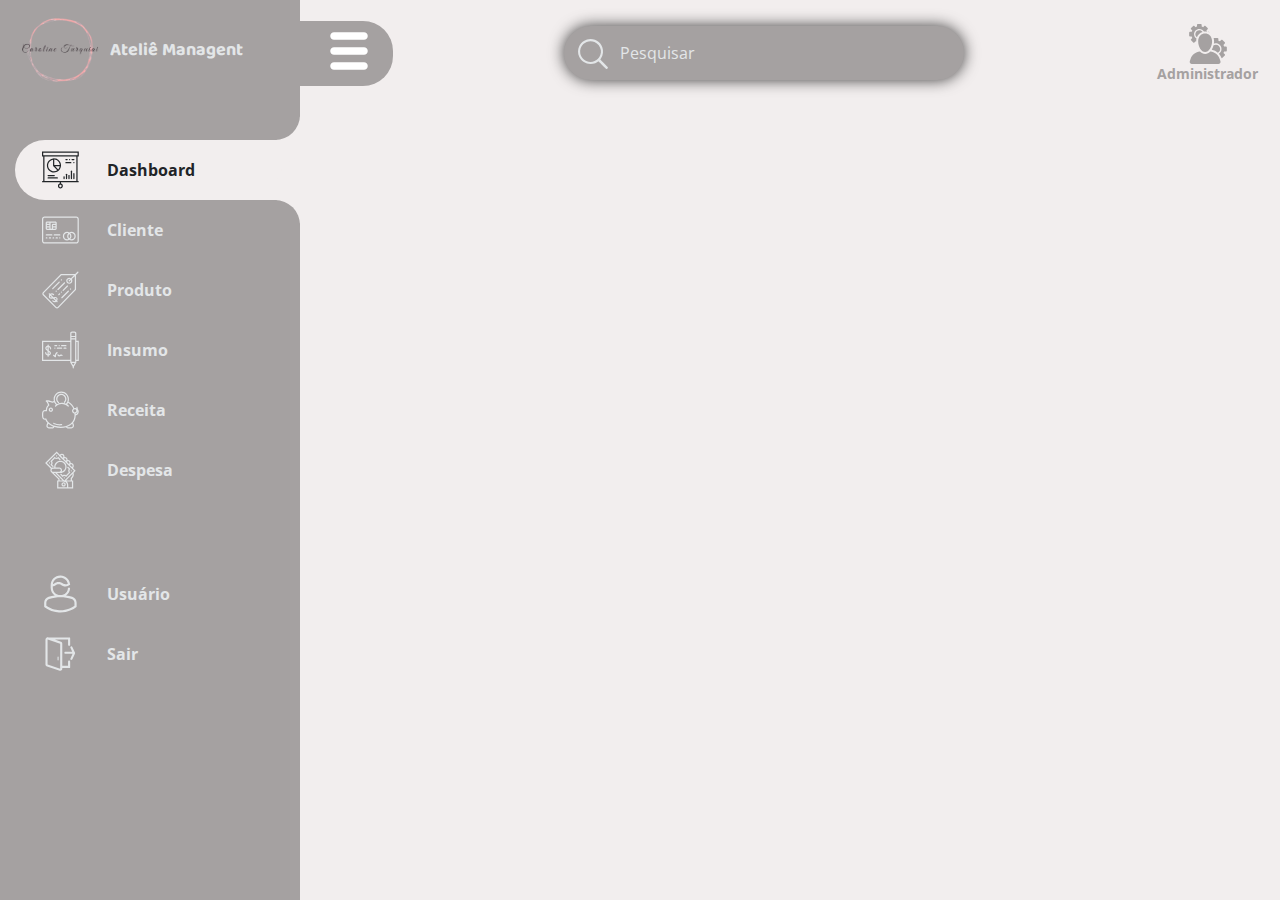
<file: index.html>
<!DOCTYPE html>
<html lang="en">
<head>
    <!-- PreLoad Fonts -->
    <link rel="preconnect" href="https://fonts.googleapis.com">
    <link rel="preconnect" href="https://fonts.gstatic.com" crossorigin>
    <meta charset="UTF-8">
    <meta name="viewport" content="width=device-width, initial-scale=1.0">
    <title>Tuarquiai Ateliê - Sistema Administrativo</title>
    <!-- Google Fonts -->
    <link href="https://fonts.googleapis.com/css2?family=Baloo+2:wght@400..800&family=Leckerli+One&family=Open+Sans:ital,wght@0,300..800;1,300..800&display=swap" rel="stylesheet">
    <!-- CSS -->
     <link rel="stylesheet" href="style/index.css">
</head>
<body>
    <div id="app">
        <aside id="aside-menu">
            <div class="logo">
                <img src="Assets/img/logo-removebg.png" alt="Logomarca">
                <p class="title">Ateliê Managent</p>
            </div>
            <ul>
                <li class="menu_item active">
                    <a href="index.html">
                        <div class="icon-menu">
                            <svg fill="#000000" version="1.1" id="Capa_1" xmlns="http://www.w3.org/2000/svg" xmlns:xlink="http://www.w3.org/1999/xlink" 
                                viewBox="0 0 60 60" xml:space="preserve">
                                <g>
                                    <path d="M60,8V0H0v8h2v40H1c-0.553,0-1,0.447-1,1s0.447,1,1,1h1h27v2c0,0.047,0.021,0.088,0.027,0.134
                                    C27.292,52.571,26,54.131,26,56c0,2.206,1.794,4,4,4s4-1.794,4-4c0-1.869-1.292-3.429-3.027-3.866C30.979,52.088,31,52.047,31,52
                                    v-2h27h1c0.553,0,1-0.447,1-1s-0.447-1-1-1h-1V8H60z M32,56c0,1.103-0.897,2-2,2s-2-0.897-2-2s0.897-2,2-2S32,54.897,32,56z M2,2
                                    h56v4H2V2z M56,48H4V8h52V48z"/>
                                    <path d="M36,45c0.553,0,1-0.447,1-1v-3c0-0.553-0.447-1-1-1s-1,0.447-1,1v3C35,44.553,35.447,45,36,45z"/>
                                    <path d="M40,36c-0.553,0-1,0.447-1,1v7c0,0.553,0.447,1,1,1s1-0.447,1-1v-7C41,36.447,40.553,36,40,36z"/>
                                    <path d="M44,38c-0.553,0-1,0.447-1,1v5c0,0.553,0.447,1,1,1s1-0.447,1-1v-5C45,38.447,44.553,38,44,38z"/>
                                    <path d="M48,31c-0.553,0-1,0.447-1,1v12c0,0.553,0.447,1,1,1s1-0.447,1-1V32C49,31.447,48.553,31,48,31z"/>
                                    <path d="M52,35c-0.553,0-1,0.447-1,1v8c0,0.553,0.447,1,1,1s1-0.447,1-1v-8C53,35.447,52.553,35,52,35z"/>
                                    <path d="M10,40h10c0.553,0,1-0.447,1-1s-0.447-1-1-1H10c-0.553,0-1,0.447-1,1S9.447,40,10,40z"/>
                                    <path d="M25,42H10c-0.553,0-1,0.447-1,1s0.447,1,1,1h15c0.553,0,1-0.447,1-1S25.553,42,25,42z"/>
                                    <path d="M19.5,34c2.879,0,5.508-1.071,7.528-2.827c0.028-0.022,0.062-0.032,0.088-0.058c0.016-0.016,0.021-0.037,0.036-0.054
                                    c2.125-1.901,3.542-4.571,3.799-7.574l0.019-0.016l0.02-0.44c0.004-0.088-0.004-0.174-0.002-0.262C30.988,22.679,31,22.591,31,22.5
                                    c0-0.122-0.015-0.241-0.018-0.362c-0.006-0.177-0.013-0.354-0.027-0.53c-0.018-0.239-0.047-0.474-0.08-0.708
                                    c-0.02-0.142-0.04-0.284-0.065-0.425c-0.047-0.263-0.106-0.521-0.17-0.778c-0.029-0.115-0.056-0.231-0.089-0.345
                                    c-0.076-0.265-0.164-0.525-0.258-0.782c-0.04-0.11-0.078-0.221-0.121-0.33c-0.096-0.241-0.205-0.475-0.317-0.707
                                    c-0.06-0.124-0.116-0.25-0.18-0.372c-0.103-0.195-0.216-0.382-0.33-0.57c-0.091-0.152-0.178-0.306-0.276-0.454
                                    c-0.088-0.131-0.185-0.255-0.278-0.383c-0.138-0.19-0.272-0.382-0.422-0.564c0-0.001-0.001-0.001-0.002-0.002
                                    c-0.233-0.283-0.476-0.558-0.737-0.819c-0.248-0.248-0.511-0.478-0.779-0.701c-0.015-0.013-0.029-0.027-0.045-0.04
                                    c-0.17-0.14-0.35-0.265-0.527-0.394c-0.142-0.104-0.281-0.212-0.428-0.31c-0.13-0.086-0.264-0.161-0.397-0.242
                                    c-0.21-0.128-0.42-0.254-0.638-0.368c-0.096-0.05-0.194-0.094-0.291-0.141c-0.262-0.128-0.527-0.249-0.8-0.357
                                    c-0.076-0.03-0.153-0.056-0.229-0.084c-0.292-0.109-0.587-0.208-0.889-0.293c-0.079-0.022-0.158-0.041-0.238-0.061
                                    c-0.291-0.075-0.585-0.141-0.884-0.193c-0.11-0.019-0.221-0.034-0.332-0.051c-0.261-0.038-0.523-0.069-0.79-0.089
                                    c-0.159-0.012-0.318-0.018-0.477-0.024C19.758,11.015,19.631,11,19.5,11c-0.093,0-0.183,0.012-0.275,0.014
                                    c-0.086,0.002-0.171-0.006-0.256-0.002l-0.395,0.024l-0.01,0.011C12.66,11.527,8,16.475,8,22.5C8,28.841,13.159,34,19.5,34z
                                    M26.411,28.997L21.414,24h7.456C28.564,25.917,27.686,27.643,26.411,28.997z M20.298,13.04c0.104,0.008,0.208,0.018,0.311,0.03
                                    c0.227,0.027,0.451,0.061,0.673,0.103c0.067,0.013,0.134,0.024,0.201,0.038c0.272,0.058,0.541,0.126,0.804,0.207
                                    c0.016,0.005,0.033,0.009,0.049,0.014c2.962,0.928,5.304,3.27,6.232,6.232c0.005,0.016,0.009,0.033,0.014,0.049
                                    c0.081,0.263,0.149,0.531,0.207,0.804c0.014,0.067,0.025,0.134,0.038,0.201c0.042,0.222,0.076,0.446,0.103,0.673
                                    c0.012,0.103,0.021,0.207,0.03,0.311c0.008,0.098,0.01,0.199,0.015,0.298H20v-8.975C20.099,13.031,20.199,13.032,20.298,13.04z
                                    M18,13.13v9.833l0.001,0.031c0,0.005,0.001,0.009,0.001,0.014L18.037,24h0.549l6.31,6.31C23.362,31.373,21.504,32,19.5,32
                                    c-5.238,0-9.5-4.262-9.5-9.5C10,17.773,13.474,13.853,18,13.13z"/>
                                    <path d="M39,19h8c0.553,0,1-0.447,1-1s-0.447-1-1-1h-8c-0.553,0-1,0.447-1,1S38.447,19,39,19z"/>
                                    <path d="M51.29,17.29C51.109,17.479,51,17.74,51,18s0.109,0.52,0.29,0.71C51.479,18.89,51.74,19,52,19s0.52-0.11,0.71-0.29
                                    C52.89,18.52,53,18.26,53,18s-0.11-0.521-0.29-0.71C52.34,16.92,51.66,16.92,51.29,17.29z"/>
                                    <path d="M49,14h3c0.553,0,1-0.447,1-1s-0.447-1-1-1h-3c-0.553,0-1,0.447-1,1S48.447,14,49,14z"/>
                                    <path d="M39,14h2c0.553,0,1-0.447,1-1s-0.447-1-1-1h-2c-0.553,0-1,0.447-1,1S38.447,14,39,14z"/>
                                    <path d="M45,14c0.26,0,0.52-0.11,0.71-0.29C45.89,13.52,46,13.26,46,13c0-0.271-0.11-0.521-0.29-0.71c-0.37-0.37-1.05-0.37-1.42,0
                                    C44.109,12.479,44,12.74,44,13s0.109,0.52,0.29,0.71C44.479,13.89,44.74,14,45,14z"/>
                                </g>
                            </svg>
                        </div>
                        <p>Dashboard</p>
                    </a>
                </li>

                <li class="menu_item">
                    <a href="cliente.html">
                        <div class="icon-menu">
                            <svg fill="#000000" viewBox="0 0 60 60" id="Capa_1" version="1.1" xml:space="preserve" xmlns="http://www.w3.org/2000/svg" xmlns:xlink="http://www.w3.org/1999/xlink"><g id="SVGRepo_bgCarrier" stroke-width="0"></g><g id="SVGRepo_tracerCarrier" stroke-linecap="round" stroke-linejoin="round"></g>
                                <g id="SVGRepo_iconCarrier"> <g> <path d="M55.783,8H4.217C1.892,8,0,9.892,0,12.217v35.566C0,50.108,1.892,52,4.217,52h51.566C58.108,52,60,50.108,60,47.783V12.217 C60,9.892,58.108,8,55.783,8z M58,47.783C58,49.005,57.006,50,55.783,50H4.217C2.994,50,2,49.005,2,47.783V12.217 C2,10.995,2.994,10,4.217,10h51.566C57.006,10,58,10.995,58,12.217V47.783z"></path> <path d="M16,37H7c-0.553,0-1,0.448-1,1s0.447,1,1,1h9c0.553,0,1-0.448,1-1S16.553,37,16,37z"></path> <path d="M29,37h-9c-0.553,0-1,0.448-1,1s0.447,1,1,1h9c0.553,0,1-0.448,1-1S29.553,37,29,37z"></path> <path d="M8,42H7c-0.553,0-1,0.448-1,1s0.447,1,1,1h1c0.553,0,1-0.448,1-1S8.553,42,8,42z"></path> <path d="M14,42h-2c-0.553,0-1,0.448-1,1s0.447,1,1,1h2c0.553,0,1-0.448,1-1S14.553,42,14,42z"></path> <path d="M19,42h-1c-0.553,0-1,0.448-1,1s0.447,1,1,1h1c0.553,0,1-0.448,1-1S19.553,42,19,42z"></path> <path d="M25,42h-2c-0.553,0-1,0.448-1,1s0.447,1,1,1h2c0.553,0,1-0.448,1-1S25.553,42,25,42z"></path> <path d="M28.29,42.29C28.109,42.48,28,42.74,28,43c0,0.26,0.109,0.52,0.29,0.71C28.479,43.89,28.74,44,29,44s0.52-0.11,0.71-0.29 C29.89,43.52,30,43.26,30,43c0-0.26-0.11-0.52-0.29-0.71C29.33,41.92,28.649,41.92,28.29,42.29z"></path> <path d="M48,33c-1.276,0-2.469,0.349-3.5,0.947C43.469,33.349,42.276,33,41,33c-3.859,0-7,3.14-7,7s3.141,7,7,7 c1.276,0,2.469-0.349,3.5-0.947C45.531,46.651,46.724,47,48,47c3.859,0,7-3.14,7-7S51.859,33,48,33z M46,40 c0,1.394-0.576,2.654-1.5,3.562C43.576,42.654,43,41.394,43,40s0.576-2.654,1.5-3.562C45.424,37.346,46,38.606,46,40z M36,40 c0-2.757,2.243-5,5-5c0.631,0,1.23,0.13,1.787,0.345C41.68,36.583,41,38.212,41,40s0.68,3.417,1.787,4.655 C42.23,44.87,41.631,45,41,45C38.243,45,36,42.757,36,40z M48,45c-0.631,0-1.23-0.13-1.787-0.345C47.32,43.417,48,41.788,48,40 s-0.68-3.417-1.787-4.655C46.77,35.13,47.369,35,48,35c2.757,0,5,2.243,5,5S50.757,45,48,45z"></path> <path d="M8.255,30h6h1.49h6C22.988,30,24,28.988,24,27.745v-8v-1.49C24,17.012,22.988,16,21.745,16h-7.49h-6 C7.012,16,6,17.012,6,18.255v9.49C6,28.988,7.012,30,8.255,30z M12,24H8v-2h4V24z M8,27.745V26h4v1.745 c0,0.087,0.016,0.17,0.026,0.255H8.255C8.114,28,8,27.886,8,27.745z M22,24h-4v-1.745C18,22.114,18.114,22,18.255,22h3.49 c0.087,0,0.17-0.016,0.255-0.026V24z M21.745,28h-3.771C17.984,27.915,18,27.832,18,27.745V26h4v1.745 C22,27.886,21.886,28,21.745,28z M21.745,18C21.886,18,22,18.114,22,18.255v1.49C22,19.886,21.886,20,21.745,20h-3.49 C17.012,20,16,21.012,16,22.255v5.49C16,27.886,15.886,28,15.745,28h-1.49C14.114,28,14,27.886,14,27.745v-9.49 C14,18.114,14.114,18,14.255,18H21.745z M8.255,18h3.771C12.016,18.085,12,18.168,12,18.255V20H8v-1.745 C8,18.114,8.114,18,8.255,18z"></path> </g> <g></g> <g></g> <g></g> <g></g> <g></g> <g></g> <g></g> <g></g> <g></g> <g></g> <g></g> <g></g> <g></g> <g></g> <g></g> </g>
                            </svg>
                        </div>
                        <p>Cliente</p>
                    </a>
                </li>

                <li class="menu_item">
                    <a href="produto.html">
                        <div class="icon-menu">
                            <svg fill="#000000" viewBox="0 0 59.998 59.998" id="Capa_1" version="1.1" xml:space="preserve" xmlns="http://www.w3.org/2000/svg" xmlns:xlink="http://www.w3.org/1999/xlink"><g id="SVGRepo_bgCarrier" stroke-width="0"></g>
                                <g id="SVGRepo_tracerCarrier" stroke-linecap="round" stroke-linejoin="round"></g><g id="SVGRepo_iconCarrier"> <g> <path d="M59.206,0.293c-0.391-0.391-1.023-0.391-1.414,0L54.085,4H30.802L1.532,33.511c-0.666,0.666-1.033,1.553-1.033,2.495 s0.367,1.829,1.033,2.495l20.466,20.466c0.687,0.687,1.588,1.031,2.491,1.031c0.907,0,1.814-0.347,2.509-1.041l28.501-29.271V5.414 l3.707-3.707C59.597,1.316,59.597,0.684,59.206,0.293z M53.499,28.874L25.574,57.553c-0.596,0.596-1.566,0.596-2.162,0 L2.946,37.087c-0.596-0.596-0.596-1.566,0.003-2.165L31.636,6h20.449l-4.833,4.833C46.461,10.309,45.516,10,44.499,10 c-2.757,0-5,2.243-5,5s2.243,5,5,5s5-2.243,5-5c0-1.017-0.309-1.962-0.833-2.753l4.833-4.833V28.874z M47.499,15 c0,1.654-1.346,3-3,3s-3-1.346-3-3s1.346-3,3-3c0.462,0,0.894,0.114,1.285,0.301l-1.992,1.992c-0.391,0.391-0.391,1.023,0,1.414 C43.987,15.902,44.243,16,44.499,16s0.512-0.098,0.707-0.293l1.992-1.992C47.386,14.106,47.499,14.538,47.499,15z"></path> <path d="M42.246,31.281L31.64,41.888c-0.391,0.391-0.391,1.023,0,1.414c0.195,0.195,0.451,0.293,0.707,0.293 s0.512-0.098,0.707-0.293L43.66,32.695c0.391-0.391,0.391-1.023,0-1.414S42.637,30.891,42.246,31.281z"></path> <path d="M45.779,27.74c-0.181,0.189-0.29,0.449-0.29,0.71c0,0.27,0.109,0.529,0.29,0.71c0.189,0.189,0.449,0.29,0.71,0.29 c0.26,0,0.52-0.101,0.699-0.29c0.19-0.181,0.301-0.44,0.301-0.71c0-0.261-0.11-0.521-0.301-0.71 C46.818,27.37,46.159,27.37,45.779,27.74z"></path> <path d="M37.296,19.26c0.391-0.391,0.391-1.023,0-1.414c-0.391-0.391-1.023-0.391-1.414,0L25.275,28.453 c-0.391,0.391-0.391,1.023,0,1.414c0.195,0.195,0.451,0.293,0.707,0.293s0.512-0.098,0.707-0.293L37.296,19.26z"></path> <path d="M33.761,31.281c0.195,0.195,0.451,0.293,0.707,0.293s0.512-0.098,0.707-0.293l7.071-7.071c0.391-0.391,0.391-1.023,0-1.414 s-1.023-0.391-1.414,0l-7.071,7.071C33.37,30.258,33.37,30.891,33.761,31.281z"></path> <path d="M28.104,35.523l-1.414,1.414c-0.391,0.391-0.391,1.023,0,1.414c0.195,0.195,0.451,0.293,0.707,0.293 s0.512-0.098,0.707-0.293l1.414-1.414c0.391-0.391,0.391-1.023,0-1.414S28.494,35.133,28.104,35.523z"></path> <path d="M17.497,28.745c0.256,0,0.512-0.098,0.707-0.293l10.606-10.606c0.391-0.391,0.391-1.023,0-1.414s-1.023-0.391-1.414,0 L16.79,27.038c-0.391,0.391-0.391,1.023,0,1.414C16.985,28.647,17.241,28.745,17.497,28.745z"></path> <path d="M31.639,14.6c0.26,0,0.521-0.1,0.71-0.29c0.181-0.189,0.29-0.439,0.29-0.71c0-0.26-0.109-0.52-0.3-0.71 c-0.37-0.37-1.03-0.37-1.41,0.01c-0.18,0.181-0.29,0.44-0.29,0.7s0.11,0.521,0.29,0.71C31.119,14.5,31.379,14.6,31.639,14.6z"></path> <path d="M22.449,31.28c-0.19,0.189-0.29,0.439-0.29,0.71c0,0.27,0.1,0.52,0.29,0.699c0.18,0.19,0.439,0.301,0.71,0.301 c0.26,0,0.52-0.11,0.699-0.29c0.19-0.19,0.301-0.45,0.301-0.71c0-0.261-0.11-0.521-0.301-0.71 C23.489,30.91,22.818,30.91,22.449,31.28z"></path> <path d="M32.349,34.109c0.181-0.18,0.29-0.439,0.29-0.71c0-0.26-0.109-0.52-0.29-0.71c-0.38-0.37-1.04-0.37-1.42,0 c-0.18,0.19-0.29,0.45-0.29,0.71c0,0.271,0.11,0.521,0.29,0.71c0.19,0.19,0.45,0.29,0.71,0.29S32.159,34.3,32.349,34.109z"></path> <path d="M24.651,47.627c0.615-0.929,0.909-2.041,0.814-3.172c-0.078-0.944-0.533-1.797-1.28-2.403 c-0.765-0.619-1.769-0.903-2.738-0.781l-2.802,0.35l-3.846-3.846c1.114-0.529,2.485-0.344,3.406,0.577 c0.391,0.391,1.023,0.391,1.414,0s0.391-1.023,0-1.414c-1.707-1.707-4.352-1.918-6.293-0.635l-0.779-0.779 c-0.391-0.391-1.023-0.391-1.414,0s-0.391,1.023,0,1.414l0.781,0.781c-0.614,0.928-0.908,2.041-0.813,3.172 c0.078,0.943,0.533,1.797,1.279,2.402c0.765,0.619,1.763,0.904,2.739,0.783l2.802-0.35l3.836,3.836 c-1.111,0.501-2.51,0.318-3.396-0.568c-0.391-0.391-1.023-0.391-1.414,0c-0.391,0.39-0.391,1.023,0,1.414 c0.943,0.944,2.199,1.465,3.535,1.465c0.996,0,1.946-0.291,2.757-0.829l0.622,0.622c0.195,0.195,0.451,0.293,0.707,0.293 s0.512-0.098,0.707-0.293c0.391-0.391,0.391-1.023,0-1.414L24.651,47.627z M14.871,42.092c-0.438,0.054-0.889-0.072-1.231-0.352 c-0.319-0.26-0.514-0.62-0.547-1.016c-0.044-0.536,0.07-1.059,0.295-1.532l2.742,2.742L14.871,42.092z M21.695,43.255 c0.433-0.059,0.886,0.072,1.229,0.351c0.32,0.26,0.515,0.62,0.548,1.016c0.044,0.536-0.07,1.059-0.296,1.532l-2.741-2.741 L21.695,43.255z"></path> </g> <g></g> <g></g> <g></g> <g></g> <g></g> <g></g> <g></g> <g></g> <g></g> <g></g> <g></g> <g></g> <g></g> <g></g> <g></g> </g>
                            </svg>
                        </div>
                        <p>Produto</p>
                    </a>
                </li>

                <li class="menu_item">
                    <a href="insumo.html">
                        <div class="icon-menu">
                            <svg fill="#000000" viewBox="0 0 60 60" id="Capa_1" version="1.1" xml:space="preserve" xmlns="http://www.w3.org/2000/svg" xmlns:xlink="http://www.w3.org/1999/xlink">
                                <g id="SVGRepo_bgCarrier" stroke-width="0"></g><g id="SVGRepo_tracerCarrier" stroke-linecap="round" stroke-linejoin="round"></g><g id="SVGRepo_iconCarrier"> <g> <path d="M60,15h-4v-2V7V2.985C56,1.339,54.661,0,53.015,0h-4.03C47.339,0,46,1.339,46,2.985V7v6v2H0v33h46v2.266l4,7V59 c0,0.553,0.448,1,1,1s1-0.447,1-1v-1.734l4-7V48h4V15z M54,11h-6V9h6V11z M48,2.985C48,2.442,48.442,2,48.985,2h4.03 C53.558,2,54,2.442,54,2.985V7h-6V2.985z M2,46V17h44v29H2z M51,54.984L48.723,51h4.554L51,54.984z M54,49h-6v-1V15v-2h6v2v33V49z M58,46h-2V17h2V46z"></path> <path d="M39,26h-3c-0.552,0-1,0.447-1,1s0.448,1,1,1h3c0.552,0,1-0.447,1-1S39.552,26,39,26z"></path> <path d="M21,24h3c0.552,0,1-0.447,1-1s-0.448-1-1-1h-3c-0.552,0-1,0.447-1,1S20.448,24,21,24z"></path> <path d="M39,22h-7c-0.552,0-1,0.447-1,1s0.448,1,1,1h7c0.552,0,1-0.447,1-1S39.552,22,39,22z"></path> <path d="M28,24c0.26,0,0.52-0.11,0.71-0.29C28.89,23.52,29,23.26,29,23s-0.11-0.521-0.29-0.71c-0.38-0.37-1.05-0.37-1.42,0 C27.11,22.479,27,22.74,27,23s0.11,0.52,0.29,0.71C27.48,23.89,27.73,24,28,24z"></path> <path d="M24,27c0,0.553,0.448,1,1,1h7c0.552,0,1-0.447,1-1s-0.448-1-1-1h-7C24.448,26,24,26.447,24,27z"></path> <path d="M21,28c0.26,0,0.52-0.11,0.71-0.29C21.89,27.52,22,27.26,22,27c0-0.271-0.11-0.521-0.29-0.71c-0.38-0.37-1.05-0.37-1.42,0 C20.11,26.479,20,26.729,20,27c0,0.26,0.11,0.52,0.29,0.71C20.48,27.89,20.73,28,21,28z"></path> <path d="M11,23.101V22c0-0.553-0.448-1-1-1s-1,0.447-1,1v1.105c-1.091,0.222-2.085,0.801-2.818,1.668 c-0.611,0.722-0.894,1.646-0.794,2.603c0.102,0.979,0.606,1.887,1.383,2.491L9,31.6v5.438c-1.161-0.414-2-1.514-2-2.816 c0-0.553-0.448-1-1-1s-1,0.447-1,1c0,2.414,1.721,4.434,4,4.899V40c0,0.553,0.448,1,1,1s1-0.447,1-1v-0.882 c1.091-0.222,2.085-0.801,2.819-1.668c0.611-0.724,0.893-1.648,0.793-2.605c-0.103-0.978-0.606-1.885-1.383-2.488L11,30.622v-5.438 c1.161,0.414,2,1.514,2,2.816c0,0.553,0.448,1,1,1s1-0.447,1-1C15,25.586,13.279,23.566,11,23.101z M12.001,33.935 c0.349,0.271,0.576,0.68,0.622,1.118c0.043,0.41-0.075,0.803-0.331,1.105c-0.348,0.411-0.798,0.699-1.292,0.875v-3.878 L12.001,33.935z M7.999,28.288c-0.35-0.272-0.576-0.681-0.622-1.12c-0.042-0.409,0.075-0.801,0.331-1.104 C8.056,25.653,8.506,25.365,9,25.189v3.877L7.999,28.288z"></path> <path d="M24.145,33.4c-2.19,1.14-2.928,3.321-3.196,5.582c-0.414-0.347-0.828-0.693-1.241-1.04 c-0.98-0.821-2.402,0.586-1.414,1.414c0.935,0.784,1.871,1.567,2.806,2.351c0.658,0.552,1.677,0.203,1.707-0.707 c0.073-2.166,0.175-4.742,2.348-5.873C26.296,34.533,25.286,32.806,24.145,33.4z"></path> <path d="M30.795,37.389c-1.385,0.321-2.961,2.083-3.936,0.106c-0.569-1.154-2.295-0.142-1.727,1.009 c0.517,1.049,1.5,1.783,2.669,1.931c0.594,0.075,1.131-0.009,1.688-0.226c0.409-0.159,1.937-1.307,2.267-0.717 c0.628,1.124,2.356,0.116,1.727-1.009C32.946,37.522,31.859,37.142,30.795,37.389z"></path> </g> <g></g> <g></g> <g></g> <g></g> <g></g> <g></g> <g></g> <g></g> <g></g> <g></g> <g></g> <g></g> <g></g> <g></g> <g></g> </g>
                            </svg>
                        </div>
                        <p>Insumo</p>
                    </a>
                </li>

                <li class="menu_item">
                    <a href="receita.html">
                        <div class="icon-menu">
                            <svg fill="#000000" version="1.1" id="Capa_1" xmlns="http://www.w3.org/2000/svg" xmlns:xlink="http://www.w3.org/1999/xlink" viewBox="0 0 60 60" xml:space="preserve">
                                <g id="SVGRepo_bgCarrier" stroke-width="0"></g><g id="SVGRepo_tracerCarrier" stroke-linecap="round" stroke-linejoin="round"></g><g id="SVGRepo_iconCarrier"> <g> <path d="M14.457,25.904c-1.93,0-3.5,1.57-3.5,3.5s1.57,3.5,3.5,3.5s3.5-1.57,3.5-3.5S16.387,25.904,14.457,25.904z M14.457,30.904 c-0.827,0-1.5-0.673-1.5-1.5s0.673-1.5,1.5-1.5s1.5,0.673,1.5,1.5S15.284,30.904,14.457,30.904z"></path> <path d="M59.965,32.904c0-1.535-0.584-2.933-1.536-3.995c0.092-1.157-0.096-2.332-0.58-3.415c-0.226-0.505-0.819-0.732-1.321-0.504 c-0.504,0.226-0.73,0.817-0.504,1.321c0.158,0.354,0.266,0.722,0.338,1.096c-0.735-0.321-1.544-0.502-2.396-0.502 c-0.059,0-0.11,0.024-0.167,0.034c-0.112-0.008-0.219-0.034-0.333-0.034c-0.246,0-0.482,0.034-0.717,0.072 c-1.874-4.454-5.11-8.074-9.437-10.554c0.419-1.257,0.645-2.579,0.645-3.922c0-6.893-5.607-12.5-12.5-12.5s-12.5,5.607-12.5,12.5 c0,0.94,0.108,1.863,0.309,2.756c-0.892,0.292-1.684,0.573-2.31,0.82c-4.385-1.751-7.24-2.354-9.793-2.07 c-0.607,0.067-1.084,0.516-1.187,1.116c-0.104,0.608,0.202,1.197,0.76,1.465c1.358,0.654,1.936,2.238,2.548,3.916 c0.153,0.421,0.311,0.851,0.482,1.272c-2.608,2.7-3.09,4.888-3.557,8.129H4.949c-3.123,0-4.914,2.222-4.914,6.096v3.607 c0,3.943,1.837,6.297,4.914,6.297h0.617c0.732,1.852,1.82,3.543,3.186,5.064l-1.381,3.452c-0.502,1.255-0.35,2.673,0.408,3.792 S9.797,60,11.149,60h6.74c0.852,0,1.607-0.511,1.925-1.303l0.367-0.917c3.191,0.936,6.738,1.44,10.518,1.44 c3.094,0,5.984-0.393,8.616-1.128l0.004,0.015C39.66,59.239,40.683,60,41.866,60h6.017c1.434,0,2.731-0.671,3.56-1.842 s1.03-2.617,0.552-3.97l-1.171-3.319c2.649-3.27,4.143-7.347,4.143-11.966c0-0.03-0.003-0.06-0.003-0.09 C57.797,38.337,59.965,35.872,59.965,32.904z M53.832,33.867l-0.169,0.013c-0.057,0.004-0.113,0.011-0.197,0.024 c-1.378,0-2.5-1.122-2.5-2.5c0-0.156,0.019-0.307,0.046-0.455c0.008-0.042,0.019-0.083,0.028-0.124 c0.026-0.111,0.06-0.218,0.1-0.323c0.014-0.036,0.027-0.073,0.043-0.109c0.119-0.267,0.283-0.509,0.483-0.718 c0.035-0.036,0.073-0.07,0.111-0.104c0.065-0.06,0.133-0.116,0.204-0.169c0.054-0.04,0.109-0.079,0.166-0.115 c0.058-0.036,0.12-0.067,0.181-0.098c0.069-0.035,0.136-0.073,0.209-0.103l0.009-0.004c0.285-0.113,0.594-0.18,0.918-0.18 c1.378,0,2.5,1.122,2.5,2.5C55.965,32.657,55.036,33.687,53.832,33.867z M31.457,2c5.79,0,10.5,4.71,10.5,10.5 c0,1.256-0.227,2.469-0.645,3.608l-0.155,0.375c-0.496,1.199-1.215,2.307-2.096,3.239c-0.124-0.058-0.254-0.095-0.379-0.15 c-0.293-0.127-0.589-0.242-0.888-0.351c-0.258-0.094-0.514-0.19-0.775-0.271c-0.283-0.086-0.569-0.153-0.855-0.223 c-0.521-0.128-1.045-0.228-1.573-0.302c-0.25-0.035-0.5-0.079-0.751-0.102c-0.312-0.029-0.624-0.035-0.938-0.045 c-0.256-0.008-0.511-0.016-0.767-0.012c-0.3,0.005-0.599,0.021-0.898,0.043c-0.284,0.021-0.566,0.052-0.849,0.088 c-0.27,0.035-0.539,0.067-0.807,0.116c-0.383,0.069-0.762,0.161-1.141,0.258c-0.165,0.043-0.333,0.073-0.497,0.121 c-0.55,0.161-1.092,0.357-1.625,0.58c-0.122,0.051-0.24,0.113-0.361,0.167c-0.428,0.191-0.85,0.4-1.263,0.632 c-0.059,0.033-0.121,0.056-0.179,0.09c-0.333-0.294-0.643-0.611-0.934-0.943c-0.04-0.045-0.075-0.093-0.114-0.138 c-0.261-0.308-0.507-0.628-0.731-0.964c-0.017-0.026-0.034-0.051-0.051-0.077c-0.495-0.759-0.896-1.583-1.186-2.46l-0.109-0.335 c-0.276-0.944-0.432-1.931-0.432-2.945C20.957,6.71,25.667,2,31.457,2z M17.889,58h-6.74c-0.698,0-1.322-0.332-1.713-0.909 s-0.467-1.281-0.208-1.928l1.06-2.651c2.171,1.931,4.868,3.502,7.965,4.635L17.889,58z M49.809,57.003 C49.361,57.637,48.659,58,47.882,58h-6.017c-0.293,0-0.546-0.188-0.63-0.469l-0.016-0.052c3.171-1.145,5.901-2.822,8.073-4.936 l0.816,2.311C50.367,55.586,50.258,56.369,49.809,57.003z M48.161,50.812c-0.008,0.008-0.016,0.018-0.024,0.026 c-0.404,0.41-0.836,0.798-1.285,1.173c-0.109,0.091-0.223,0.177-0.335,0.266c-0.333,0.265-0.678,0.519-1.033,0.765 c-0.154,0.107-0.307,0.216-0.465,0.319c-0.451,0.294-0.917,0.576-1.401,0.839c-0.164,0.089-0.336,0.169-0.503,0.254 C42.751,54.64,42.38,54.819,42,54.987c-0.207,0.091-0.414,0.181-0.625,0.267c-0.452,0.184-0.915,0.357-1.388,0.516 c-0.105,0.035-0.205,0.077-0.311,0.111l-0.042,0.013c-2.684,0.859-5.687,1.324-8.935,1.324c-4.119,0-7.97-0.666-11.344-1.86 c-0.199-0.07-0.399-0.138-0.594-0.211c-5.708-2.162-9.943-5.889-11.553-10.57l-0.232-0.675H4.949c-2.409,0-2.914-2.336-2.914-4.297 V36c0-4.096,2.193-4.096,2.914-4.096h3l0.12-0.862c0.524-3.747,0.787-5.628,3.582-8.322l0.517-0.498l-0.306-0.649 c-0.253-0.537-0.469-1.128-0.698-1.755c-0.48-1.317-1.005-2.756-1.989-3.848c1.905,0.145,4.205,0.81,7.406,2.11l0.382,0.155 l0.38-0.159c0.613-0.256,1.508-0.579,2.532-0.915c0.199,0.494,0.431,0.972,0.692,1.436c0.02,0.036,0.041,0.072,0.061,0.109 c0.236,0.41,0.496,0.806,0.779,1.188c0.05,0.069,0.098,0.139,0.15,0.206c0.265,0.343,0.551,0.67,0.853,0.987 c0.074,0.078,0.141,0.16,0.216,0.236c0.063,0.063,0.126,0.125,0.19,0.186c-0.542,0.416-1.07,0.857-1.566,1.352 c-0.391,0.391-0.391,1.023,0,1.414s1.023,0.391,1.414,0c0.653-0.653,1.357-1.223,2.097-1.716l0.16-0.103 c0.305-0.197,0.616-0.379,0.932-0.55c0.128-0.069,0.258-0.132,0.387-0.197c0.252-0.126,0.506-0.244,0.763-0.354 c0.102-0.043,0.202-0.089,0.305-0.13c0.363-0.144,0.731-0.273,1.102-0.385c0.062-0.019,0.125-0.034,0.187-0.052 c0.363-0.103,0.728-0.194,1.097-0.267c0.035-0.007,0.07-0.015,0.105-0.022c2.579-0.491,5.272-0.242,7.735,0.746 c0.024,0.01,0.048,0.019,0.072,0.029c1.643,0.67,3.183,1.67,4.515,3.001c0.195,0.195,0.451,0.293,0.707,0.293 s0.512-0.098,0.707-0.293c0.391-0.391,0.391-1.023,0-1.414c-0.828-0.828-1.731-1.535-2.68-2.14c0.081-0.093,0.15-0.194,0.228-0.289 c0.136-0.166,0.272-0.332,0.4-0.506c0.125-0.169,0.243-0.342,0.36-0.517c0.096-0.144,0.188-0.289,0.278-0.437 c0.118-0.194,0.232-0.389,0.339-0.588c0.023-0.043,0.051-0.084,0.073-0.127c3.829,2.25,6.701,5.487,8.376,9.447 c-0.206,0.141-0.393,0.304-0.571,0.475c-0.032,0.031-0.064,0.062-0.095,0.094c-0.377,0.386-0.679,0.834-0.895,1.328 c-0.013,0.029-0.027,0.056-0.039,0.085c-0.1,0.242-0.178,0.494-0.235,0.754c-0.01,0.047-0.018,0.095-0.026,0.143 c-0.049,0.268-0.083,0.54-0.083,0.82c0,0.298,0.032,0.587,0.088,0.869c0.019,0.095,0.053,0.183,0.078,0.275 c0.048,0.182,0.097,0.364,0.167,0.537c0.042,0.104,0.098,0.2,0.147,0.3c0.074,0.15,0.149,0.299,0.239,0.439 c0.064,0.099,0.137,0.19,0.208,0.283c0.097,0.127,0.194,0.252,0.304,0.368c0.082,0.087,0.17,0.167,0.259,0.248 c0.116,0.106,0.236,0.206,0.363,0.299c0.098,0.072,0.198,0.138,0.301,0.202c0.134,0.083,0.272,0.157,0.415,0.225 c0.11,0.053,0.22,0.103,0.334,0.146c0.151,0.058,0.306,0.103,0.464,0.144c0.118,0.031,0.234,0.063,0.356,0.084 c0.049,0.009,0.095,0.027,0.145,0.034c0.089,1.006,0.134,2.027,0.134,3.044C52.965,43.612,51.219,47.7,48.161,50.812z M54.903,36.781c-0.021-0.371-0.062-0.737-0.094-1.105c1.59-0.502,2.797-1.848,3.081-3.522c0.046,0.243,0.076,0.493,0.076,0.75 C57.965,34.785,56.655,36.357,54.903,36.781z"></path> <path d="M26.331,18.692c0.183,0.141,0.398,0.209,0.612,0.209c0.298,0,0.594-0.133,0.791-0.387c0.338-0.437,0.259-1.065-0.178-1.403 c-1.577-1.222-2.482-3.061-2.482-5.043c0-3.52,2.863-6.383,6.383-6.383s6.383,2.863,6.383,6.383c0,1.792-0.73,3.455-2.056,4.681 c-0.405,0.375-0.43,1.007-0.055,1.413c0.375,0.405,1.007,0.43,1.413,0.055c1.714-1.585,2.697-3.827,2.697-6.149 c0-4.622-3.761-8.383-8.383-8.383s-8.383,3.761-8.383,8.383C23.074,14.673,24.261,17.088,26.331,18.692z"></path> <path d="M31.871,53.004c-4.542,0.393-8.312-0.206-12.227-1.939c-0.506-0.223-1.096,0.004-1.319,0.51 c-0.224,0.505,0.005,1.096,0.51,1.319c3.386,1.499,6.781,2.222,10.513,2.222c0.878,0,1.776-0.04,2.696-0.12 c0.55-0.047,0.958-0.532,0.91-1.082C32.906,53.364,32.419,52.945,31.871,53.004z"></path> </g> </g>
                            </svg>
                        </div>

                        <p>Receita</p>
                    </a>
                </li>

                <li class="menu_item">
                    <a href="despesa.html">
                        <div class="icon-menu">
                            <svg fill="#000000" version="1.1" id="Capa_1" xmlns="http://www.w3.org/2000/svg" xmlns:xlink="http://www.w3.org/1999/xlink" viewBox="0 0 59.65 59.65" xml:space="preserve">
                                <g id="SVGRepo_bgCarrier" stroke-width="0"></g><g id="SVGRepo_tracerCarrier" stroke-linecap="round" stroke-linejoin="round"></g><g id="SVGRepo_iconCarrier"> <g> <path d="M35.033,49.65c-1.93,0-3.5,1.57-3.5,3.5s1.57,3.5,3.5,3.5s3.5-1.57,3.5-3.5S36.963,49.65,35.033,49.65z M35.033,54.65 c-0.827,0-1.5-0.673-1.5-1.5s0.673-1.5,1.5-1.5s1.5,0.673,1.5,1.5S35.861,54.65,35.033,54.65z"></path> <path d="M13.568,21.211l3.535,3.535c0.195,0.195,0.451,0.293,0.707,0.293s0.512-0.098,0.707-0.293c0.391-0.391,0.391-1.023,0-1.414 l-2.192-2.192c1.101-1.665,1.101-3.85,0-5.515l4.384-4.385c1.621,1.078,3.893,1.078,5.516,0l2.192,2.192 c0.391,0.391,1.023,0.391,1.414,0s0.391-1.023,0-1.414l-3.536-3.536l-0.707,0.707c-1.134,1.133-3.109,1.133-4.243,0l-0.707-0.707 l-7.071,7.071l0.707,0.707c1.169,1.17,1.169,3.073,0,4.243L13.568,21.211z"></path> <path d="M43.337,28.353c-1.101,1.665-1.101,3.85,0,5.515l-4.384,4.385c-1.623-1.079-3.895-1.079-5.516,0l-2.192-2.192 c-0.391-0.391-1.023-0.391-1.414,0s-0.391,1.023,0,1.414l3.536,3.536l0.707-0.707c1.134-1.134,3.109-1.132,4.243,0l0.707,0.707 l7.071-7.071l-0.707-0.707c-1.169-1.17-1.169-3.073,0-4.243l0.707-0.707l-3.535-3.535c-0.391-0.391-1.023-0.391-1.414,0 s-0.391,1.023,0,1.414L43.337,28.353z"></path> <circle cx="47.509" cy="31.11" r="1"></circle> <circle cx="36.195" cy="42.424" r="1"></circle> <path d="M24.174,7.776c0.391-0.391,0.758-1.024,0.368-1.414c-0.391-0.391-1.024-0.391-1.414,0 c-0.391,0.391-0.758,1.024-0.368,1.414C23.151,8.166,23.784,8.166,24.174,7.776z"></path> <circle cx="12.154" cy="18.382" r="1"></circle> <path d="M51.533,37.15c0-0.88-0.143-1.744-0.413-2.58l3.455-3.455l-4.555-4.612c0.943-0.84,1.513-2.05,1.513-3.353 c0-2.481-2.019-4.5-4.5-4.5c-0.182,0-0.362,0.018-0.54,0.04c0.022-0.178,0.04-0.357,0.04-0.54c0-2.481-2.019-4.5-4.5-4.5 c-0.182,0-0.362,0.018-0.54,0.04c0.022-0.178,0.04-0.357,0.04-0.54c0-2.481-2.019-4.5-4.5-4.5c-0.182,0-0.362,0.018-0.54,0.04 c0.022-0.178,0.04-0.357,0.04-0.54c0-2.607-1.738-4.5-4.132-4.5c-1.308,0-2.628,0.566-3.544,1.422L23.847,0L5.075,18.374 l9.243,9.244c-0.494,0.722-0.784,1.593-0.784,2.532c0,1.564,0.804,2.942,2.019,3.748c0.06,0.08,0.132,0.161,0.226,0.241 l10.755,10.715v1.796h-2v13h18h8v-13h-2v-3.029C50.447,42,51.533,39.669,51.533,37.15z M15.533,30.15 c0-0.657,0.26-1.251,0.675-1.697l0.153-0.14c0.348-0.318,0.766-0.528,1.207-0.616c0.151-0.029,0.305-0.047,0.464-0.047h2.201h7.799 c1.378,0,2.5,1.121,2.5,2.5c0,0.162-0.018,0.319-0.048,0.473c-0.211,1.052-1.11,1.892-2.22,1.999l-0.297,0.028h-5.79h-2.828h-1.317 C16.655,32.65,15.533,31.529,15.533,30.15z M24.175,19.089c3.119-3.119,8.194-3.119,11.313,0c1.511,1.511,2.343,3.521,2.343,5.657 s-0.832,4.146-2.343,5.657c-1.005,1.005-2.252,1.709-3.598,2.065c0.108-0.179,0.202-0.367,0.285-0.561 c0.005-0.012,0.008-0.026,0.014-0.038c0.095-0.229,0.166-0.469,0.223-0.715c0.015-0.064,0.028-0.127,0.04-0.191 c0.048-0.265,0.082-0.534,0.082-0.813c0-2.481-2.019-4.5-4.5-4.5h-6.145C21.611,23.232,22.437,20.827,24.175,19.089z M49.533,23.15 c0,0.758-0.347,1.462-0.919,1.928l-3.488-3.532c0.468-0.557,1.159-0.897,1.907-0.897C48.412,20.65,49.533,21.771,49.533,23.15z M44.533,18.15c0,0.743-0.337,1.43-0.888,1.897l-3.488-3.532c0.467-0.537,1.143-0.866,1.876-0.866 C43.412,15.65,44.533,16.771,44.533,18.15z M39.533,13.15c0,0.727-0.326,1.4-0.857,1.866l-3.488-3.531 c0.466-0.517,1.127-0.834,1.844-0.834C38.412,10.65,39.533,11.771,39.533,13.15z M32.401,5.65c1.473,0,2.132,1.256,2.132,2.5 c0,0.712-0.314,1.369-0.825,1.834l-3.45-3.493C30.802,5.998,31.618,5.65,32.401,5.65z M23.823,2.822l3.904,3.952L27.641,6.97l5,5 l0.573,0.573l4.427,4.427l0.573,0.573l4.427,4.427l0.573,0.573l5,5l0.016-0.007l3.526,3.57L36.212,46.65h-0.033l-12-12h3.854 c0.102,0,0.198-0.023,0.299-0.03c0.498,0.076,0.997,0.117,1.494,0.117c2.633,0,5.193-1.038,7.075-2.92 c1.889-1.889,2.929-4.4,2.929-7.071s-1.04-5.183-2.929-7.071c-3.898-3.898-10.243-3.898-14.142,0 c-2.119,2.119-3.152,5.031-2.88,7.976h-1.847c-0.264,0-0.523,0.032-0.78,0.079c-0.083,0.015-0.165,0.031-0.246,0.05 c-0.186,0.045-0.368,0.102-0.546,0.17c-0.155,0.058-0.303,0.128-0.449,0.203c-0.073,0.038-0.149,0.069-0.22,0.11L7.919,18.39 L23.823,2.822z M28.181,43.634c-0.045-0.039-0.092-0.074-0.18-0.14l-8.877-8.844h2.227l12,12h-4.817v-2.718L28.181,43.634z M26.533,57.65v-9h7.678h0.747c0.139,0,0.276,0.011,0.412,0.021l0.824,0.824l0.547-0.547c2.201,0.746,3.791,2.827,3.791,5.276 v3.426H26.533z M48.533,57.65h-6v-3.426c0-2.206-0.954-4.189-2.464-5.574h8.464V57.65z M39.04,46.65l3.729-3.729l6.697-6.697 c0.045,0.306,0.067,0.614,0.067,0.926c0,2.055-0.948,3.947-2.602,5.191l-0.398,0.3v4.009H39.04z"></path> </g> </g>
                            </svg>
                        </div>
                        <p>Despesa</p>
                    </a>
                </li>

            </ul>

            <ul>
                <li class="menu_item">
                    <a href="#">
                        <div class="icon-menu">
                            <svg fill="#ffffff" viewBox="0 0 1920 1920" xmlns="http://www.w3.org/2000/svg">
                                <g id="SVGRepo_bgCarrier" stroke-width="0"></g><g id="SVGRepo_tracerCarrier" stroke-linecap="round" stroke-linejoin="round"></g><g id="SVGRepo_iconCarrier"> <path d="M970.11 1129.48c195.05.903 388.857 30.494 575.888 87.98 88.658 27.22 148.178 107.069 148.178 198.777v155.068c-133.27 94.984-388.969 235.709-734.117 235.709-152.923 0-448.377-31.06-734.118-235.709v-155.068c0-91.708 59.746-171.67 148.744-198.89 193.58-59.406 393.826-87.19 595.426-87.867Zm-2.145-1016.584c184.32 0 341.308 129.882 378.691 307.313-31.962 18.522-65.054 31.51-122.315 31.51-73.637 0-107.068-21.12-149.534-47.774-48.339-30.494-103.002-65.167-208.49-65.167-106.277 0-161.28 34.786-209.844 65.393-28.348 17.845-52.744 33.205-87.868 41.45C595.372 257.8 757.216 112.896 952.153 112.896h15.812Zm611.124 996.593c-106.277-32.64-214.814-56.019-324.48-71.605 128.866-90.579 213.685-239.774 213.685-408.847h-112.941c0 213.685-173.817 387.388-387.388 387.388h-15.812c-213.572 0-387.388-173.703-387.388-387.388v-67.99c70.136-9.713 113.167-36.82 152.019-61.44 42.465-26.767 76.009-47.887 149.534-47.887 72.734 0 106.051 21.007 148.178 47.66 48.565 30.608 103.568 65.28 209.845 65.28 106.278 0 161.506-35.011 214.363-68.555l29.929-18.974-4.066-35.35C1434.864 189.92 1221.292-.045 967.965-.045h-15.812c-275.915 0-500.33 224.527-500.33 508.235v120.847c0 169.412 85.045 318.72 214.137 409.299-109.553 15.247-218.09 38.4-324.48 71.04C204.821 1151.277 113 1274.722 113 1416.237v211.99l22.588 16.942c318.833 239.096 653.365 274.786 824.47 274.786 398.457 0 687.587-172.235 824.471-274.786l22.589-16.941v-211.99c0-141.63-91.709-264.848-228.029-306.75Z" fill-rule="evenodd"></path> </g>
                            </svg>
                        </div>
                        <p>Usuário</p>
                    </a>
                </li>
                <li class="menu_item">
                    <a href="#">
                        <div class="icon-menu">
                            <svg fill="#ffffff" version="1.1" id="Layer_1" xmlns="http://www.w3.org/2000/svg" xmlns:xlink="http://www.w3.org/1999/xlink" viewBox="0 0 70 70" enable-background="new 0 0 70 70" xml:space="preserve"><g id="SVGRepo_bgCarrier" stroke-width="0"></g>
                                <g id="SVGRepo_tracerCarrier" stroke-linecap="round" stroke-linejoin="round"></g><g id="SVGRepo_iconCarrier"> <g> <path d="M62.666,32.316L57.758,21.53c-0.457-1.007-1.646-1.449-2.648-0.992c-1.006,0.457-1.45,1.644-0.992,2.648l3.365,7.397 H44.481c-1.104,0-2,0.896-2,2s0.896,2,2,2h13.69l-4.055,8.912c-0.458,1.004-0.014,2.191,0.992,2.648 c0.269,0.121,0.55,0.18,0.827,0.18c0.76,0,1.486-0.436,1.821-1.172l4.939-10.855c0.104-0.196,0.172-0.407,0.206-0.625 C62.988,33.207,62.901,32.726,62.666,32.316z"></path> <path d="M51.583,47.577c-1.104,0-2,0.895-2,2v8.006h-11V15.269c0-1.722-0.81-3.25-2.445-3.795L24.536,7.583h25.047v9.994 c0,1.104,0.896,2,2,2s2-0.896,2-2v-12c0-1.104,0.003-1.994-1.102-1.994H12.609l-0.325-0.109c-0.413-0.138-0.694-0.205-1.119-0.205 c-0.829,0-1.94,0.258-2.63,0.755C7.492,4.776,6.583,5.983,6.583,7.269v47.572c0,1.721,1.393,3.25,3.026,3.795l24.146,8 c0.413,0.137,0.913,0.205,1.337,0.205c0.83,0,1.395-0.258,2.084-0.756c1.043-0.752,1.407-1.959,1.407-3.244v-1.258h13.898 c1.104,0,1.102-0.902,1.102-2.006v-10C53.583,48.472,52.688,47.577,51.583,47.577z M34.583,62.841l-24-8V7.583V7.504L10.8,7.345 l23.783,7.924V62.841z"></path> <path d="M30.583,47.577c0.553,0,1-0.447,1-1v-6c0-0.553-0.447-1-1-1s-1,0.447-1,1v6C29.583,47.13,30.03,47.577,30.583,47.577z"></path> </g> </g>
                            </svg>
                        </div>
                        <p>Sair</p>
                    </a>
                </li>
            </ul>
        </aside>

        <main id="main-content">
            <header>
                <div class="toggle">
                    <svg fill="#ffffff" viewBox="0 0 32 32" enable-background="new 0 0 32 32" id="Glyph" version="1.1" xml:space="preserve" xmlns="http://www.w3.org/2000/svg" xmlns:xlink="http://www.w3.org/1999/xlink">
                        <g id="SVGRepo_bgCarrier" stroke-width="0"></g><g id="SVGRepo_tracerCarrier" stroke-linecap="round" stroke-linejoin="round"></g><g id="SVGRepo_iconCarrier"><path d="M26,16c0,1.104-0.896,2-2,2H8c-1.104,0-2-0.896-2-2s0.896-2,2-2h16C25.104,14,26,14.896,26,16z" id="XMLID_314_"></path><path d="M26,8c0,1.104-0.896,2-2,2H8c-1.104,0-2-0.896-2-2s0.896-2,2-2h16C25.104,6,26,6.896,26,8z" id="XMLID_315_"></path><path d="M26,24c0,1.104-0.896,2-2,2H8c-1.104,0-2-0.896-2-2s0.896-2,2-2h16C25.104,22,26,22.896,26,24z" id="XMLID_316_"></path></g>
                    </svg>
                </div>

                <div class="search">
                    <label for="search"></label>
                    <input type="text" name="search" id="search" placeholder="Pesquisar">
                    <svg class="search-icon" fill="#ffffff" viewBox="0 0 64 64" version="1.1" xmlns="http://www.w3.org/2000/svg" xmlns:xlink="http://www.w3.org/1999/xlink" xml:space="preserve" xmlns:serif="http://www.serif.com/" style="fill-rule:evenodd;clip-rule:evenodd;stroke-linejoin:round;stroke-miterlimit:2;">
                            <g id="SVGRepo_bgCarrier" stroke-width="0"></g><g id="SVGRepo_tracerCarrier" stroke-linecap="round" stroke-linejoin="round"></g><g id="SVGRepo_iconCarrier"> <rect id="Icons" x="-640" y="-128" width="1280" height="800" style="fill:none;"></rect> <g id="Icons1" serif:id="Icons"> <g id="Strike"> </g> <g id="H1"> </g> <g id="H2"> </g> <g id="H3"> </g> <g id="list-ul"> </g> <g id="hamburger-1"> </g> <g id="hamburger-2"> </g> <g id="list-ol"> </g> <g id="list-task"> </g> <g id="trash"> </g> <g id="vertical-menu"> </g> <g id="horizontal-menu"> </g> <g id="sidebar-2"> </g> <g id="Pen"> </g> <g id="Pen1" serif:id="Pen"> </g> <g id="clock"> </g> <g id="external-link"> </g> <g id="hr"> </g> <g id="info"> </g> <g id="warning"> </g> <g id="plus-circle"> </g> <g id="minus-circle"> </g> <g id="vue"> </g> <g id="cog"> </g> <g id="logo"> </g> <g id="radio-check"> </g> <g id="eye-slash"> </g> <g id="eye"> </g> <g id="toggle-off"> </g> <g id="shredder"> </g> <path d="M39.94,44.142c-3.387,2.507 7.145,-8.263 4.148,-4.169c0.075,-0.006 -0.064,0.221 -0.53,0.79c0,0 8.004,7.95 11.933,11.996c1.364,1.475 -1.097,4.419 -2.769,2.882c-3.558,-3.452 -11.977,-12.031 -11.99,-12.045l-0.792,0.546Z"></path> <path d="M28.179,48.162c5.15,-0.05 10.248,-2.183 13.914,-5.806c4.354,-4.303 6.596,-10.669 5.814,-16.747c-1.34,-10.415 -9.902,-17.483 -19.856,-17.483c-7.563,0 -14.913,4.731 -18.137,11.591c-2.468,5.252 -2.473,11.593 0,16.854c3.201,6.812 10.431,11.518 18.008,11.591c0.086,0 0.172,0 0.257,0Zm-0.236,-3.337c-7.691,-0.074 -14.867,-6.022 -16.294,-13.648c-1.006,-5.376 0.893,-11.194 4.849,-15.012c4.618,-4.459 11.877,-5.952 17.913,-3.425c5.4,2.261 9.442,7.511 10.187,13.295c0.638,4.958 -1.141,10.154 -4.637,13.733c-3.067,3.14 -7.368,5.014 -11.803,5.057c-0.072,0 -0.143,0 -0.215,0Z" style="fill-rule:nonzero;"></path> <g id="spinner--loading--dots-" serif:id="spinner [loading, dots]"> </g> <g id="react"> </g> <g id="check-selected"> </g> <g id="turn-off"> </g> <g id="code-block"> </g> <g id="user"> </g> <g id="coffee-bean"> </g> <g id="coffee-beans"> <g id="coffee-bean1" serif:id="coffee-bean"> </g> </g> <g id="coffee-bean-filled"> </g> <g id="coffee-beans-filled"> <g id="coffee-bean2" serif:id="coffee-bean"> </g> </g> <g id="clipboard"> </g> <g id="clipboard-paste"> </g> <g id="clipboard-copy"> </g> <g id="Layer1"> </g> </g> </g>
                    </svg>
                </div>

                <div class="user">
                    <a href="#">
                        <svg fill="#ffffff" height="200px" width="200px" version="1.1" id="Capa_1" xmlns="http://www.w3.org/2000/svg" xmlns:xlink="http://www.w3.org/1999/xlink" viewBox="0 0 474.565 474.565" xml:space="preserve">
                            <g id="SVGRepo_bgCarrier" stroke-width="0"></g><g id="SVGRepo_tracerCarrier" stroke-linecap="round" stroke-linejoin="round"></g><g id="SVGRepo_iconCarrier"> <g> <path d="M255.204,102.3c-0.606-11.321-12.176-9.395-23.465-9.395C240.078,95.126,247.967,98.216,255.204,102.3z"></path> <path d="M134.524,73.928c-43.825,0-63.997,55.471-28.963,83.37c11.943-31.89,35.718-54.788,66.886-63.826 C163.921,81.685,150.146,73.928,134.524,73.928z"></path> <path d="M43.987,148.617c1.786,5.731,4.1,11.229,6.849,16.438L36.44,179.459c-3.866,3.866-3.866,10.141,0,14.015l25.375,25.383 c1.848,1.848,4.38,2.888,7.019,2.888c2.61,0,5.125-1.04,7.005-2.888l14.38-14.404c2.158,1.142,4.55,1.842,6.785,2.827 c0-0.164-0.016-0.334-0.016-0.498c0-11.771,1.352-22.875,3.759-33.302c-17.362-11.174-28.947-30.57-28.947-52.715 c0-34.592,28.139-62.739,62.723-62.739c23.418,0,43.637,13.037,54.43,32.084c11.523-1.429,22.347-1.429,35.376,1.033 c-1.676-5.07-3.648-10.032-6.118-14.683l14.396-14.411c1.878-1.856,2.918-4.38,2.918-7.004c0-2.625-1.04-5.148-2.918-7.004 l-25.361-25.367c-1.94-1.941-4.472-2.904-7.003-2.904c-2.532,0-5.063,0.963-6.989,2.904l-14.442,14.411 c-5.217-2.764-10.699-5.078-16.444-6.825V9.9c0-5.466-4.411-9.9-9.893-9.9h-35.888c-5.451,0-9.909,4.434-9.909,9.9v20.359 c-5.73,1.747-11.213,4.061-16.446,6.825L75.839,22.689c-1.942-1.941-4.473-2.904-7.005-2.904c-2.531,0-5.077,0.963-7.003,2.896 L36.44,48.048c-1.848,1.864-2.888,4.379-2.888,7.012c0,2.632,1.04,5.148,2.888,7.004l14.396,14.403 c-2.75,5.218-5.063,10.708-6.817,16.438H23.675c-5.482,0-9.909,4.441-9.909,9.915v35.889c0,5.458,4.427,9.908,9.909,9.908H43.987z"></path> <path d="M354.871,340.654c15.872-8.705,26.773-25.367,26.773-44.703c0-28.217-22.967-51.168-51.184-51.168 c-9.923,0-19.118,2.966-26.975,7.873c-4.705,18.728-12.113,36.642-21.803,52.202C309.152,310.022,334.357,322.531,354.871,340.654z "></path> <path d="M460.782,276.588c0-5.909-4.799-10.693-10.685-10.693H428.14c-1.896-6.189-4.411-12.121-7.393-17.75l15.544-15.544 c2.02-2.004,3.137-4.721,3.137-7.555c0-2.835-1.118-5.553-3.137-7.563l-27.363-27.371c-2.08-2.09-4.829-3.138-7.561-3.138 c-2.734,0-5.467,1.048-7.547,3.138l-15.576,15.552c-5.623-2.982-11.539-5.481-17.751-7.369v-21.958 c0-5.901-4.768-10.685-10.669-10.685H311.11c-2.594,0-4.877,1.04-6.739,2.578c3.26,11.895,5.046,24.793,5.046,38.552 c0,8.735-0.682,17.604-1.956,26.423c7.205-2.656,14.876-4.324,22.999-4.324c36.99,0,67.086,30.089,67.086,67.07 c0,23.637-12.345,44.353-30.872,56.303c13.48,14.784,24.195,32.324,31.168,51.976c1.148,0.396,2.344,0.684,3.54,0.684 c2.733,0,5.467-1.04,7.563-3.13l27.379-27.371c2.004-2.004,3.106-4.721,3.106-7.555s-1.102-5.551-3.106-7.563l-15.576-15.552 c2.982-5.621,5.497-11.555,7.393-17.75h21.957c2.826,0,5.575-1.118,7.563-3.138c2.004-1.996,3.138-4.72,3.138-7.555 L460.782,276.588z"></path> <path d="M376.038,413.906c-16.602-48.848-60.471-82.445-111.113-87.018c-16.958,17.958-37.954,29.351-61.731,29.351 c-23.759,0-44.771-11.392-61.713-29.351c-50.672,4.573-94.543,38.17-111.145,87.026l-9.177,27.013 c-2.625,7.773-1.368,16.338,3.416,23.007c4.783,6.671,12.486,10.631,20.685,10.631h315.853c8.215,0,15.918-3.96,20.702-10.631 c4.767-6.669,6.041-15.234,3.4-23.007L376.038,413.906z"></path> <path d="M120.842,206.782c0,60.589,36.883,125.603,82.352,125.603c45.487,0,82.368-65.014,82.368-125.603 C285.563,81.188,120.842,80.939,120.842,206.782z"></path> </g> </g>
                        </svg>
                        <p>Administrador</p>
                    </a>
                </div>

            </header>

            <section class="dashboard">
                <iframe title="Turquiai_BI" src="https://app.powerbi.com/view?r=eyJrIjoiMTYyYzU5NGItMzQ2Ni00OTk5LWIwOTItZWEwMzc5NGM2OWNjIiwidCI6ImM1N2VjNDFiLTI4OGQtNGVlNC04NGI4LWViYWUyMWJlZTQ1NiJ9&pageName=085529352e51b737a599" frameborder="0" allowFullScreen="true"></iframe>
            </section>
        </main>
    </div>

    
    <script src="script/layout.js"></script>
</body>
</html>
</file>
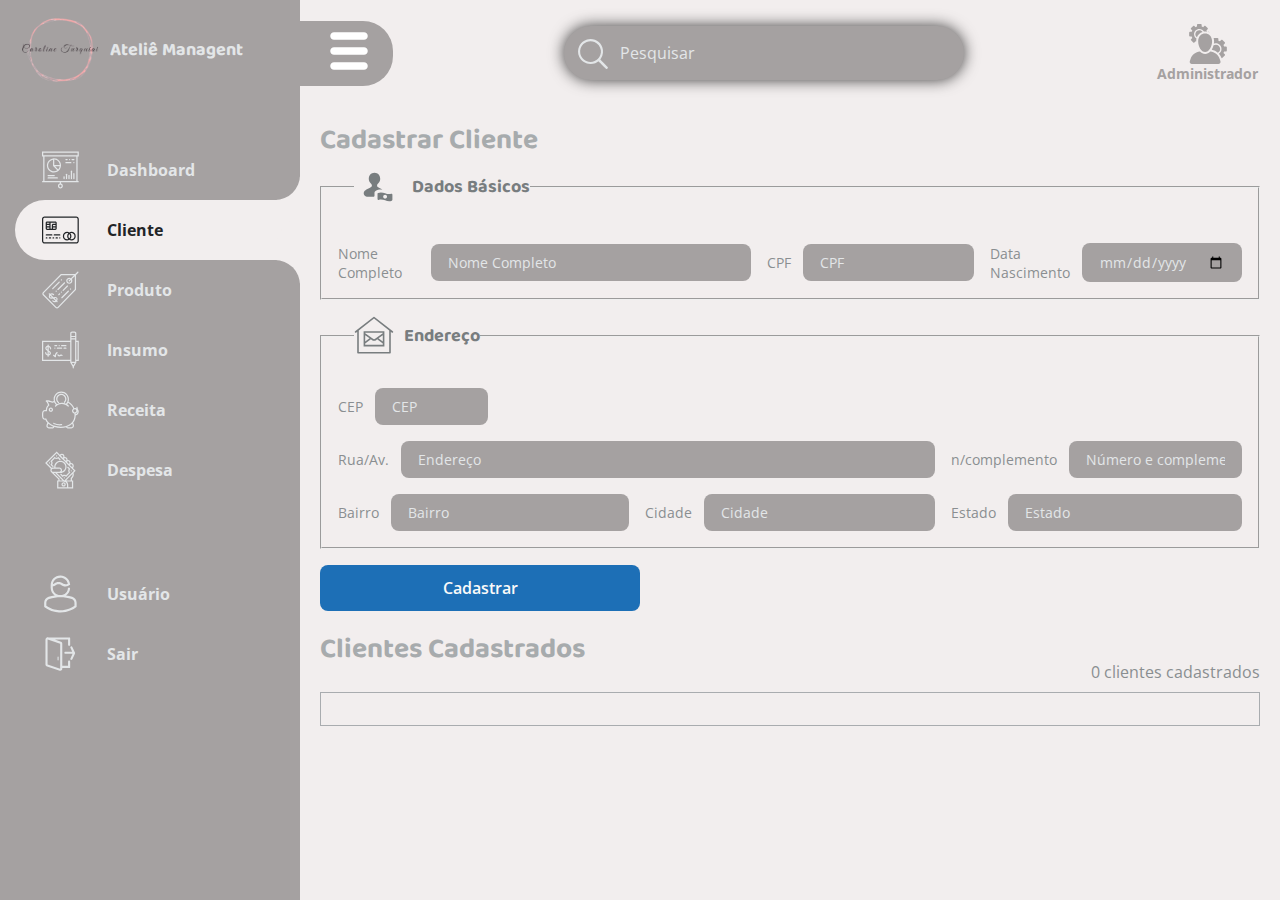
<file: cliente.html>
<!DOCTYPE html>
<html lang="en">
<head>
    <!-- PreLoad Fonts -->
    <link rel="preconnect" href="https://fonts.googleapis.com">
    <link rel="preconnect" href="https://fonts.gstatic.com" crossorigin>
    <meta charset="UTF-8">
    <meta name="viewport" content="width=device-width, initial-scale=1.0">
    <title>Tuarquiai Ateliê - Sistema Administrativo</title>
    <!-- Google Fonts -->
    <link href="https://fonts.googleapis.com/css2?family=Baloo+2:wght@400..800&family=Leckerli+One&family=Open+Sans:ital,wght@0,300..800;1,300..800&display=swap" rel="stylesheet">
    <!-- CSS -->
     <link rel="stylesheet" href="style/index.css">
</head>
<body>
    <div id="app">
        <aside id="aside-menu">
            <div class="logo">
                <img src="Assets/img/logo-removebg.png" alt="Logomarca">
                <p class="title">Ateliê Managent</p>
            </div>
            <ul>
                <li class="menu_item">
                    <a href="index.html">
                        <div class="icon-menu">
                            <svg fill="#000000" version="1.1" id="Capa_1" xmlns="http://www.w3.org/2000/svg" xmlns:xlink="http://www.w3.org/1999/xlink" 
                                viewBox="0 0 60 60" xml:space="preserve">
                                <g>
                                    <path d="M60,8V0H0v8h2v40H1c-0.553,0-1,0.447-1,1s0.447,1,1,1h1h27v2c0,0.047,0.021,0.088,0.027,0.134
                                    C27.292,52.571,26,54.131,26,56c0,2.206,1.794,4,4,4s4-1.794,4-4c0-1.869-1.292-3.429-3.027-3.866C30.979,52.088,31,52.047,31,52
                                    v-2h27h1c0.553,0,1-0.447,1-1s-0.447-1-1-1h-1V8H60z M32,56c0,1.103-0.897,2-2,2s-2-0.897-2-2s0.897-2,2-2S32,54.897,32,56z M2,2
                                    h56v4H2V2z M56,48H4V8h52V48z"/>
                                    <path d="M36,45c0.553,0,1-0.447,1-1v-3c0-0.553-0.447-1-1-1s-1,0.447-1,1v3C35,44.553,35.447,45,36,45z"/>
                                    <path d="M40,36c-0.553,0-1,0.447-1,1v7c0,0.553,0.447,1,1,1s1-0.447,1-1v-7C41,36.447,40.553,36,40,36z"/>
                                    <path d="M44,38c-0.553,0-1,0.447-1,1v5c0,0.553,0.447,1,1,1s1-0.447,1-1v-5C45,38.447,44.553,38,44,38z"/>
                                    <path d="M48,31c-0.553,0-1,0.447-1,1v12c0,0.553,0.447,1,1,1s1-0.447,1-1V32C49,31.447,48.553,31,48,31z"/>
                                    <path d="M52,35c-0.553,0-1,0.447-1,1v8c0,0.553,0.447,1,1,1s1-0.447,1-1v-8C53,35.447,52.553,35,52,35z"/>
                                    <path d="M10,40h10c0.553,0,1-0.447,1-1s-0.447-1-1-1H10c-0.553,0-1,0.447-1,1S9.447,40,10,40z"/>
                                    <path d="M25,42H10c-0.553,0-1,0.447-1,1s0.447,1,1,1h15c0.553,0,1-0.447,1-1S25.553,42,25,42z"/>
                                    <path d="M19.5,34c2.879,0,5.508-1.071,7.528-2.827c0.028-0.022,0.062-0.032,0.088-0.058c0.016-0.016,0.021-0.037,0.036-0.054
                                    c2.125-1.901,3.542-4.571,3.799-7.574l0.019-0.016l0.02-0.44c0.004-0.088-0.004-0.174-0.002-0.262C30.988,22.679,31,22.591,31,22.5
                                    c0-0.122-0.015-0.241-0.018-0.362c-0.006-0.177-0.013-0.354-0.027-0.53c-0.018-0.239-0.047-0.474-0.08-0.708
                                    c-0.02-0.142-0.04-0.284-0.065-0.425c-0.047-0.263-0.106-0.521-0.17-0.778c-0.029-0.115-0.056-0.231-0.089-0.345
                                    c-0.076-0.265-0.164-0.525-0.258-0.782c-0.04-0.11-0.078-0.221-0.121-0.33c-0.096-0.241-0.205-0.475-0.317-0.707
                                    c-0.06-0.124-0.116-0.25-0.18-0.372c-0.103-0.195-0.216-0.382-0.33-0.57c-0.091-0.152-0.178-0.306-0.276-0.454
                                    c-0.088-0.131-0.185-0.255-0.278-0.383c-0.138-0.19-0.272-0.382-0.422-0.564c0-0.001-0.001-0.001-0.002-0.002
                                    c-0.233-0.283-0.476-0.558-0.737-0.819c-0.248-0.248-0.511-0.478-0.779-0.701c-0.015-0.013-0.029-0.027-0.045-0.04
                                    c-0.17-0.14-0.35-0.265-0.527-0.394c-0.142-0.104-0.281-0.212-0.428-0.31c-0.13-0.086-0.264-0.161-0.397-0.242
                                    c-0.21-0.128-0.42-0.254-0.638-0.368c-0.096-0.05-0.194-0.094-0.291-0.141c-0.262-0.128-0.527-0.249-0.8-0.357
                                    c-0.076-0.03-0.153-0.056-0.229-0.084c-0.292-0.109-0.587-0.208-0.889-0.293c-0.079-0.022-0.158-0.041-0.238-0.061
                                    c-0.291-0.075-0.585-0.141-0.884-0.193c-0.11-0.019-0.221-0.034-0.332-0.051c-0.261-0.038-0.523-0.069-0.79-0.089
                                    c-0.159-0.012-0.318-0.018-0.477-0.024C19.758,11.015,19.631,11,19.5,11c-0.093,0-0.183,0.012-0.275,0.014
                                    c-0.086,0.002-0.171-0.006-0.256-0.002l-0.395,0.024l-0.01,0.011C12.66,11.527,8,16.475,8,22.5C8,28.841,13.159,34,19.5,34z
                                    M26.411,28.997L21.414,24h7.456C28.564,25.917,27.686,27.643,26.411,28.997z M20.298,13.04c0.104,0.008,0.208,0.018,0.311,0.03
                                    c0.227,0.027,0.451,0.061,0.673,0.103c0.067,0.013,0.134,0.024,0.201,0.038c0.272,0.058,0.541,0.126,0.804,0.207
                                    c0.016,0.005,0.033,0.009,0.049,0.014c2.962,0.928,5.304,3.27,6.232,6.232c0.005,0.016,0.009,0.033,0.014,0.049
                                    c0.081,0.263,0.149,0.531,0.207,0.804c0.014,0.067,0.025,0.134,0.038,0.201c0.042,0.222,0.076,0.446,0.103,0.673
                                    c0.012,0.103,0.021,0.207,0.03,0.311c0.008,0.098,0.01,0.199,0.015,0.298H20v-8.975C20.099,13.031,20.199,13.032,20.298,13.04z
                                    M18,13.13v9.833l0.001,0.031c0,0.005,0.001,0.009,0.001,0.014L18.037,24h0.549l6.31,6.31C23.362,31.373,21.504,32,19.5,32
                                    c-5.238,0-9.5-4.262-9.5-9.5C10,17.773,13.474,13.853,18,13.13z"/>
                                    <path d="M39,19h8c0.553,0,1-0.447,1-1s-0.447-1-1-1h-8c-0.553,0-1,0.447-1,1S38.447,19,39,19z"/>
                                    <path d="M51.29,17.29C51.109,17.479,51,17.74,51,18s0.109,0.52,0.29,0.71C51.479,18.89,51.74,19,52,19s0.52-0.11,0.71-0.29
                                    C52.89,18.52,53,18.26,53,18s-0.11-0.521-0.29-0.71C52.34,16.92,51.66,16.92,51.29,17.29z"/>
                                    <path d="M49,14h3c0.553,0,1-0.447,1-1s-0.447-1-1-1h-3c-0.553,0-1,0.447-1,1S48.447,14,49,14z"/>
                                    <path d="M39,14h2c0.553,0,1-0.447,1-1s-0.447-1-1-1h-2c-0.553,0-1,0.447-1,1S38.447,14,39,14z"/>
                                    <path d="M45,14c0.26,0,0.52-0.11,0.71-0.29C45.89,13.52,46,13.26,46,13c0-0.271-0.11-0.521-0.29-0.71c-0.37-0.37-1.05-0.37-1.42,0
                                    C44.109,12.479,44,12.74,44,13s0.109,0.52,0.29,0.71C44.479,13.89,44.74,14,45,14z"/>
                                </g>
                            </svg>
                        </div>
                        <p>Dashboard</p>
                    </a>
                </li>

                <li class="menu_item active">
                    <a href="cliente.html">
                        <div class="icon-menu">
                            <svg fill="#000000" viewBox="0 0 60 60" id="Capa_1" version="1.1" xml:space="preserve" xmlns="http://www.w3.org/2000/svg" xmlns:xlink="http://www.w3.org/1999/xlink"><g id="SVGRepo_bgCarrier" stroke-width="0"></g><g id="SVGRepo_tracerCarrier" stroke-linecap="round" stroke-linejoin="round"></g>
                                <g id="SVGRepo_iconCarrier"> <g> <path d="M55.783,8H4.217C1.892,8,0,9.892,0,12.217v35.566C0,50.108,1.892,52,4.217,52h51.566C58.108,52,60,50.108,60,47.783V12.217 C60,9.892,58.108,8,55.783,8z M58,47.783C58,49.005,57.006,50,55.783,50H4.217C2.994,50,2,49.005,2,47.783V12.217 C2,10.995,2.994,10,4.217,10h51.566C57.006,10,58,10.995,58,12.217V47.783z"></path> <path d="M16,37H7c-0.553,0-1,0.448-1,1s0.447,1,1,1h9c0.553,0,1-0.448,1-1S16.553,37,16,37z"></path> <path d="M29,37h-9c-0.553,0-1,0.448-1,1s0.447,1,1,1h9c0.553,0,1-0.448,1-1S29.553,37,29,37z"></path> <path d="M8,42H7c-0.553,0-1,0.448-1,1s0.447,1,1,1h1c0.553,0,1-0.448,1-1S8.553,42,8,42z"></path> <path d="M14,42h-2c-0.553,0-1,0.448-1,1s0.447,1,1,1h2c0.553,0,1-0.448,1-1S14.553,42,14,42z"></path> <path d="M19,42h-1c-0.553,0-1,0.448-1,1s0.447,1,1,1h1c0.553,0,1-0.448,1-1S19.553,42,19,42z"></path> <path d="M25,42h-2c-0.553,0-1,0.448-1,1s0.447,1,1,1h2c0.553,0,1-0.448,1-1S25.553,42,25,42z"></path> <path d="M28.29,42.29C28.109,42.48,28,42.74,28,43c0,0.26,0.109,0.52,0.29,0.71C28.479,43.89,28.74,44,29,44s0.52-0.11,0.71-0.29 C29.89,43.52,30,43.26,30,43c0-0.26-0.11-0.52-0.29-0.71C29.33,41.92,28.649,41.92,28.29,42.29z"></path> <path d="M48,33c-1.276,0-2.469,0.349-3.5,0.947C43.469,33.349,42.276,33,41,33c-3.859,0-7,3.14-7,7s3.141,7,7,7 c1.276,0,2.469-0.349,3.5-0.947C45.531,46.651,46.724,47,48,47c3.859,0,7-3.14,7-7S51.859,33,48,33z M46,40 c0,1.394-0.576,2.654-1.5,3.562C43.576,42.654,43,41.394,43,40s0.576-2.654,1.5-3.562C45.424,37.346,46,38.606,46,40z M36,40 c0-2.757,2.243-5,5-5c0.631,0,1.23,0.13,1.787,0.345C41.68,36.583,41,38.212,41,40s0.68,3.417,1.787,4.655 C42.23,44.87,41.631,45,41,45C38.243,45,36,42.757,36,40z M48,45c-0.631,0-1.23-0.13-1.787-0.345C47.32,43.417,48,41.788,48,40 s-0.68-3.417-1.787-4.655C46.77,35.13,47.369,35,48,35c2.757,0,5,2.243,5,5S50.757,45,48,45z"></path> <path d="M8.255,30h6h1.49h6C22.988,30,24,28.988,24,27.745v-8v-1.49C24,17.012,22.988,16,21.745,16h-7.49h-6 C7.012,16,6,17.012,6,18.255v9.49C6,28.988,7.012,30,8.255,30z M12,24H8v-2h4V24z M8,27.745V26h4v1.745 c0,0.087,0.016,0.17,0.026,0.255H8.255C8.114,28,8,27.886,8,27.745z M22,24h-4v-1.745C18,22.114,18.114,22,18.255,22h3.49 c0.087,0,0.17-0.016,0.255-0.026V24z M21.745,28h-3.771C17.984,27.915,18,27.832,18,27.745V26h4v1.745 C22,27.886,21.886,28,21.745,28z M21.745,18C21.886,18,22,18.114,22,18.255v1.49C22,19.886,21.886,20,21.745,20h-3.49 C17.012,20,16,21.012,16,22.255v5.49C16,27.886,15.886,28,15.745,28h-1.49C14.114,28,14,27.886,14,27.745v-9.49 C14,18.114,14.114,18,14.255,18H21.745z M8.255,18h3.771C12.016,18.085,12,18.168,12,18.255V20H8v-1.745 C8,18.114,8.114,18,8.255,18z"></path> </g> <g></g> <g></g> <g></g> <g></g> <g></g> <g></g> <g></g> <g></g> <g></g> <g></g> <g></g> <g></g> <g></g> <g></g> <g></g> </g>
                            </svg>
                        </div>
                        <p>Cliente</p>
                    </a>
                </li>

                <li class="menu_item">
                    <a href="produto.html">
                        <div class="icon-menu">
                            <svg fill="#000000" viewBox="0 0 59.998 59.998" id="Capa_1" version="1.1" xml:space="preserve" xmlns="http://www.w3.org/2000/svg" xmlns:xlink="http://www.w3.org/1999/xlink"><g id="SVGRepo_bgCarrier" stroke-width="0"></g>
                                <g id="SVGRepo_tracerCarrier" stroke-linecap="round" stroke-linejoin="round"></g><g id="SVGRepo_iconCarrier"> <g> <path d="M59.206,0.293c-0.391-0.391-1.023-0.391-1.414,0L54.085,4H30.802L1.532,33.511c-0.666,0.666-1.033,1.553-1.033,2.495 s0.367,1.829,1.033,2.495l20.466,20.466c0.687,0.687,1.588,1.031,2.491,1.031c0.907,0,1.814-0.347,2.509-1.041l28.501-29.271V5.414 l3.707-3.707C59.597,1.316,59.597,0.684,59.206,0.293z M53.499,28.874L25.574,57.553c-0.596,0.596-1.566,0.596-2.162,0 L2.946,37.087c-0.596-0.596-0.596-1.566,0.003-2.165L31.636,6h20.449l-4.833,4.833C46.461,10.309,45.516,10,44.499,10 c-2.757,0-5,2.243-5,5s2.243,5,5,5s5-2.243,5-5c0-1.017-0.309-1.962-0.833-2.753l4.833-4.833V28.874z M47.499,15 c0,1.654-1.346,3-3,3s-3-1.346-3-3s1.346-3,3-3c0.462,0,0.894,0.114,1.285,0.301l-1.992,1.992c-0.391,0.391-0.391,1.023,0,1.414 C43.987,15.902,44.243,16,44.499,16s0.512-0.098,0.707-0.293l1.992-1.992C47.386,14.106,47.499,14.538,47.499,15z"></path> <path d="M42.246,31.281L31.64,41.888c-0.391,0.391-0.391,1.023,0,1.414c0.195,0.195,0.451,0.293,0.707,0.293 s0.512-0.098,0.707-0.293L43.66,32.695c0.391-0.391,0.391-1.023,0-1.414S42.637,30.891,42.246,31.281z"></path> <path d="M45.779,27.74c-0.181,0.189-0.29,0.449-0.29,0.71c0,0.27,0.109,0.529,0.29,0.71c0.189,0.189,0.449,0.29,0.71,0.29 c0.26,0,0.52-0.101,0.699-0.29c0.19-0.181,0.301-0.44,0.301-0.71c0-0.261-0.11-0.521-0.301-0.71 C46.818,27.37,46.159,27.37,45.779,27.74z"></path> <path d="M37.296,19.26c0.391-0.391,0.391-1.023,0-1.414c-0.391-0.391-1.023-0.391-1.414,0L25.275,28.453 c-0.391,0.391-0.391,1.023,0,1.414c0.195,0.195,0.451,0.293,0.707,0.293s0.512-0.098,0.707-0.293L37.296,19.26z"></path> <path d="M33.761,31.281c0.195,0.195,0.451,0.293,0.707,0.293s0.512-0.098,0.707-0.293l7.071-7.071c0.391-0.391,0.391-1.023,0-1.414 s-1.023-0.391-1.414,0l-7.071,7.071C33.37,30.258,33.37,30.891,33.761,31.281z"></path> <path d="M28.104,35.523l-1.414,1.414c-0.391,0.391-0.391,1.023,0,1.414c0.195,0.195,0.451,0.293,0.707,0.293 s0.512-0.098,0.707-0.293l1.414-1.414c0.391-0.391,0.391-1.023,0-1.414S28.494,35.133,28.104,35.523z"></path> <path d="M17.497,28.745c0.256,0,0.512-0.098,0.707-0.293l10.606-10.606c0.391-0.391,0.391-1.023,0-1.414s-1.023-0.391-1.414,0 L16.79,27.038c-0.391,0.391-0.391,1.023,0,1.414C16.985,28.647,17.241,28.745,17.497,28.745z"></path> <path d="M31.639,14.6c0.26,0,0.521-0.1,0.71-0.29c0.181-0.189,0.29-0.439,0.29-0.71c0-0.26-0.109-0.52-0.3-0.71 c-0.37-0.37-1.03-0.37-1.41,0.01c-0.18,0.181-0.29,0.44-0.29,0.7s0.11,0.521,0.29,0.71C31.119,14.5,31.379,14.6,31.639,14.6z"></path> <path d="M22.449,31.28c-0.19,0.189-0.29,0.439-0.29,0.71c0,0.27,0.1,0.52,0.29,0.699c0.18,0.19,0.439,0.301,0.71,0.301 c0.26,0,0.52-0.11,0.699-0.29c0.19-0.19,0.301-0.45,0.301-0.71c0-0.261-0.11-0.521-0.301-0.71 C23.489,30.91,22.818,30.91,22.449,31.28z"></path> <path d="M32.349,34.109c0.181-0.18,0.29-0.439,0.29-0.71c0-0.26-0.109-0.52-0.29-0.71c-0.38-0.37-1.04-0.37-1.42,0 c-0.18,0.19-0.29,0.45-0.29,0.71c0,0.271,0.11,0.521,0.29,0.71c0.19,0.19,0.45,0.29,0.71,0.29S32.159,34.3,32.349,34.109z"></path> <path d="M24.651,47.627c0.615-0.929,0.909-2.041,0.814-3.172c-0.078-0.944-0.533-1.797-1.28-2.403 c-0.765-0.619-1.769-0.903-2.738-0.781l-2.802,0.35l-3.846-3.846c1.114-0.529,2.485-0.344,3.406,0.577 c0.391,0.391,1.023,0.391,1.414,0s0.391-1.023,0-1.414c-1.707-1.707-4.352-1.918-6.293-0.635l-0.779-0.779 c-0.391-0.391-1.023-0.391-1.414,0s-0.391,1.023,0,1.414l0.781,0.781c-0.614,0.928-0.908,2.041-0.813,3.172 c0.078,0.943,0.533,1.797,1.279,2.402c0.765,0.619,1.763,0.904,2.739,0.783l2.802-0.35l3.836,3.836 c-1.111,0.501-2.51,0.318-3.396-0.568c-0.391-0.391-1.023-0.391-1.414,0c-0.391,0.39-0.391,1.023,0,1.414 c0.943,0.944,2.199,1.465,3.535,1.465c0.996,0,1.946-0.291,2.757-0.829l0.622,0.622c0.195,0.195,0.451,0.293,0.707,0.293 s0.512-0.098,0.707-0.293c0.391-0.391,0.391-1.023,0-1.414L24.651,47.627z M14.871,42.092c-0.438,0.054-0.889-0.072-1.231-0.352 c-0.319-0.26-0.514-0.62-0.547-1.016c-0.044-0.536,0.07-1.059,0.295-1.532l2.742,2.742L14.871,42.092z M21.695,43.255 c0.433-0.059,0.886,0.072,1.229,0.351c0.32,0.26,0.515,0.62,0.548,1.016c0.044,0.536-0.07,1.059-0.296,1.532l-2.741-2.741 L21.695,43.255z"></path> </g> <g></g> <g></g> <g></g> <g></g> <g></g> <g></g> <g></g> <g></g> <g></g> <g></g> <g></g> <g></g> <g></g> <g></g> <g></g> </g>
                            </svg>
                        </div>
                        <p>Produto</p>
                    </a>
                </li>

                <li class="menu_item">
                    <a href="insumo.html">
                        <div class="icon-menu">
                            <svg fill="#000000" viewBox="0 0 60 60" id="Capa_1" version="1.1" xml:space="preserve" xmlns="http://www.w3.org/2000/svg" xmlns:xlink="http://www.w3.org/1999/xlink">
                                <g id="SVGRepo_bgCarrier" stroke-width="0"></g><g id="SVGRepo_tracerCarrier" stroke-linecap="round" stroke-linejoin="round"></g><g id="SVGRepo_iconCarrier"> <g> <path d="M60,15h-4v-2V7V2.985C56,1.339,54.661,0,53.015,0h-4.03C47.339,0,46,1.339,46,2.985V7v6v2H0v33h46v2.266l4,7V59 c0,0.553,0.448,1,1,1s1-0.447,1-1v-1.734l4-7V48h4V15z M54,11h-6V9h6V11z M48,2.985C48,2.442,48.442,2,48.985,2h4.03 C53.558,2,54,2.442,54,2.985V7h-6V2.985z M2,46V17h44v29H2z M51,54.984L48.723,51h4.554L51,54.984z M54,49h-6v-1V15v-2h6v2v33V49z M58,46h-2V17h2V46z"></path> <path d="M39,26h-3c-0.552,0-1,0.447-1,1s0.448,1,1,1h3c0.552,0,1-0.447,1-1S39.552,26,39,26z"></path> <path d="M21,24h3c0.552,0,1-0.447,1-1s-0.448-1-1-1h-3c-0.552,0-1,0.447-1,1S20.448,24,21,24z"></path> <path d="M39,22h-7c-0.552,0-1,0.447-1,1s0.448,1,1,1h7c0.552,0,1-0.447,1-1S39.552,22,39,22z"></path> <path d="M28,24c0.26,0,0.52-0.11,0.71-0.29C28.89,23.52,29,23.26,29,23s-0.11-0.521-0.29-0.71c-0.38-0.37-1.05-0.37-1.42,0 C27.11,22.479,27,22.74,27,23s0.11,0.52,0.29,0.71C27.48,23.89,27.73,24,28,24z"></path> <path d="M24,27c0,0.553,0.448,1,1,1h7c0.552,0,1-0.447,1-1s-0.448-1-1-1h-7C24.448,26,24,26.447,24,27z"></path> <path d="M21,28c0.26,0,0.52-0.11,0.71-0.29C21.89,27.52,22,27.26,22,27c0-0.271-0.11-0.521-0.29-0.71c-0.38-0.37-1.05-0.37-1.42,0 C20.11,26.479,20,26.729,20,27c0,0.26,0.11,0.52,0.29,0.71C20.48,27.89,20.73,28,21,28z"></path> <path d="M11,23.101V22c0-0.553-0.448-1-1-1s-1,0.447-1,1v1.105c-1.091,0.222-2.085,0.801-2.818,1.668 c-0.611,0.722-0.894,1.646-0.794,2.603c0.102,0.979,0.606,1.887,1.383,2.491L9,31.6v5.438c-1.161-0.414-2-1.514-2-2.816 c0-0.553-0.448-1-1-1s-1,0.447-1,1c0,2.414,1.721,4.434,4,4.899V40c0,0.553,0.448,1,1,1s1-0.447,1-1v-0.882 c1.091-0.222,2.085-0.801,2.819-1.668c0.611-0.724,0.893-1.648,0.793-2.605c-0.103-0.978-0.606-1.885-1.383-2.488L11,30.622v-5.438 c1.161,0.414,2,1.514,2,2.816c0,0.553,0.448,1,1,1s1-0.447,1-1C15,25.586,13.279,23.566,11,23.101z M12.001,33.935 c0.349,0.271,0.576,0.68,0.622,1.118c0.043,0.41-0.075,0.803-0.331,1.105c-0.348,0.411-0.798,0.699-1.292,0.875v-3.878 L12.001,33.935z M7.999,28.288c-0.35-0.272-0.576-0.681-0.622-1.12c-0.042-0.409,0.075-0.801,0.331-1.104 C8.056,25.653,8.506,25.365,9,25.189v3.877L7.999,28.288z"></path> <path d="M24.145,33.4c-2.19,1.14-2.928,3.321-3.196,5.582c-0.414-0.347-0.828-0.693-1.241-1.04 c-0.98-0.821-2.402,0.586-1.414,1.414c0.935,0.784,1.871,1.567,2.806,2.351c0.658,0.552,1.677,0.203,1.707-0.707 c0.073-2.166,0.175-4.742,2.348-5.873C26.296,34.533,25.286,32.806,24.145,33.4z"></path> <path d="M30.795,37.389c-1.385,0.321-2.961,2.083-3.936,0.106c-0.569-1.154-2.295-0.142-1.727,1.009 c0.517,1.049,1.5,1.783,2.669,1.931c0.594,0.075,1.131-0.009,1.688-0.226c0.409-0.159,1.937-1.307,2.267-0.717 c0.628,1.124,2.356,0.116,1.727-1.009C32.946,37.522,31.859,37.142,30.795,37.389z"></path> </g> <g></g> <g></g> <g></g> <g></g> <g></g> <g></g> <g></g> <g></g> <g></g> <g></g> <g></g> <g></g> <g></g> <g></g> <g></g> </g>
                            </svg>
                        </div>
                        <p>Insumo</p>
                    </a>
                </li>

                <li class="menu_item">
                    <a href="receita.html">
                        <div class="icon-menu">
                            <svg fill="#000000" version="1.1" id="Capa_1" xmlns="http://www.w3.org/2000/svg" xmlns:xlink="http://www.w3.org/1999/xlink" viewBox="0 0 60 60" xml:space="preserve">
                                <g id="SVGRepo_bgCarrier" stroke-width="0"></g><g id="SVGRepo_tracerCarrier" stroke-linecap="round" stroke-linejoin="round"></g><g id="SVGRepo_iconCarrier"> <g> <path d="M14.457,25.904c-1.93,0-3.5,1.57-3.5,3.5s1.57,3.5,3.5,3.5s3.5-1.57,3.5-3.5S16.387,25.904,14.457,25.904z M14.457,30.904 c-0.827,0-1.5-0.673-1.5-1.5s0.673-1.5,1.5-1.5s1.5,0.673,1.5,1.5S15.284,30.904,14.457,30.904z"></path> <path d="M59.965,32.904c0-1.535-0.584-2.933-1.536-3.995c0.092-1.157-0.096-2.332-0.58-3.415c-0.226-0.505-0.819-0.732-1.321-0.504 c-0.504,0.226-0.73,0.817-0.504,1.321c0.158,0.354,0.266,0.722,0.338,1.096c-0.735-0.321-1.544-0.502-2.396-0.502 c-0.059,0-0.11,0.024-0.167,0.034c-0.112-0.008-0.219-0.034-0.333-0.034c-0.246,0-0.482,0.034-0.717,0.072 c-1.874-4.454-5.11-8.074-9.437-10.554c0.419-1.257,0.645-2.579,0.645-3.922c0-6.893-5.607-12.5-12.5-12.5s-12.5,5.607-12.5,12.5 c0,0.94,0.108,1.863,0.309,2.756c-0.892,0.292-1.684,0.573-2.31,0.82c-4.385-1.751-7.24-2.354-9.793-2.07 c-0.607,0.067-1.084,0.516-1.187,1.116c-0.104,0.608,0.202,1.197,0.76,1.465c1.358,0.654,1.936,2.238,2.548,3.916 c0.153,0.421,0.311,0.851,0.482,1.272c-2.608,2.7-3.09,4.888-3.557,8.129H4.949c-3.123,0-4.914,2.222-4.914,6.096v3.607 c0,3.943,1.837,6.297,4.914,6.297h0.617c0.732,1.852,1.82,3.543,3.186,5.064l-1.381,3.452c-0.502,1.255-0.35,2.673,0.408,3.792 S9.797,60,11.149,60h6.74c0.852,0,1.607-0.511,1.925-1.303l0.367-0.917c3.191,0.936,6.738,1.44,10.518,1.44 c3.094,0,5.984-0.393,8.616-1.128l0.004,0.015C39.66,59.239,40.683,60,41.866,60h6.017c1.434,0,2.731-0.671,3.56-1.842 s1.03-2.617,0.552-3.97l-1.171-3.319c2.649-3.27,4.143-7.347,4.143-11.966c0-0.03-0.003-0.06-0.003-0.09 C57.797,38.337,59.965,35.872,59.965,32.904z M53.832,33.867l-0.169,0.013c-0.057,0.004-0.113,0.011-0.197,0.024 c-1.378,0-2.5-1.122-2.5-2.5c0-0.156,0.019-0.307,0.046-0.455c0.008-0.042,0.019-0.083,0.028-0.124 c0.026-0.111,0.06-0.218,0.1-0.323c0.014-0.036,0.027-0.073,0.043-0.109c0.119-0.267,0.283-0.509,0.483-0.718 c0.035-0.036,0.073-0.07,0.111-0.104c0.065-0.06,0.133-0.116,0.204-0.169c0.054-0.04,0.109-0.079,0.166-0.115 c0.058-0.036,0.12-0.067,0.181-0.098c0.069-0.035,0.136-0.073,0.209-0.103l0.009-0.004c0.285-0.113,0.594-0.18,0.918-0.18 c1.378,0,2.5,1.122,2.5,2.5C55.965,32.657,55.036,33.687,53.832,33.867z M31.457,2c5.79,0,10.5,4.71,10.5,10.5 c0,1.256-0.227,2.469-0.645,3.608l-0.155,0.375c-0.496,1.199-1.215,2.307-2.096,3.239c-0.124-0.058-0.254-0.095-0.379-0.15 c-0.293-0.127-0.589-0.242-0.888-0.351c-0.258-0.094-0.514-0.19-0.775-0.271c-0.283-0.086-0.569-0.153-0.855-0.223 c-0.521-0.128-1.045-0.228-1.573-0.302c-0.25-0.035-0.5-0.079-0.751-0.102c-0.312-0.029-0.624-0.035-0.938-0.045 c-0.256-0.008-0.511-0.016-0.767-0.012c-0.3,0.005-0.599,0.021-0.898,0.043c-0.284,0.021-0.566,0.052-0.849,0.088 c-0.27,0.035-0.539,0.067-0.807,0.116c-0.383,0.069-0.762,0.161-1.141,0.258c-0.165,0.043-0.333,0.073-0.497,0.121 c-0.55,0.161-1.092,0.357-1.625,0.58c-0.122,0.051-0.24,0.113-0.361,0.167c-0.428,0.191-0.85,0.4-1.263,0.632 c-0.059,0.033-0.121,0.056-0.179,0.09c-0.333-0.294-0.643-0.611-0.934-0.943c-0.04-0.045-0.075-0.093-0.114-0.138 c-0.261-0.308-0.507-0.628-0.731-0.964c-0.017-0.026-0.034-0.051-0.051-0.077c-0.495-0.759-0.896-1.583-1.186-2.46l-0.109-0.335 c-0.276-0.944-0.432-1.931-0.432-2.945C20.957,6.71,25.667,2,31.457,2z M17.889,58h-6.74c-0.698,0-1.322-0.332-1.713-0.909 s-0.467-1.281-0.208-1.928l1.06-2.651c2.171,1.931,4.868,3.502,7.965,4.635L17.889,58z M49.809,57.003 C49.361,57.637,48.659,58,47.882,58h-6.017c-0.293,0-0.546-0.188-0.63-0.469l-0.016-0.052c3.171-1.145,5.901-2.822,8.073-4.936 l0.816,2.311C50.367,55.586,50.258,56.369,49.809,57.003z M48.161,50.812c-0.008,0.008-0.016,0.018-0.024,0.026 c-0.404,0.41-0.836,0.798-1.285,1.173c-0.109,0.091-0.223,0.177-0.335,0.266c-0.333,0.265-0.678,0.519-1.033,0.765 c-0.154,0.107-0.307,0.216-0.465,0.319c-0.451,0.294-0.917,0.576-1.401,0.839c-0.164,0.089-0.336,0.169-0.503,0.254 C42.751,54.64,42.38,54.819,42,54.987c-0.207,0.091-0.414,0.181-0.625,0.267c-0.452,0.184-0.915,0.357-1.388,0.516 c-0.105,0.035-0.205,0.077-0.311,0.111l-0.042,0.013c-2.684,0.859-5.687,1.324-8.935,1.324c-4.119,0-7.97-0.666-11.344-1.86 c-0.199-0.07-0.399-0.138-0.594-0.211c-5.708-2.162-9.943-5.889-11.553-10.57l-0.232-0.675H4.949c-2.409,0-2.914-2.336-2.914-4.297 V36c0-4.096,2.193-4.096,2.914-4.096h3l0.12-0.862c0.524-3.747,0.787-5.628,3.582-8.322l0.517-0.498l-0.306-0.649 c-0.253-0.537-0.469-1.128-0.698-1.755c-0.48-1.317-1.005-2.756-1.989-3.848c1.905,0.145,4.205,0.81,7.406,2.11l0.382,0.155 l0.38-0.159c0.613-0.256,1.508-0.579,2.532-0.915c0.199,0.494,0.431,0.972,0.692,1.436c0.02,0.036,0.041,0.072,0.061,0.109 c0.236,0.41,0.496,0.806,0.779,1.188c0.05,0.069,0.098,0.139,0.15,0.206c0.265,0.343,0.551,0.67,0.853,0.987 c0.074,0.078,0.141,0.16,0.216,0.236c0.063,0.063,0.126,0.125,0.19,0.186c-0.542,0.416-1.07,0.857-1.566,1.352 c-0.391,0.391-0.391,1.023,0,1.414s1.023,0.391,1.414,0c0.653-0.653,1.357-1.223,2.097-1.716l0.16-0.103 c0.305-0.197,0.616-0.379,0.932-0.55c0.128-0.069,0.258-0.132,0.387-0.197c0.252-0.126,0.506-0.244,0.763-0.354 c0.102-0.043,0.202-0.089,0.305-0.13c0.363-0.144,0.731-0.273,1.102-0.385c0.062-0.019,0.125-0.034,0.187-0.052 c0.363-0.103,0.728-0.194,1.097-0.267c0.035-0.007,0.07-0.015,0.105-0.022c2.579-0.491,5.272-0.242,7.735,0.746 c0.024,0.01,0.048,0.019,0.072,0.029c1.643,0.67,3.183,1.67,4.515,3.001c0.195,0.195,0.451,0.293,0.707,0.293 s0.512-0.098,0.707-0.293c0.391-0.391,0.391-1.023,0-1.414c-0.828-0.828-1.731-1.535-2.68-2.14c0.081-0.093,0.15-0.194,0.228-0.289 c0.136-0.166,0.272-0.332,0.4-0.506c0.125-0.169,0.243-0.342,0.36-0.517c0.096-0.144,0.188-0.289,0.278-0.437 c0.118-0.194,0.232-0.389,0.339-0.588c0.023-0.043,0.051-0.084,0.073-0.127c3.829,2.25,6.701,5.487,8.376,9.447 c-0.206,0.141-0.393,0.304-0.571,0.475c-0.032,0.031-0.064,0.062-0.095,0.094c-0.377,0.386-0.679,0.834-0.895,1.328 c-0.013,0.029-0.027,0.056-0.039,0.085c-0.1,0.242-0.178,0.494-0.235,0.754c-0.01,0.047-0.018,0.095-0.026,0.143 c-0.049,0.268-0.083,0.54-0.083,0.82c0,0.298,0.032,0.587,0.088,0.869c0.019,0.095,0.053,0.183,0.078,0.275 c0.048,0.182,0.097,0.364,0.167,0.537c0.042,0.104,0.098,0.2,0.147,0.3c0.074,0.15,0.149,0.299,0.239,0.439 c0.064,0.099,0.137,0.19,0.208,0.283c0.097,0.127,0.194,0.252,0.304,0.368c0.082,0.087,0.17,0.167,0.259,0.248 c0.116,0.106,0.236,0.206,0.363,0.299c0.098,0.072,0.198,0.138,0.301,0.202c0.134,0.083,0.272,0.157,0.415,0.225 c0.11,0.053,0.22,0.103,0.334,0.146c0.151,0.058,0.306,0.103,0.464,0.144c0.118,0.031,0.234,0.063,0.356,0.084 c0.049,0.009,0.095,0.027,0.145,0.034c0.089,1.006,0.134,2.027,0.134,3.044C52.965,43.612,51.219,47.7,48.161,50.812z M54.903,36.781c-0.021-0.371-0.062-0.737-0.094-1.105c1.59-0.502,2.797-1.848,3.081-3.522c0.046,0.243,0.076,0.493,0.076,0.75 C57.965,34.785,56.655,36.357,54.903,36.781z"></path> <path d="M26.331,18.692c0.183,0.141,0.398,0.209,0.612,0.209c0.298,0,0.594-0.133,0.791-0.387c0.338-0.437,0.259-1.065-0.178-1.403 c-1.577-1.222-2.482-3.061-2.482-5.043c0-3.52,2.863-6.383,6.383-6.383s6.383,2.863,6.383,6.383c0,1.792-0.73,3.455-2.056,4.681 c-0.405,0.375-0.43,1.007-0.055,1.413c0.375,0.405,1.007,0.43,1.413,0.055c1.714-1.585,2.697-3.827,2.697-6.149 c0-4.622-3.761-8.383-8.383-8.383s-8.383,3.761-8.383,8.383C23.074,14.673,24.261,17.088,26.331,18.692z"></path> <path d="M31.871,53.004c-4.542,0.393-8.312-0.206-12.227-1.939c-0.506-0.223-1.096,0.004-1.319,0.51 c-0.224,0.505,0.005,1.096,0.51,1.319c3.386,1.499,6.781,2.222,10.513,2.222c0.878,0,1.776-0.04,2.696-0.12 c0.55-0.047,0.958-0.532,0.91-1.082C32.906,53.364,32.419,52.945,31.871,53.004z"></path> </g> </g>
                            </svg>
                        </div>

                        <p>Receita</p>
                    </a>
                </li>

                <li class="menu_item">
                    <a href="despesa.html">
                        <div class="icon-menu">
                            <svg fill="#000000" version="1.1" id="Capa_1" xmlns="http://www.w3.org/2000/svg" xmlns:xlink="http://www.w3.org/1999/xlink" viewBox="0 0 59.65 59.65" xml:space="preserve">
                                <g id="SVGRepo_bgCarrier" stroke-width="0"></g><g id="SVGRepo_tracerCarrier" stroke-linecap="round" stroke-linejoin="round"></g><g id="SVGRepo_iconCarrier"> <g> <path d="M35.033,49.65c-1.93,0-3.5,1.57-3.5,3.5s1.57,3.5,3.5,3.5s3.5-1.57,3.5-3.5S36.963,49.65,35.033,49.65z M35.033,54.65 c-0.827,0-1.5-0.673-1.5-1.5s0.673-1.5,1.5-1.5s1.5,0.673,1.5,1.5S35.861,54.65,35.033,54.65z"></path> <path d="M13.568,21.211l3.535,3.535c0.195,0.195,0.451,0.293,0.707,0.293s0.512-0.098,0.707-0.293c0.391-0.391,0.391-1.023,0-1.414 l-2.192-2.192c1.101-1.665,1.101-3.85,0-5.515l4.384-4.385c1.621,1.078,3.893,1.078,5.516,0l2.192,2.192 c0.391,0.391,1.023,0.391,1.414,0s0.391-1.023,0-1.414l-3.536-3.536l-0.707,0.707c-1.134,1.133-3.109,1.133-4.243,0l-0.707-0.707 l-7.071,7.071l0.707,0.707c1.169,1.17,1.169,3.073,0,4.243L13.568,21.211z"></path> <path d="M43.337,28.353c-1.101,1.665-1.101,3.85,0,5.515l-4.384,4.385c-1.623-1.079-3.895-1.079-5.516,0l-2.192-2.192 c-0.391-0.391-1.023-0.391-1.414,0s-0.391,1.023,0,1.414l3.536,3.536l0.707-0.707c1.134-1.134,3.109-1.132,4.243,0l0.707,0.707 l7.071-7.071l-0.707-0.707c-1.169-1.17-1.169-3.073,0-4.243l0.707-0.707l-3.535-3.535c-0.391-0.391-1.023-0.391-1.414,0 s-0.391,1.023,0,1.414L43.337,28.353z"></path> <circle cx="47.509" cy="31.11" r="1"></circle> <circle cx="36.195" cy="42.424" r="1"></circle> <path d="M24.174,7.776c0.391-0.391,0.758-1.024,0.368-1.414c-0.391-0.391-1.024-0.391-1.414,0 c-0.391,0.391-0.758,1.024-0.368,1.414C23.151,8.166,23.784,8.166,24.174,7.776z"></path> <circle cx="12.154" cy="18.382" r="1"></circle> <path d="M51.533,37.15c0-0.88-0.143-1.744-0.413-2.58l3.455-3.455l-4.555-4.612c0.943-0.84,1.513-2.05,1.513-3.353 c0-2.481-2.019-4.5-4.5-4.5c-0.182,0-0.362,0.018-0.54,0.04c0.022-0.178,0.04-0.357,0.04-0.54c0-2.481-2.019-4.5-4.5-4.5 c-0.182,0-0.362,0.018-0.54,0.04c0.022-0.178,0.04-0.357,0.04-0.54c0-2.481-2.019-4.5-4.5-4.5c-0.182,0-0.362,0.018-0.54,0.04 c0.022-0.178,0.04-0.357,0.04-0.54c0-2.607-1.738-4.5-4.132-4.5c-1.308,0-2.628,0.566-3.544,1.422L23.847,0L5.075,18.374 l9.243,9.244c-0.494,0.722-0.784,1.593-0.784,2.532c0,1.564,0.804,2.942,2.019,3.748c0.06,0.08,0.132,0.161,0.226,0.241 l10.755,10.715v1.796h-2v13h18h8v-13h-2v-3.029C50.447,42,51.533,39.669,51.533,37.15z M15.533,30.15 c0-0.657,0.26-1.251,0.675-1.697l0.153-0.14c0.348-0.318,0.766-0.528,1.207-0.616c0.151-0.029,0.305-0.047,0.464-0.047h2.201h7.799 c1.378,0,2.5,1.121,2.5,2.5c0,0.162-0.018,0.319-0.048,0.473c-0.211,1.052-1.11,1.892-2.22,1.999l-0.297,0.028h-5.79h-2.828h-1.317 C16.655,32.65,15.533,31.529,15.533,30.15z M24.175,19.089c3.119-3.119,8.194-3.119,11.313,0c1.511,1.511,2.343,3.521,2.343,5.657 s-0.832,4.146-2.343,5.657c-1.005,1.005-2.252,1.709-3.598,2.065c0.108-0.179,0.202-0.367,0.285-0.561 c0.005-0.012,0.008-0.026,0.014-0.038c0.095-0.229,0.166-0.469,0.223-0.715c0.015-0.064,0.028-0.127,0.04-0.191 c0.048-0.265,0.082-0.534,0.082-0.813c0-2.481-2.019-4.5-4.5-4.5h-6.145C21.611,23.232,22.437,20.827,24.175,19.089z M49.533,23.15 c0,0.758-0.347,1.462-0.919,1.928l-3.488-3.532c0.468-0.557,1.159-0.897,1.907-0.897C48.412,20.65,49.533,21.771,49.533,23.15z M44.533,18.15c0,0.743-0.337,1.43-0.888,1.897l-3.488-3.532c0.467-0.537,1.143-0.866,1.876-0.866 C43.412,15.65,44.533,16.771,44.533,18.15z M39.533,13.15c0,0.727-0.326,1.4-0.857,1.866l-3.488-3.531 c0.466-0.517,1.127-0.834,1.844-0.834C38.412,10.65,39.533,11.771,39.533,13.15z M32.401,5.65c1.473,0,2.132,1.256,2.132,2.5 c0,0.712-0.314,1.369-0.825,1.834l-3.45-3.493C30.802,5.998,31.618,5.65,32.401,5.65z M23.823,2.822l3.904,3.952L27.641,6.97l5,5 l0.573,0.573l4.427,4.427l0.573,0.573l4.427,4.427l0.573,0.573l5,5l0.016-0.007l3.526,3.57L36.212,46.65h-0.033l-12-12h3.854 c0.102,0,0.198-0.023,0.299-0.03c0.498,0.076,0.997,0.117,1.494,0.117c2.633,0,5.193-1.038,7.075-2.92 c1.889-1.889,2.929-4.4,2.929-7.071s-1.04-5.183-2.929-7.071c-3.898-3.898-10.243-3.898-14.142,0 c-2.119,2.119-3.152,5.031-2.88,7.976h-1.847c-0.264,0-0.523,0.032-0.78,0.079c-0.083,0.015-0.165,0.031-0.246,0.05 c-0.186,0.045-0.368,0.102-0.546,0.17c-0.155,0.058-0.303,0.128-0.449,0.203c-0.073,0.038-0.149,0.069-0.22,0.11L7.919,18.39 L23.823,2.822z M28.181,43.634c-0.045-0.039-0.092-0.074-0.18-0.14l-8.877-8.844h2.227l12,12h-4.817v-2.718L28.181,43.634z M26.533,57.65v-9h7.678h0.747c0.139,0,0.276,0.011,0.412,0.021l0.824,0.824l0.547-0.547c2.201,0.746,3.791,2.827,3.791,5.276 v3.426H26.533z M48.533,57.65h-6v-3.426c0-2.206-0.954-4.189-2.464-5.574h8.464V57.65z M39.04,46.65l3.729-3.729l6.697-6.697 c0.045,0.306,0.067,0.614,0.067,0.926c0,2.055-0.948,3.947-2.602,5.191l-0.398,0.3v4.009H39.04z"></path> </g> </g>
                            </svg>
                        </div>
                        <p>Despesa</p>
                    </a>
                </li>

            </ul>

            <ul>
                <li class="menu_item">
                    <a href="#">
                        <div class="icon-menu">
                            <svg fill="#ffffff" viewBox="0 0 1920 1920" xmlns="http://www.w3.org/2000/svg">
                                <g id="SVGRepo_bgCarrier" stroke-width="0"></g><g id="SVGRepo_tracerCarrier" stroke-linecap="round" stroke-linejoin="round"></g><g id="SVGRepo_iconCarrier"> <path d="M970.11 1129.48c195.05.903 388.857 30.494 575.888 87.98 88.658 27.22 148.178 107.069 148.178 198.777v155.068c-133.27 94.984-388.969 235.709-734.117 235.709-152.923 0-448.377-31.06-734.118-235.709v-155.068c0-91.708 59.746-171.67 148.744-198.89 193.58-59.406 393.826-87.19 595.426-87.867Zm-2.145-1016.584c184.32 0 341.308 129.882 378.691 307.313-31.962 18.522-65.054 31.51-122.315 31.51-73.637 0-107.068-21.12-149.534-47.774-48.339-30.494-103.002-65.167-208.49-65.167-106.277 0-161.28 34.786-209.844 65.393-28.348 17.845-52.744 33.205-87.868 41.45C595.372 257.8 757.216 112.896 952.153 112.896h15.812Zm611.124 996.593c-106.277-32.64-214.814-56.019-324.48-71.605 128.866-90.579 213.685-239.774 213.685-408.847h-112.941c0 213.685-173.817 387.388-387.388 387.388h-15.812c-213.572 0-387.388-173.703-387.388-387.388v-67.99c70.136-9.713 113.167-36.82 152.019-61.44 42.465-26.767 76.009-47.887 149.534-47.887 72.734 0 106.051 21.007 148.178 47.66 48.565 30.608 103.568 65.28 209.845 65.28 106.278 0 161.506-35.011 214.363-68.555l29.929-18.974-4.066-35.35C1434.864 189.92 1221.292-.045 967.965-.045h-15.812c-275.915 0-500.33 224.527-500.33 508.235v120.847c0 169.412 85.045 318.72 214.137 409.299-109.553 15.247-218.09 38.4-324.48 71.04C204.821 1151.277 113 1274.722 113 1416.237v211.99l22.588 16.942c318.833 239.096 653.365 274.786 824.47 274.786 398.457 0 687.587-172.235 824.471-274.786l22.589-16.941v-211.99c0-141.63-91.709-264.848-228.029-306.75Z" fill-rule="evenodd"></path> </g>
                            </svg>
                        </div>
                        <p>Usuário</p>
                    </a>
                </li>
                <li class="menu_item">
                    <a href="#">
                        <div class="icon-menu">
                            <svg fill="#ffffff" version="1.1" id="Layer_1" xmlns="http://www.w3.org/2000/svg" xmlns:xlink="http://www.w3.org/1999/xlink" viewBox="0 0 70 70" enable-background="new 0 0 70 70" xml:space="preserve"><g id="SVGRepo_bgCarrier" stroke-width="0"></g>
                                <g id="SVGRepo_tracerCarrier" stroke-linecap="round" stroke-linejoin="round"></g><g id="SVGRepo_iconCarrier"> <g> <path d="M62.666,32.316L57.758,21.53c-0.457-1.007-1.646-1.449-2.648-0.992c-1.006,0.457-1.45,1.644-0.992,2.648l3.365,7.397 H44.481c-1.104,0-2,0.896-2,2s0.896,2,2,2h13.69l-4.055,8.912c-0.458,1.004-0.014,2.191,0.992,2.648 c0.269,0.121,0.55,0.18,0.827,0.18c0.76,0,1.486-0.436,1.821-1.172l4.939-10.855c0.104-0.196,0.172-0.407,0.206-0.625 C62.988,33.207,62.901,32.726,62.666,32.316z"></path> <path d="M51.583,47.577c-1.104,0-2,0.895-2,2v8.006h-11V15.269c0-1.722-0.81-3.25-2.445-3.795L24.536,7.583h25.047v9.994 c0,1.104,0.896,2,2,2s2-0.896,2-2v-12c0-1.104,0.003-1.994-1.102-1.994H12.609l-0.325-0.109c-0.413-0.138-0.694-0.205-1.119-0.205 c-0.829,0-1.94,0.258-2.63,0.755C7.492,4.776,6.583,5.983,6.583,7.269v47.572c0,1.721,1.393,3.25,3.026,3.795l24.146,8 c0.413,0.137,0.913,0.205,1.337,0.205c0.83,0,1.395-0.258,2.084-0.756c1.043-0.752,1.407-1.959,1.407-3.244v-1.258h13.898 c1.104,0,1.102-0.902,1.102-2.006v-10C53.583,48.472,52.688,47.577,51.583,47.577z M34.583,62.841l-24-8V7.583V7.504L10.8,7.345 l23.783,7.924V62.841z"></path> <path d="M30.583,47.577c0.553,0,1-0.447,1-1v-6c0-0.553-0.447-1-1-1s-1,0.447-1,1v6C29.583,47.13,30.03,47.577,30.583,47.577z"></path> </g> </g>
                            </svg>
                        </div>
                        <p>Sair</p>
                    </a>
                </li>
            </ul>
        </aside>

        <main id="main-content">
            <header>
                <div class="toggle">
                    <svg fill="#ffffff" viewBox="0 0 32 32" enable-background="new 0 0 32 32" id="Glyph" version="1.1" xml:space="preserve" xmlns="http://www.w3.org/2000/svg" xmlns:xlink="http://www.w3.org/1999/xlink">
                        <g id="SVGRepo_bgCarrier" stroke-width="0"></g><g id="SVGRepo_tracerCarrier" stroke-linecap="round" stroke-linejoin="round"></g><g id="SVGRepo_iconCarrier"><path d="M26,16c0,1.104-0.896,2-2,2H8c-1.104,0-2-0.896-2-2s0.896-2,2-2h16C25.104,14,26,14.896,26,16z" id="XMLID_314_"></path><path d="M26,8c0,1.104-0.896,2-2,2H8c-1.104,0-2-0.896-2-2s0.896-2,2-2h16C25.104,6,26,6.896,26,8z" id="XMLID_315_"></path><path d="M26,24c0,1.104-0.896,2-2,2H8c-1.104,0-2-0.896-2-2s0.896-2,2-2h16C25.104,22,26,22.896,26,24z" id="XMLID_316_"></path></g>
                    </svg>
                </div>

                <div class="search">
                    <label for="search"></label>
                    <input type="text" name="search" id="search" placeholder="Pesquisar">
                    <svg class="search-icon" fill="#ffffff" viewBox="0 0 64 64" version="1.1" xmlns="http://www.w3.org/2000/svg" xmlns:xlink="http://www.w3.org/1999/xlink" xml:space="preserve" xmlns:serif="http://www.serif.com/" style="fill-rule:evenodd;clip-rule:evenodd;stroke-linejoin:round;stroke-miterlimit:2;">
                            <g id="SVGRepo_bgCarrier" stroke-width="0"></g><g id="SVGRepo_tracerCarrier" stroke-linecap="round" stroke-linejoin="round"></g><g id="SVGRepo_iconCarrier"> <rect id="Icons" x="-640" y="-128" width="1280" height="800" style="fill:none;"></rect> <g id="Icons1" serif:id="Icons"> <g id="Strike"> </g> <g id="H1"> </g> <g id="H2"> </g> <g id="H3"> </g> <g id="list-ul"> </g> <g id="hamburger-1"> </g> <g id="hamburger-2"> </g> <g id="list-ol"> </g> <g id="list-task"> </g> <g id="trash"> </g> <g id="vertical-menu"> </g> <g id="horizontal-menu"> </g> <g id="sidebar-2"> </g> <g id="Pen"> </g> <g id="Pen1" serif:id="Pen"> </g> <g id="clock"> </g> <g id="external-link"> </g> <g id="hr"> </g> <g id="info"> </g> <g id="warning"> </g> <g id="plus-circle"> </g> <g id="minus-circle"> </g> <g id="vue"> </g> <g id="cog"> </g> <g id="logo"> </g> <g id="radio-check"> </g> <g id="eye-slash"> </g> <g id="eye"> </g> <g id="toggle-off"> </g> <g id="shredder"> </g> <path d="M39.94,44.142c-3.387,2.507 7.145,-8.263 4.148,-4.169c0.075,-0.006 -0.064,0.221 -0.53,0.79c0,0 8.004,7.95 11.933,11.996c1.364,1.475 -1.097,4.419 -2.769,2.882c-3.558,-3.452 -11.977,-12.031 -11.99,-12.045l-0.792,0.546Z"></path> <path d="M28.179,48.162c5.15,-0.05 10.248,-2.183 13.914,-5.806c4.354,-4.303 6.596,-10.669 5.814,-16.747c-1.34,-10.415 -9.902,-17.483 -19.856,-17.483c-7.563,0 -14.913,4.731 -18.137,11.591c-2.468,5.252 -2.473,11.593 0,16.854c3.201,6.812 10.431,11.518 18.008,11.591c0.086,0 0.172,0 0.257,0Zm-0.236,-3.337c-7.691,-0.074 -14.867,-6.022 -16.294,-13.648c-1.006,-5.376 0.893,-11.194 4.849,-15.012c4.618,-4.459 11.877,-5.952 17.913,-3.425c5.4,2.261 9.442,7.511 10.187,13.295c0.638,4.958 -1.141,10.154 -4.637,13.733c-3.067,3.14 -7.368,5.014 -11.803,5.057c-0.072,0 -0.143,0 -0.215,0Z" style="fill-rule:nonzero;"></path> <g id="spinner--loading--dots-" serif:id="spinner [loading, dots]"> </g> <g id="react"> </g> <g id="check-selected"> </g> <g id="turn-off"> </g> <g id="code-block"> </g> <g id="user"> </g> <g id="coffee-bean"> </g> <g id="coffee-beans"> <g id="coffee-bean1" serif:id="coffee-bean"> </g> </g> <g id="coffee-bean-filled"> </g> <g id="coffee-beans-filled"> <g id="coffee-bean2" serif:id="coffee-bean"> </g> </g> <g id="clipboard"> </g> <g id="clipboard-paste"> </g> <g id="clipboard-copy"> </g> <g id="Layer1"> </g> </g> </g>
                    </svg>
                </div>

                <div class="user">
                    <a href="#">
                        <svg fill="#ffffff" height="200px" width="200px" version="1.1" id="Capa_1" xmlns="http://www.w3.org/2000/svg" xmlns:xlink="http://www.w3.org/1999/xlink" viewBox="0 0 474.565 474.565" xml:space="preserve">
                            <g id="SVGRepo_bgCarrier" stroke-width="0"></g><g id="SVGRepo_tracerCarrier" stroke-linecap="round" stroke-linejoin="round"></g><g id="SVGRepo_iconCarrier"> <g> <path d="M255.204,102.3c-0.606-11.321-12.176-9.395-23.465-9.395C240.078,95.126,247.967,98.216,255.204,102.3z"></path> <path d="M134.524,73.928c-43.825,0-63.997,55.471-28.963,83.37c11.943-31.89,35.718-54.788,66.886-63.826 C163.921,81.685,150.146,73.928,134.524,73.928z"></path> <path d="M43.987,148.617c1.786,5.731,4.1,11.229,6.849,16.438L36.44,179.459c-3.866,3.866-3.866,10.141,0,14.015l25.375,25.383 c1.848,1.848,4.38,2.888,7.019,2.888c2.61,0,5.125-1.04,7.005-2.888l14.38-14.404c2.158,1.142,4.55,1.842,6.785,2.827 c0-0.164-0.016-0.334-0.016-0.498c0-11.771,1.352-22.875,3.759-33.302c-17.362-11.174-28.947-30.57-28.947-52.715 c0-34.592,28.139-62.739,62.723-62.739c23.418,0,43.637,13.037,54.43,32.084c11.523-1.429,22.347-1.429,35.376,1.033 c-1.676-5.07-3.648-10.032-6.118-14.683l14.396-14.411c1.878-1.856,2.918-4.38,2.918-7.004c0-2.625-1.04-5.148-2.918-7.004 l-25.361-25.367c-1.94-1.941-4.472-2.904-7.003-2.904c-2.532,0-5.063,0.963-6.989,2.904l-14.442,14.411 c-5.217-2.764-10.699-5.078-16.444-6.825V9.9c0-5.466-4.411-9.9-9.893-9.9h-35.888c-5.451,0-9.909,4.434-9.909,9.9v20.359 c-5.73,1.747-11.213,4.061-16.446,6.825L75.839,22.689c-1.942-1.941-4.473-2.904-7.005-2.904c-2.531,0-5.077,0.963-7.003,2.896 L36.44,48.048c-1.848,1.864-2.888,4.379-2.888,7.012c0,2.632,1.04,5.148,2.888,7.004l14.396,14.403 c-2.75,5.218-5.063,10.708-6.817,16.438H23.675c-5.482,0-9.909,4.441-9.909,9.915v35.889c0,5.458,4.427,9.908,9.909,9.908H43.987z"></path> <path d="M354.871,340.654c15.872-8.705,26.773-25.367,26.773-44.703c0-28.217-22.967-51.168-51.184-51.168 c-9.923,0-19.118,2.966-26.975,7.873c-4.705,18.728-12.113,36.642-21.803,52.202C309.152,310.022,334.357,322.531,354.871,340.654z "></path> <path d="M460.782,276.588c0-5.909-4.799-10.693-10.685-10.693H428.14c-1.896-6.189-4.411-12.121-7.393-17.75l15.544-15.544 c2.02-2.004,3.137-4.721,3.137-7.555c0-2.835-1.118-5.553-3.137-7.563l-27.363-27.371c-2.08-2.09-4.829-3.138-7.561-3.138 c-2.734,0-5.467,1.048-7.547,3.138l-15.576,15.552c-5.623-2.982-11.539-5.481-17.751-7.369v-21.958 c0-5.901-4.768-10.685-10.669-10.685H311.11c-2.594,0-4.877,1.04-6.739,2.578c3.26,11.895,5.046,24.793,5.046,38.552 c0,8.735-0.682,17.604-1.956,26.423c7.205-2.656,14.876-4.324,22.999-4.324c36.99,0,67.086,30.089,67.086,67.07 c0,23.637-12.345,44.353-30.872,56.303c13.48,14.784,24.195,32.324,31.168,51.976c1.148,0.396,2.344,0.684,3.54,0.684 c2.733,0,5.467-1.04,7.563-3.13l27.379-27.371c2.004-2.004,3.106-4.721,3.106-7.555s-1.102-5.551-3.106-7.563l-15.576-15.552 c2.982-5.621,5.497-11.555,7.393-17.75h21.957c2.826,0,5.575-1.118,7.563-3.138c2.004-1.996,3.138-4.72,3.138-7.555 L460.782,276.588z"></path> <path d="M376.038,413.906c-16.602-48.848-60.471-82.445-111.113-87.018c-16.958,17.958-37.954,29.351-61.731,29.351 c-23.759,0-44.771-11.392-61.713-29.351c-50.672,4.573-94.543,38.17-111.145,87.026l-9.177,27.013 c-2.625,7.773-1.368,16.338,3.416,23.007c4.783,6.671,12.486,10.631,20.685,10.631h315.853c8.215,0,15.918-3.96,20.702-10.631 c4.767-6.669,6.041-15.234,3.4-23.007L376.038,413.906z"></path> <path d="M120.842,206.782c0,60.589,36.883,125.603,82.352,125.603c45.487,0,82.368-65.014,82.368-125.603 C285.563,81.188,120.842,80.939,120.842,206.782z"></path> </g> </g>
                        </svg>
                        <p>Administrador</p>
                    </a>
                </div>

            </header>

            <section id="client-content">
                <h2>Cadastrar Cliente</h2>

                <form action="" method="post" enctype="multipart/form-data">
                    <fieldset class="name-form">
                        <legend>
                            <svg fill="#ffffff" xmlns="http://www.w3.org/2000/svg" viewBox="0 0 100 100" enable-background="new 0 0 100 100" xml:space="preserve"><g id="SVGRepo_bgCarrier" stroke-width="0"></g><g id="SVGRepo_tracerCarrier" stroke-linecap="round" stroke-linejoin="round"></g>
                                <g id="SVGRepo_iconCarrier"> <g> <path d="M44.8,58.3c3.7-2.1,7.2-3.1,11.1-3.1c1.1,0,2.2,0.1,3.2,0.2c0.5,0.1,0.6-0.1,0.1-0.4c-1.9-1.1-4-2.1-6.2-3 c-4.3-1.8-4.9-3.4-4.9-5.2c0-1.8,1.2-3.4,2.6-4.7c2.5-2.3,3.9-5.4,3.9-9.1c0-6.9-4.3-12.8-11.9-12.8c-7.6,0-11.9,5.9-11.9,12.8 c0,3.7,1.4,6.9,3.9,9.1c1.4,1.3,2.6,3,2.6,4.7c0,1.7-0.7,3.4-4.9,5.2c-6.2,2.6-12.1,5.6-12.2,11.2c0,3.7,2.8,7,6.3,7h14.2 c1.1,0,2-0.9,2-2l0-6.5C42.8,60.3,43.5,59,44.8,58.3z"></path> <path d="M77.3,64.2c-9.4,2.9-16.8-6-27.1-1.8c-0.8,0.3-1.2,1-1.2,1.9V75c0,1.4,1.2,2.3,2.5,1.9 c10.2-3.1,17.6,5.8,27.2,1.8c0.7-0.3,1.3-1,1.3-1.9V66.1C80,64.8,78.6,63.8,77.3,64.2z M64.8,74.2c-2.2,0-4-1.8-4-4 c0-2.2,1.8-4,4-4s4,1.8,4,4C68.8,72.4,67,74.2,64.8,74.2z"></path> </g> </g>
                            </svg>
                            <h3>Dados Básicos</h3>
                        </legend>
                        <div>
                            <div class="input-wrapper">
                                <label for="fullname">Nome Completo</label>
                                <input type="text" placeholder="Nome Completo" id="fullname" name="fullname">
                            </div>
                            <div class="input-wrapper">
                                <label for="cpfnumber">CPF</label>
                                <input type="text" placeholder="CPF" id="cpfnumber" name="cpfnumber">
                            </div>
                            <div class="input-wrapper">
                                <label for="birthday">Data Nascimento</label>
                                <input type="date" id="birthday" name="birthday">
                            </div>
                        </div>
                    </fieldset>

                    <fieldset class="adress-form">
                        <legend>
                            <svg fill="#ffffff" viewBox="0 0 50 50" xmlns="http://www.w3.org/2000/svg" xmlns:xlink="http://www.w3.org/1999/xlink"><g id="SVGRepo_bgCarrier" stroke-width="0"></g>
                                <g id="SVGRepo_tracerCarrier" stroke-linecap="round" stroke-linejoin="round"></g><g id="SVGRepo_iconCarrier"><path d="M24.964844 1 A 1.0001 1.0001 0 0 0 24.382812 1.2128906L1.3828125 19.212891 A 1.0002305 1.0002305 0 1 0 2.6171875 20.787109L4 19.705078L4 46 A 1.0001 1.0001 0 0 0 5 47L45 47 A 1.0001 1.0001 0 0 0 46 46L46 19.705078L47.382812 20.787109 A 1.0002308 1.0002308 0 1 0 48.617188 19.212891L25.617188 1.2128906 A 1.0001 1.0001 0 0 0 24.964844 1 z M 25 3.2695312L44 18.138672L44 45L6 45L6 18.138672L25 3.2695312 z M 12 19L12 20L12 38L38 38L38 19L12 19 z M 14 21L36 21L36 21.494141L26.400391 28.570312L26.392578 28.576172C25.664322 29.132295 24.534897 29.132295 23.806641 28.576172L23.796875 28.566406L14 21.488281L14 21 z M 14 23.957031L19.462891 27.902344L14 32L14 23.957031 z M 36 23.978516L36 32L30.605469 27.955078L36 23.978516 z M 21.162109 29.128906L22.59375 30.164062C24.065494 31.28794 26.135678 31.287939 27.607422 30.164062L28.923828 29.193359L36 34.5L36 36L14 36L14 34.5L21.162109 29.128906 z"></path></g>
                            </svg>
                            <h3>Endereço</h3>
                        </legend>
                        <div class="input-wrapper">
                            <label for="cep">CEP</label>
                            <input type="text" placeholder="CEP" id="cep" name="cep">
                        </div>
                        <div>
                            <div class="input-wrapper">
                                <label for="street">Rua/Av.</label>
                                <input type="text" placeholder="Endereço" id="street" name="street">
                            </div>
                            <div class="input-wrapper">
                                <label for="adress-number">n/complemento</label>
                                <input type="text" placeholder="Número e complemento" id="adress-number" name="adress-number">
                            </div>
                            <div class="input-wrapper">
                                <label for="neighborhood">Bairro</label>
                                <input type="text" placeholder="Bairro" id="neighborhood" name="neighborhood">
                            </div>
                            <div class="input-wrapper">
                                <label for="city">Cidade</label>
                                <input type="text" placeholder="Cidade" id="city" name="city">
                            </div>
                            <div class="input-wrapper">
                                <label for="state">Estado</label>
                                <input type="text" placeholder="Estado" id="state" name="state">
                            </div>
                        </div>
                    </fieldset>
                    <button type="submit">Cadastrar</button>
                </form>

                <h2>Clientes Cadastrados</h2>

                <div class="client-registered">
                    <header>
                        <p>0 clientes cadastrados</p>
                    </header>
                    <ul id="client-list">
                        <!-- Clientes cadastrados são exibidos aqui
                        <li class="client-info">
                            <img src="Assets/icons/checked.svg" alt="ícone de checked">
                            <div>
                                <strong>Nome do Cliente</strong>
                                <span>Jonathan Ferreira da Silva Junior</span>
                            </div>
                            <div>
                                <strong>Cidade</strong>
                                <span>Florianópolis</span>
                            </div>
                            <div>
                                <strong>Estado</strong>
                                <span>Santa Catarina</span>
                            </div>
                            <div>
                                <strong>Bairro</strong>
                                <span>Cacupé</span>
                            </div>
                            <img class="remove-icon" src="Assets/icons/remove.svg" alt="ícone de remover">
                        </li>
                        -->
                        
                    </ul>
                </div>
            </section>
        </main>
    </div>

    
    <script src="script/cliente.js"></script>
</body>
</html>
</file>
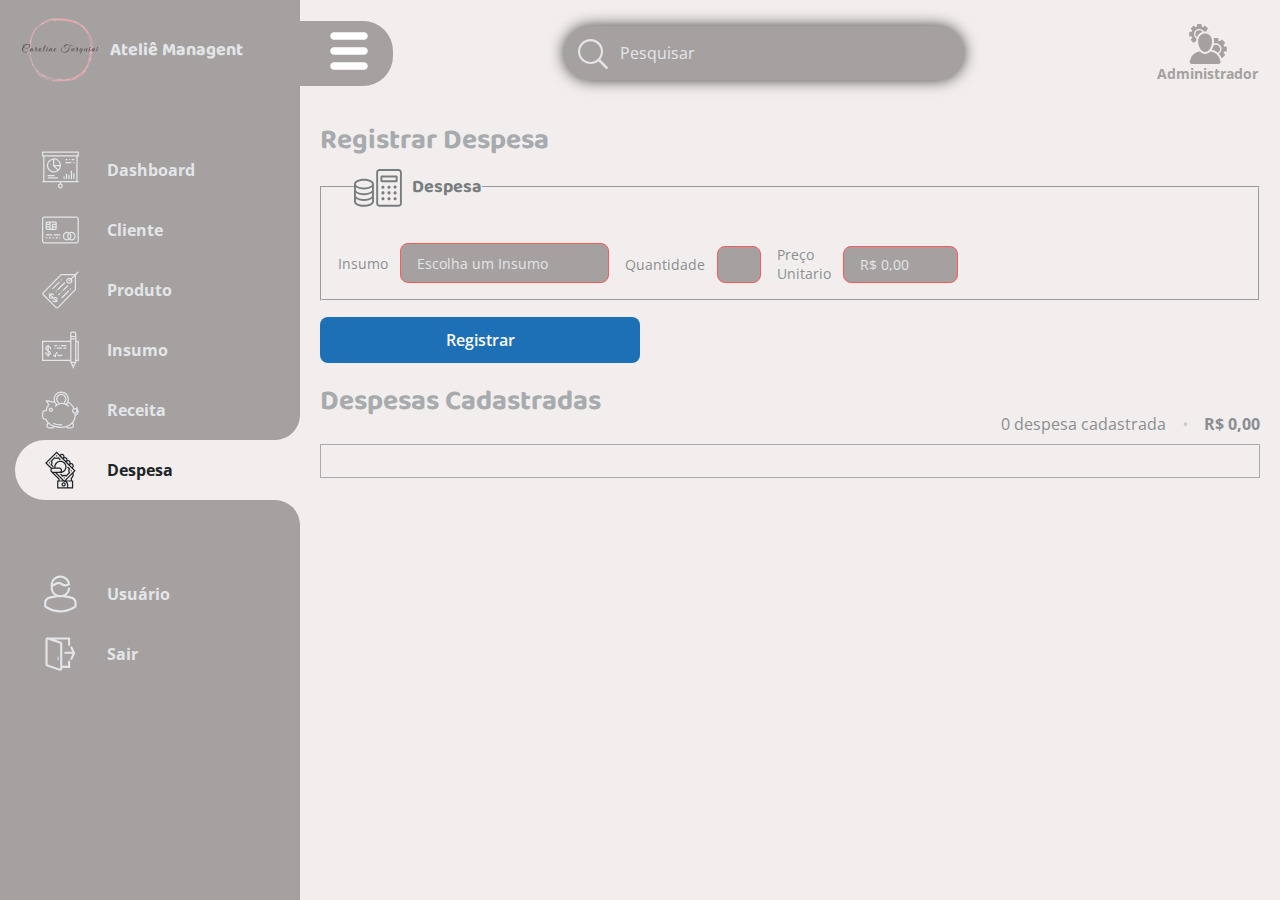
<file: despesa.html>
<!DOCTYPE html>
<html lang="pt-br">
<head>
    <!-- PreLoad Fonts -->
    <link rel="preconnect" href="https://fonts.googleapis.com">
    <link rel="preconnect" href="https://fonts.gstatic.com" crossorigin>
    <meta charset="UTF-8">
    <meta name="viewport" content="width=device-width, initial-scale=1.0">
    <title>Tuarquiai Ateliê - Sistema Administrativo</title>
    <!-- Google Fonts -->
    <link href="https://fonts.googleapis.com/css2?family=Baloo+2:wght@400..800&family=Leckerli+One&family=Open+Sans:ital,wght@0,300..800;1,300..800&display=swap" rel="stylesheet">
    <!-- CSS -->
     <link rel="stylesheet" href="style/index.css">
</head>
<body>
    <div id="app">
        <aside id="aside-menu">
            <div class="logo">
                <img src="Assets/img/logo-removebg.png" alt="Logomarca">
                <p class="title">Ateliê Managent</p>
            </div>
            <ul>
                <li class="menu_item">
                    <a href="index.html">
                        <div class="icon-menu">
                            <svg fill="#000000" version="1.1" id="Capa_1" xmlns="http://www.w3.org/2000/svg" xmlns:xlink="http://www.w3.org/1999/xlink" 
                                viewBox="0 0 60 60" xml:space="preserve">
                                <g>
                                    <path d="M60,8V0H0v8h2v40H1c-0.553,0-1,0.447-1,1s0.447,1,1,1h1h27v2c0,0.047,0.021,0.088,0.027,0.134
                                    C27.292,52.571,26,54.131,26,56c0,2.206,1.794,4,4,4s4-1.794,4-4c0-1.869-1.292-3.429-3.027-3.866C30.979,52.088,31,52.047,31,52
                                    v-2h27h1c0.553,0,1-0.447,1-1s-0.447-1-1-1h-1V8H60z M32,56c0,1.103-0.897,2-2,2s-2-0.897-2-2s0.897-2,2-2S32,54.897,32,56z M2,2
                                    h56v4H2V2z M56,48H4V8h52V48z"/>
                                    <path d="M36,45c0.553,0,1-0.447,1-1v-3c0-0.553-0.447-1-1-1s-1,0.447-1,1v3C35,44.553,35.447,45,36,45z"/>
                                    <path d="M40,36c-0.553,0-1,0.447-1,1v7c0,0.553,0.447,1,1,1s1-0.447,1-1v-7C41,36.447,40.553,36,40,36z"/>
                                    <path d="M44,38c-0.553,0-1,0.447-1,1v5c0,0.553,0.447,1,1,1s1-0.447,1-1v-5C45,38.447,44.553,38,44,38z"/>
                                    <path d="M48,31c-0.553,0-1,0.447-1,1v12c0,0.553,0.447,1,1,1s1-0.447,1-1V32C49,31.447,48.553,31,48,31z"/>
                                    <path d="M52,35c-0.553,0-1,0.447-1,1v8c0,0.553,0.447,1,1,1s1-0.447,1-1v-8C53,35.447,52.553,35,52,35z"/>
                                    <path d="M10,40h10c0.553,0,1-0.447,1-1s-0.447-1-1-1H10c-0.553,0-1,0.447-1,1S9.447,40,10,40z"/>
                                    <path d="M25,42H10c-0.553,0-1,0.447-1,1s0.447,1,1,1h15c0.553,0,1-0.447,1-1S25.553,42,25,42z"/>
                                    <path d="M19.5,34c2.879,0,5.508-1.071,7.528-2.827c0.028-0.022,0.062-0.032,0.088-0.058c0.016-0.016,0.021-0.037,0.036-0.054
                                    c2.125-1.901,3.542-4.571,3.799-7.574l0.019-0.016l0.02-0.44c0.004-0.088-0.004-0.174-0.002-0.262C30.988,22.679,31,22.591,31,22.5
                                    c0-0.122-0.015-0.241-0.018-0.362c-0.006-0.177-0.013-0.354-0.027-0.53c-0.018-0.239-0.047-0.474-0.08-0.708
                                    c-0.02-0.142-0.04-0.284-0.065-0.425c-0.047-0.263-0.106-0.521-0.17-0.778c-0.029-0.115-0.056-0.231-0.089-0.345
                                    c-0.076-0.265-0.164-0.525-0.258-0.782c-0.04-0.11-0.078-0.221-0.121-0.33c-0.096-0.241-0.205-0.475-0.317-0.707
                                    c-0.06-0.124-0.116-0.25-0.18-0.372c-0.103-0.195-0.216-0.382-0.33-0.57c-0.091-0.152-0.178-0.306-0.276-0.454
                                    c-0.088-0.131-0.185-0.255-0.278-0.383c-0.138-0.19-0.272-0.382-0.422-0.564c0-0.001-0.001-0.001-0.002-0.002
                                    c-0.233-0.283-0.476-0.558-0.737-0.819c-0.248-0.248-0.511-0.478-0.779-0.701c-0.015-0.013-0.029-0.027-0.045-0.04
                                    c-0.17-0.14-0.35-0.265-0.527-0.394c-0.142-0.104-0.281-0.212-0.428-0.31c-0.13-0.086-0.264-0.161-0.397-0.242
                                    c-0.21-0.128-0.42-0.254-0.638-0.368c-0.096-0.05-0.194-0.094-0.291-0.141c-0.262-0.128-0.527-0.249-0.8-0.357
                                    c-0.076-0.03-0.153-0.056-0.229-0.084c-0.292-0.109-0.587-0.208-0.889-0.293c-0.079-0.022-0.158-0.041-0.238-0.061
                                    c-0.291-0.075-0.585-0.141-0.884-0.193c-0.11-0.019-0.221-0.034-0.332-0.051c-0.261-0.038-0.523-0.069-0.79-0.089
                                    c-0.159-0.012-0.318-0.018-0.477-0.024C19.758,11.015,19.631,11,19.5,11c-0.093,0-0.183,0.012-0.275,0.014
                                    c-0.086,0.002-0.171-0.006-0.256-0.002l-0.395,0.024l-0.01,0.011C12.66,11.527,8,16.475,8,22.5C8,28.841,13.159,34,19.5,34z
                                    M26.411,28.997L21.414,24h7.456C28.564,25.917,27.686,27.643,26.411,28.997z M20.298,13.04c0.104,0.008,0.208,0.018,0.311,0.03
                                    c0.227,0.027,0.451,0.061,0.673,0.103c0.067,0.013,0.134,0.024,0.201,0.038c0.272,0.058,0.541,0.126,0.804,0.207
                                    c0.016,0.005,0.033,0.009,0.049,0.014c2.962,0.928,5.304,3.27,6.232,6.232c0.005,0.016,0.009,0.033,0.014,0.049
                                    c0.081,0.263,0.149,0.531,0.207,0.804c0.014,0.067,0.025,0.134,0.038,0.201c0.042,0.222,0.076,0.446,0.103,0.673
                                    c0.012,0.103,0.021,0.207,0.03,0.311c0.008,0.098,0.01,0.199,0.015,0.298H20v-8.975C20.099,13.031,20.199,13.032,20.298,13.04z
                                    M18,13.13v9.833l0.001,0.031c0,0.005,0.001,0.009,0.001,0.014L18.037,24h0.549l6.31,6.31C23.362,31.373,21.504,32,19.5,32
                                    c-5.238,0-9.5-4.262-9.5-9.5C10,17.773,13.474,13.853,18,13.13z"/>
                                    <path d="M39,19h8c0.553,0,1-0.447,1-1s-0.447-1-1-1h-8c-0.553,0-1,0.447-1,1S38.447,19,39,19z"/>
                                    <path d="M51.29,17.29C51.109,17.479,51,17.74,51,18s0.109,0.52,0.29,0.71C51.479,18.89,51.74,19,52,19s0.52-0.11,0.71-0.29
                                    C52.89,18.52,53,18.26,53,18s-0.11-0.521-0.29-0.71C52.34,16.92,51.66,16.92,51.29,17.29z"/>
                                    <path d="M49,14h3c0.553,0,1-0.447,1-1s-0.447-1-1-1h-3c-0.553,0-1,0.447-1,1S48.447,14,49,14z"/>
                                    <path d="M39,14h2c0.553,0,1-0.447,1-1s-0.447-1-1-1h-2c-0.553,0-1,0.447-1,1S38.447,14,39,14z"/>
                                    <path d="M45,14c0.26,0,0.52-0.11,0.71-0.29C45.89,13.52,46,13.26,46,13c0-0.271-0.11-0.521-0.29-0.71c-0.37-0.37-1.05-0.37-1.42,0
                                    C44.109,12.479,44,12.74,44,13s0.109,0.52,0.29,0.71C44.479,13.89,44.74,14,45,14z"/>
                                </g>
                            </svg>
                        </div>
                        <p>Dashboard</p>
                    </a>
                </li>

                <li class="menu_item">
                    <a href="cliente.html">
                        <div class="icon-menu">
                            <svg fill="#000000" viewBox="0 0 60 60" id="Capa_1" version="1.1" xml:space="preserve" xmlns="http://www.w3.org/2000/svg" xmlns:xlink="http://www.w3.org/1999/xlink"><g id="SVGRepo_bgCarrier" stroke-width="0"></g><g id="SVGRepo_tracerCarrier" stroke-linecap="round" stroke-linejoin="round"></g>
                                <g id="SVGRepo_iconCarrier"> <g> <path d="M55.783,8H4.217C1.892,8,0,9.892,0,12.217v35.566C0,50.108,1.892,52,4.217,52h51.566C58.108,52,60,50.108,60,47.783V12.217 C60,9.892,58.108,8,55.783,8z M58,47.783C58,49.005,57.006,50,55.783,50H4.217C2.994,50,2,49.005,2,47.783V12.217 C2,10.995,2.994,10,4.217,10h51.566C57.006,10,58,10.995,58,12.217V47.783z"></path> <path d="M16,37H7c-0.553,0-1,0.448-1,1s0.447,1,1,1h9c0.553,0,1-0.448,1-1S16.553,37,16,37z"></path> <path d="M29,37h-9c-0.553,0-1,0.448-1,1s0.447,1,1,1h9c0.553,0,1-0.448,1-1S29.553,37,29,37z"></path> <path d="M8,42H7c-0.553,0-1,0.448-1,1s0.447,1,1,1h1c0.553,0,1-0.448,1-1S8.553,42,8,42z"></path> <path d="M14,42h-2c-0.553,0-1,0.448-1,1s0.447,1,1,1h2c0.553,0,1-0.448,1-1S14.553,42,14,42z"></path> <path d="M19,42h-1c-0.553,0-1,0.448-1,1s0.447,1,1,1h1c0.553,0,1-0.448,1-1S19.553,42,19,42z"></path> <path d="M25,42h-2c-0.553,0-1,0.448-1,1s0.447,1,1,1h2c0.553,0,1-0.448,1-1S25.553,42,25,42z"></path> <path d="M28.29,42.29C28.109,42.48,28,42.74,28,43c0,0.26,0.109,0.52,0.29,0.71C28.479,43.89,28.74,44,29,44s0.52-0.11,0.71-0.29 C29.89,43.52,30,43.26,30,43c0-0.26-0.11-0.52-0.29-0.71C29.33,41.92,28.649,41.92,28.29,42.29z"></path> <path d="M48,33c-1.276,0-2.469,0.349-3.5,0.947C43.469,33.349,42.276,33,41,33c-3.859,0-7,3.14-7,7s3.141,7,7,7 c1.276,0,2.469-0.349,3.5-0.947C45.531,46.651,46.724,47,48,47c3.859,0,7-3.14,7-7S51.859,33,48,33z M46,40 c0,1.394-0.576,2.654-1.5,3.562C43.576,42.654,43,41.394,43,40s0.576-2.654,1.5-3.562C45.424,37.346,46,38.606,46,40z M36,40 c0-2.757,2.243-5,5-5c0.631,0,1.23,0.13,1.787,0.345C41.68,36.583,41,38.212,41,40s0.68,3.417,1.787,4.655 C42.23,44.87,41.631,45,41,45C38.243,45,36,42.757,36,40z M48,45c-0.631,0-1.23-0.13-1.787-0.345C47.32,43.417,48,41.788,48,40 s-0.68-3.417-1.787-4.655C46.77,35.13,47.369,35,48,35c2.757,0,5,2.243,5,5S50.757,45,48,45z"></path> <path d="M8.255,30h6h1.49h6C22.988,30,24,28.988,24,27.745v-8v-1.49C24,17.012,22.988,16,21.745,16h-7.49h-6 C7.012,16,6,17.012,6,18.255v9.49C6,28.988,7.012,30,8.255,30z M12,24H8v-2h4V24z M8,27.745V26h4v1.745 c0,0.087,0.016,0.17,0.026,0.255H8.255C8.114,28,8,27.886,8,27.745z M22,24h-4v-1.745C18,22.114,18.114,22,18.255,22h3.49 c0.087,0,0.17-0.016,0.255-0.026V24z M21.745,28h-3.771C17.984,27.915,18,27.832,18,27.745V26h4v1.745 C22,27.886,21.886,28,21.745,28z M21.745,18C21.886,18,22,18.114,22,18.255v1.49C22,19.886,21.886,20,21.745,20h-3.49 C17.012,20,16,21.012,16,22.255v5.49C16,27.886,15.886,28,15.745,28h-1.49C14.114,28,14,27.886,14,27.745v-9.49 C14,18.114,14.114,18,14.255,18H21.745z M8.255,18h3.771C12.016,18.085,12,18.168,12,18.255V20H8v-1.745 C8,18.114,8.114,18,8.255,18z"></path> </g> <g></g> <g></g> <g></g> <g></g> <g></g> <g></g> <g></g> <g></g> <g></g> <g></g> <g></g> <g></g> <g></g> <g></g> <g></g> </g>
                            </svg>
                        </div>
                        <p>Cliente</p>
                    </a>
                </li>

                <li class="menu_item">
                    <a href="produto.html">
                        <div class="icon-menu">
                            <svg fill="#000000" viewBox="0 0 59.998 59.998" id="Capa_1" version="1.1" xml:space="preserve" xmlns="http://www.w3.org/2000/svg" xmlns:xlink="http://www.w3.org/1999/xlink"><g id="SVGRepo_bgCarrier" stroke-width="0"></g>
                                <g id="SVGRepo_tracerCarrier" stroke-linecap="round" stroke-linejoin="round"></g><g id="SVGRepo_iconCarrier"> <g> <path d="M59.206,0.293c-0.391-0.391-1.023-0.391-1.414,0L54.085,4H30.802L1.532,33.511c-0.666,0.666-1.033,1.553-1.033,2.495 s0.367,1.829,1.033,2.495l20.466,20.466c0.687,0.687,1.588,1.031,2.491,1.031c0.907,0,1.814-0.347,2.509-1.041l28.501-29.271V5.414 l3.707-3.707C59.597,1.316,59.597,0.684,59.206,0.293z M53.499,28.874L25.574,57.553c-0.596,0.596-1.566,0.596-2.162,0 L2.946,37.087c-0.596-0.596-0.596-1.566,0.003-2.165L31.636,6h20.449l-4.833,4.833C46.461,10.309,45.516,10,44.499,10 c-2.757,0-5,2.243-5,5s2.243,5,5,5s5-2.243,5-5c0-1.017-0.309-1.962-0.833-2.753l4.833-4.833V28.874z M47.499,15 c0,1.654-1.346,3-3,3s-3-1.346-3-3s1.346-3,3-3c0.462,0,0.894,0.114,1.285,0.301l-1.992,1.992c-0.391,0.391-0.391,1.023,0,1.414 C43.987,15.902,44.243,16,44.499,16s0.512-0.098,0.707-0.293l1.992-1.992C47.386,14.106,47.499,14.538,47.499,15z"></path> <path d="M42.246,31.281L31.64,41.888c-0.391,0.391-0.391,1.023,0,1.414c0.195,0.195,0.451,0.293,0.707,0.293 s0.512-0.098,0.707-0.293L43.66,32.695c0.391-0.391,0.391-1.023,0-1.414S42.637,30.891,42.246,31.281z"></path> <path d="M45.779,27.74c-0.181,0.189-0.29,0.449-0.29,0.71c0,0.27,0.109,0.529,0.29,0.71c0.189,0.189,0.449,0.29,0.71,0.29 c0.26,0,0.52-0.101,0.699-0.29c0.19-0.181,0.301-0.44,0.301-0.71c0-0.261-0.11-0.521-0.301-0.71 C46.818,27.37,46.159,27.37,45.779,27.74z"></path> <path d="M37.296,19.26c0.391-0.391,0.391-1.023,0-1.414c-0.391-0.391-1.023-0.391-1.414,0L25.275,28.453 c-0.391,0.391-0.391,1.023,0,1.414c0.195,0.195,0.451,0.293,0.707,0.293s0.512-0.098,0.707-0.293L37.296,19.26z"></path> <path d="M33.761,31.281c0.195,0.195,0.451,0.293,0.707,0.293s0.512-0.098,0.707-0.293l7.071-7.071c0.391-0.391,0.391-1.023,0-1.414 s-1.023-0.391-1.414,0l-7.071,7.071C33.37,30.258,33.37,30.891,33.761,31.281z"></path> <path d="M28.104,35.523l-1.414,1.414c-0.391,0.391-0.391,1.023,0,1.414c0.195,0.195,0.451,0.293,0.707,0.293 s0.512-0.098,0.707-0.293l1.414-1.414c0.391-0.391,0.391-1.023,0-1.414S28.494,35.133,28.104,35.523z"></path> <path d="M17.497,28.745c0.256,0,0.512-0.098,0.707-0.293l10.606-10.606c0.391-0.391,0.391-1.023,0-1.414s-1.023-0.391-1.414,0 L16.79,27.038c-0.391,0.391-0.391,1.023,0,1.414C16.985,28.647,17.241,28.745,17.497,28.745z"></path> <path d="M31.639,14.6c0.26,0,0.521-0.1,0.71-0.29c0.181-0.189,0.29-0.439,0.29-0.71c0-0.26-0.109-0.52-0.3-0.71 c-0.37-0.37-1.03-0.37-1.41,0.01c-0.18,0.181-0.29,0.44-0.29,0.7s0.11,0.521,0.29,0.71C31.119,14.5,31.379,14.6,31.639,14.6z"></path> <path d="M22.449,31.28c-0.19,0.189-0.29,0.439-0.29,0.71c0,0.27,0.1,0.52,0.29,0.699c0.18,0.19,0.439,0.301,0.71,0.301 c0.26,0,0.52-0.11,0.699-0.29c0.19-0.19,0.301-0.45,0.301-0.71c0-0.261-0.11-0.521-0.301-0.71 C23.489,30.91,22.818,30.91,22.449,31.28z"></path> <path d="M32.349,34.109c0.181-0.18,0.29-0.439,0.29-0.71c0-0.26-0.109-0.52-0.29-0.71c-0.38-0.37-1.04-0.37-1.42,0 c-0.18,0.19-0.29,0.45-0.29,0.71c0,0.271,0.11,0.521,0.29,0.71c0.19,0.19,0.45,0.29,0.71,0.29S32.159,34.3,32.349,34.109z"></path> <path d="M24.651,47.627c0.615-0.929,0.909-2.041,0.814-3.172c-0.078-0.944-0.533-1.797-1.28-2.403 c-0.765-0.619-1.769-0.903-2.738-0.781l-2.802,0.35l-3.846-3.846c1.114-0.529,2.485-0.344,3.406,0.577 c0.391,0.391,1.023,0.391,1.414,0s0.391-1.023,0-1.414c-1.707-1.707-4.352-1.918-6.293-0.635l-0.779-0.779 c-0.391-0.391-1.023-0.391-1.414,0s-0.391,1.023,0,1.414l0.781,0.781c-0.614,0.928-0.908,2.041-0.813,3.172 c0.078,0.943,0.533,1.797,1.279,2.402c0.765,0.619,1.763,0.904,2.739,0.783l2.802-0.35l3.836,3.836 c-1.111,0.501-2.51,0.318-3.396-0.568c-0.391-0.391-1.023-0.391-1.414,0c-0.391,0.39-0.391,1.023,0,1.414 c0.943,0.944,2.199,1.465,3.535,1.465c0.996,0,1.946-0.291,2.757-0.829l0.622,0.622c0.195,0.195,0.451,0.293,0.707,0.293 s0.512-0.098,0.707-0.293c0.391-0.391,0.391-1.023,0-1.414L24.651,47.627z M14.871,42.092c-0.438,0.054-0.889-0.072-1.231-0.352 c-0.319-0.26-0.514-0.62-0.547-1.016c-0.044-0.536,0.07-1.059,0.295-1.532l2.742,2.742L14.871,42.092z M21.695,43.255 c0.433-0.059,0.886,0.072,1.229,0.351c0.32,0.26,0.515,0.62,0.548,1.016c0.044,0.536-0.07,1.059-0.296,1.532l-2.741-2.741 L21.695,43.255z"></path> </g> <g></g> <g></g> <g></g> <g></g> <g></g> <g></g> <g></g> <g></g> <g></g> <g></g> <g></g> <g></g> <g></g> <g></g> <g></g> </g>
                            </svg>
                        </div>
                        <p>Produto</p>
                    </a>
                </li>

                <li class="menu_item">
                    <a href="insumo.html">
                        <div class="icon-menu">
                            <svg fill="#000000" viewBox="0 0 60 60" id="Capa_1" version="1.1" xml:space="preserve" xmlns="http://www.w3.org/2000/svg" xmlns:xlink="http://www.w3.org/1999/xlink">
                                <g id="SVGRepo_bgCarrier" stroke-width="0"></g><g id="SVGRepo_tracerCarrier" stroke-linecap="round" stroke-linejoin="round"></g><g id="SVGRepo_iconCarrier"> <g> <path d="M60,15h-4v-2V7V2.985C56,1.339,54.661,0,53.015,0h-4.03C47.339,0,46,1.339,46,2.985V7v6v2H0v33h46v2.266l4,7V59 c0,0.553,0.448,1,1,1s1-0.447,1-1v-1.734l4-7V48h4V15z M54,11h-6V9h6V11z M48,2.985C48,2.442,48.442,2,48.985,2h4.03 C53.558,2,54,2.442,54,2.985V7h-6V2.985z M2,46V17h44v29H2z M51,54.984L48.723,51h4.554L51,54.984z M54,49h-6v-1V15v-2h6v2v33V49z M58,46h-2V17h2V46z"></path> <path d="M39,26h-3c-0.552,0-1,0.447-1,1s0.448,1,1,1h3c0.552,0,1-0.447,1-1S39.552,26,39,26z"></path> <path d="M21,24h3c0.552,0,1-0.447,1-1s-0.448-1-1-1h-3c-0.552,0-1,0.447-1,1S20.448,24,21,24z"></path> <path d="M39,22h-7c-0.552,0-1,0.447-1,1s0.448,1,1,1h7c0.552,0,1-0.447,1-1S39.552,22,39,22z"></path> <path d="M28,24c0.26,0,0.52-0.11,0.71-0.29C28.89,23.52,29,23.26,29,23s-0.11-0.521-0.29-0.71c-0.38-0.37-1.05-0.37-1.42,0 C27.11,22.479,27,22.74,27,23s0.11,0.52,0.29,0.71C27.48,23.89,27.73,24,28,24z"></path> <path d="M24,27c0,0.553,0.448,1,1,1h7c0.552,0,1-0.447,1-1s-0.448-1-1-1h-7C24.448,26,24,26.447,24,27z"></path> <path d="M21,28c0.26,0,0.52-0.11,0.71-0.29C21.89,27.52,22,27.26,22,27c0-0.271-0.11-0.521-0.29-0.71c-0.38-0.37-1.05-0.37-1.42,0 C20.11,26.479,20,26.729,20,27c0,0.26,0.11,0.52,0.29,0.71C20.48,27.89,20.73,28,21,28z"></path> <path d="M11,23.101V22c0-0.553-0.448-1-1-1s-1,0.447-1,1v1.105c-1.091,0.222-2.085,0.801-2.818,1.668 c-0.611,0.722-0.894,1.646-0.794,2.603c0.102,0.979,0.606,1.887,1.383,2.491L9,31.6v5.438c-1.161-0.414-2-1.514-2-2.816 c0-0.553-0.448-1-1-1s-1,0.447-1,1c0,2.414,1.721,4.434,4,4.899V40c0,0.553,0.448,1,1,1s1-0.447,1-1v-0.882 c1.091-0.222,2.085-0.801,2.819-1.668c0.611-0.724,0.893-1.648,0.793-2.605c-0.103-0.978-0.606-1.885-1.383-2.488L11,30.622v-5.438 c1.161,0.414,2,1.514,2,2.816c0,0.553,0.448,1,1,1s1-0.447,1-1C15,25.586,13.279,23.566,11,23.101z M12.001,33.935 c0.349,0.271,0.576,0.68,0.622,1.118c0.043,0.41-0.075,0.803-0.331,1.105c-0.348,0.411-0.798,0.699-1.292,0.875v-3.878 L12.001,33.935z M7.999,28.288c-0.35-0.272-0.576-0.681-0.622-1.12c-0.042-0.409,0.075-0.801,0.331-1.104 C8.056,25.653,8.506,25.365,9,25.189v3.877L7.999,28.288z"></path> <path d="M24.145,33.4c-2.19,1.14-2.928,3.321-3.196,5.582c-0.414-0.347-0.828-0.693-1.241-1.04 c-0.98-0.821-2.402,0.586-1.414,1.414c0.935,0.784,1.871,1.567,2.806,2.351c0.658,0.552,1.677,0.203,1.707-0.707 c0.073-2.166,0.175-4.742,2.348-5.873C26.296,34.533,25.286,32.806,24.145,33.4z"></path> <path d="M30.795,37.389c-1.385,0.321-2.961,2.083-3.936,0.106c-0.569-1.154-2.295-0.142-1.727,1.009 c0.517,1.049,1.5,1.783,2.669,1.931c0.594,0.075,1.131-0.009,1.688-0.226c0.409-0.159,1.937-1.307,2.267-0.717 c0.628,1.124,2.356,0.116,1.727-1.009C32.946,37.522,31.859,37.142,30.795,37.389z"></path> </g> <g></g> <g></g> <g></g> <g></g> <g></g> <g></g> <g></g> <g></g> <g></g> <g></g> <g></g> <g></g> <g></g> <g></g> <g></g> </g>
                            </svg>
                        </div>
                        <p>Insumo</p>
                    </a>
                </li>

                <li class="menu_item">
                    <a href="receita.html">
                        <div class="icon-menu">
                            <svg fill="#000000" version="1.1" id="Capa_1" xmlns="http://www.w3.org/2000/svg" xmlns:xlink="http://www.w3.org/1999/xlink" viewBox="0 0 60 60" xml:space="preserve">
                                <g id="SVGRepo_bgCarrier" stroke-width="0"></g><g id="SVGRepo_tracerCarrier" stroke-linecap="round" stroke-linejoin="round"></g><g id="SVGRepo_iconCarrier"> <g> <path d="M14.457,25.904c-1.93,0-3.5,1.57-3.5,3.5s1.57,3.5,3.5,3.5s3.5-1.57,3.5-3.5S16.387,25.904,14.457,25.904z M14.457,30.904 c-0.827,0-1.5-0.673-1.5-1.5s0.673-1.5,1.5-1.5s1.5,0.673,1.5,1.5S15.284,30.904,14.457,30.904z"></path> <path d="M59.965,32.904c0-1.535-0.584-2.933-1.536-3.995c0.092-1.157-0.096-2.332-0.58-3.415c-0.226-0.505-0.819-0.732-1.321-0.504 c-0.504,0.226-0.73,0.817-0.504,1.321c0.158,0.354,0.266,0.722,0.338,1.096c-0.735-0.321-1.544-0.502-2.396-0.502 c-0.059,0-0.11,0.024-0.167,0.034c-0.112-0.008-0.219-0.034-0.333-0.034c-0.246,0-0.482,0.034-0.717,0.072 c-1.874-4.454-5.11-8.074-9.437-10.554c0.419-1.257,0.645-2.579,0.645-3.922c0-6.893-5.607-12.5-12.5-12.5s-12.5,5.607-12.5,12.5 c0,0.94,0.108,1.863,0.309,2.756c-0.892,0.292-1.684,0.573-2.31,0.82c-4.385-1.751-7.24-2.354-9.793-2.07 c-0.607,0.067-1.084,0.516-1.187,1.116c-0.104,0.608,0.202,1.197,0.76,1.465c1.358,0.654,1.936,2.238,2.548,3.916 c0.153,0.421,0.311,0.851,0.482,1.272c-2.608,2.7-3.09,4.888-3.557,8.129H4.949c-3.123,0-4.914,2.222-4.914,6.096v3.607 c0,3.943,1.837,6.297,4.914,6.297h0.617c0.732,1.852,1.82,3.543,3.186,5.064l-1.381,3.452c-0.502,1.255-0.35,2.673,0.408,3.792 S9.797,60,11.149,60h6.74c0.852,0,1.607-0.511,1.925-1.303l0.367-0.917c3.191,0.936,6.738,1.44,10.518,1.44 c3.094,0,5.984-0.393,8.616-1.128l0.004,0.015C39.66,59.239,40.683,60,41.866,60h6.017c1.434,0,2.731-0.671,3.56-1.842 s1.03-2.617,0.552-3.97l-1.171-3.319c2.649-3.27,4.143-7.347,4.143-11.966c0-0.03-0.003-0.06-0.003-0.09 C57.797,38.337,59.965,35.872,59.965,32.904z M53.832,33.867l-0.169,0.013c-0.057,0.004-0.113,0.011-0.197,0.024 c-1.378,0-2.5-1.122-2.5-2.5c0-0.156,0.019-0.307,0.046-0.455c0.008-0.042,0.019-0.083,0.028-0.124 c0.026-0.111,0.06-0.218,0.1-0.323c0.014-0.036,0.027-0.073,0.043-0.109c0.119-0.267,0.283-0.509,0.483-0.718 c0.035-0.036,0.073-0.07,0.111-0.104c0.065-0.06,0.133-0.116,0.204-0.169c0.054-0.04,0.109-0.079,0.166-0.115 c0.058-0.036,0.12-0.067,0.181-0.098c0.069-0.035,0.136-0.073,0.209-0.103l0.009-0.004c0.285-0.113,0.594-0.18,0.918-0.18 c1.378,0,2.5,1.122,2.5,2.5C55.965,32.657,55.036,33.687,53.832,33.867z M31.457,2c5.79,0,10.5,4.71,10.5,10.5 c0,1.256-0.227,2.469-0.645,3.608l-0.155,0.375c-0.496,1.199-1.215,2.307-2.096,3.239c-0.124-0.058-0.254-0.095-0.379-0.15 c-0.293-0.127-0.589-0.242-0.888-0.351c-0.258-0.094-0.514-0.19-0.775-0.271c-0.283-0.086-0.569-0.153-0.855-0.223 c-0.521-0.128-1.045-0.228-1.573-0.302c-0.25-0.035-0.5-0.079-0.751-0.102c-0.312-0.029-0.624-0.035-0.938-0.045 c-0.256-0.008-0.511-0.016-0.767-0.012c-0.3,0.005-0.599,0.021-0.898,0.043c-0.284,0.021-0.566,0.052-0.849,0.088 c-0.27,0.035-0.539,0.067-0.807,0.116c-0.383,0.069-0.762,0.161-1.141,0.258c-0.165,0.043-0.333,0.073-0.497,0.121 c-0.55,0.161-1.092,0.357-1.625,0.58c-0.122,0.051-0.24,0.113-0.361,0.167c-0.428,0.191-0.85,0.4-1.263,0.632 c-0.059,0.033-0.121,0.056-0.179,0.09c-0.333-0.294-0.643-0.611-0.934-0.943c-0.04-0.045-0.075-0.093-0.114-0.138 c-0.261-0.308-0.507-0.628-0.731-0.964c-0.017-0.026-0.034-0.051-0.051-0.077c-0.495-0.759-0.896-1.583-1.186-2.46l-0.109-0.335 c-0.276-0.944-0.432-1.931-0.432-2.945C20.957,6.71,25.667,2,31.457,2z M17.889,58h-6.74c-0.698,0-1.322-0.332-1.713-0.909 s-0.467-1.281-0.208-1.928l1.06-2.651c2.171,1.931,4.868,3.502,7.965,4.635L17.889,58z M49.809,57.003 C49.361,57.637,48.659,58,47.882,58h-6.017c-0.293,0-0.546-0.188-0.63-0.469l-0.016-0.052c3.171-1.145,5.901-2.822,8.073-4.936 l0.816,2.311C50.367,55.586,50.258,56.369,49.809,57.003z M48.161,50.812c-0.008,0.008-0.016,0.018-0.024,0.026 c-0.404,0.41-0.836,0.798-1.285,1.173c-0.109,0.091-0.223,0.177-0.335,0.266c-0.333,0.265-0.678,0.519-1.033,0.765 c-0.154,0.107-0.307,0.216-0.465,0.319c-0.451,0.294-0.917,0.576-1.401,0.839c-0.164,0.089-0.336,0.169-0.503,0.254 C42.751,54.64,42.38,54.819,42,54.987c-0.207,0.091-0.414,0.181-0.625,0.267c-0.452,0.184-0.915,0.357-1.388,0.516 c-0.105,0.035-0.205,0.077-0.311,0.111l-0.042,0.013c-2.684,0.859-5.687,1.324-8.935,1.324c-4.119,0-7.97-0.666-11.344-1.86 c-0.199-0.07-0.399-0.138-0.594-0.211c-5.708-2.162-9.943-5.889-11.553-10.57l-0.232-0.675H4.949c-2.409,0-2.914-2.336-2.914-4.297 V36c0-4.096,2.193-4.096,2.914-4.096h3l0.12-0.862c0.524-3.747,0.787-5.628,3.582-8.322l0.517-0.498l-0.306-0.649 c-0.253-0.537-0.469-1.128-0.698-1.755c-0.48-1.317-1.005-2.756-1.989-3.848c1.905,0.145,4.205,0.81,7.406,2.11l0.382,0.155 l0.38-0.159c0.613-0.256,1.508-0.579,2.532-0.915c0.199,0.494,0.431,0.972,0.692,1.436c0.02,0.036,0.041,0.072,0.061,0.109 c0.236,0.41,0.496,0.806,0.779,1.188c0.05,0.069,0.098,0.139,0.15,0.206c0.265,0.343,0.551,0.67,0.853,0.987 c0.074,0.078,0.141,0.16,0.216,0.236c0.063,0.063,0.126,0.125,0.19,0.186c-0.542,0.416-1.07,0.857-1.566,1.352 c-0.391,0.391-0.391,1.023,0,1.414s1.023,0.391,1.414,0c0.653-0.653,1.357-1.223,2.097-1.716l0.16-0.103 c0.305-0.197,0.616-0.379,0.932-0.55c0.128-0.069,0.258-0.132,0.387-0.197c0.252-0.126,0.506-0.244,0.763-0.354 c0.102-0.043,0.202-0.089,0.305-0.13c0.363-0.144,0.731-0.273,1.102-0.385c0.062-0.019,0.125-0.034,0.187-0.052 c0.363-0.103,0.728-0.194,1.097-0.267c0.035-0.007,0.07-0.015,0.105-0.022c2.579-0.491,5.272-0.242,7.735,0.746 c0.024,0.01,0.048,0.019,0.072,0.029c1.643,0.67,3.183,1.67,4.515,3.001c0.195,0.195,0.451,0.293,0.707,0.293 s0.512-0.098,0.707-0.293c0.391-0.391,0.391-1.023,0-1.414c-0.828-0.828-1.731-1.535-2.68-2.14c0.081-0.093,0.15-0.194,0.228-0.289 c0.136-0.166,0.272-0.332,0.4-0.506c0.125-0.169,0.243-0.342,0.36-0.517c0.096-0.144,0.188-0.289,0.278-0.437 c0.118-0.194,0.232-0.389,0.339-0.588c0.023-0.043,0.051-0.084,0.073-0.127c3.829,2.25,6.701,5.487,8.376,9.447 c-0.206,0.141-0.393,0.304-0.571,0.475c-0.032,0.031-0.064,0.062-0.095,0.094c-0.377,0.386-0.679,0.834-0.895,1.328 c-0.013,0.029-0.027,0.056-0.039,0.085c-0.1,0.242-0.178,0.494-0.235,0.754c-0.01,0.047-0.018,0.095-0.026,0.143 c-0.049,0.268-0.083,0.54-0.083,0.82c0,0.298,0.032,0.587,0.088,0.869c0.019,0.095,0.053,0.183,0.078,0.275 c0.048,0.182,0.097,0.364,0.167,0.537c0.042,0.104,0.098,0.2,0.147,0.3c0.074,0.15,0.149,0.299,0.239,0.439 c0.064,0.099,0.137,0.19,0.208,0.283c0.097,0.127,0.194,0.252,0.304,0.368c0.082,0.087,0.17,0.167,0.259,0.248 c0.116,0.106,0.236,0.206,0.363,0.299c0.098,0.072,0.198,0.138,0.301,0.202c0.134,0.083,0.272,0.157,0.415,0.225 c0.11,0.053,0.22,0.103,0.334,0.146c0.151,0.058,0.306,0.103,0.464,0.144c0.118,0.031,0.234,0.063,0.356,0.084 c0.049,0.009,0.095,0.027,0.145,0.034c0.089,1.006,0.134,2.027,0.134,3.044C52.965,43.612,51.219,47.7,48.161,50.812z M54.903,36.781c-0.021-0.371-0.062-0.737-0.094-1.105c1.59-0.502,2.797-1.848,3.081-3.522c0.046,0.243,0.076,0.493,0.076,0.75 C57.965,34.785,56.655,36.357,54.903,36.781z"></path> <path d="M26.331,18.692c0.183,0.141,0.398,0.209,0.612,0.209c0.298,0,0.594-0.133,0.791-0.387c0.338-0.437,0.259-1.065-0.178-1.403 c-1.577-1.222-2.482-3.061-2.482-5.043c0-3.52,2.863-6.383,6.383-6.383s6.383,2.863,6.383,6.383c0,1.792-0.73,3.455-2.056,4.681 c-0.405,0.375-0.43,1.007-0.055,1.413c0.375,0.405,1.007,0.43,1.413,0.055c1.714-1.585,2.697-3.827,2.697-6.149 c0-4.622-3.761-8.383-8.383-8.383s-8.383,3.761-8.383,8.383C23.074,14.673,24.261,17.088,26.331,18.692z"></path> <path d="M31.871,53.004c-4.542,0.393-8.312-0.206-12.227-1.939c-0.506-0.223-1.096,0.004-1.319,0.51 c-0.224,0.505,0.005,1.096,0.51,1.319c3.386,1.499,6.781,2.222,10.513,2.222c0.878,0,1.776-0.04,2.696-0.12 c0.55-0.047,0.958-0.532,0.91-1.082C32.906,53.364,32.419,52.945,31.871,53.004z"></path> </g> </g>
                            </svg>
                        </div>

                        <p>Receita</p>
                    </a>
                </li>

                <li class="menu_item active">
                    <a href="despesa.html">
                        <div class="icon-menu">
                            <svg fill="#000000" version="1.1" id="Capa_1" xmlns="http://www.w3.org/2000/svg" xmlns:xlink="http://www.w3.org/1999/xlink" viewBox="0 0 59.65 59.65" xml:space="preserve">
                                <g id="SVGRepo_bgCarrier" stroke-width="0"></g><g id="SVGRepo_tracerCarrier" stroke-linecap="round" stroke-linejoin="round"></g><g id="SVGRepo_iconCarrier"> <g> <path d="M35.033,49.65c-1.93,0-3.5,1.57-3.5,3.5s1.57,3.5,3.5,3.5s3.5-1.57,3.5-3.5S36.963,49.65,35.033,49.65z M35.033,54.65 c-0.827,0-1.5-0.673-1.5-1.5s0.673-1.5,1.5-1.5s1.5,0.673,1.5,1.5S35.861,54.65,35.033,54.65z"></path> <path d="M13.568,21.211l3.535,3.535c0.195,0.195,0.451,0.293,0.707,0.293s0.512-0.098,0.707-0.293c0.391-0.391,0.391-1.023,0-1.414 l-2.192-2.192c1.101-1.665,1.101-3.85,0-5.515l4.384-4.385c1.621,1.078,3.893,1.078,5.516,0l2.192,2.192 c0.391,0.391,1.023,0.391,1.414,0s0.391-1.023,0-1.414l-3.536-3.536l-0.707,0.707c-1.134,1.133-3.109,1.133-4.243,0l-0.707-0.707 l-7.071,7.071l0.707,0.707c1.169,1.17,1.169,3.073,0,4.243L13.568,21.211z"></path> <path d="M43.337,28.353c-1.101,1.665-1.101,3.85,0,5.515l-4.384,4.385c-1.623-1.079-3.895-1.079-5.516,0l-2.192-2.192 c-0.391-0.391-1.023-0.391-1.414,0s-0.391,1.023,0,1.414l3.536,3.536l0.707-0.707c1.134-1.134,3.109-1.132,4.243,0l0.707,0.707 l7.071-7.071l-0.707-0.707c-1.169-1.17-1.169-3.073,0-4.243l0.707-0.707l-3.535-3.535c-0.391-0.391-1.023-0.391-1.414,0 s-0.391,1.023,0,1.414L43.337,28.353z"></path> <circle cx="47.509" cy="31.11" r="1"></circle> <circle cx="36.195" cy="42.424" r="1"></circle> <path d="M24.174,7.776c0.391-0.391,0.758-1.024,0.368-1.414c-0.391-0.391-1.024-0.391-1.414,0 c-0.391,0.391-0.758,1.024-0.368,1.414C23.151,8.166,23.784,8.166,24.174,7.776z"></path> <circle cx="12.154" cy="18.382" r="1"></circle> <path d="M51.533,37.15c0-0.88-0.143-1.744-0.413-2.58l3.455-3.455l-4.555-4.612c0.943-0.84,1.513-2.05,1.513-3.353 c0-2.481-2.019-4.5-4.5-4.5c-0.182,0-0.362,0.018-0.54,0.04c0.022-0.178,0.04-0.357,0.04-0.54c0-2.481-2.019-4.5-4.5-4.5 c-0.182,0-0.362,0.018-0.54,0.04c0.022-0.178,0.04-0.357,0.04-0.54c0-2.481-2.019-4.5-4.5-4.5c-0.182,0-0.362,0.018-0.54,0.04 c0.022-0.178,0.04-0.357,0.04-0.54c0-2.607-1.738-4.5-4.132-4.5c-1.308,0-2.628,0.566-3.544,1.422L23.847,0L5.075,18.374 l9.243,9.244c-0.494,0.722-0.784,1.593-0.784,2.532c0,1.564,0.804,2.942,2.019,3.748c0.06,0.08,0.132,0.161,0.226,0.241 l10.755,10.715v1.796h-2v13h18h8v-13h-2v-3.029C50.447,42,51.533,39.669,51.533,37.15z M15.533,30.15 c0-0.657,0.26-1.251,0.675-1.697l0.153-0.14c0.348-0.318,0.766-0.528,1.207-0.616c0.151-0.029,0.305-0.047,0.464-0.047h2.201h7.799 c1.378,0,2.5,1.121,2.5,2.5c0,0.162-0.018,0.319-0.048,0.473c-0.211,1.052-1.11,1.892-2.22,1.999l-0.297,0.028h-5.79h-2.828h-1.317 C16.655,32.65,15.533,31.529,15.533,30.15z M24.175,19.089c3.119-3.119,8.194-3.119,11.313,0c1.511,1.511,2.343,3.521,2.343,5.657 s-0.832,4.146-2.343,5.657c-1.005,1.005-2.252,1.709-3.598,2.065c0.108-0.179,0.202-0.367,0.285-0.561 c0.005-0.012,0.008-0.026,0.014-0.038c0.095-0.229,0.166-0.469,0.223-0.715c0.015-0.064,0.028-0.127,0.04-0.191 c0.048-0.265,0.082-0.534,0.082-0.813c0-2.481-2.019-4.5-4.5-4.5h-6.145C21.611,23.232,22.437,20.827,24.175,19.089z M49.533,23.15 c0,0.758-0.347,1.462-0.919,1.928l-3.488-3.532c0.468-0.557,1.159-0.897,1.907-0.897C48.412,20.65,49.533,21.771,49.533,23.15z M44.533,18.15c0,0.743-0.337,1.43-0.888,1.897l-3.488-3.532c0.467-0.537,1.143-0.866,1.876-0.866 C43.412,15.65,44.533,16.771,44.533,18.15z M39.533,13.15c0,0.727-0.326,1.4-0.857,1.866l-3.488-3.531 c0.466-0.517,1.127-0.834,1.844-0.834C38.412,10.65,39.533,11.771,39.533,13.15z M32.401,5.65c1.473,0,2.132,1.256,2.132,2.5 c0,0.712-0.314,1.369-0.825,1.834l-3.45-3.493C30.802,5.998,31.618,5.65,32.401,5.65z M23.823,2.822l3.904,3.952L27.641,6.97l5,5 l0.573,0.573l4.427,4.427l0.573,0.573l4.427,4.427l0.573,0.573l5,5l0.016-0.007l3.526,3.57L36.212,46.65h-0.033l-12-12h3.854 c0.102,0,0.198-0.023,0.299-0.03c0.498,0.076,0.997,0.117,1.494,0.117c2.633,0,5.193-1.038,7.075-2.92 c1.889-1.889,2.929-4.4,2.929-7.071s-1.04-5.183-2.929-7.071c-3.898-3.898-10.243-3.898-14.142,0 c-2.119,2.119-3.152,5.031-2.88,7.976h-1.847c-0.264,0-0.523,0.032-0.78,0.079c-0.083,0.015-0.165,0.031-0.246,0.05 c-0.186,0.045-0.368,0.102-0.546,0.17c-0.155,0.058-0.303,0.128-0.449,0.203c-0.073,0.038-0.149,0.069-0.22,0.11L7.919,18.39 L23.823,2.822z M28.181,43.634c-0.045-0.039-0.092-0.074-0.18-0.14l-8.877-8.844h2.227l12,12h-4.817v-2.718L28.181,43.634z M26.533,57.65v-9h7.678h0.747c0.139,0,0.276,0.011,0.412,0.021l0.824,0.824l0.547-0.547c2.201,0.746,3.791,2.827,3.791,5.276 v3.426H26.533z M48.533,57.65h-6v-3.426c0-2.206-0.954-4.189-2.464-5.574h8.464V57.65z M39.04,46.65l3.729-3.729l6.697-6.697 c0.045,0.306,0.067,0.614,0.067,0.926c0,2.055-0.948,3.947-2.602,5.191l-0.398,0.3v4.009H39.04z"></path> </g> </g>
                            </svg>
                        </div>
                        <p>Despesa</p>
                    </a>
                </li>

            </ul>

            <ul>
                <li class="menu_item">
                    <a href="#">
                        <div class="icon-menu">
                            <svg fill="#ffffff" viewBox="0 0 1920 1920" xmlns="http://www.w3.org/2000/svg">
                                <g id="SVGRepo_bgCarrier" stroke-width="0"></g><g id="SVGRepo_tracerCarrier" stroke-linecap="round" stroke-linejoin="round"></g><g id="SVGRepo_iconCarrier"> <path d="M970.11 1129.48c195.05.903 388.857 30.494 575.888 87.98 88.658 27.22 148.178 107.069 148.178 198.777v155.068c-133.27 94.984-388.969 235.709-734.117 235.709-152.923 0-448.377-31.06-734.118-235.709v-155.068c0-91.708 59.746-171.67 148.744-198.89 193.58-59.406 393.826-87.19 595.426-87.867Zm-2.145-1016.584c184.32 0 341.308 129.882 378.691 307.313-31.962 18.522-65.054 31.51-122.315 31.51-73.637 0-107.068-21.12-149.534-47.774-48.339-30.494-103.002-65.167-208.49-65.167-106.277 0-161.28 34.786-209.844 65.393-28.348 17.845-52.744 33.205-87.868 41.45C595.372 257.8 757.216 112.896 952.153 112.896h15.812Zm611.124 996.593c-106.277-32.64-214.814-56.019-324.48-71.605 128.866-90.579 213.685-239.774 213.685-408.847h-112.941c0 213.685-173.817 387.388-387.388 387.388h-15.812c-213.572 0-387.388-173.703-387.388-387.388v-67.99c70.136-9.713 113.167-36.82 152.019-61.44 42.465-26.767 76.009-47.887 149.534-47.887 72.734 0 106.051 21.007 148.178 47.66 48.565 30.608 103.568 65.28 209.845 65.28 106.278 0 161.506-35.011 214.363-68.555l29.929-18.974-4.066-35.35C1434.864 189.92 1221.292-.045 967.965-.045h-15.812c-275.915 0-500.33 224.527-500.33 508.235v120.847c0 169.412 85.045 318.72 214.137 409.299-109.553 15.247-218.09 38.4-324.48 71.04C204.821 1151.277 113 1274.722 113 1416.237v211.99l22.588 16.942c318.833 239.096 653.365 274.786 824.47 274.786 398.457 0 687.587-172.235 824.471-274.786l22.589-16.941v-211.99c0-141.63-91.709-264.848-228.029-306.75Z" fill-rule="evenodd"></path> </g>
                            </svg>
                        </div>
                        <p>Usuário</p>
                    </a>
                </li>
                <li class="menu_item">
                    <a href="#">
                        <div class="icon-menu">
                            <svg fill="#ffffff" version="1.1" id="Layer_1" xmlns="http://www.w3.org/2000/svg" xmlns:xlink="http://www.w3.org/1999/xlink" viewBox="0 0 70 70" enable-background="new 0 0 70 70" xml:space="preserve"><g id="SVGRepo_bgCarrier" stroke-width="0"></g>
                                <g id="SVGRepo_tracerCarrier" stroke-linecap="round" stroke-linejoin="round"></g><g id="SVGRepo_iconCarrier"> <g> <path d="M62.666,32.316L57.758,21.53c-0.457-1.007-1.646-1.449-2.648-0.992c-1.006,0.457-1.45,1.644-0.992,2.648l3.365,7.397 H44.481c-1.104,0-2,0.896-2,2s0.896,2,2,2h13.69l-4.055,8.912c-0.458,1.004-0.014,2.191,0.992,2.648 c0.269,0.121,0.55,0.18,0.827,0.18c0.76,0,1.486-0.436,1.821-1.172l4.939-10.855c0.104-0.196,0.172-0.407,0.206-0.625 C62.988,33.207,62.901,32.726,62.666,32.316z"></path> <path d="M51.583,47.577c-1.104,0-2,0.895-2,2v8.006h-11V15.269c0-1.722-0.81-3.25-2.445-3.795L24.536,7.583h25.047v9.994 c0,1.104,0.896,2,2,2s2-0.896,2-2v-12c0-1.104,0.003-1.994-1.102-1.994H12.609l-0.325-0.109c-0.413-0.138-0.694-0.205-1.119-0.205 c-0.829,0-1.94,0.258-2.63,0.755C7.492,4.776,6.583,5.983,6.583,7.269v47.572c0,1.721,1.393,3.25,3.026,3.795l24.146,8 c0.413,0.137,0.913,0.205,1.337,0.205c0.83,0,1.395-0.258,2.084-0.756c1.043-0.752,1.407-1.959,1.407-3.244v-1.258h13.898 c1.104,0,1.102-0.902,1.102-2.006v-10C53.583,48.472,52.688,47.577,51.583,47.577z M34.583,62.841l-24-8V7.583V7.504L10.8,7.345 l23.783,7.924V62.841z"></path> <path d="M30.583,47.577c0.553,0,1-0.447,1-1v-6c0-0.553-0.447-1-1-1s-1,0.447-1,1v6C29.583,47.13,30.03,47.577,30.583,47.577z"></path> </g> </g>
                            </svg>
                        </div>
                        <p>Sair</p>
                    </a>
                </li>
            </ul>
        </aside>

        <main id="main-content">
            <header>
                <div class="toggle">
                    <svg fill="#ffffff" viewBox="0 0 32 32" enable-background="new 0 0 32 32" id="Glyph" version="1.1" xml:space="preserve" xmlns="http://www.w3.org/2000/svg" xmlns:xlink="http://www.w3.org/1999/xlink">
                        <g id="SVGRepo_bgCarrier" stroke-width="0"></g><g id="SVGRepo_tracerCarrier" stroke-linecap="round" stroke-linejoin="round"></g><g id="SVGRepo_iconCarrier"><path d="M26,16c0,1.104-0.896,2-2,2H8c-1.104,0-2-0.896-2-2s0.896-2,2-2h16C25.104,14,26,14.896,26,16z" id="XMLID_314_"></path><path d="M26,8c0,1.104-0.896,2-2,2H8c-1.104,0-2-0.896-2-2s0.896-2,2-2h16C25.104,6,26,6.896,26,8z" id="XMLID_315_"></path><path d="M26,24c0,1.104-0.896,2-2,2H8c-1.104,0-2-0.896-2-2s0.896-2,2-2h16C25.104,22,26,22.896,26,24z" id="XMLID_316_"></path></g>
                    </svg>
                </div>

                <div class="search">
                    <label for="search"></label>
                    <input type="text" name="search" id="search" placeholder="Pesquisar">
                    <svg class="search-icon" fill="#ffffff" viewBox="0 0 64 64" version="1.1" xmlns="http://www.w3.org/2000/svg" xmlns:xlink="http://www.w3.org/1999/xlink" xml:space="preserve" xmlns:serif="http://www.serif.com/" style="fill-rule:evenodd;clip-rule:evenodd;stroke-linejoin:round;stroke-miterlimit:2;">
                            <g id="SVGRepo_bgCarrier" stroke-width="0"></g><g id="SVGRepo_tracerCarrier" stroke-linecap="round" stroke-linejoin="round"></g><g id="SVGRepo_iconCarrier"> <rect id="Icons" x="-640" y="-128" width="1280" height="800" style="fill:none;"></rect> <g id="Icons1" serif:id="Icons"> <g id="Strike"> </g> <g id="H1"> </g> <g id="H2"> </g> <g id="H3"> </g> <g id="list-ul"> </g> <g id="hamburger-1"> </g> <g id="hamburger-2"> </g> <g id="list-ol"> </g> <g id="list-task"> </g> <g id="trash"> </g> <g id="vertical-menu"> </g> <g id="horizontal-menu"> </g> <g id="sidebar-2"> </g> <g id="Pen"> </g> <g id="Pen1" serif:id="Pen"> </g> <g id="clock"> </g> <g id="external-link"> </g> <g id="hr"> </g> <g id="info"> </g> <g id="warning"> </g> <g id="plus-circle"> </g> <g id="minus-circle"> </g> <g id="vue"> </g> <g id="cog"> </g> <g id="logo"> </g> <g id="radio-check"> </g> <g id="eye-slash"> </g> <g id="eye"> </g> <g id="toggle-off"> </g> <g id="shredder"> </g> <path d="M39.94,44.142c-3.387,2.507 7.145,-8.263 4.148,-4.169c0.075,-0.006 -0.064,0.221 -0.53,0.79c0,0 8.004,7.95 11.933,11.996c1.364,1.475 -1.097,4.419 -2.769,2.882c-3.558,-3.452 -11.977,-12.031 -11.99,-12.045l-0.792,0.546Z"></path> <path d="M28.179,48.162c5.15,-0.05 10.248,-2.183 13.914,-5.806c4.354,-4.303 6.596,-10.669 5.814,-16.747c-1.34,-10.415 -9.902,-17.483 -19.856,-17.483c-7.563,0 -14.913,4.731 -18.137,11.591c-2.468,5.252 -2.473,11.593 0,16.854c3.201,6.812 10.431,11.518 18.008,11.591c0.086,0 0.172,0 0.257,0Zm-0.236,-3.337c-7.691,-0.074 -14.867,-6.022 -16.294,-13.648c-1.006,-5.376 0.893,-11.194 4.849,-15.012c4.618,-4.459 11.877,-5.952 17.913,-3.425c5.4,2.261 9.442,7.511 10.187,13.295c0.638,4.958 -1.141,10.154 -4.637,13.733c-3.067,3.14 -7.368,5.014 -11.803,5.057c-0.072,0 -0.143,0 -0.215,0Z" style="fill-rule:nonzero;"></path> <g id="spinner--loading--dots-" serif:id="spinner [loading, dots]"> </g> <g id="react"> </g> <g id="check-selected"> </g> <g id="turn-off"> </g> <g id="code-block"> </g> <g id="user"> </g> <g id="coffee-bean"> </g> <g id="coffee-beans"> <g id="coffee-bean1" serif:id="coffee-bean"> </g> </g> <g id="coffee-bean-filled"> </g> <g id="coffee-beans-filled"> <g id="coffee-bean2" serif:id="coffee-bean"> </g> </g> <g id="clipboard"> </g> <g id="clipboard-paste"> </g> <g id="clipboard-copy"> </g> <g id="Layer1"> </g> </g> </g>
                    </svg>
                </div>

                <div class="user">
                    <a href="#">
                        <svg fill="#ffffff" height="200px" width="200px" version="1.1" id="Capa_1" xmlns="http://www.w3.org/2000/svg" xmlns:xlink="http://www.w3.org/1999/xlink" viewBox="0 0 474.565 474.565" xml:space="preserve">
                            <g id="SVGRepo_bgCarrier" stroke-width="0"></g><g id="SVGRepo_tracerCarrier" stroke-linecap="round" stroke-linejoin="round"></g><g id="SVGRepo_iconCarrier"> <g> <path d="M255.204,102.3c-0.606-11.321-12.176-9.395-23.465-9.395C240.078,95.126,247.967,98.216,255.204,102.3z"></path> <path d="M134.524,73.928c-43.825,0-63.997,55.471-28.963,83.37c11.943-31.89,35.718-54.788,66.886-63.826 C163.921,81.685,150.146,73.928,134.524,73.928z"></path> <path d="M43.987,148.617c1.786,5.731,4.1,11.229,6.849,16.438L36.44,179.459c-3.866,3.866-3.866,10.141,0,14.015l25.375,25.383 c1.848,1.848,4.38,2.888,7.019,2.888c2.61,0,5.125-1.04,7.005-2.888l14.38-14.404c2.158,1.142,4.55,1.842,6.785,2.827 c0-0.164-0.016-0.334-0.016-0.498c0-11.771,1.352-22.875,3.759-33.302c-17.362-11.174-28.947-30.57-28.947-52.715 c0-34.592,28.139-62.739,62.723-62.739c23.418,0,43.637,13.037,54.43,32.084c11.523-1.429,22.347-1.429,35.376,1.033 c-1.676-5.07-3.648-10.032-6.118-14.683l14.396-14.411c1.878-1.856,2.918-4.38,2.918-7.004c0-2.625-1.04-5.148-2.918-7.004 l-25.361-25.367c-1.94-1.941-4.472-2.904-7.003-2.904c-2.532,0-5.063,0.963-6.989,2.904l-14.442,14.411 c-5.217-2.764-10.699-5.078-16.444-6.825V9.9c0-5.466-4.411-9.9-9.893-9.9h-35.888c-5.451,0-9.909,4.434-9.909,9.9v20.359 c-5.73,1.747-11.213,4.061-16.446,6.825L75.839,22.689c-1.942-1.941-4.473-2.904-7.005-2.904c-2.531,0-5.077,0.963-7.003,2.896 L36.44,48.048c-1.848,1.864-2.888,4.379-2.888,7.012c0,2.632,1.04,5.148,2.888,7.004l14.396,14.403 c-2.75,5.218-5.063,10.708-6.817,16.438H23.675c-5.482,0-9.909,4.441-9.909,9.915v35.889c0,5.458,4.427,9.908,9.909,9.908H43.987z"></path> <path d="M354.871,340.654c15.872-8.705,26.773-25.367,26.773-44.703c0-28.217-22.967-51.168-51.184-51.168 c-9.923,0-19.118,2.966-26.975,7.873c-4.705,18.728-12.113,36.642-21.803,52.202C309.152,310.022,334.357,322.531,354.871,340.654z "></path> <path d="M460.782,276.588c0-5.909-4.799-10.693-10.685-10.693H428.14c-1.896-6.189-4.411-12.121-7.393-17.75l15.544-15.544 c2.02-2.004,3.137-4.721,3.137-7.555c0-2.835-1.118-5.553-3.137-7.563l-27.363-27.371c-2.08-2.09-4.829-3.138-7.561-3.138 c-2.734,0-5.467,1.048-7.547,3.138l-15.576,15.552c-5.623-2.982-11.539-5.481-17.751-7.369v-21.958 c0-5.901-4.768-10.685-10.669-10.685H311.11c-2.594,0-4.877,1.04-6.739,2.578c3.26,11.895,5.046,24.793,5.046,38.552 c0,8.735-0.682,17.604-1.956,26.423c7.205-2.656,14.876-4.324,22.999-4.324c36.99,0,67.086,30.089,67.086,67.07 c0,23.637-12.345,44.353-30.872,56.303c13.48,14.784,24.195,32.324,31.168,51.976c1.148,0.396,2.344,0.684,3.54,0.684 c2.733,0,5.467-1.04,7.563-3.13l27.379-27.371c2.004-2.004,3.106-4.721,3.106-7.555s-1.102-5.551-3.106-7.563l-15.576-15.552 c2.982-5.621,5.497-11.555,7.393-17.75h21.957c2.826,0,5.575-1.118,7.563-3.138c2.004-1.996,3.138-4.72,3.138-7.555 L460.782,276.588z"></path> <path d="M376.038,413.906c-16.602-48.848-60.471-82.445-111.113-87.018c-16.958,17.958-37.954,29.351-61.731,29.351 c-23.759,0-44.771-11.392-61.713-29.351c-50.672,4.573-94.543,38.17-111.145,87.026l-9.177,27.013 c-2.625,7.773-1.368,16.338,3.416,23.007c4.783,6.671,12.486,10.631,20.685,10.631h315.853c8.215,0,15.918-3.96,20.702-10.631 c4.767-6.669,6.041-15.234,3.4-23.007L376.038,413.906z"></path> <path d="M120.842,206.782c0,60.589,36.883,125.603,82.352,125.603c45.487,0,82.368-65.014,82.368-125.603 C285.563,81.188,120.842,80.939,120.842,206.782z"></path> </g> </g>
                        </svg>
                        <p>Administrador</p>
                    </a>
                </div>

            </header>

            <section id="expense-content">
                <h2>Registrar Despesa</h2>

                <form action="" method="post" enctype="multipart/form-data">
                    <fieldset>
                        <legend>
                            <svg fill="#ffffff" viewBox="0 0 1024 1024" xmlns="http://www.w3.org/2000/svg"><g id="SVGRepo_bgCarrier" stroke-width="0"></g>
                                <g id="SVGRepo_tracerCarrier" stroke-linecap="round" stroke-linejoin="round"></g><g id="SVGRepo_iconCarrier"><path d="M212.826 645.495c98.432 0 171.947-37.76 171.947-71.509v-55.595c-38.059 27.435-99.584 44.715-171.947 44.715s-133.931-17.28-171.947-44.715v55.595c0 33.749 73.515 71.509 171.947 71.509zm0 122.582c98.432 0 171.947-37.76 171.947-71.509v-54.912c-38.059 27.435-99.584 44.715-171.947 44.715s-133.931-17.28-171.947-44.715v54.912c0 33.749 73.515 71.509 171.947 71.509zm171.946 53.12h.085c0-.213-.085-.469-.085-.64v-56.32c-38.059 27.477-99.584 44.715-171.947 44.715S78.894 791.715 40.878 764.237v56.96c0 33.749 73.515 71.509 171.947 71.509s171.947-37.76 171.947-71.509zM212.826 379.213c-98.432 0-171.947 37.76-171.947 71.509 0 33.792 73.515 71.509 171.947 71.509s171.947-37.717 171.947-71.509c0-33.749-73.515-71.509-171.947-71.509zm0-40.832c121.301 0 212.821 48.299 212.821 112.341v369.835c0 .171-.085.427-.085.64h.085c0 64.085-91.52 112.384-212.821 112.384-115.755 0-204.16-43.989-212.053-103.723-.427-1.664-.768-3.413-.768-5.248V450.722c0-64.043 91.477-112.341 212.821-112.341zM949.756 128c39.424 0 71.509 32.085 71.509 71.509V862.08c0 39.424-32.085 71.509-71.509 71.509H545.105c-39.424 0-71.509-32.085-71.509-71.509V199.509c0-39.424 32.085-71.509 71.509-71.509h404.651zm30.634 734.08V199.509c0-16.896-13.739-30.677-30.635-30.677H545.104c-16.896 0-30.635 13.781-30.635 30.677V862.08c0 16.896 13.739 30.635 30.635 30.635h404.651c16.896 0 30.635-13.739 30.635-30.635zm-79.867-594.573c16.853 0 30.635 13.739 30.635 30.635v80.939c0 16.896-13.781 30.635-30.635 30.635H594.347c-16.896 0-30.677-13.739-30.677-30.635v-80.939c0-16.896 13.781-30.635 30.677-30.635h306.176zM604.544 368.841h285.781V308.34H604.544v60.501zm13.367 114.803c18.645 0 33.792 15.104 33.792 33.792 0 18.645-15.147 33.792-33.792 33.792s-33.792-15.147-33.792-33.792c0-18.688 15.147-33.792 33.792-33.792zm129.519 0c18.645 0 33.792 15.104 33.792 33.792 0 18.645-15.147 33.792-33.792 33.792s-33.792-15.147-33.792-33.792c0-18.688 15.147-33.792 33.792-33.792zm129.502-2.812c18.645 0 33.792 15.104 33.792 33.792 0 18.645-15.147 33.792-33.792 33.792s-33.792-15.147-33.792-33.792c0-18.688 15.147-33.792 33.792-33.792zM617.911 604.727c18.645 0 33.792 15.104 33.792 33.792 0 18.645-15.147 33.749-33.792 33.749s-33.792-15.104-33.792-33.749c0-18.688 15.147-33.792 33.792-33.792zm129.519 0c18.645 0 33.792 15.104 33.792 33.792 0 18.645-15.147 33.749-33.792 33.749s-33.792-15.104-33.792-33.749c0-18.688 15.147-33.792 33.792-33.792zm129.502 0c18.645 0 33.792 15.104 33.792 33.792 0 18.645-15.147 33.749-33.792 33.749s-33.792-15.104-33.792-33.749c0-18.688 15.147-33.792 33.792-33.792zM617.911 728.602c18.645 0 33.792 15.104 33.792 33.792 0 18.645-15.147 33.749-33.792 33.749s-33.792-15.104-33.792-33.749c0-18.688 15.147-33.792 33.792-33.792zm129.519 0c18.645 0 33.792 15.104 33.792 33.792 0 18.645-15.147 33.749-33.792 33.749s-33.792-15.104-33.792-33.749c0-18.688 15.147-33.792 33.792-33.792zm129.502 0c18.645 0 33.792 15.104 33.792 33.792 0 18.645-15.147 33.749-33.792 33.749s-33.792-15.104-33.792-33.749c0-18.688 15.147-33.792 33.792-33.792z"></path></g>
                            </svg>
                            <h3>Despesa</h3>
                        </legend>
                        <div>
                            <div class="select-wrapper">
                                <label for="materialSelect">Insumo</label>
                                <select name="materialSelect" id="materialSelect" required>
                                    <option value="" disabled selected>Escolha um insumo</option>
                                </select>
                            </div>
                            <div class="input-wrapper">
                                <label for="quantity">Quantidade</label>
                                <input type="number" min="1" placeholder="0" id="quantity" name="quantity" required>
                            </div>
                            <div class="input-wrapper">
                                <label for="price">Preço Unitario</label>
                                <input placeholder="R$ 0,00" type="text" id="price" name="price" required>
                            </div>
                        </div>
                    </fieldset>

                    <button type="submit">Registrar</button>
                </form>

                <h2>Despesas Cadastradas</h2>

                <div class="expense-registered">
                    <header>
                        <p class="expense-quantity">0 despesa cadastrada</p>
                        <i>&bullet;</i>
                        <p class="expense-amount">R$ 0,00</p>
                    </header>
                    <ul id="expense-list">

                        <!-- Exemplo de receita cadastrada
                        <li class="expense-info">
                            <img src="Assets/icons/checked.svg" alt="ícone de checked">
                            <div>
                                <strong>Insumo</strong>
                                <span>Caneca Personalizada</span>
                            </div>
                            <div>
                                <strong>Quantidade</strong>
                                <span>0 unidades</span>
                            </div>
                            <div>
                                <strong>Preço unitário</strong>
                                <span>R$ 0,00</span>
                            </div>
                            <div>
                                <strong>Data do Registro</strong>
                                <span>2024-02-20</span>
                            </div>
                            <img class="remove-icon" src="Assets/icons/remove.svg" alt="ícone de remover">
                        </li>
                        -->
                        
                    </ul>
                </div>
            </section>
        </main>
    </div>

    
    <script src="script/despesa.js"></script>
</body>
</html>
</file>
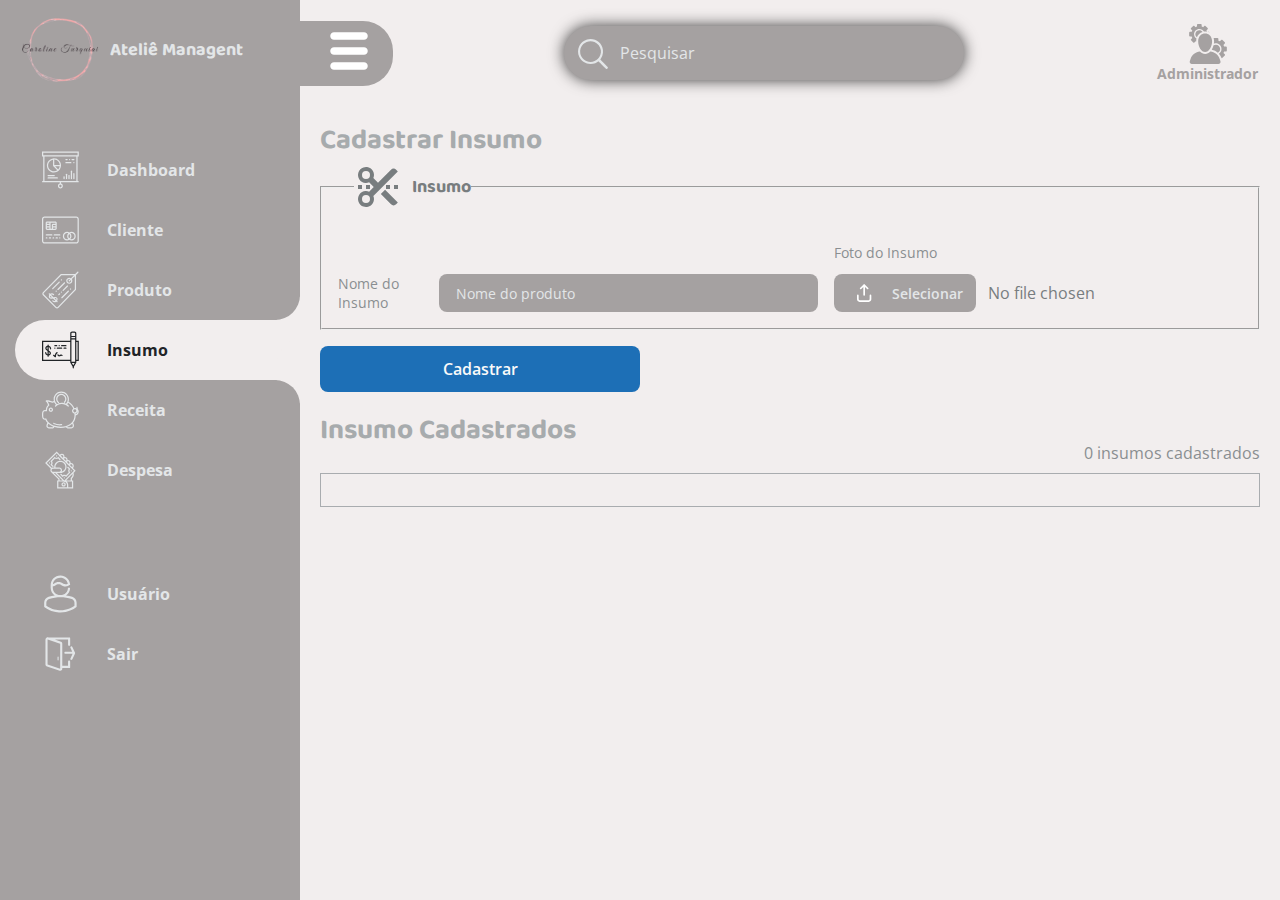
<file: insumo.html>
<!DOCTYPE html>
<html lang="pt-br">
<head>
    <!-- PreLoad Fonts -->
    <link rel="preconnect" href="https://fonts.googleapis.com">
    <link rel="preconnect" href="https://fonts.gstatic.com" crossorigin>
    <meta charset="UTF-8">
    <meta name="viewport" content="width=device-width, initial-scale=1.0">
    <title>Tuarquiai Ateliê - Sistema Administrativo</title>
    <!-- Google Fonts -->
    <link href="https://fonts.googleapis.com/css2?family=Baloo+2:wght@400..800&family=Leckerli+One&family=Open+Sans:ital,wght@0,300..800;1,300..800&display=swap" rel="stylesheet">
    <!-- CSS -->
     <link rel="stylesheet" href="style/index.css">
</head>
<body>
    <div id="app">
        <aside id="aside-menu">
            <div class="logo">
                <img src="Assets/img/logo-removebg.png" alt="Logomarca">
                <p class="title">Ateliê Managent</p>
            </div>
            <ul>
                <li class="menu_item">
                    <a href="index.html">
                        <div class="icon-menu">
                            <svg fill="#000000" version="1.1" id="Capa_1" xmlns="http://www.w3.org/2000/svg" xmlns:xlink="http://www.w3.org/1999/xlink" 
                                viewBox="0 0 60 60" xml:space="preserve">
                                <g>
                                    <path d="M60,8V0H0v8h2v40H1c-0.553,0-1,0.447-1,1s0.447,1,1,1h1h27v2c0,0.047,0.021,0.088,0.027,0.134
                                    C27.292,52.571,26,54.131,26,56c0,2.206,1.794,4,4,4s4-1.794,4-4c0-1.869-1.292-3.429-3.027-3.866C30.979,52.088,31,52.047,31,52
                                    v-2h27h1c0.553,0,1-0.447,1-1s-0.447-1-1-1h-1V8H60z M32,56c0,1.103-0.897,2-2,2s-2-0.897-2-2s0.897-2,2-2S32,54.897,32,56z M2,2
                                    h56v4H2V2z M56,48H4V8h52V48z"/>
                                    <path d="M36,45c0.553,0,1-0.447,1-1v-3c0-0.553-0.447-1-1-1s-1,0.447-1,1v3C35,44.553,35.447,45,36,45z"/>
                                    <path d="M40,36c-0.553,0-1,0.447-1,1v7c0,0.553,0.447,1,1,1s1-0.447,1-1v-7C41,36.447,40.553,36,40,36z"/>
                                    <path d="M44,38c-0.553,0-1,0.447-1,1v5c0,0.553,0.447,1,1,1s1-0.447,1-1v-5C45,38.447,44.553,38,44,38z"/>
                                    <path d="M48,31c-0.553,0-1,0.447-1,1v12c0,0.553,0.447,1,1,1s1-0.447,1-1V32C49,31.447,48.553,31,48,31z"/>
                                    <path d="M52,35c-0.553,0-1,0.447-1,1v8c0,0.553,0.447,1,1,1s1-0.447,1-1v-8C53,35.447,52.553,35,52,35z"/>
                                    <path d="M10,40h10c0.553,0,1-0.447,1-1s-0.447-1-1-1H10c-0.553,0-1,0.447-1,1S9.447,40,10,40z"/>
                                    <path d="M25,42H10c-0.553,0-1,0.447-1,1s0.447,1,1,1h15c0.553,0,1-0.447,1-1S25.553,42,25,42z"/>
                                    <path d="M19.5,34c2.879,0,5.508-1.071,7.528-2.827c0.028-0.022,0.062-0.032,0.088-0.058c0.016-0.016,0.021-0.037,0.036-0.054
                                    c2.125-1.901,3.542-4.571,3.799-7.574l0.019-0.016l0.02-0.44c0.004-0.088-0.004-0.174-0.002-0.262C30.988,22.679,31,22.591,31,22.5
                                    c0-0.122-0.015-0.241-0.018-0.362c-0.006-0.177-0.013-0.354-0.027-0.53c-0.018-0.239-0.047-0.474-0.08-0.708
                                    c-0.02-0.142-0.04-0.284-0.065-0.425c-0.047-0.263-0.106-0.521-0.17-0.778c-0.029-0.115-0.056-0.231-0.089-0.345
                                    c-0.076-0.265-0.164-0.525-0.258-0.782c-0.04-0.11-0.078-0.221-0.121-0.33c-0.096-0.241-0.205-0.475-0.317-0.707
                                    c-0.06-0.124-0.116-0.25-0.18-0.372c-0.103-0.195-0.216-0.382-0.33-0.57c-0.091-0.152-0.178-0.306-0.276-0.454
                                    c-0.088-0.131-0.185-0.255-0.278-0.383c-0.138-0.19-0.272-0.382-0.422-0.564c0-0.001-0.001-0.001-0.002-0.002
                                    c-0.233-0.283-0.476-0.558-0.737-0.819c-0.248-0.248-0.511-0.478-0.779-0.701c-0.015-0.013-0.029-0.027-0.045-0.04
                                    c-0.17-0.14-0.35-0.265-0.527-0.394c-0.142-0.104-0.281-0.212-0.428-0.31c-0.13-0.086-0.264-0.161-0.397-0.242
                                    c-0.21-0.128-0.42-0.254-0.638-0.368c-0.096-0.05-0.194-0.094-0.291-0.141c-0.262-0.128-0.527-0.249-0.8-0.357
                                    c-0.076-0.03-0.153-0.056-0.229-0.084c-0.292-0.109-0.587-0.208-0.889-0.293c-0.079-0.022-0.158-0.041-0.238-0.061
                                    c-0.291-0.075-0.585-0.141-0.884-0.193c-0.11-0.019-0.221-0.034-0.332-0.051c-0.261-0.038-0.523-0.069-0.79-0.089
                                    c-0.159-0.012-0.318-0.018-0.477-0.024C19.758,11.015,19.631,11,19.5,11c-0.093,0-0.183,0.012-0.275,0.014
                                    c-0.086,0.002-0.171-0.006-0.256-0.002l-0.395,0.024l-0.01,0.011C12.66,11.527,8,16.475,8,22.5C8,28.841,13.159,34,19.5,34z
                                    M26.411,28.997L21.414,24h7.456C28.564,25.917,27.686,27.643,26.411,28.997z M20.298,13.04c0.104,0.008,0.208,0.018,0.311,0.03
                                    c0.227,0.027,0.451,0.061,0.673,0.103c0.067,0.013,0.134,0.024,0.201,0.038c0.272,0.058,0.541,0.126,0.804,0.207
                                    c0.016,0.005,0.033,0.009,0.049,0.014c2.962,0.928,5.304,3.27,6.232,6.232c0.005,0.016,0.009,0.033,0.014,0.049
                                    c0.081,0.263,0.149,0.531,0.207,0.804c0.014,0.067,0.025,0.134,0.038,0.201c0.042,0.222,0.076,0.446,0.103,0.673
                                    c0.012,0.103,0.021,0.207,0.03,0.311c0.008,0.098,0.01,0.199,0.015,0.298H20v-8.975C20.099,13.031,20.199,13.032,20.298,13.04z
                                    M18,13.13v9.833l0.001,0.031c0,0.005,0.001,0.009,0.001,0.014L18.037,24h0.549l6.31,6.31C23.362,31.373,21.504,32,19.5,32
                                    c-5.238,0-9.5-4.262-9.5-9.5C10,17.773,13.474,13.853,18,13.13z"/>
                                    <path d="M39,19h8c0.553,0,1-0.447,1-1s-0.447-1-1-1h-8c-0.553,0-1,0.447-1,1S38.447,19,39,19z"/>
                                    <path d="M51.29,17.29C51.109,17.479,51,17.74,51,18s0.109,0.52,0.29,0.71C51.479,18.89,51.74,19,52,19s0.52-0.11,0.71-0.29
                                    C52.89,18.52,53,18.26,53,18s-0.11-0.521-0.29-0.71C52.34,16.92,51.66,16.92,51.29,17.29z"/>
                                    <path d="M49,14h3c0.553,0,1-0.447,1-1s-0.447-1-1-1h-3c-0.553,0-1,0.447-1,1S48.447,14,49,14z"/>
                                    <path d="M39,14h2c0.553,0,1-0.447,1-1s-0.447-1-1-1h-2c-0.553,0-1,0.447-1,1S38.447,14,39,14z"/>
                                    <path d="M45,14c0.26,0,0.52-0.11,0.71-0.29C45.89,13.52,46,13.26,46,13c0-0.271-0.11-0.521-0.29-0.71c-0.37-0.37-1.05-0.37-1.42,0
                                    C44.109,12.479,44,12.74,44,13s0.109,0.52,0.29,0.71C44.479,13.89,44.74,14,45,14z"/>
                                </g>
                            </svg>
                        </div>
                        <p>Dashboard</p>
                    </a>
                </li>

                <li class="menu_item">
                    <a href="cliente.html">
                        <div class="icon-menu">
                            <svg fill="#000000" viewBox="0 0 60 60" id="Capa_1" version="1.1" xml:space="preserve" xmlns="http://www.w3.org/2000/svg" xmlns:xlink="http://www.w3.org/1999/xlink"><g id="SVGRepo_bgCarrier" stroke-width="0"></g><g id="SVGRepo_tracerCarrier" stroke-linecap="round" stroke-linejoin="round"></g>
                                <g id="SVGRepo_iconCarrier"> <g> <path d="M55.783,8H4.217C1.892,8,0,9.892,0,12.217v35.566C0,50.108,1.892,52,4.217,52h51.566C58.108,52,60,50.108,60,47.783V12.217 C60,9.892,58.108,8,55.783,8z M58,47.783C58,49.005,57.006,50,55.783,50H4.217C2.994,50,2,49.005,2,47.783V12.217 C2,10.995,2.994,10,4.217,10h51.566C57.006,10,58,10.995,58,12.217V47.783z"></path> <path d="M16,37H7c-0.553,0-1,0.448-1,1s0.447,1,1,1h9c0.553,0,1-0.448,1-1S16.553,37,16,37z"></path> <path d="M29,37h-9c-0.553,0-1,0.448-1,1s0.447,1,1,1h9c0.553,0,1-0.448,1-1S29.553,37,29,37z"></path> <path d="M8,42H7c-0.553,0-1,0.448-1,1s0.447,1,1,1h1c0.553,0,1-0.448,1-1S8.553,42,8,42z"></path> <path d="M14,42h-2c-0.553,0-1,0.448-1,1s0.447,1,1,1h2c0.553,0,1-0.448,1-1S14.553,42,14,42z"></path> <path d="M19,42h-1c-0.553,0-1,0.448-1,1s0.447,1,1,1h1c0.553,0,1-0.448,1-1S19.553,42,19,42z"></path> <path d="M25,42h-2c-0.553,0-1,0.448-1,1s0.447,1,1,1h2c0.553,0,1-0.448,1-1S25.553,42,25,42z"></path> <path d="M28.29,42.29C28.109,42.48,28,42.74,28,43c0,0.26,0.109,0.52,0.29,0.71C28.479,43.89,28.74,44,29,44s0.52-0.11,0.71-0.29 C29.89,43.52,30,43.26,30,43c0-0.26-0.11-0.52-0.29-0.71C29.33,41.92,28.649,41.92,28.29,42.29z"></path> <path d="M48,33c-1.276,0-2.469,0.349-3.5,0.947C43.469,33.349,42.276,33,41,33c-3.859,0-7,3.14-7,7s3.141,7,7,7 c1.276,0,2.469-0.349,3.5-0.947C45.531,46.651,46.724,47,48,47c3.859,0,7-3.14,7-7S51.859,33,48,33z M46,40 c0,1.394-0.576,2.654-1.5,3.562C43.576,42.654,43,41.394,43,40s0.576-2.654,1.5-3.562C45.424,37.346,46,38.606,46,40z M36,40 c0-2.757,2.243-5,5-5c0.631,0,1.23,0.13,1.787,0.345C41.68,36.583,41,38.212,41,40s0.68,3.417,1.787,4.655 C42.23,44.87,41.631,45,41,45C38.243,45,36,42.757,36,40z M48,45c-0.631,0-1.23-0.13-1.787-0.345C47.32,43.417,48,41.788,48,40 s-0.68-3.417-1.787-4.655C46.77,35.13,47.369,35,48,35c2.757,0,5,2.243,5,5S50.757,45,48,45z"></path> <path d="M8.255,30h6h1.49h6C22.988,30,24,28.988,24,27.745v-8v-1.49C24,17.012,22.988,16,21.745,16h-7.49h-6 C7.012,16,6,17.012,6,18.255v9.49C6,28.988,7.012,30,8.255,30z M12,24H8v-2h4V24z M8,27.745V26h4v1.745 c0,0.087,0.016,0.17,0.026,0.255H8.255C8.114,28,8,27.886,8,27.745z M22,24h-4v-1.745C18,22.114,18.114,22,18.255,22h3.49 c0.087,0,0.17-0.016,0.255-0.026V24z M21.745,28h-3.771C17.984,27.915,18,27.832,18,27.745V26h4v1.745 C22,27.886,21.886,28,21.745,28z M21.745,18C21.886,18,22,18.114,22,18.255v1.49C22,19.886,21.886,20,21.745,20h-3.49 C17.012,20,16,21.012,16,22.255v5.49C16,27.886,15.886,28,15.745,28h-1.49C14.114,28,14,27.886,14,27.745v-9.49 C14,18.114,14.114,18,14.255,18H21.745z M8.255,18h3.771C12.016,18.085,12,18.168,12,18.255V20H8v-1.745 C8,18.114,8.114,18,8.255,18z"></path> </g> <g></g> <g></g> <g></g> <g></g> <g></g> <g></g> <g></g> <g></g> <g></g> <g></g> <g></g> <g></g> <g></g> <g></g> <g></g> </g>
                            </svg>
                        </div>
                        <p>Cliente</p>
                    </a>
                </li>

                <li class="menu_item">
                    <a href="produto.html">
                        <div class="icon-menu">
                            <svg fill="#000000" viewBox="0 0 59.998 59.998" id="Capa_1" version="1.1" xml:space="preserve" xmlns="http://www.w3.org/2000/svg" xmlns:xlink="http://www.w3.org/1999/xlink"><g id="SVGRepo_bgCarrier" stroke-width="0"></g>
                                <g id="SVGRepo_tracerCarrier" stroke-linecap="round" stroke-linejoin="round"></g><g id="SVGRepo_iconCarrier"> <g> <path d="M59.206,0.293c-0.391-0.391-1.023-0.391-1.414,0L54.085,4H30.802L1.532,33.511c-0.666,0.666-1.033,1.553-1.033,2.495 s0.367,1.829,1.033,2.495l20.466,20.466c0.687,0.687,1.588,1.031,2.491,1.031c0.907,0,1.814-0.347,2.509-1.041l28.501-29.271V5.414 l3.707-3.707C59.597,1.316,59.597,0.684,59.206,0.293z M53.499,28.874L25.574,57.553c-0.596,0.596-1.566,0.596-2.162,0 L2.946,37.087c-0.596-0.596-0.596-1.566,0.003-2.165L31.636,6h20.449l-4.833,4.833C46.461,10.309,45.516,10,44.499,10 c-2.757,0-5,2.243-5,5s2.243,5,5,5s5-2.243,5-5c0-1.017-0.309-1.962-0.833-2.753l4.833-4.833V28.874z M47.499,15 c0,1.654-1.346,3-3,3s-3-1.346-3-3s1.346-3,3-3c0.462,0,0.894,0.114,1.285,0.301l-1.992,1.992c-0.391,0.391-0.391,1.023,0,1.414 C43.987,15.902,44.243,16,44.499,16s0.512-0.098,0.707-0.293l1.992-1.992C47.386,14.106,47.499,14.538,47.499,15z"></path> <path d="M42.246,31.281L31.64,41.888c-0.391,0.391-0.391,1.023,0,1.414c0.195,0.195,0.451,0.293,0.707,0.293 s0.512-0.098,0.707-0.293L43.66,32.695c0.391-0.391,0.391-1.023,0-1.414S42.637,30.891,42.246,31.281z"></path> <path d="M45.779,27.74c-0.181,0.189-0.29,0.449-0.29,0.71c0,0.27,0.109,0.529,0.29,0.71c0.189,0.189,0.449,0.29,0.71,0.29 c0.26,0,0.52-0.101,0.699-0.29c0.19-0.181,0.301-0.44,0.301-0.71c0-0.261-0.11-0.521-0.301-0.71 C46.818,27.37,46.159,27.37,45.779,27.74z"></path> <path d="M37.296,19.26c0.391-0.391,0.391-1.023,0-1.414c-0.391-0.391-1.023-0.391-1.414,0L25.275,28.453 c-0.391,0.391-0.391,1.023,0,1.414c0.195,0.195,0.451,0.293,0.707,0.293s0.512-0.098,0.707-0.293L37.296,19.26z"></path> <path d="M33.761,31.281c0.195,0.195,0.451,0.293,0.707,0.293s0.512-0.098,0.707-0.293l7.071-7.071c0.391-0.391,0.391-1.023,0-1.414 s-1.023-0.391-1.414,0l-7.071,7.071C33.37,30.258,33.37,30.891,33.761,31.281z"></path> <path d="M28.104,35.523l-1.414,1.414c-0.391,0.391-0.391,1.023,0,1.414c0.195,0.195,0.451,0.293,0.707,0.293 s0.512-0.098,0.707-0.293l1.414-1.414c0.391-0.391,0.391-1.023,0-1.414S28.494,35.133,28.104,35.523z"></path> <path d="M17.497,28.745c0.256,0,0.512-0.098,0.707-0.293l10.606-10.606c0.391-0.391,0.391-1.023,0-1.414s-1.023-0.391-1.414,0 L16.79,27.038c-0.391,0.391-0.391,1.023,0,1.414C16.985,28.647,17.241,28.745,17.497,28.745z"></path> <path d="M31.639,14.6c0.26,0,0.521-0.1,0.71-0.29c0.181-0.189,0.29-0.439,0.29-0.71c0-0.26-0.109-0.52-0.3-0.71 c-0.37-0.37-1.03-0.37-1.41,0.01c-0.18,0.181-0.29,0.44-0.29,0.7s0.11,0.521,0.29,0.71C31.119,14.5,31.379,14.6,31.639,14.6z"></path> <path d="M22.449,31.28c-0.19,0.189-0.29,0.439-0.29,0.71c0,0.27,0.1,0.52,0.29,0.699c0.18,0.19,0.439,0.301,0.71,0.301 c0.26,0,0.52-0.11,0.699-0.29c0.19-0.19,0.301-0.45,0.301-0.71c0-0.261-0.11-0.521-0.301-0.71 C23.489,30.91,22.818,30.91,22.449,31.28z"></path> <path d="M32.349,34.109c0.181-0.18,0.29-0.439,0.29-0.71c0-0.26-0.109-0.52-0.29-0.71c-0.38-0.37-1.04-0.37-1.42,0 c-0.18,0.19-0.29,0.45-0.29,0.71c0,0.271,0.11,0.521,0.29,0.71c0.19,0.19,0.45,0.29,0.71,0.29S32.159,34.3,32.349,34.109z"></path> <path d="M24.651,47.627c0.615-0.929,0.909-2.041,0.814-3.172c-0.078-0.944-0.533-1.797-1.28-2.403 c-0.765-0.619-1.769-0.903-2.738-0.781l-2.802,0.35l-3.846-3.846c1.114-0.529,2.485-0.344,3.406,0.577 c0.391,0.391,1.023,0.391,1.414,0s0.391-1.023,0-1.414c-1.707-1.707-4.352-1.918-6.293-0.635l-0.779-0.779 c-0.391-0.391-1.023-0.391-1.414,0s-0.391,1.023,0,1.414l0.781,0.781c-0.614,0.928-0.908,2.041-0.813,3.172 c0.078,0.943,0.533,1.797,1.279,2.402c0.765,0.619,1.763,0.904,2.739,0.783l2.802-0.35l3.836,3.836 c-1.111,0.501-2.51,0.318-3.396-0.568c-0.391-0.391-1.023-0.391-1.414,0c-0.391,0.39-0.391,1.023,0,1.414 c0.943,0.944,2.199,1.465,3.535,1.465c0.996,0,1.946-0.291,2.757-0.829l0.622,0.622c0.195,0.195,0.451,0.293,0.707,0.293 s0.512-0.098,0.707-0.293c0.391-0.391,0.391-1.023,0-1.414L24.651,47.627z M14.871,42.092c-0.438,0.054-0.889-0.072-1.231-0.352 c-0.319-0.26-0.514-0.62-0.547-1.016c-0.044-0.536,0.07-1.059,0.295-1.532l2.742,2.742L14.871,42.092z M21.695,43.255 c0.433-0.059,0.886,0.072,1.229,0.351c0.32,0.26,0.515,0.62,0.548,1.016c0.044,0.536-0.07,1.059-0.296,1.532l-2.741-2.741 L21.695,43.255z"></path> </g> <g></g> <g></g> <g></g> <g></g> <g></g> <g></g> <g></g> <g></g> <g></g> <g></g> <g></g> <g></g> <g></g> <g></g> <g></g> </g>
                            </svg>
                        </div>
                        <p>Produto</p>
                    </a>
                </li>

                <li class="menu_item active">
                    <a href="insumo.html">
                        <div class="icon-menu">
                            <svg fill="#000000" viewBox="0 0 60 60" id="Capa_1" version="1.1" xml:space="preserve" xmlns="http://www.w3.org/2000/svg" xmlns:xlink="http://www.w3.org/1999/xlink">
                                <g id="SVGRepo_bgCarrier" stroke-width="0"></g><g id="SVGRepo_tracerCarrier" stroke-linecap="round" stroke-linejoin="round"></g><g id="SVGRepo_iconCarrier"> <g> <path d="M60,15h-4v-2V7V2.985C56,1.339,54.661,0,53.015,0h-4.03C47.339,0,46,1.339,46,2.985V7v6v2H0v33h46v2.266l4,7V59 c0,0.553,0.448,1,1,1s1-0.447,1-1v-1.734l4-7V48h4V15z M54,11h-6V9h6V11z M48,2.985C48,2.442,48.442,2,48.985,2h4.03 C53.558,2,54,2.442,54,2.985V7h-6V2.985z M2,46V17h44v29H2z M51,54.984L48.723,51h4.554L51,54.984z M54,49h-6v-1V15v-2h6v2v33V49z M58,46h-2V17h2V46z"></path> <path d="M39,26h-3c-0.552,0-1,0.447-1,1s0.448,1,1,1h3c0.552,0,1-0.447,1-1S39.552,26,39,26z"></path> <path d="M21,24h3c0.552,0,1-0.447,1-1s-0.448-1-1-1h-3c-0.552,0-1,0.447-1,1S20.448,24,21,24z"></path> <path d="M39,22h-7c-0.552,0-1,0.447-1,1s0.448,1,1,1h7c0.552,0,1-0.447,1-1S39.552,22,39,22z"></path> <path d="M28,24c0.26,0,0.52-0.11,0.71-0.29C28.89,23.52,29,23.26,29,23s-0.11-0.521-0.29-0.71c-0.38-0.37-1.05-0.37-1.42,0 C27.11,22.479,27,22.74,27,23s0.11,0.52,0.29,0.71C27.48,23.89,27.73,24,28,24z"></path> <path d="M24,27c0,0.553,0.448,1,1,1h7c0.552,0,1-0.447,1-1s-0.448-1-1-1h-7C24.448,26,24,26.447,24,27z"></path> <path d="M21,28c0.26,0,0.52-0.11,0.71-0.29C21.89,27.52,22,27.26,22,27c0-0.271-0.11-0.521-0.29-0.71c-0.38-0.37-1.05-0.37-1.42,0 C20.11,26.479,20,26.729,20,27c0,0.26,0.11,0.52,0.29,0.71C20.48,27.89,20.73,28,21,28z"></path> <path d="M11,23.101V22c0-0.553-0.448-1-1-1s-1,0.447-1,1v1.105c-1.091,0.222-2.085,0.801-2.818,1.668 c-0.611,0.722-0.894,1.646-0.794,2.603c0.102,0.979,0.606,1.887,1.383,2.491L9,31.6v5.438c-1.161-0.414-2-1.514-2-2.816 c0-0.553-0.448-1-1-1s-1,0.447-1,1c0,2.414,1.721,4.434,4,4.899V40c0,0.553,0.448,1,1,1s1-0.447,1-1v-0.882 c1.091-0.222,2.085-0.801,2.819-1.668c0.611-0.724,0.893-1.648,0.793-2.605c-0.103-0.978-0.606-1.885-1.383-2.488L11,30.622v-5.438 c1.161,0.414,2,1.514,2,2.816c0,0.553,0.448,1,1,1s1-0.447,1-1C15,25.586,13.279,23.566,11,23.101z M12.001,33.935 c0.349,0.271,0.576,0.68,0.622,1.118c0.043,0.41-0.075,0.803-0.331,1.105c-0.348,0.411-0.798,0.699-1.292,0.875v-3.878 L12.001,33.935z M7.999,28.288c-0.35-0.272-0.576-0.681-0.622-1.12c-0.042-0.409,0.075-0.801,0.331-1.104 C8.056,25.653,8.506,25.365,9,25.189v3.877L7.999,28.288z"></path> <path d="M24.145,33.4c-2.19,1.14-2.928,3.321-3.196,5.582c-0.414-0.347-0.828-0.693-1.241-1.04 c-0.98-0.821-2.402,0.586-1.414,1.414c0.935,0.784,1.871,1.567,2.806,2.351c0.658,0.552,1.677,0.203,1.707-0.707 c0.073-2.166,0.175-4.742,2.348-5.873C26.296,34.533,25.286,32.806,24.145,33.4z"></path> <path d="M30.795,37.389c-1.385,0.321-2.961,2.083-3.936,0.106c-0.569-1.154-2.295-0.142-1.727,1.009 c0.517,1.049,1.5,1.783,2.669,1.931c0.594,0.075,1.131-0.009,1.688-0.226c0.409-0.159,1.937-1.307,2.267-0.717 c0.628,1.124,2.356,0.116,1.727-1.009C32.946,37.522,31.859,37.142,30.795,37.389z"></path> </g> <g></g> <g></g> <g></g> <g></g> <g></g> <g></g> <g></g> <g></g> <g></g> <g></g> <g></g> <g></g> <g></g> <g></g> <g></g> </g>
                            </svg>
                        </div>
                        <p>Insumo</p>
                    </a>
                </li>

                <li class="menu_item">
                    <a href="receita.html">
                        <div class="icon-menu">
                            <svg fill="#000000" version="1.1" id="Capa_1" xmlns="http://www.w3.org/2000/svg" xmlns:xlink="http://www.w3.org/1999/xlink" viewBox="0 0 60 60" xml:space="preserve">
                                <g id="SVGRepo_bgCarrier" stroke-width="0"></g><g id="SVGRepo_tracerCarrier" stroke-linecap="round" stroke-linejoin="round"></g><g id="SVGRepo_iconCarrier"> <g> <path d="M14.457,25.904c-1.93,0-3.5,1.57-3.5,3.5s1.57,3.5,3.5,3.5s3.5-1.57,3.5-3.5S16.387,25.904,14.457,25.904z M14.457,30.904 c-0.827,0-1.5-0.673-1.5-1.5s0.673-1.5,1.5-1.5s1.5,0.673,1.5,1.5S15.284,30.904,14.457,30.904z"></path> <path d="M59.965,32.904c0-1.535-0.584-2.933-1.536-3.995c0.092-1.157-0.096-2.332-0.58-3.415c-0.226-0.505-0.819-0.732-1.321-0.504 c-0.504,0.226-0.73,0.817-0.504,1.321c0.158,0.354,0.266,0.722,0.338,1.096c-0.735-0.321-1.544-0.502-2.396-0.502 c-0.059,0-0.11,0.024-0.167,0.034c-0.112-0.008-0.219-0.034-0.333-0.034c-0.246,0-0.482,0.034-0.717,0.072 c-1.874-4.454-5.11-8.074-9.437-10.554c0.419-1.257,0.645-2.579,0.645-3.922c0-6.893-5.607-12.5-12.5-12.5s-12.5,5.607-12.5,12.5 c0,0.94,0.108,1.863,0.309,2.756c-0.892,0.292-1.684,0.573-2.31,0.82c-4.385-1.751-7.24-2.354-9.793-2.07 c-0.607,0.067-1.084,0.516-1.187,1.116c-0.104,0.608,0.202,1.197,0.76,1.465c1.358,0.654,1.936,2.238,2.548,3.916 c0.153,0.421,0.311,0.851,0.482,1.272c-2.608,2.7-3.09,4.888-3.557,8.129H4.949c-3.123,0-4.914,2.222-4.914,6.096v3.607 c0,3.943,1.837,6.297,4.914,6.297h0.617c0.732,1.852,1.82,3.543,3.186,5.064l-1.381,3.452c-0.502,1.255-0.35,2.673,0.408,3.792 S9.797,60,11.149,60h6.74c0.852,0,1.607-0.511,1.925-1.303l0.367-0.917c3.191,0.936,6.738,1.44,10.518,1.44 c3.094,0,5.984-0.393,8.616-1.128l0.004,0.015C39.66,59.239,40.683,60,41.866,60h6.017c1.434,0,2.731-0.671,3.56-1.842 s1.03-2.617,0.552-3.97l-1.171-3.319c2.649-3.27,4.143-7.347,4.143-11.966c0-0.03-0.003-0.06-0.003-0.09 C57.797,38.337,59.965,35.872,59.965,32.904z M53.832,33.867l-0.169,0.013c-0.057,0.004-0.113,0.011-0.197,0.024 c-1.378,0-2.5-1.122-2.5-2.5c0-0.156,0.019-0.307,0.046-0.455c0.008-0.042,0.019-0.083,0.028-0.124 c0.026-0.111,0.06-0.218,0.1-0.323c0.014-0.036,0.027-0.073,0.043-0.109c0.119-0.267,0.283-0.509,0.483-0.718 c0.035-0.036,0.073-0.07,0.111-0.104c0.065-0.06,0.133-0.116,0.204-0.169c0.054-0.04,0.109-0.079,0.166-0.115 c0.058-0.036,0.12-0.067,0.181-0.098c0.069-0.035,0.136-0.073,0.209-0.103l0.009-0.004c0.285-0.113,0.594-0.18,0.918-0.18 c1.378,0,2.5,1.122,2.5,2.5C55.965,32.657,55.036,33.687,53.832,33.867z M31.457,2c5.79,0,10.5,4.71,10.5,10.5 c0,1.256-0.227,2.469-0.645,3.608l-0.155,0.375c-0.496,1.199-1.215,2.307-2.096,3.239c-0.124-0.058-0.254-0.095-0.379-0.15 c-0.293-0.127-0.589-0.242-0.888-0.351c-0.258-0.094-0.514-0.19-0.775-0.271c-0.283-0.086-0.569-0.153-0.855-0.223 c-0.521-0.128-1.045-0.228-1.573-0.302c-0.25-0.035-0.5-0.079-0.751-0.102c-0.312-0.029-0.624-0.035-0.938-0.045 c-0.256-0.008-0.511-0.016-0.767-0.012c-0.3,0.005-0.599,0.021-0.898,0.043c-0.284,0.021-0.566,0.052-0.849,0.088 c-0.27,0.035-0.539,0.067-0.807,0.116c-0.383,0.069-0.762,0.161-1.141,0.258c-0.165,0.043-0.333,0.073-0.497,0.121 c-0.55,0.161-1.092,0.357-1.625,0.58c-0.122,0.051-0.24,0.113-0.361,0.167c-0.428,0.191-0.85,0.4-1.263,0.632 c-0.059,0.033-0.121,0.056-0.179,0.09c-0.333-0.294-0.643-0.611-0.934-0.943c-0.04-0.045-0.075-0.093-0.114-0.138 c-0.261-0.308-0.507-0.628-0.731-0.964c-0.017-0.026-0.034-0.051-0.051-0.077c-0.495-0.759-0.896-1.583-1.186-2.46l-0.109-0.335 c-0.276-0.944-0.432-1.931-0.432-2.945C20.957,6.71,25.667,2,31.457,2z M17.889,58h-6.74c-0.698,0-1.322-0.332-1.713-0.909 s-0.467-1.281-0.208-1.928l1.06-2.651c2.171,1.931,4.868,3.502,7.965,4.635L17.889,58z M49.809,57.003 C49.361,57.637,48.659,58,47.882,58h-6.017c-0.293,0-0.546-0.188-0.63-0.469l-0.016-0.052c3.171-1.145,5.901-2.822,8.073-4.936 l0.816,2.311C50.367,55.586,50.258,56.369,49.809,57.003z M48.161,50.812c-0.008,0.008-0.016,0.018-0.024,0.026 c-0.404,0.41-0.836,0.798-1.285,1.173c-0.109,0.091-0.223,0.177-0.335,0.266c-0.333,0.265-0.678,0.519-1.033,0.765 c-0.154,0.107-0.307,0.216-0.465,0.319c-0.451,0.294-0.917,0.576-1.401,0.839c-0.164,0.089-0.336,0.169-0.503,0.254 C42.751,54.64,42.38,54.819,42,54.987c-0.207,0.091-0.414,0.181-0.625,0.267c-0.452,0.184-0.915,0.357-1.388,0.516 c-0.105,0.035-0.205,0.077-0.311,0.111l-0.042,0.013c-2.684,0.859-5.687,1.324-8.935,1.324c-4.119,0-7.97-0.666-11.344-1.86 c-0.199-0.07-0.399-0.138-0.594-0.211c-5.708-2.162-9.943-5.889-11.553-10.57l-0.232-0.675H4.949c-2.409,0-2.914-2.336-2.914-4.297 V36c0-4.096,2.193-4.096,2.914-4.096h3l0.12-0.862c0.524-3.747,0.787-5.628,3.582-8.322l0.517-0.498l-0.306-0.649 c-0.253-0.537-0.469-1.128-0.698-1.755c-0.48-1.317-1.005-2.756-1.989-3.848c1.905,0.145,4.205,0.81,7.406,2.11l0.382,0.155 l0.38-0.159c0.613-0.256,1.508-0.579,2.532-0.915c0.199,0.494,0.431,0.972,0.692,1.436c0.02,0.036,0.041,0.072,0.061,0.109 c0.236,0.41,0.496,0.806,0.779,1.188c0.05,0.069,0.098,0.139,0.15,0.206c0.265,0.343,0.551,0.67,0.853,0.987 c0.074,0.078,0.141,0.16,0.216,0.236c0.063,0.063,0.126,0.125,0.19,0.186c-0.542,0.416-1.07,0.857-1.566,1.352 c-0.391,0.391-0.391,1.023,0,1.414s1.023,0.391,1.414,0c0.653-0.653,1.357-1.223,2.097-1.716l0.16-0.103 c0.305-0.197,0.616-0.379,0.932-0.55c0.128-0.069,0.258-0.132,0.387-0.197c0.252-0.126,0.506-0.244,0.763-0.354 c0.102-0.043,0.202-0.089,0.305-0.13c0.363-0.144,0.731-0.273,1.102-0.385c0.062-0.019,0.125-0.034,0.187-0.052 c0.363-0.103,0.728-0.194,1.097-0.267c0.035-0.007,0.07-0.015,0.105-0.022c2.579-0.491,5.272-0.242,7.735,0.746 c0.024,0.01,0.048,0.019,0.072,0.029c1.643,0.67,3.183,1.67,4.515,3.001c0.195,0.195,0.451,0.293,0.707,0.293 s0.512-0.098,0.707-0.293c0.391-0.391,0.391-1.023,0-1.414c-0.828-0.828-1.731-1.535-2.68-2.14c0.081-0.093,0.15-0.194,0.228-0.289 c0.136-0.166,0.272-0.332,0.4-0.506c0.125-0.169,0.243-0.342,0.36-0.517c0.096-0.144,0.188-0.289,0.278-0.437 c0.118-0.194,0.232-0.389,0.339-0.588c0.023-0.043,0.051-0.084,0.073-0.127c3.829,2.25,6.701,5.487,8.376,9.447 c-0.206,0.141-0.393,0.304-0.571,0.475c-0.032,0.031-0.064,0.062-0.095,0.094c-0.377,0.386-0.679,0.834-0.895,1.328 c-0.013,0.029-0.027,0.056-0.039,0.085c-0.1,0.242-0.178,0.494-0.235,0.754c-0.01,0.047-0.018,0.095-0.026,0.143 c-0.049,0.268-0.083,0.54-0.083,0.82c0,0.298,0.032,0.587,0.088,0.869c0.019,0.095,0.053,0.183,0.078,0.275 c0.048,0.182,0.097,0.364,0.167,0.537c0.042,0.104,0.098,0.2,0.147,0.3c0.074,0.15,0.149,0.299,0.239,0.439 c0.064,0.099,0.137,0.19,0.208,0.283c0.097,0.127,0.194,0.252,0.304,0.368c0.082,0.087,0.17,0.167,0.259,0.248 c0.116,0.106,0.236,0.206,0.363,0.299c0.098,0.072,0.198,0.138,0.301,0.202c0.134,0.083,0.272,0.157,0.415,0.225 c0.11,0.053,0.22,0.103,0.334,0.146c0.151,0.058,0.306,0.103,0.464,0.144c0.118,0.031,0.234,0.063,0.356,0.084 c0.049,0.009,0.095,0.027,0.145,0.034c0.089,1.006,0.134,2.027,0.134,3.044C52.965,43.612,51.219,47.7,48.161,50.812z M54.903,36.781c-0.021-0.371-0.062-0.737-0.094-1.105c1.59-0.502,2.797-1.848,3.081-3.522c0.046,0.243,0.076,0.493,0.076,0.75 C57.965,34.785,56.655,36.357,54.903,36.781z"></path> <path d="M26.331,18.692c0.183,0.141,0.398,0.209,0.612,0.209c0.298,0,0.594-0.133,0.791-0.387c0.338-0.437,0.259-1.065-0.178-1.403 c-1.577-1.222-2.482-3.061-2.482-5.043c0-3.52,2.863-6.383,6.383-6.383s6.383,2.863,6.383,6.383c0,1.792-0.73,3.455-2.056,4.681 c-0.405,0.375-0.43,1.007-0.055,1.413c0.375,0.405,1.007,0.43,1.413,0.055c1.714-1.585,2.697-3.827,2.697-6.149 c0-4.622-3.761-8.383-8.383-8.383s-8.383,3.761-8.383,8.383C23.074,14.673,24.261,17.088,26.331,18.692z"></path> <path d="M31.871,53.004c-4.542,0.393-8.312-0.206-12.227-1.939c-0.506-0.223-1.096,0.004-1.319,0.51 c-0.224,0.505,0.005,1.096,0.51,1.319c3.386,1.499,6.781,2.222,10.513,2.222c0.878,0,1.776-0.04,2.696-0.12 c0.55-0.047,0.958-0.532,0.91-1.082C32.906,53.364,32.419,52.945,31.871,53.004z"></path> </g> </g>
                            </svg>
                        </div>

                        <p>Receita</p>
                    </a>
                </li>

                <li class="menu_item">
                    <a href="despesa.html">
                        <div class="icon-menu">
                            <svg fill="#000000" version="1.1" id="Capa_1" xmlns="http://www.w3.org/2000/svg" xmlns:xlink="http://www.w3.org/1999/xlink" viewBox="0 0 59.65 59.65" xml:space="preserve">
                                <g id="SVGRepo_bgCarrier" stroke-width="0"></g><g id="SVGRepo_tracerCarrier" stroke-linecap="round" stroke-linejoin="round"></g><g id="SVGRepo_iconCarrier"> <g> <path d="M35.033,49.65c-1.93,0-3.5,1.57-3.5,3.5s1.57,3.5,3.5,3.5s3.5-1.57,3.5-3.5S36.963,49.65,35.033,49.65z M35.033,54.65 c-0.827,0-1.5-0.673-1.5-1.5s0.673-1.5,1.5-1.5s1.5,0.673,1.5,1.5S35.861,54.65,35.033,54.65z"></path> <path d="M13.568,21.211l3.535,3.535c0.195,0.195,0.451,0.293,0.707,0.293s0.512-0.098,0.707-0.293c0.391-0.391,0.391-1.023,0-1.414 l-2.192-2.192c1.101-1.665,1.101-3.85,0-5.515l4.384-4.385c1.621,1.078,3.893,1.078,5.516,0l2.192,2.192 c0.391,0.391,1.023,0.391,1.414,0s0.391-1.023,0-1.414l-3.536-3.536l-0.707,0.707c-1.134,1.133-3.109,1.133-4.243,0l-0.707-0.707 l-7.071,7.071l0.707,0.707c1.169,1.17,1.169,3.073,0,4.243L13.568,21.211z"></path> <path d="M43.337,28.353c-1.101,1.665-1.101,3.85,0,5.515l-4.384,4.385c-1.623-1.079-3.895-1.079-5.516,0l-2.192-2.192 c-0.391-0.391-1.023-0.391-1.414,0s-0.391,1.023,0,1.414l3.536,3.536l0.707-0.707c1.134-1.134,3.109-1.132,4.243,0l0.707,0.707 l7.071-7.071l-0.707-0.707c-1.169-1.17-1.169-3.073,0-4.243l0.707-0.707l-3.535-3.535c-0.391-0.391-1.023-0.391-1.414,0 s-0.391,1.023,0,1.414L43.337,28.353z"></path> <circle cx="47.509" cy="31.11" r="1"></circle> <circle cx="36.195" cy="42.424" r="1"></circle> <path d="M24.174,7.776c0.391-0.391,0.758-1.024,0.368-1.414c-0.391-0.391-1.024-0.391-1.414,0 c-0.391,0.391-0.758,1.024-0.368,1.414C23.151,8.166,23.784,8.166,24.174,7.776z"></path> <circle cx="12.154" cy="18.382" r="1"></circle> <path d="M51.533,37.15c0-0.88-0.143-1.744-0.413-2.58l3.455-3.455l-4.555-4.612c0.943-0.84,1.513-2.05,1.513-3.353 c0-2.481-2.019-4.5-4.5-4.5c-0.182,0-0.362,0.018-0.54,0.04c0.022-0.178,0.04-0.357,0.04-0.54c0-2.481-2.019-4.5-4.5-4.5 c-0.182,0-0.362,0.018-0.54,0.04c0.022-0.178,0.04-0.357,0.04-0.54c0-2.481-2.019-4.5-4.5-4.5c-0.182,0-0.362,0.018-0.54,0.04 c0.022-0.178,0.04-0.357,0.04-0.54c0-2.607-1.738-4.5-4.132-4.5c-1.308,0-2.628,0.566-3.544,1.422L23.847,0L5.075,18.374 l9.243,9.244c-0.494,0.722-0.784,1.593-0.784,2.532c0,1.564,0.804,2.942,2.019,3.748c0.06,0.08,0.132,0.161,0.226,0.241 l10.755,10.715v1.796h-2v13h18h8v-13h-2v-3.029C50.447,42,51.533,39.669,51.533,37.15z M15.533,30.15 c0-0.657,0.26-1.251,0.675-1.697l0.153-0.14c0.348-0.318,0.766-0.528,1.207-0.616c0.151-0.029,0.305-0.047,0.464-0.047h2.201h7.799 c1.378,0,2.5,1.121,2.5,2.5c0,0.162-0.018,0.319-0.048,0.473c-0.211,1.052-1.11,1.892-2.22,1.999l-0.297,0.028h-5.79h-2.828h-1.317 C16.655,32.65,15.533,31.529,15.533,30.15z M24.175,19.089c3.119-3.119,8.194-3.119,11.313,0c1.511,1.511,2.343,3.521,2.343,5.657 s-0.832,4.146-2.343,5.657c-1.005,1.005-2.252,1.709-3.598,2.065c0.108-0.179,0.202-0.367,0.285-0.561 c0.005-0.012,0.008-0.026,0.014-0.038c0.095-0.229,0.166-0.469,0.223-0.715c0.015-0.064,0.028-0.127,0.04-0.191 c0.048-0.265,0.082-0.534,0.082-0.813c0-2.481-2.019-4.5-4.5-4.5h-6.145C21.611,23.232,22.437,20.827,24.175,19.089z M49.533,23.15 c0,0.758-0.347,1.462-0.919,1.928l-3.488-3.532c0.468-0.557,1.159-0.897,1.907-0.897C48.412,20.65,49.533,21.771,49.533,23.15z M44.533,18.15c0,0.743-0.337,1.43-0.888,1.897l-3.488-3.532c0.467-0.537,1.143-0.866,1.876-0.866 C43.412,15.65,44.533,16.771,44.533,18.15z M39.533,13.15c0,0.727-0.326,1.4-0.857,1.866l-3.488-3.531 c0.466-0.517,1.127-0.834,1.844-0.834C38.412,10.65,39.533,11.771,39.533,13.15z M32.401,5.65c1.473,0,2.132,1.256,2.132,2.5 c0,0.712-0.314,1.369-0.825,1.834l-3.45-3.493C30.802,5.998,31.618,5.65,32.401,5.65z M23.823,2.822l3.904,3.952L27.641,6.97l5,5 l0.573,0.573l4.427,4.427l0.573,0.573l4.427,4.427l0.573,0.573l5,5l0.016-0.007l3.526,3.57L36.212,46.65h-0.033l-12-12h3.854 c0.102,0,0.198-0.023,0.299-0.03c0.498,0.076,0.997,0.117,1.494,0.117c2.633,0,5.193-1.038,7.075-2.92 c1.889-1.889,2.929-4.4,2.929-7.071s-1.04-5.183-2.929-7.071c-3.898-3.898-10.243-3.898-14.142,0 c-2.119,2.119-3.152,5.031-2.88,7.976h-1.847c-0.264,0-0.523,0.032-0.78,0.079c-0.083,0.015-0.165,0.031-0.246,0.05 c-0.186,0.045-0.368,0.102-0.546,0.17c-0.155,0.058-0.303,0.128-0.449,0.203c-0.073,0.038-0.149,0.069-0.22,0.11L7.919,18.39 L23.823,2.822z M28.181,43.634c-0.045-0.039-0.092-0.074-0.18-0.14l-8.877-8.844h2.227l12,12h-4.817v-2.718L28.181,43.634z M26.533,57.65v-9h7.678h0.747c0.139,0,0.276,0.011,0.412,0.021l0.824,0.824l0.547-0.547c2.201,0.746,3.791,2.827,3.791,5.276 v3.426H26.533z M48.533,57.65h-6v-3.426c0-2.206-0.954-4.189-2.464-5.574h8.464V57.65z M39.04,46.65l3.729-3.729l6.697-6.697 c0.045,0.306,0.067,0.614,0.067,0.926c0,2.055-0.948,3.947-2.602,5.191l-0.398,0.3v4.009H39.04z"></path> </g> </g>
                            </svg>
                        </div>
                        <p>Despesa</p>
                    </a>
                </li>

            </ul>

            <ul>
                <li class="menu_item">
                    <a href="#">
                        <div class="icon-menu">
                            <svg fill="#ffffff" viewBox="0 0 1920 1920" xmlns="http://www.w3.org/2000/svg">
                                <g id="SVGRepo_bgCarrier" stroke-width="0"></g><g id="SVGRepo_tracerCarrier" stroke-linecap="round" stroke-linejoin="round"></g><g id="SVGRepo_iconCarrier"> <path d="M970.11 1129.48c195.05.903 388.857 30.494 575.888 87.98 88.658 27.22 148.178 107.069 148.178 198.777v155.068c-133.27 94.984-388.969 235.709-734.117 235.709-152.923 0-448.377-31.06-734.118-235.709v-155.068c0-91.708 59.746-171.67 148.744-198.89 193.58-59.406 393.826-87.19 595.426-87.867Zm-2.145-1016.584c184.32 0 341.308 129.882 378.691 307.313-31.962 18.522-65.054 31.51-122.315 31.51-73.637 0-107.068-21.12-149.534-47.774-48.339-30.494-103.002-65.167-208.49-65.167-106.277 0-161.28 34.786-209.844 65.393-28.348 17.845-52.744 33.205-87.868 41.45C595.372 257.8 757.216 112.896 952.153 112.896h15.812Zm611.124 996.593c-106.277-32.64-214.814-56.019-324.48-71.605 128.866-90.579 213.685-239.774 213.685-408.847h-112.941c0 213.685-173.817 387.388-387.388 387.388h-15.812c-213.572 0-387.388-173.703-387.388-387.388v-67.99c70.136-9.713 113.167-36.82 152.019-61.44 42.465-26.767 76.009-47.887 149.534-47.887 72.734 0 106.051 21.007 148.178 47.66 48.565 30.608 103.568 65.28 209.845 65.28 106.278 0 161.506-35.011 214.363-68.555l29.929-18.974-4.066-35.35C1434.864 189.92 1221.292-.045 967.965-.045h-15.812c-275.915 0-500.33 224.527-500.33 508.235v120.847c0 169.412 85.045 318.72 214.137 409.299-109.553 15.247-218.09 38.4-324.48 71.04C204.821 1151.277 113 1274.722 113 1416.237v211.99l22.588 16.942c318.833 239.096 653.365 274.786 824.47 274.786 398.457 0 687.587-172.235 824.471-274.786l22.589-16.941v-211.99c0-141.63-91.709-264.848-228.029-306.75Z" fill-rule="evenodd"></path> </g>
                            </svg>
                        </div>
                        <p>Usuário</p>
                    </a>
                </li>
                <li class="menu_item">
                    <a href="#">
                        <div class="icon-menu">
                            <svg fill="#ffffff" version="1.1" id="Layer_1" xmlns="http://www.w3.org/2000/svg" xmlns:xlink="http://www.w3.org/1999/xlink" viewBox="0 0 70 70" enable-background="new 0 0 70 70" xml:space="preserve"><g id="SVGRepo_bgCarrier" stroke-width="0"></g>
                                <g id="SVGRepo_tracerCarrier" stroke-linecap="round" stroke-linejoin="round"></g><g id="SVGRepo_iconCarrier"> <g> <path d="M62.666,32.316L57.758,21.53c-0.457-1.007-1.646-1.449-2.648-0.992c-1.006,0.457-1.45,1.644-0.992,2.648l3.365,7.397 H44.481c-1.104,0-2,0.896-2,2s0.896,2,2,2h13.69l-4.055,8.912c-0.458,1.004-0.014,2.191,0.992,2.648 c0.269,0.121,0.55,0.18,0.827,0.18c0.76,0,1.486-0.436,1.821-1.172l4.939-10.855c0.104-0.196,0.172-0.407,0.206-0.625 C62.988,33.207,62.901,32.726,62.666,32.316z"></path> <path d="M51.583,47.577c-1.104,0-2,0.895-2,2v8.006h-11V15.269c0-1.722-0.81-3.25-2.445-3.795L24.536,7.583h25.047v9.994 c0,1.104,0.896,2,2,2s2-0.896,2-2v-12c0-1.104,0.003-1.994-1.102-1.994H12.609l-0.325-0.109c-0.413-0.138-0.694-0.205-1.119-0.205 c-0.829,0-1.94,0.258-2.63,0.755C7.492,4.776,6.583,5.983,6.583,7.269v47.572c0,1.721,1.393,3.25,3.026,3.795l24.146,8 c0.413,0.137,0.913,0.205,1.337,0.205c0.83,0,1.395-0.258,2.084-0.756c1.043-0.752,1.407-1.959,1.407-3.244v-1.258h13.898 c1.104,0,1.102-0.902,1.102-2.006v-10C53.583,48.472,52.688,47.577,51.583,47.577z M34.583,62.841l-24-8V7.583V7.504L10.8,7.345 l23.783,7.924V62.841z"></path> <path d="M30.583,47.577c0.553,0,1-0.447,1-1v-6c0-0.553-0.447-1-1-1s-1,0.447-1,1v6C29.583,47.13,30.03,47.577,30.583,47.577z"></path> </g> </g>
                            </svg>
                        </div>
                        <p>Sair</p>
                    </a>
                </li>
            </ul>
        </aside>

        <main id="main-content">
            <header>
                <div class="toggle">
                    <svg fill="#ffffff" viewBox="0 0 32 32" enable-background="new 0 0 32 32" id="Glyph" version="1.1" xml:space="preserve" xmlns="http://www.w3.org/2000/svg" xmlns:xlink="http://www.w3.org/1999/xlink">
                        <g id="SVGRepo_bgCarrier" stroke-width="0"></g><g id="SVGRepo_tracerCarrier" stroke-linecap="round" stroke-linejoin="round"></g><g id="SVGRepo_iconCarrier"><path d="M26,16c0,1.104-0.896,2-2,2H8c-1.104,0-2-0.896-2-2s0.896-2,2-2h16C25.104,14,26,14.896,26,16z" id="XMLID_314_"></path><path d="M26,8c0,1.104-0.896,2-2,2H8c-1.104,0-2-0.896-2-2s0.896-2,2-2h16C25.104,6,26,6.896,26,8z" id="XMLID_315_"></path><path d="M26,24c0,1.104-0.896,2-2,2H8c-1.104,0-2-0.896-2-2s0.896-2,2-2h16C25.104,22,26,22.896,26,24z" id="XMLID_316_"></path></g>
                    </svg>
                </div>

                <div class="search">
                    <label for="search"></label>
                    <input type="text" name="search" id="search" placeholder="Pesquisar">
                    <svg class="search-icon" fill="#ffffff" viewBox="0 0 64 64" version="1.1" xmlns="http://www.w3.org/2000/svg" xmlns:xlink="http://www.w3.org/1999/xlink" xml:space="preserve" xmlns:serif="http://www.serif.com/" style="fill-rule:evenodd;clip-rule:evenodd;stroke-linejoin:round;stroke-miterlimit:2;">
                            <g id="SVGRepo_bgCarrier" stroke-width="0"></g><g id="SVGRepo_tracerCarrier" stroke-linecap="round" stroke-linejoin="round"></g><g id="SVGRepo_iconCarrier"> <rect id="Icons" x="-640" y="-128" width="1280" height="800" style="fill:none;"></rect> <g id="Icons1" serif:id="Icons"> <g id="Strike"> </g> <g id="H1"> </g> <g id="H2"> </g> <g id="H3"> </g> <g id="list-ul"> </g> <g id="hamburger-1"> </g> <g id="hamburger-2"> </g> <g id="list-ol"> </g> <g id="list-task"> </g> <g id="trash"> </g> <g id="vertical-menu"> </g> <g id="horizontal-menu"> </g> <g id="sidebar-2"> </g> <g id="Pen"> </g> <g id="Pen1" serif:id="Pen"> </g> <g id="clock"> </g> <g id="external-link"> </g> <g id="hr"> </g> <g id="info"> </g> <g id="warning"> </g> <g id="plus-circle"> </g> <g id="minus-circle"> </g> <g id="vue"> </g> <g id="cog"> </g> <g id="logo"> </g> <g id="radio-check"> </g> <g id="eye-slash"> </g> <g id="eye"> </g> <g id="toggle-off"> </g> <g id="shredder"> </g> <path d="M39.94,44.142c-3.387,2.507 7.145,-8.263 4.148,-4.169c0.075,-0.006 -0.064,0.221 -0.53,0.79c0,0 8.004,7.95 11.933,11.996c1.364,1.475 -1.097,4.419 -2.769,2.882c-3.558,-3.452 -11.977,-12.031 -11.99,-12.045l-0.792,0.546Z"></path> <path d="M28.179,48.162c5.15,-0.05 10.248,-2.183 13.914,-5.806c4.354,-4.303 6.596,-10.669 5.814,-16.747c-1.34,-10.415 -9.902,-17.483 -19.856,-17.483c-7.563,0 -14.913,4.731 -18.137,11.591c-2.468,5.252 -2.473,11.593 0,16.854c3.201,6.812 10.431,11.518 18.008,11.591c0.086,0 0.172,0 0.257,0Zm-0.236,-3.337c-7.691,-0.074 -14.867,-6.022 -16.294,-13.648c-1.006,-5.376 0.893,-11.194 4.849,-15.012c4.618,-4.459 11.877,-5.952 17.913,-3.425c5.4,2.261 9.442,7.511 10.187,13.295c0.638,4.958 -1.141,10.154 -4.637,13.733c-3.067,3.14 -7.368,5.014 -11.803,5.057c-0.072,0 -0.143,0 -0.215,0Z" style="fill-rule:nonzero;"></path> <g id="spinner--loading--dots-" serif:id="spinner [loading, dots]"> </g> <g id="react"> </g> <g id="check-selected"> </g> <g id="turn-off"> </g> <g id="code-block"> </g> <g id="user"> </g> <g id="coffee-bean"> </g> <g id="coffee-beans"> <g id="coffee-bean1" serif:id="coffee-bean"> </g> </g> <g id="coffee-bean-filled"> </g> <g id="coffee-beans-filled"> <g id="coffee-bean2" serif:id="coffee-bean"> </g> </g> <g id="clipboard"> </g> <g id="clipboard-paste"> </g> <g id="clipboard-copy"> </g> <g id="Layer1"> </g> </g> </g>
                    </svg>
                </div>

                <div class="user">
                    <a href="#">
                        <svg fill="#ffffff" height="200px" width="200px" version="1.1" id="Capa_1" xmlns="http://www.w3.org/2000/svg" xmlns:xlink="http://www.w3.org/1999/xlink" viewBox="0 0 474.565 474.565" xml:space="preserve">
                            <g id="SVGRepo_bgCarrier" stroke-width="0"></g><g id="SVGRepo_tracerCarrier" stroke-linecap="round" stroke-linejoin="round"></g><g id="SVGRepo_iconCarrier"> <g> <path d="M255.204,102.3c-0.606-11.321-12.176-9.395-23.465-9.395C240.078,95.126,247.967,98.216,255.204,102.3z"></path> <path d="M134.524,73.928c-43.825,0-63.997,55.471-28.963,83.37c11.943-31.89,35.718-54.788,66.886-63.826 C163.921,81.685,150.146,73.928,134.524,73.928z"></path> <path d="M43.987,148.617c1.786,5.731,4.1,11.229,6.849,16.438L36.44,179.459c-3.866,3.866-3.866,10.141,0,14.015l25.375,25.383 c1.848,1.848,4.38,2.888,7.019,2.888c2.61,0,5.125-1.04,7.005-2.888l14.38-14.404c2.158,1.142,4.55,1.842,6.785,2.827 c0-0.164-0.016-0.334-0.016-0.498c0-11.771,1.352-22.875,3.759-33.302c-17.362-11.174-28.947-30.57-28.947-52.715 c0-34.592,28.139-62.739,62.723-62.739c23.418,0,43.637,13.037,54.43,32.084c11.523-1.429,22.347-1.429,35.376,1.033 c-1.676-5.07-3.648-10.032-6.118-14.683l14.396-14.411c1.878-1.856,2.918-4.38,2.918-7.004c0-2.625-1.04-5.148-2.918-7.004 l-25.361-25.367c-1.94-1.941-4.472-2.904-7.003-2.904c-2.532,0-5.063,0.963-6.989,2.904l-14.442,14.411 c-5.217-2.764-10.699-5.078-16.444-6.825V9.9c0-5.466-4.411-9.9-9.893-9.9h-35.888c-5.451,0-9.909,4.434-9.909,9.9v20.359 c-5.73,1.747-11.213,4.061-16.446,6.825L75.839,22.689c-1.942-1.941-4.473-2.904-7.005-2.904c-2.531,0-5.077,0.963-7.003,2.896 L36.44,48.048c-1.848,1.864-2.888,4.379-2.888,7.012c0,2.632,1.04,5.148,2.888,7.004l14.396,14.403 c-2.75,5.218-5.063,10.708-6.817,16.438H23.675c-5.482,0-9.909,4.441-9.909,9.915v35.889c0,5.458,4.427,9.908,9.909,9.908H43.987z"></path> <path d="M354.871,340.654c15.872-8.705,26.773-25.367,26.773-44.703c0-28.217-22.967-51.168-51.184-51.168 c-9.923,0-19.118,2.966-26.975,7.873c-4.705,18.728-12.113,36.642-21.803,52.202C309.152,310.022,334.357,322.531,354.871,340.654z "></path> <path d="M460.782,276.588c0-5.909-4.799-10.693-10.685-10.693H428.14c-1.896-6.189-4.411-12.121-7.393-17.75l15.544-15.544 c2.02-2.004,3.137-4.721,3.137-7.555c0-2.835-1.118-5.553-3.137-7.563l-27.363-27.371c-2.08-2.09-4.829-3.138-7.561-3.138 c-2.734,0-5.467,1.048-7.547,3.138l-15.576,15.552c-5.623-2.982-11.539-5.481-17.751-7.369v-21.958 c0-5.901-4.768-10.685-10.669-10.685H311.11c-2.594,0-4.877,1.04-6.739,2.578c3.26,11.895,5.046,24.793,5.046,38.552 c0,8.735-0.682,17.604-1.956,26.423c7.205-2.656,14.876-4.324,22.999-4.324c36.99,0,67.086,30.089,67.086,67.07 c0,23.637-12.345,44.353-30.872,56.303c13.48,14.784,24.195,32.324,31.168,51.976c1.148,0.396,2.344,0.684,3.54,0.684 c2.733,0,5.467-1.04,7.563-3.13l27.379-27.371c2.004-2.004,3.106-4.721,3.106-7.555s-1.102-5.551-3.106-7.563l-15.576-15.552 c2.982-5.621,5.497-11.555,7.393-17.75h21.957c2.826,0,5.575-1.118,7.563-3.138c2.004-1.996,3.138-4.72,3.138-7.555 L460.782,276.588z"></path> <path d="M376.038,413.906c-16.602-48.848-60.471-82.445-111.113-87.018c-16.958,17.958-37.954,29.351-61.731,29.351 c-23.759,0-44.771-11.392-61.713-29.351c-50.672,4.573-94.543,38.17-111.145,87.026l-9.177,27.013 c-2.625,7.773-1.368,16.338,3.416,23.007c4.783,6.671,12.486,10.631,20.685,10.631h315.853c8.215,0,15.918-3.96,20.702-10.631 c4.767-6.669,6.041-15.234,3.4-23.007L376.038,413.906z"></path> <path d="M120.842,206.782c0,60.589,36.883,125.603,82.352,125.603c45.487,0,82.368-65.014,82.368-125.603 C285.563,81.188,120.842,80.939,120.842,206.782z"></path> </g> </g>
                        </svg>
                        <p>Administrador</p>
                    </a>
                </div>

            </header>

            <section id="material-content">
                <h2>Cadastrar Insumo</h2>

                <form action="" method="post" enctype="multipart/form-data">
                    <fieldset>
                        <legend>
                            <svg viewBox="0 0 24 24" xmlns="http://www.w3.org/2000/svg" fill="#ffffff"><g id="SVGRepo_bgCarrier" stroke-width="0"></g>
                                <g id="SVGRepo_tracerCarrier" stroke-linecap="round" stroke-linejoin="round"></g><g id="SVGRepo_iconCarrier"> <g> <path fill="none" d="M0 0h24v24H0z"></path> <path d="M9.879 12L7.562 9.683a4 4 0 1 1 2.121-2.121L12 9.88l6.374-6.375a2 2 0 0 1 2.829 0l.707.707L9.683 16.438a4 4 0 1 1-2.121-2.121L9.88 12zM6 8a2 2 0 1 0 0-4 2 2 0 0 0 0 4zm0 12a2 2 0 1 0 0-4 2 2 0 0 0 0 4zm9.535-6.587l6.375 6.376-.707.707a2 2 0 0 1-2.829 0l-4.96-4.961 2.12-2.122zM16 11h2v2h-2v-2zm4 0h2v2h-2v-2zM6 11h2v2H6v-2zm-4 0h2v2H2v-2z"></path> </g> </g>
                            </svg>
                            <h3>Insumo</h3>
                        </legend>
                        <div>
                            <div class="input-wrapper">
                                <label for="material-name">Nome do Insumo</label>
                                <input type="text" placeholder="Nome do produto" id="material-name" name="material-name">
                            </div>
                            <div class="input-file">
                                <label>Foto do Insumo</label>
                                <div>
                                    <label for="material-img">
                                        <svg fill="#ffffff" viewBox="-9 0 32 32" version="1.1" xmlns="http://www.w3.org/2000/svg"><g id="SVGRepo_bgCarrier" stroke-width="0"></g>
                                            <g id="SVGRepo_tracerCarrier" stroke-linecap="round" stroke-linejoin="round"></g><g id="SVGRepo_iconCarrier"> <title>upload</title> <path d="M13.48 17.6c-0.48 0-0.84 0.36-0.84 0.84v3.92c0 0.48-0.36 0.84-0.84 0.84h-9.28c-0.48 0-0.84-0.36-0.84-0.84v-3.92c0-0.44-0.36-0.84-0.84-0.84s-0.84 0.4-0.84 0.84v3.92c0 1.4 1.12 2.52 2.52 2.52h9.28c1.4 0 2.52-1.12 2.52-2.52v-3.92c0-0.44-0.36-0.84-0.84-0.84zM7.76 7.4c-0.040-0.040-0.2-0.28-0.6-0.28s-0.56 0.24-0.6 0.28l-3.52 3.52c-0.32 0.32-0.32 0.84 0 1.2 0.32 0.32 0.84 0.32 1.2 0l2.080-2.12v7.92c0 0.48 0.36 0.84 0.84 0.84s0.84-0.36 0.84-0.84v-7.92l2.080 2.080c0.32 0.32 0.84 0.32 1.2 0 0.32-0.32 0.32-0.84 0-1.2l-3.52-3.48z"></path> </g>
                                        </svg>
                                        <span>Selecionar</span>
                                    </label>
                                    <input type="file" name="material-img" id="material-img" accept="image/*">
                                </div>
                            </div>
                        </div>
                    </fieldset>

                    <button type="submit">Cadastrar</button>
                </form>

                <h2>Insumo Cadastrados</h2>

                <div class="material-registered">
                    <header>
                        <p>0 insumos cadastrados</p>
                    </header>
                    <ul id="material-list">

                        <!-- Exemplo de produto cadastrado
                        <li class="material-info">
                            <img src="Assets/icons/checked.svg" alt="ícone de checked">
                            <div>
                                <strong>Nome do Produto</strong>
                                <span>Caneca Personalizada</span>
                            </div>
                            <div>
                                <strong>Foto do Produto</strong>
                                <img src="Assets/icons/icon-picture.svg" alt="ícone de foto do produto">
                            </div>
                            <div>
                                <strong>Preço custo</strong>
                                <span>R$ 0,00</span>
                            </div>
                            <img class="remove-icon" src="Assets/icons/remove.svg" alt="ícone de remover">
                        </li>
                        -->
                        
                    </ul>
                </div>
            </section>
        </main>
    </div>

    
    <script src="script/insumo.js"></script>
</body>
</html>
</file>
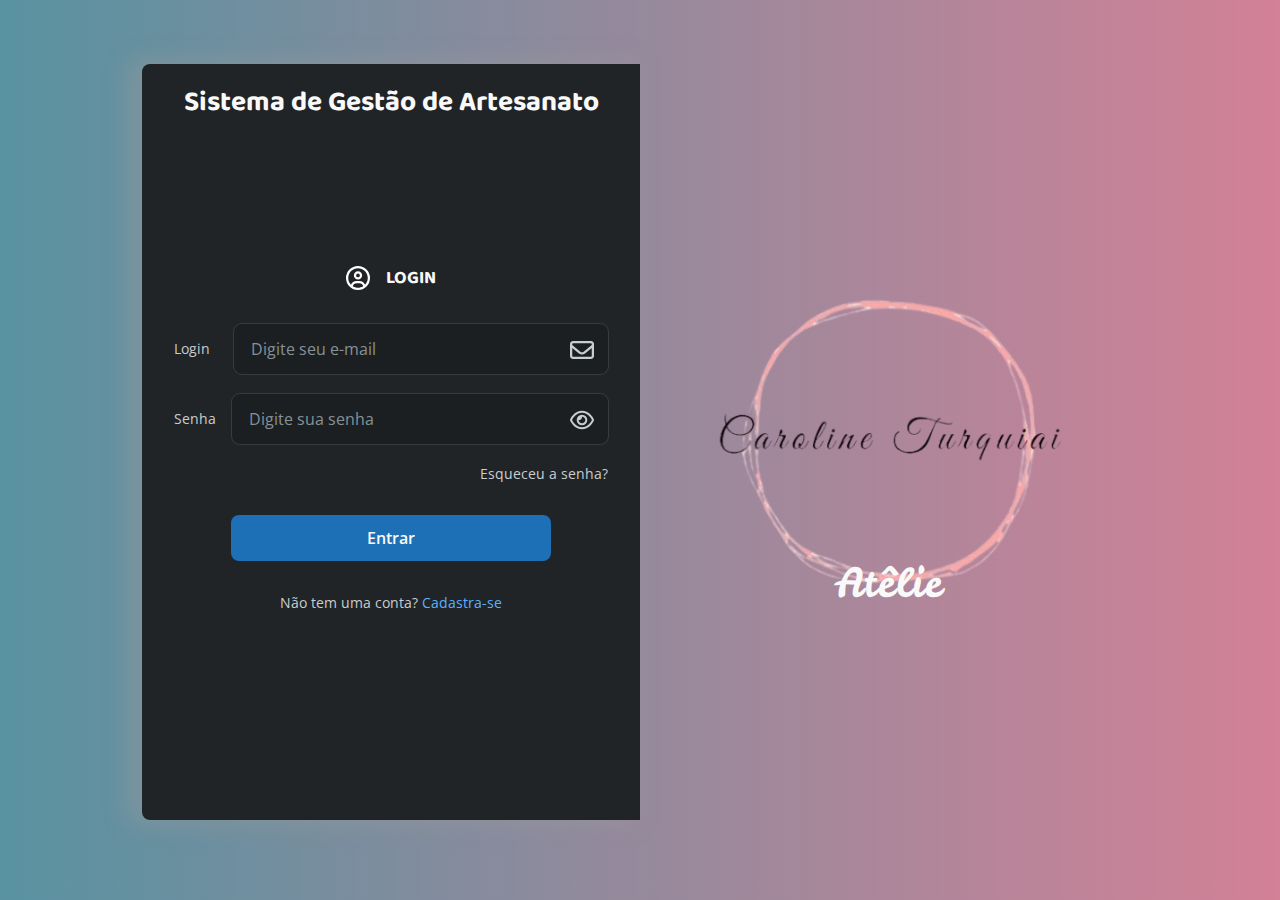
<file: login.html>
<!DOCTYPE html>
<html lang="en">
<head>
    <!-- PreLoad Fonts -->
    <link rel="preconnect" href="https://fonts.googleapis.com">
    <link rel="preconnect" href="https://fonts.gstatic.com" crossorigin>
    <meta charset="UTF-8">
    <meta name="viewport" content="width=device-width, initial-scale=1.0">
    <title>Tuarquiai Ateliê - Login</title>
    <!-- Google Fonts -->
    <link href="https://fonts.googleapis.com/css2?family=Baloo+2:wght@400..800&family=Leckerli+One&family=Open+Sans:ital,wght@0,300..800;1,300..800&display=swap" rel="stylesheet">
    <!-- CSS -->
     <link rel="stylesheet" href="style/login.css">
</head>
<body>
    <main>
        <section id="login">

            <h1>Sistema de Gestão de Artesanato</h1>

            <div class="alert">
                <div id="user-invalid">
                    <svg xmlns="http://www.w3.org/2000/svg" viewBox="0 0 512 512"><!--!Font Awesome Free 6.6.0 by @fontawesome - https://fontawesome.com License - https://fontawesome.com/license/free Copyright 2024 Fonticons, Inc.--><path d="M256 512A256 256 0 1 0 256 0a256 256 0 1 0 0 512zm0-384c13.3 0 24 10.7 24 24l0 112c0 13.3-10.7 24-24 24s-24-10.7-24-24l0-112c0-13.3 10.7-24 24-24zM224 352a32 32 0 1 1 64 0 32 32 0 1 1 -64 0z"/>
                    </svg>
                    <p>Nome de usuário ou senha incorretos.</p>
                </div>
    
                <div id="user-register">
                    <svg xmlns="http://www.w3.org/2000/svg" viewBox="0 0 512 512"><!--!Font Awesome Free 6.6.0 by @fontawesome - https://fontawesome.com License - https://fontawesome.com/license/free Copyright 2024 Fonticons, Inc.--><path d="M256 512A256 256 0 1 0 256 0a256 256 0 1 0 0 512zm0-384c13.3 0 24 10.7 24 24l0 112c0 13.3-10.7 24-24 24s-24-10.7-24-24l0-112c0-13.3 10.7-24 24-24zM224 352a32 32 0 1 1 64 0 32 32 0 1 1 -64 0z"/>
                    </svg>
                    <p>Usuário não cadastro, efetue o cadastro</p>
                </div>

                <div id="different-password">
                    <svg xmlns="http://www.w3.org/2000/svg" viewBox="0 0 512 512"><!--!Font Awesome Free 6.6.0 by @fontawesome - https://fontawesome.com License - https://fontawesome.com/license/free Copyright 2024 Fonticons, Inc.--><path d="M256 512A256 256 0 1 0 256 0a256 256 0 1 0 0 512zm0-384c13.3 0 24 10.7 24 24l0 112c0 13.3-10.7 24-24 24s-24-10.7-24-24l0-112c0-13.3 10.7-24 24-24zM224 352a32 32 0 1 1 64 0 32 32 0 1 1 -64 0z"/>
                    </svg>
                    <p>A senha deve ser a mesma em ambos os campos</p>
                </div>

                <div id="all-inputs">
                    <svg xmlns="http://www.w3.org/2000/svg" viewBox="0 0 512 512"><!--!Font Awesome Free 6.6.0 by @fontawesome - https://fontawesome.com License - https://fontawesome.com/license/free Copyright 2024 Fonticons, Inc.--><path d="M256 512A256 256 0 1 0 256 0a256 256 0 1 0 0 512zm0-384c13.3 0 24 10.7 24 24l0 112c0 13.3-10.7 24-24 24s-24-10.7-24-24l0-112c0-13.3 10.7-24 24-24zM224 352a32 32 0 1 1 64 0 32 32 0 1 1 -64 0z"/>
                    </svg>
                    <p>Preencha todos os campos antes de enviar</p>
                </div>

                <div id="password-invalid">
                    <svg xmlns="http://www.w3.org/2000/svg" viewBox="0 0 512 512"><!--!Font Awesome Free 6.6.0 by @fontawesome - https://fontawesome.com License - https://fontawesome.com/license/free Copyright 2024 Fonticons, Inc.--><path d="M256 512A256 256 0 1 0 256 0a256 256 0 1 0 0 512zm0-384c13.3 0 24 10.7 24 24l0 112c0 13.3-10.7 24-24 24s-24-10.7-24-24l0-112c0-13.3 10.7-24 24-24zM224 352a32 32 0 1 1 64 0 32 32 0 1 1 -64 0z"/>
                    </svg>
                    <p>A senha deve conter no mínimo 8 caracteres, um número e um caractere especial</p>
                </div>
            </div>


            <div class="login-container">
                <form action="" method="post" enctype="multipart/form-data" id="login-form">
                    <fieldset>
                        <legend>
                            <svg xmlns="http://www.w3.org/2000/svg" viewBox="0 0 512 512"><!--!Font Awesome Free 6.6.0 by @fontawesome - https://fontawesome.com License - https://fontawesome.com/license/free Copyright 2024 Fonticons, Inc.--><path d="M406.5 399.6C387.4 352.9 341.5 320 288 320l-64 0c-53.5 0-99.4 32.9-118.5 79.6C69.9 362.2 48 311.7 48 256C48 141.1 141.1 48 256 48s208 93.1 208 208c0 55.7-21.9 106.2-57.5 143.6zm-40.1 32.7C334.4 452.4 296.6 464 256 464s-78.4-11.6-110.5-31.7c7.3-36.7 39.7-64.3 78.5-64.3l64 0c38.8 0 71.2 27.6 78.5 64.3zM256 512A256 256 0 1 0 256 0a256 256 0 1 0 0 512zm0-272a40 40 0 1 1 0-80 40 40 0 1 1 0 80zm-88-40a88 88 0 1 0 176 0 88 88 0 1 0 -176 0z"/>
                            </svg>
                            <h3>Login</h3>
                        </legend>
                        <div class="input-wrapper">
                            <label for="login-email">Login</label>
                            <input type="email" placeholder="Digite seu e-mail" id="login-email" name="login-email">
                            <img src="Assets/icons/email.svg" alt="icone de email" class="icon">
                        </div>
                        <div class="input-wrapper">
                            <label for="login-password">Senha</label>
                            <input type="password" placeholder="Digite sua senha" id="login-password" name="login-password">
                            <button class="password-toggle" type="button" onclick="togglePassword('login-password', 'show-password', 'hidden-password')">
                                <img src="Assets/icons/show-password.svg" alt="Mostrar Senha" id="show-password" class="icon">
                                <img src="Assets/icons/hiden-password.svg" alt="Esconder Senha" id="hidden-password" class="icon" style="display: none">
                            </button>
                        </div>
                        <a href="#" class="forgot-password">Esqueceu a senha?</a>
                    </fieldset>
                    <button type="submit">Entrar</button>
                </form>
                <p class="login-switch"> Não tem uma conta?
                    <button id="button-register">Cadastra-se</button>
                </p>
            </div>

            <div class="register-container">
                <form action="" method="post" enctype="multipart/form-data" id="register-form">
                    <fieldset>
                        <legend>
                            <svg xmlns="http://www.w3.org/2000/svg" viewBox="0 0 576 512"><!--!Font Awesome Free 6.6.0 by @fontawesome - https://fontawesome.com License - https://fontawesome.com/license/free Copyright 2024 Fonticons, Inc.--><path d="M528 160l0 256c0 8.8-7.2 16-16 16l-192 0c0-44.2-35.8-80-80-80l-64 0c-44.2 0-80 35.8-80 80l-32 0c-8.8 0-16-7.2-16-16l0-256 480 0zM64 32C28.7 32 0 60.7 0 96L0 416c0 35.3 28.7 64 64 64l448 0c35.3 0 64-28.7 64-64l0-320c0-35.3-28.7-64-64-64L64 32zM272 256a64 64 0 1 0 -128 0 64 64 0 1 0 128 0zm104-48c-13.3 0-24 10.7-24 24s10.7 24 24 24l80 0c13.3 0 24-10.7 24-24s-10.7-24-24-24l-80 0zm0 96c-13.3 0-24 10.7-24 24s10.7 24 24 24l80 0c13.3 0 24-10.7 24-24s-10.7-24-24-24l-80 0z"/></svg>
                            <h3>Cadastrar</h3>
                        </legend>
                        <div class="input-wrapper">
                            <label for="name">Nome</label>
                            <input type="text" placeholder="Digite seu Nome" id="name" name="name">
                        </div>
                        <div class="input-wrapper">
                            <label for="register-email">E-mail</label>
                            <input type="email" placeholder="Digite seu e-mail" id="register-email" name="register-email">
                        </div>
                        <div class="input-wrapper">
                            <label for="">Cargo</label>
                            <select name="position" id="position">
                                <option value="" disabled selected hidden>Selecione</option>
                                <option value="Manage">Administradora</option>
                                <option value="Assistant">Auxiliar</option>
                            </select>
                        </div>
                        <div class="input-wrapper">
                            <label for="new-password">Crie a Senha</label>
                            <input type="password" placeholder="Digite sua senha" id="new-password" name="new-password" oninput="checkPasswordRequirements()">
                            <button class="password-toggle" type="button" onclick="togglePassword('new-password', 'show-password-new', 'hidden-password-new')">
                                <img src="Assets/icons/show-password.svg" alt="Mostrar Senha" id="show-password-new" class="icon">
                                <img src="Assets/icons/hiden-password.svg" alt="Esconder Senha" id="hidden-password-new" class="icon" style="display: none">
                            </button>
                        </div>
                        <div class="input-wrapper">
                            <label for="repeat-password">Confirme a Senha</label>
                            <input type="password" placeholder="Digite sua senha" id="repeat-password" name="repeat-password">
                            <button class="password-toggle" type="button" onclick="togglePassword('repeat-password', 'show-password-repeat', 'hidden-password-repeat')">
                                <img src="Assets/icons/show-password.svg" alt="Mostrar Senha" id="show-password-repeat" class="icon">
                                <img src="Assets/icons/hiden-password.svg" alt="Esconder Senha" id="hidden-password-repeat" class="icon" style="display: none">
                            </button>
                        </div>
                        <ul class="passwordRequeriments">
                            <li class="passwordRequeriments-item">
                                <svg width="18" height="18" xmlns="http://www.w3.org/2000/svg" viewBox="0 0 512 512"><!--!Font Awesome Free 6.5.2 by @fontawesome - https://fontawesome.com License - https://fontawesome.com/license/free Copyright 2024 Fonticons, Inc.--><path class="password-list-icon" fillrule="evenodd" clipe-rule="evenodd" d="M233.4 406.6c12.5 12.5 32.8 12.5 45.3 0l192-192c12.5-12.5 12.5-32.8 0-45.3s-32.8-12.5-45.3 0L256 338.7 86.6 169.4c-12.5-12.5-32.8-12.5-45.3 0s-12.5 32.8 0 45.3l192 192z"/></svg>
                                No mínimo 8 caracteres
                            </li>
                            <li class="passwordRequeriments-item">
                                <svg width="18" height="18" xmlns="http://www.w3.org/2000/svg" viewBox="0 0 512 512"><!--!Font Awesome Free 6.5.2 by @fontawesome - https://fontawesome.com License - https://fontawesome.com/license/free Copyright 2024 Fonticons, Inc.--><path class="password-list-icon" fillrule="evenodd" clipe-rule="evenodd" d="M233.4 406.6c12.5 12.5 32.8 12.5 45.3 0l192-192c12.5-12.5 12.5-32.8 0-45.3s-32.8-12.5-45.3 0L256 338.7 86.6 169.4c-12.5-12.5-32.8-12.5-45.3 0s-12.5 32.8 0 45.3l192 192z"/></svg>
                                No mínimo um número (0-9)
                            </li>
                            <li class="passwordRequeriments-item">
                                <svg width="18" height="18" xmlns="http://www.w3.org/2000/svg" viewBox="0 0 512 512"><!--!Font Awesome Free 6.5.2 by @fontawesome - https://fontawesome.com License - https://fontawesome.com/license/free Copyright 2024 Fonticons, Inc.--><path class="password-list-icon" fillrule="evenodd" clipe-rule="evenodd" d="M233.4 406.6c12.5 12.5 32.8 12.5 45.3 0l192-192c12.5-12.5 12.5-32.8 0-45.3s-32.8-12.5-45.3 0L256 338.7 86.6 169.4c-12.5-12.5-32.8-12.5-45.3 0s-12.5 32.8 0 45.3l192 192z"/></svg>
                                No mínimo um caractere especial
                            </li>
                        </ul>
                    </fieldset>
                    <button type="submit">Cadastrar</button>
                </form>
                <p class="register-switch"> Já tem uma conta?
                    <button id="button-login">Login</button>
                </p>
            </div>






        </section>
        <section id="logo">
            <img src="Assets/img/logo-removebg.png" alt="Logomarca">
            <span>Atêlie</span>
        </section>
    </main>
    
    <script src="script/login.js"></script>
</body>
</html>
</file>
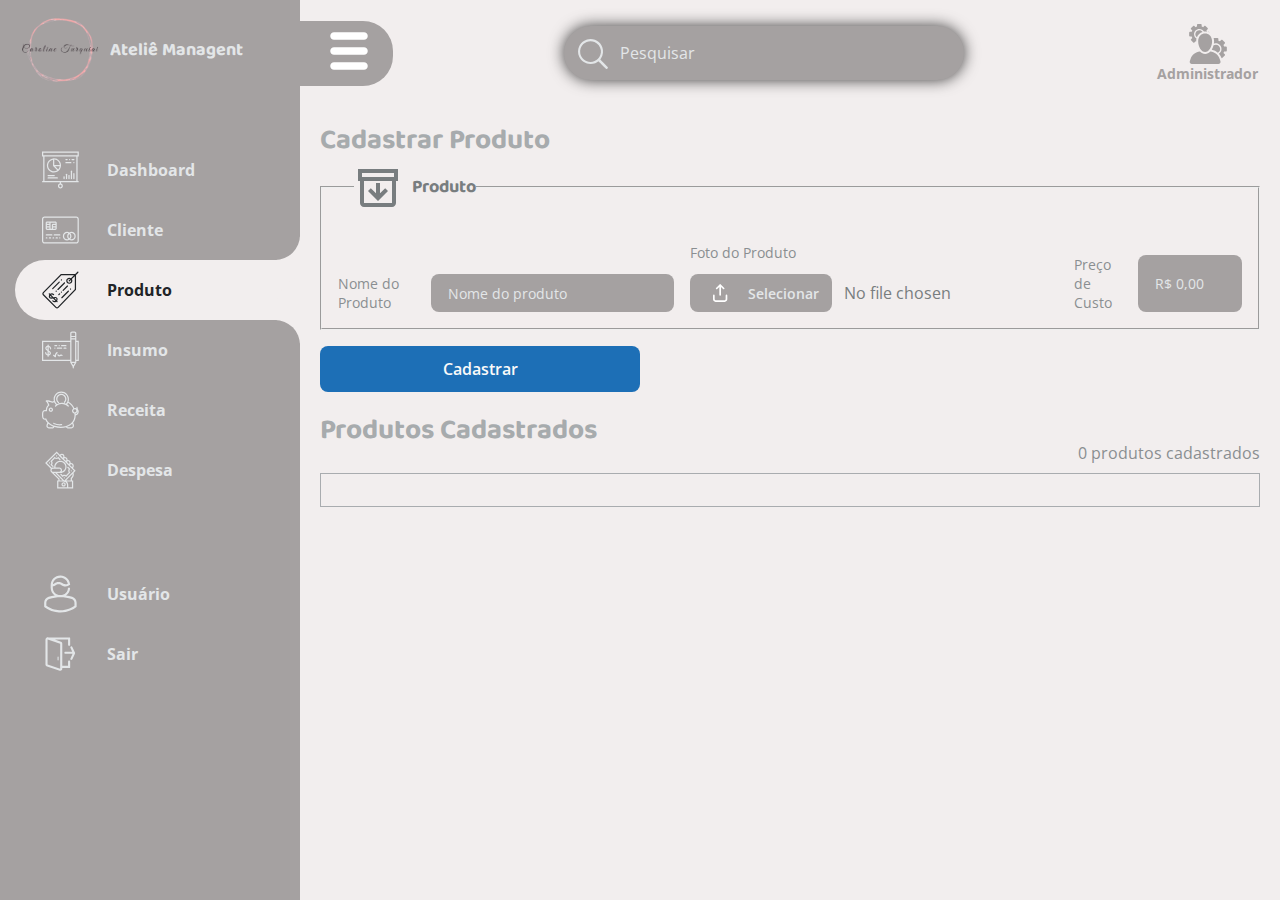
<file: produto.html>
<!DOCTYPE html>
<html lang="en">
<head>
    <!-- PreLoad Fonts -->
    <link rel="preconnect" href="https://fonts.googleapis.com">
    <link rel="preconnect" href="https://fonts.gstatic.com" crossorigin>
    <meta charset="UTF-8">
    <meta name="viewport" content="width=device-width, initial-scale=1.0">
    <title>Tuarquiai Ateliê - Sistema Administrativo</title>
    <!-- Google Fonts -->
    <link href="https://fonts.googleapis.com/css2?family=Baloo+2:wght@400..800&family=Leckerli+One&family=Open+Sans:ital,wght@0,300..800;1,300..800&display=swap" rel="stylesheet">
    <!-- CSS -->
     <link rel="stylesheet" href="style/index.css">
</head>
<body>
    <div id="app">
        <aside id="aside-menu">
            <div class="logo">
                <img src="Assets/img/logo-removebg.png" alt="Logomarca">
                <p class="title">Ateliê Managent</p>
            </div>
            <ul>
                <li class="menu_item">
                    <a href="index.html">
                        <div class="icon-menu">
                            <svg fill="#000000" version="1.1" id="Capa_1" xmlns="http://www.w3.org/2000/svg" xmlns:xlink="http://www.w3.org/1999/xlink" 
                                viewBox="0 0 60 60" xml:space="preserve">
                                <g>
                                    <path d="M60,8V0H0v8h2v40H1c-0.553,0-1,0.447-1,1s0.447,1,1,1h1h27v2c0,0.047,0.021,0.088,0.027,0.134
                                    C27.292,52.571,26,54.131,26,56c0,2.206,1.794,4,4,4s4-1.794,4-4c0-1.869-1.292-3.429-3.027-3.866C30.979,52.088,31,52.047,31,52
                                    v-2h27h1c0.553,0,1-0.447,1-1s-0.447-1-1-1h-1V8H60z M32,56c0,1.103-0.897,2-2,2s-2-0.897-2-2s0.897-2,2-2S32,54.897,32,56z M2,2
                                    h56v4H2V2z M56,48H4V8h52V48z"/>
                                    <path d="M36,45c0.553,0,1-0.447,1-1v-3c0-0.553-0.447-1-1-1s-1,0.447-1,1v3C35,44.553,35.447,45,36,45z"/>
                                    <path d="M40,36c-0.553,0-1,0.447-1,1v7c0,0.553,0.447,1,1,1s1-0.447,1-1v-7C41,36.447,40.553,36,40,36z"/>
                                    <path d="M44,38c-0.553,0-1,0.447-1,1v5c0,0.553,0.447,1,1,1s1-0.447,1-1v-5C45,38.447,44.553,38,44,38z"/>
                                    <path d="M48,31c-0.553,0-1,0.447-1,1v12c0,0.553,0.447,1,1,1s1-0.447,1-1V32C49,31.447,48.553,31,48,31z"/>
                                    <path d="M52,35c-0.553,0-1,0.447-1,1v8c0,0.553,0.447,1,1,1s1-0.447,1-1v-8C53,35.447,52.553,35,52,35z"/>
                                    <path d="M10,40h10c0.553,0,1-0.447,1-1s-0.447-1-1-1H10c-0.553,0-1,0.447-1,1S9.447,40,10,40z"/>
                                    <path d="M25,42H10c-0.553,0-1,0.447-1,1s0.447,1,1,1h15c0.553,0,1-0.447,1-1S25.553,42,25,42z"/>
                                    <path d="M19.5,34c2.879,0,5.508-1.071,7.528-2.827c0.028-0.022,0.062-0.032,0.088-0.058c0.016-0.016,0.021-0.037,0.036-0.054
                                    c2.125-1.901,3.542-4.571,3.799-7.574l0.019-0.016l0.02-0.44c0.004-0.088-0.004-0.174-0.002-0.262C30.988,22.679,31,22.591,31,22.5
                                    c0-0.122-0.015-0.241-0.018-0.362c-0.006-0.177-0.013-0.354-0.027-0.53c-0.018-0.239-0.047-0.474-0.08-0.708
                                    c-0.02-0.142-0.04-0.284-0.065-0.425c-0.047-0.263-0.106-0.521-0.17-0.778c-0.029-0.115-0.056-0.231-0.089-0.345
                                    c-0.076-0.265-0.164-0.525-0.258-0.782c-0.04-0.11-0.078-0.221-0.121-0.33c-0.096-0.241-0.205-0.475-0.317-0.707
                                    c-0.06-0.124-0.116-0.25-0.18-0.372c-0.103-0.195-0.216-0.382-0.33-0.57c-0.091-0.152-0.178-0.306-0.276-0.454
                                    c-0.088-0.131-0.185-0.255-0.278-0.383c-0.138-0.19-0.272-0.382-0.422-0.564c0-0.001-0.001-0.001-0.002-0.002
                                    c-0.233-0.283-0.476-0.558-0.737-0.819c-0.248-0.248-0.511-0.478-0.779-0.701c-0.015-0.013-0.029-0.027-0.045-0.04
                                    c-0.17-0.14-0.35-0.265-0.527-0.394c-0.142-0.104-0.281-0.212-0.428-0.31c-0.13-0.086-0.264-0.161-0.397-0.242
                                    c-0.21-0.128-0.42-0.254-0.638-0.368c-0.096-0.05-0.194-0.094-0.291-0.141c-0.262-0.128-0.527-0.249-0.8-0.357
                                    c-0.076-0.03-0.153-0.056-0.229-0.084c-0.292-0.109-0.587-0.208-0.889-0.293c-0.079-0.022-0.158-0.041-0.238-0.061
                                    c-0.291-0.075-0.585-0.141-0.884-0.193c-0.11-0.019-0.221-0.034-0.332-0.051c-0.261-0.038-0.523-0.069-0.79-0.089
                                    c-0.159-0.012-0.318-0.018-0.477-0.024C19.758,11.015,19.631,11,19.5,11c-0.093,0-0.183,0.012-0.275,0.014
                                    c-0.086,0.002-0.171-0.006-0.256-0.002l-0.395,0.024l-0.01,0.011C12.66,11.527,8,16.475,8,22.5C8,28.841,13.159,34,19.5,34z
                                    M26.411,28.997L21.414,24h7.456C28.564,25.917,27.686,27.643,26.411,28.997z M20.298,13.04c0.104,0.008,0.208,0.018,0.311,0.03
                                    c0.227,0.027,0.451,0.061,0.673,0.103c0.067,0.013,0.134,0.024,0.201,0.038c0.272,0.058,0.541,0.126,0.804,0.207
                                    c0.016,0.005,0.033,0.009,0.049,0.014c2.962,0.928,5.304,3.27,6.232,6.232c0.005,0.016,0.009,0.033,0.014,0.049
                                    c0.081,0.263,0.149,0.531,0.207,0.804c0.014,0.067,0.025,0.134,0.038,0.201c0.042,0.222,0.076,0.446,0.103,0.673
                                    c0.012,0.103,0.021,0.207,0.03,0.311c0.008,0.098,0.01,0.199,0.015,0.298H20v-8.975C20.099,13.031,20.199,13.032,20.298,13.04z
                                    M18,13.13v9.833l0.001,0.031c0,0.005,0.001,0.009,0.001,0.014L18.037,24h0.549l6.31,6.31C23.362,31.373,21.504,32,19.5,32
                                    c-5.238,0-9.5-4.262-9.5-9.5C10,17.773,13.474,13.853,18,13.13z"/>
                                    <path d="M39,19h8c0.553,0,1-0.447,1-1s-0.447-1-1-1h-8c-0.553,0-1,0.447-1,1S38.447,19,39,19z"/>
                                    <path d="M51.29,17.29C51.109,17.479,51,17.74,51,18s0.109,0.52,0.29,0.71C51.479,18.89,51.74,19,52,19s0.52-0.11,0.71-0.29
                                    C52.89,18.52,53,18.26,53,18s-0.11-0.521-0.29-0.71C52.34,16.92,51.66,16.92,51.29,17.29z"/>
                                    <path d="M49,14h3c0.553,0,1-0.447,1-1s-0.447-1-1-1h-3c-0.553,0-1,0.447-1,1S48.447,14,49,14z"/>
                                    <path d="M39,14h2c0.553,0,1-0.447,1-1s-0.447-1-1-1h-2c-0.553,0-1,0.447-1,1S38.447,14,39,14z"/>
                                    <path d="M45,14c0.26,0,0.52-0.11,0.71-0.29C45.89,13.52,46,13.26,46,13c0-0.271-0.11-0.521-0.29-0.71c-0.37-0.37-1.05-0.37-1.42,0
                                    C44.109,12.479,44,12.74,44,13s0.109,0.52,0.29,0.71C44.479,13.89,44.74,14,45,14z"/>
                                </g>
                            </svg>
                        </div>
                        <p>Dashboard</p>
                    </a>
                </li>

                <li class="menu_item">
                    <a href="cliente.html">
                        <div class="icon-menu">
                            <svg fill="#000000" viewBox="0 0 60 60" id="Capa_1" version="1.1" xml:space="preserve" xmlns="http://www.w3.org/2000/svg" xmlns:xlink="http://www.w3.org/1999/xlink"><g id="SVGRepo_bgCarrier" stroke-width="0"></g><g id="SVGRepo_tracerCarrier" stroke-linecap="round" stroke-linejoin="round"></g>
                                <g id="SVGRepo_iconCarrier"> <g> <path d="M55.783,8H4.217C1.892,8,0,9.892,0,12.217v35.566C0,50.108,1.892,52,4.217,52h51.566C58.108,52,60,50.108,60,47.783V12.217 C60,9.892,58.108,8,55.783,8z M58,47.783C58,49.005,57.006,50,55.783,50H4.217C2.994,50,2,49.005,2,47.783V12.217 C2,10.995,2.994,10,4.217,10h51.566C57.006,10,58,10.995,58,12.217V47.783z"></path> <path d="M16,37H7c-0.553,0-1,0.448-1,1s0.447,1,1,1h9c0.553,0,1-0.448,1-1S16.553,37,16,37z"></path> <path d="M29,37h-9c-0.553,0-1,0.448-1,1s0.447,1,1,1h9c0.553,0,1-0.448,1-1S29.553,37,29,37z"></path> <path d="M8,42H7c-0.553,0-1,0.448-1,1s0.447,1,1,1h1c0.553,0,1-0.448,1-1S8.553,42,8,42z"></path> <path d="M14,42h-2c-0.553,0-1,0.448-1,1s0.447,1,1,1h2c0.553,0,1-0.448,1-1S14.553,42,14,42z"></path> <path d="M19,42h-1c-0.553,0-1,0.448-1,1s0.447,1,1,1h1c0.553,0,1-0.448,1-1S19.553,42,19,42z"></path> <path d="M25,42h-2c-0.553,0-1,0.448-1,1s0.447,1,1,1h2c0.553,0,1-0.448,1-1S25.553,42,25,42z"></path> <path d="M28.29,42.29C28.109,42.48,28,42.74,28,43c0,0.26,0.109,0.52,0.29,0.71C28.479,43.89,28.74,44,29,44s0.52-0.11,0.71-0.29 C29.89,43.52,30,43.26,30,43c0-0.26-0.11-0.52-0.29-0.71C29.33,41.92,28.649,41.92,28.29,42.29z"></path> <path d="M48,33c-1.276,0-2.469,0.349-3.5,0.947C43.469,33.349,42.276,33,41,33c-3.859,0-7,3.14-7,7s3.141,7,7,7 c1.276,0,2.469-0.349,3.5-0.947C45.531,46.651,46.724,47,48,47c3.859,0,7-3.14,7-7S51.859,33,48,33z M46,40 c0,1.394-0.576,2.654-1.5,3.562C43.576,42.654,43,41.394,43,40s0.576-2.654,1.5-3.562C45.424,37.346,46,38.606,46,40z M36,40 c0-2.757,2.243-5,5-5c0.631,0,1.23,0.13,1.787,0.345C41.68,36.583,41,38.212,41,40s0.68,3.417,1.787,4.655 C42.23,44.87,41.631,45,41,45C38.243,45,36,42.757,36,40z M48,45c-0.631,0-1.23-0.13-1.787-0.345C47.32,43.417,48,41.788,48,40 s-0.68-3.417-1.787-4.655C46.77,35.13,47.369,35,48,35c2.757,0,5,2.243,5,5S50.757,45,48,45z"></path> <path d="M8.255,30h6h1.49h6C22.988,30,24,28.988,24,27.745v-8v-1.49C24,17.012,22.988,16,21.745,16h-7.49h-6 C7.012,16,6,17.012,6,18.255v9.49C6,28.988,7.012,30,8.255,30z M12,24H8v-2h4V24z M8,27.745V26h4v1.745 c0,0.087,0.016,0.17,0.026,0.255H8.255C8.114,28,8,27.886,8,27.745z M22,24h-4v-1.745C18,22.114,18.114,22,18.255,22h3.49 c0.087,0,0.17-0.016,0.255-0.026V24z M21.745,28h-3.771C17.984,27.915,18,27.832,18,27.745V26h4v1.745 C22,27.886,21.886,28,21.745,28z M21.745,18C21.886,18,22,18.114,22,18.255v1.49C22,19.886,21.886,20,21.745,20h-3.49 C17.012,20,16,21.012,16,22.255v5.49C16,27.886,15.886,28,15.745,28h-1.49C14.114,28,14,27.886,14,27.745v-9.49 C14,18.114,14.114,18,14.255,18H21.745z M8.255,18h3.771C12.016,18.085,12,18.168,12,18.255V20H8v-1.745 C8,18.114,8.114,18,8.255,18z"></path> </g> <g></g> <g></g> <g></g> <g></g> <g></g> <g></g> <g></g> <g></g> <g></g> <g></g> <g></g> <g></g> <g></g> <g></g> <g></g> </g>
                            </svg>
                        </div>
                        <p>Cliente</p>
                    </a>
                </li>

                <li class="menu_item active">
                    <a href="produto.html">
                        <div class="icon-menu">
                            <svg fill="#000000" viewBox="0 0 59.998 59.998" id="Capa_1" version="1.1" xml:space="preserve" xmlns="http://www.w3.org/2000/svg" xmlns:xlink="http://www.w3.org/1999/xlink"><g id="SVGRepo_bgCarrier" stroke-width="0"></g>
                                <g id="SVGRepo_tracerCarrier" stroke-linecap="round" stroke-linejoin="round"></g><g id="SVGRepo_iconCarrier"> <g> <path d="M59.206,0.293c-0.391-0.391-1.023-0.391-1.414,0L54.085,4H30.802L1.532,33.511c-0.666,0.666-1.033,1.553-1.033,2.495 s0.367,1.829,1.033,2.495l20.466,20.466c0.687,0.687,1.588,1.031,2.491,1.031c0.907,0,1.814-0.347,2.509-1.041l28.501-29.271V5.414 l3.707-3.707C59.597,1.316,59.597,0.684,59.206,0.293z M53.499,28.874L25.574,57.553c-0.596,0.596-1.566,0.596-2.162,0 L2.946,37.087c-0.596-0.596-0.596-1.566,0.003-2.165L31.636,6h20.449l-4.833,4.833C46.461,10.309,45.516,10,44.499,10 c-2.757,0-5,2.243-5,5s2.243,5,5,5s5-2.243,5-5c0-1.017-0.309-1.962-0.833-2.753l4.833-4.833V28.874z M47.499,15 c0,1.654-1.346,3-3,3s-3-1.346-3-3s1.346-3,3-3c0.462,0,0.894,0.114,1.285,0.301l-1.992,1.992c-0.391,0.391-0.391,1.023,0,1.414 C43.987,15.902,44.243,16,44.499,16s0.512-0.098,0.707-0.293l1.992-1.992C47.386,14.106,47.499,14.538,47.499,15z"></path> <path d="M42.246,31.281L31.64,41.888c-0.391,0.391-0.391,1.023,0,1.414c0.195,0.195,0.451,0.293,0.707,0.293 s0.512-0.098,0.707-0.293L43.66,32.695c0.391-0.391,0.391-1.023,0-1.414S42.637,30.891,42.246,31.281z"></path> <path d="M45.779,27.74c-0.181,0.189-0.29,0.449-0.29,0.71c0,0.27,0.109,0.529,0.29,0.71c0.189,0.189,0.449,0.29,0.71,0.29 c0.26,0,0.52-0.101,0.699-0.29c0.19-0.181,0.301-0.44,0.301-0.71c0-0.261-0.11-0.521-0.301-0.71 C46.818,27.37,46.159,27.37,45.779,27.74z"></path> <path d="M37.296,19.26c0.391-0.391,0.391-1.023,0-1.414c-0.391-0.391-1.023-0.391-1.414,0L25.275,28.453 c-0.391,0.391-0.391,1.023,0,1.414c0.195,0.195,0.451,0.293,0.707,0.293s0.512-0.098,0.707-0.293L37.296,19.26z"></path> <path d="M33.761,31.281c0.195,0.195,0.451,0.293,0.707,0.293s0.512-0.098,0.707-0.293l7.071-7.071c0.391-0.391,0.391-1.023,0-1.414 s-1.023-0.391-1.414,0l-7.071,7.071C33.37,30.258,33.37,30.891,33.761,31.281z"></path> <path d="M28.104,35.523l-1.414,1.414c-0.391,0.391-0.391,1.023,0,1.414c0.195,0.195,0.451,0.293,0.707,0.293 s0.512-0.098,0.707-0.293l1.414-1.414c0.391-0.391,0.391-1.023,0-1.414S28.494,35.133,28.104,35.523z"></path> <path d="M17.497,28.745c0.256,0,0.512-0.098,0.707-0.293l10.606-10.606c0.391-0.391,0.391-1.023,0-1.414s-1.023-0.391-1.414,0 L16.79,27.038c-0.391,0.391-0.391,1.023,0,1.414C16.985,28.647,17.241,28.745,17.497,28.745z"></path> <path d="M31.639,14.6c0.26,0,0.521-0.1,0.71-0.29c0.181-0.189,0.29-0.439,0.29-0.71c0-0.26-0.109-0.52-0.3-0.71 c-0.37-0.37-1.03-0.37-1.41,0.01c-0.18,0.181-0.29,0.44-0.29,0.7s0.11,0.521,0.29,0.71C31.119,14.5,31.379,14.6,31.639,14.6z"></path> <path d="M22.449,31.28c-0.19,0.189-0.29,0.439-0.29,0.71c0,0.27,0.1,0.52,0.29,0.699c0.18,0.19,0.439,0.301,0.71,0.301 c0.26,0,0.52-0.11,0.699-0.29c0.19-0.19,0.301-0.45,0.301-0.71c0-0.261-0.11-0.521-0.301-0.71 C23.489,30.91,22.818,30.91,22.449,31.28z"></path> <path d="M32.349,34.109c0.181-0.18,0.29-0.439,0.29-0.71c0-0.26-0.109-0.52-0.29-0.71c-0.38-0.37-1.04-0.37-1.42,0 c-0.18,0.19-0.29,0.45-0.29,0.71c0,0.271,0.11,0.521,0.29,0.71c0.19,0.19,0.45,0.29,0.71,0.29S32.159,34.3,32.349,34.109z"></path> <path d="M24.651,47.627c0.615-0.929,0.909-2.041,0.814-3.172c-0.078-0.944-0.533-1.797-1.28-2.403 c-0.765-0.619-1.769-0.903-2.738-0.781l-2.802,0.35l-3.846-3.846c1.114-0.529,2.485-0.344,3.406,0.577 c0.391,0.391,1.023,0.391,1.414,0s0.391-1.023,0-1.414c-1.707-1.707-4.352-1.918-6.293-0.635l-0.779-0.779 c-0.391-0.391-1.023-0.391-1.414,0s-0.391,1.023,0,1.414l0.781,0.781c-0.614,0.928-0.908,2.041-0.813,3.172 c0.078,0.943,0.533,1.797,1.279,2.402c0.765,0.619,1.763,0.904,2.739,0.783l2.802-0.35l3.836,3.836 c-1.111,0.501-2.51,0.318-3.396-0.568c-0.391-0.391-1.023-0.391-1.414,0c-0.391,0.39-0.391,1.023,0,1.414 c0.943,0.944,2.199,1.465,3.535,1.465c0.996,0,1.946-0.291,2.757-0.829l0.622,0.622c0.195,0.195,0.451,0.293,0.707,0.293 s0.512-0.098,0.707-0.293c0.391-0.391,0.391-1.023,0-1.414L24.651,47.627z M14.871,42.092c-0.438,0.054-0.889-0.072-1.231-0.352 c-0.319-0.26-0.514-0.62-0.547-1.016c-0.044-0.536,0.07-1.059,0.295-1.532l2.742,2.742L14.871,42.092z M21.695,43.255 c0.433-0.059,0.886,0.072,1.229,0.351c0.32,0.26,0.515,0.62,0.548,1.016c0.044,0.536-0.07,1.059-0.296,1.532l-2.741-2.741 L21.695,43.255z"></path> </g> <g></g> <g></g> <g></g> <g></g> <g></g> <g></g> <g></g> <g></g> <g></g> <g></g> <g></g> <g></g> <g></g> <g></g> <g></g> </g>
                            </svg>
                        </div>
                        <p>Produto</p>
                    </a>
                </li>

                <li class="menu_item">
                    <a href="insumo.html">
                        <div class="icon-menu">
                            <svg fill="#000000" viewBox="0 0 60 60" id="Capa_1" version="1.1" xml:space="preserve" xmlns="http://www.w3.org/2000/svg" xmlns:xlink="http://www.w3.org/1999/xlink">
                                <g id="SVGRepo_bgCarrier" stroke-width="0"></g><g id="SVGRepo_tracerCarrier" stroke-linecap="round" stroke-linejoin="round"></g><g id="SVGRepo_iconCarrier"> <g> <path d="M60,15h-4v-2V7V2.985C56,1.339,54.661,0,53.015,0h-4.03C47.339,0,46,1.339,46,2.985V7v6v2H0v33h46v2.266l4,7V59 c0,0.553,0.448,1,1,1s1-0.447,1-1v-1.734l4-7V48h4V15z M54,11h-6V9h6V11z M48,2.985C48,2.442,48.442,2,48.985,2h4.03 C53.558,2,54,2.442,54,2.985V7h-6V2.985z M2,46V17h44v29H2z M51,54.984L48.723,51h4.554L51,54.984z M54,49h-6v-1V15v-2h6v2v33V49z M58,46h-2V17h2V46z"></path> <path d="M39,26h-3c-0.552,0-1,0.447-1,1s0.448,1,1,1h3c0.552,0,1-0.447,1-1S39.552,26,39,26z"></path> <path d="M21,24h3c0.552,0,1-0.447,1-1s-0.448-1-1-1h-3c-0.552,0-1,0.447-1,1S20.448,24,21,24z"></path> <path d="M39,22h-7c-0.552,0-1,0.447-1,1s0.448,1,1,1h7c0.552,0,1-0.447,1-1S39.552,22,39,22z"></path> <path d="M28,24c0.26,0,0.52-0.11,0.71-0.29C28.89,23.52,29,23.26,29,23s-0.11-0.521-0.29-0.71c-0.38-0.37-1.05-0.37-1.42,0 C27.11,22.479,27,22.74,27,23s0.11,0.52,0.29,0.71C27.48,23.89,27.73,24,28,24z"></path> <path d="M24,27c0,0.553,0.448,1,1,1h7c0.552,0,1-0.447,1-1s-0.448-1-1-1h-7C24.448,26,24,26.447,24,27z"></path> <path d="M21,28c0.26,0,0.52-0.11,0.71-0.29C21.89,27.52,22,27.26,22,27c0-0.271-0.11-0.521-0.29-0.71c-0.38-0.37-1.05-0.37-1.42,0 C20.11,26.479,20,26.729,20,27c0,0.26,0.11,0.52,0.29,0.71C20.48,27.89,20.73,28,21,28z"></path> <path d="M11,23.101V22c0-0.553-0.448-1-1-1s-1,0.447-1,1v1.105c-1.091,0.222-2.085,0.801-2.818,1.668 c-0.611,0.722-0.894,1.646-0.794,2.603c0.102,0.979,0.606,1.887,1.383,2.491L9,31.6v5.438c-1.161-0.414-2-1.514-2-2.816 c0-0.553-0.448-1-1-1s-1,0.447-1,1c0,2.414,1.721,4.434,4,4.899V40c0,0.553,0.448,1,1,1s1-0.447,1-1v-0.882 c1.091-0.222,2.085-0.801,2.819-1.668c0.611-0.724,0.893-1.648,0.793-2.605c-0.103-0.978-0.606-1.885-1.383-2.488L11,30.622v-5.438 c1.161,0.414,2,1.514,2,2.816c0,0.553,0.448,1,1,1s1-0.447,1-1C15,25.586,13.279,23.566,11,23.101z M12.001,33.935 c0.349,0.271,0.576,0.68,0.622,1.118c0.043,0.41-0.075,0.803-0.331,1.105c-0.348,0.411-0.798,0.699-1.292,0.875v-3.878 L12.001,33.935z M7.999,28.288c-0.35-0.272-0.576-0.681-0.622-1.12c-0.042-0.409,0.075-0.801,0.331-1.104 C8.056,25.653,8.506,25.365,9,25.189v3.877L7.999,28.288z"></path> <path d="M24.145,33.4c-2.19,1.14-2.928,3.321-3.196,5.582c-0.414-0.347-0.828-0.693-1.241-1.04 c-0.98-0.821-2.402,0.586-1.414,1.414c0.935,0.784,1.871,1.567,2.806,2.351c0.658,0.552,1.677,0.203,1.707-0.707 c0.073-2.166,0.175-4.742,2.348-5.873C26.296,34.533,25.286,32.806,24.145,33.4z"></path> <path d="M30.795,37.389c-1.385,0.321-2.961,2.083-3.936,0.106c-0.569-1.154-2.295-0.142-1.727,1.009 c0.517,1.049,1.5,1.783,2.669,1.931c0.594,0.075,1.131-0.009,1.688-0.226c0.409-0.159,1.937-1.307,2.267-0.717 c0.628,1.124,2.356,0.116,1.727-1.009C32.946,37.522,31.859,37.142,30.795,37.389z"></path> </g> <g></g> <g></g> <g></g> <g></g> <g></g> <g></g> <g></g> <g></g> <g></g> <g></g> <g></g> <g></g> <g></g> <g></g> <g></g> </g>
                            </svg>
                        </div>
                        <p>Insumo</p>
                    </a>
                </li>

                <li class="menu_item">
                    <a href="receita.html">
                        <div class="icon-menu">
                            <svg fill="#000000" version="1.1" id="Capa_1" xmlns="http://www.w3.org/2000/svg" xmlns:xlink="http://www.w3.org/1999/xlink" viewBox="0 0 60 60" xml:space="preserve">
                                <g id="SVGRepo_bgCarrier" stroke-width="0"></g><g id="SVGRepo_tracerCarrier" stroke-linecap="round" stroke-linejoin="round"></g><g id="SVGRepo_iconCarrier"> <g> <path d="M14.457,25.904c-1.93,0-3.5,1.57-3.5,3.5s1.57,3.5,3.5,3.5s3.5-1.57,3.5-3.5S16.387,25.904,14.457,25.904z M14.457,30.904 c-0.827,0-1.5-0.673-1.5-1.5s0.673-1.5,1.5-1.5s1.5,0.673,1.5,1.5S15.284,30.904,14.457,30.904z"></path> <path d="M59.965,32.904c0-1.535-0.584-2.933-1.536-3.995c0.092-1.157-0.096-2.332-0.58-3.415c-0.226-0.505-0.819-0.732-1.321-0.504 c-0.504,0.226-0.73,0.817-0.504,1.321c0.158,0.354,0.266,0.722,0.338,1.096c-0.735-0.321-1.544-0.502-2.396-0.502 c-0.059,0-0.11,0.024-0.167,0.034c-0.112-0.008-0.219-0.034-0.333-0.034c-0.246,0-0.482,0.034-0.717,0.072 c-1.874-4.454-5.11-8.074-9.437-10.554c0.419-1.257,0.645-2.579,0.645-3.922c0-6.893-5.607-12.5-12.5-12.5s-12.5,5.607-12.5,12.5 c0,0.94,0.108,1.863,0.309,2.756c-0.892,0.292-1.684,0.573-2.31,0.82c-4.385-1.751-7.24-2.354-9.793-2.07 c-0.607,0.067-1.084,0.516-1.187,1.116c-0.104,0.608,0.202,1.197,0.76,1.465c1.358,0.654,1.936,2.238,2.548,3.916 c0.153,0.421,0.311,0.851,0.482,1.272c-2.608,2.7-3.09,4.888-3.557,8.129H4.949c-3.123,0-4.914,2.222-4.914,6.096v3.607 c0,3.943,1.837,6.297,4.914,6.297h0.617c0.732,1.852,1.82,3.543,3.186,5.064l-1.381,3.452c-0.502,1.255-0.35,2.673,0.408,3.792 S9.797,60,11.149,60h6.74c0.852,0,1.607-0.511,1.925-1.303l0.367-0.917c3.191,0.936,6.738,1.44,10.518,1.44 c3.094,0,5.984-0.393,8.616-1.128l0.004,0.015C39.66,59.239,40.683,60,41.866,60h6.017c1.434,0,2.731-0.671,3.56-1.842 s1.03-2.617,0.552-3.97l-1.171-3.319c2.649-3.27,4.143-7.347,4.143-11.966c0-0.03-0.003-0.06-0.003-0.09 C57.797,38.337,59.965,35.872,59.965,32.904z M53.832,33.867l-0.169,0.013c-0.057,0.004-0.113,0.011-0.197,0.024 c-1.378,0-2.5-1.122-2.5-2.5c0-0.156,0.019-0.307,0.046-0.455c0.008-0.042,0.019-0.083,0.028-0.124 c0.026-0.111,0.06-0.218,0.1-0.323c0.014-0.036,0.027-0.073,0.043-0.109c0.119-0.267,0.283-0.509,0.483-0.718 c0.035-0.036,0.073-0.07,0.111-0.104c0.065-0.06,0.133-0.116,0.204-0.169c0.054-0.04,0.109-0.079,0.166-0.115 c0.058-0.036,0.12-0.067,0.181-0.098c0.069-0.035,0.136-0.073,0.209-0.103l0.009-0.004c0.285-0.113,0.594-0.18,0.918-0.18 c1.378,0,2.5,1.122,2.5,2.5C55.965,32.657,55.036,33.687,53.832,33.867z M31.457,2c5.79,0,10.5,4.71,10.5,10.5 c0,1.256-0.227,2.469-0.645,3.608l-0.155,0.375c-0.496,1.199-1.215,2.307-2.096,3.239c-0.124-0.058-0.254-0.095-0.379-0.15 c-0.293-0.127-0.589-0.242-0.888-0.351c-0.258-0.094-0.514-0.19-0.775-0.271c-0.283-0.086-0.569-0.153-0.855-0.223 c-0.521-0.128-1.045-0.228-1.573-0.302c-0.25-0.035-0.5-0.079-0.751-0.102c-0.312-0.029-0.624-0.035-0.938-0.045 c-0.256-0.008-0.511-0.016-0.767-0.012c-0.3,0.005-0.599,0.021-0.898,0.043c-0.284,0.021-0.566,0.052-0.849,0.088 c-0.27,0.035-0.539,0.067-0.807,0.116c-0.383,0.069-0.762,0.161-1.141,0.258c-0.165,0.043-0.333,0.073-0.497,0.121 c-0.55,0.161-1.092,0.357-1.625,0.58c-0.122,0.051-0.24,0.113-0.361,0.167c-0.428,0.191-0.85,0.4-1.263,0.632 c-0.059,0.033-0.121,0.056-0.179,0.09c-0.333-0.294-0.643-0.611-0.934-0.943c-0.04-0.045-0.075-0.093-0.114-0.138 c-0.261-0.308-0.507-0.628-0.731-0.964c-0.017-0.026-0.034-0.051-0.051-0.077c-0.495-0.759-0.896-1.583-1.186-2.46l-0.109-0.335 c-0.276-0.944-0.432-1.931-0.432-2.945C20.957,6.71,25.667,2,31.457,2z M17.889,58h-6.74c-0.698,0-1.322-0.332-1.713-0.909 s-0.467-1.281-0.208-1.928l1.06-2.651c2.171,1.931,4.868,3.502,7.965,4.635L17.889,58z M49.809,57.003 C49.361,57.637,48.659,58,47.882,58h-6.017c-0.293,0-0.546-0.188-0.63-0.469l-0.016-0.052c3.171-1.145,5.901-2.822,8.073-4.936 l0.816,2.311C50.367,55.586,50.258,56.369,49.809,57.003z M48.161,50.812c-0.008,0.008-0.016,0.018-0.024,0.026 c-0.404,0.41-0.836,0.798-1.285,1.173c-0.109,0.091-0.223,0.177-0.335,0.266c-0.333,0.265-0.678,0.519-1.033,0.765 c-0.154,0.107-0.307,0.216-0.465,0.319c-0.451,0.294-0.917,0.576-1.401,0.839c-0.164,0.089-0.336,0.169-0.503,0.254 C42.751,54.64,42.38,54.819,42,54.987c-0.207,0.091-0.414,0.181-0.625,0.267c-0.452,0.184-0.915,0.357-1.388,0.516 c-0.105,0.035-0.205,0.077-0.311,0.111l-0.042,0.013c-2.684,0.859-5.687,1.324-8.935,1.324c-4.119,0-7.97-0.666-11.344-1.86 c-0.199-0.07-0.399-0.138-0.594-0.211c-5.708-2.162-9.943-5.889-11.553-10.57l-0.232-0.675H4.949c-2.409,0-2.914-2.336-2.914-4.297 V36c0-4.096,2.193-4.096,2.914-4.096h3l0.12-0.862c0.524-3.747,0.787-5.628,3.582-8.322l0.517-0.498l-0.306-0.649 c-0.253-0.537-0.469-1.128-0.698-1.755c-0.48-1.317-1.005-2.756-1.989-3.848c1.905,0.145,4.205,0.81,7.406,2.11l0.382,0.155 l0.38-0.159c0.613-0.256,1.508-0.579,2.532-0.915c0.199,0.494,0.431,0.972,0.692,1.436c0.02,0.036,0.041,0.072,0.061,0.109 c0.236,0.41,0.496,0.806,0.779,1.188c0.05,0.069,0.098,0.139,0.15,0.206c0.265,0.343,0.551,0.67,0.853,0.987 c0.074,0.078,0.141,0.16,0.216,0.236c0.063,0.063,0.126,0.125,0.19,0.186c-0.542,0.416-1.07,0.857-1.566,1.352 c-0.391,0.391-0.391,1.023,0,1.414s1.023,0.391,1.414,0c0.653-0.653,1.357-1.223,2.097-1.716l0.16-0.103 c0.305-0.197,0.616-0.379,0.932-0.55c0.128-0.069,0.258-0.132,0.387-0.197c0.252-0.126,0.506-0.244,0.763-0.354 c0.102-0.043,0.202-0.089,0.305-0.13c0.363-0.144,0.731-0.273,1.102-0.385c0.062-0.019,0.125-0.034,0.187-0.052 c0.363-0.103,0.728-0.194,1.097-0.267c0.035-0.007,0.07-0.015,0.105-0.022c2.579-0.491,5.272-0.242,7.735,0.746 c0.024,0.01,0.048,0.019,0.072,0.029c1.643,0.67,3.183,1.67,4.515,3.001c0.195,0.195,0.451,0.293,0.707,0.293 s0.512-0.098,0.707-0.293c0.391-0.391,0.391-1.023,0-1.414c-0.828-0.828-1.731-1.535-2.68-2.14c0.081-0.093,0.15-0.194,0.228-0.289 c0.136-0.166,0.272-0.332,0.4-0.506c0.125-0.169,0.243-0.342,0.36-0.517c0.096-0.144,0.188-0.289,0.278-0.437 c0.118-0.194,0.232-0.389,0.339-0.588c0.023-0.043,0.051-0.084,0.073-0.127c3.829,2.25,6.701,5.487,8.376,9.447 c-0.206,0.141-0.393,0.304-0.571,0.475c-0.032,0.031-0.064,0.062-0.095,0.094c-0.377,0.386-0.679,0.834-0.895,1.328 c-0.013,0.029-0.027,0.056-0.039,0.085c-0.1,0.242-0.178,0.494-0.235,0.754c-0.01,0.047-0.018,0.095-0.026,0.143 c-0.049,0.268-0.083,0.54-0.083,0.82c0,0.298,0.032,0.587,0.088,0.869c0.019,0.095,0.053,0.183,0.078,0.275 c0.048,0.182,0.097,0.364,0.167,0.537c0.042,0.104,0.098,0.2,0.147,0.3c0.074,0.15,0.149,0.299,0.239,0.439 c0.064,0.099,0.137,0.19,0.208,0.283c0.097,0.127,0.194,0.252,0.304,0.368c0.082,0.087,0.17,0.167,0.259,0.248 c0.116,0.106,0.236,0.206,0.363,0.299c0.098,0.072,0.198,0.138,0.301,0.202c0.134,0.083,0.272,0.157,0.415,0.225 c0.11,0.053,0.22,0.103,0.334,0.146c0.151,0.058,0.306,0.103,0.464,0.144c0.118,0.031,0.234,0.063,0.356,0.084 c0.049,0.009,0.095,0.027,0.145,0.034c0.089,1.006,0.134,2.027,0.134,3.044C52.965,43.612,51.219,47.7,48.161,50.812z M54.903,36.781c-0.021-0.371-0.062-0.737-0.094-1.105c1.59-0.502,2.797-1.848,3.081-3.522c0.046,0.243,0.076,0.493,0.076,0.75 C57.965,34.785,56.655,36.357,54.903,36.781z"></path> <path d="M26.331,18.692c0.183,0.141,0.398,0.209,0.612,0.209c0.298,0,0.594-0.133,0.791-0.387c0.338-0.437,0.259-1.065-0.178-1.403 c-1.577-1.222-2.482-3.061-2.482-5.043c0-3.52,2.863-6.383,6.383-6.383s6.383,2.863,6.383,6.383c0,1.792-0.73,3.455-2.056,4.681 c-0.405,0.375-0.43,1.007-0.055,1.413c0.375,0.405,1.007,0.43,1.413,0.055c1.714-1.585,2.697-3.827,2.697-6.149 c0-4.622-3.761-8.383-8.383-8.383s-8.383,3.761-8.383,8.383C23.074,14.673,24.261,17.088,26.331,18.692z"></path> <path d="M31.871,53.004c-4.542,0.393-8.312-0.206-12.227-1.939c-0.506-0.223-1.096,0.004-1.319,0.51 c-0.224,0.505,0.005,1.096,0.51,1.319c3.386,1.499,6.781,2.222,10.513,2.222c0.878,0,1.776-0.04,2.696-0.12 c0.55-0.047,0.958-0.532,0.91-1.082C32.906,53.364,32.419,52.945,31.871,53.004z"></path> </g> </g>
                            </svg>
                        </div>

                        <p>Receita</p>
                    </a>
                </li>

                <li class="menu_item">
                    <a href="despesa.html">
                        <div class="icon-menu">
                            <svg fill="#000000" version="1.1" id="Capa_1" xmlns="http://www.w3.org/2000/svg" xmlns:xlink="http://www.w3.org/1999/xlink" viewBox="0 0 59.65 59.65" xml:space="preserve">
                                <g id="SVGRepo_bgCarrier" stroke-width="0"></g><g id="SVGRepo_tracerCarrier" stroke-linecap="round" stroke-linejoin="round"></g><g id="SVGRepo_iconCarrier"> <g> <path d="M35.033,49.65c-1.93,0-3.5,1.57-3.5,3.5s1.57,3.5,3.5,3.5s3.5-1.57,3.5-3.5S36.963,49.65,35.033,49.65z M35.033,54.65 c-0.827,0-1.5-0.673-1.5-1.5s0.673-1.5,1.5-1.5s1.5,0.673,1.5,1.5S35.861,54.65,35.033,54.65z"></path> <path d="M13.568,21.211l3.535,3.535c0.195,0.195,0.451,0.293,0.707,0.293s0.512-0.098,0.707-0.293c0.391-0.391,0.391-1.023,0-1.414 l-2.192-2.192c1.101-1.665,1.101-3.85,0-5.515l4.384-4.385c1.621,1.078,3.893,1.078,5.516,0l2.192,2.192 c0.391,0.391,1.023,0.391,1.414,0s0.391-1.023,0-1.414l-3.536-3.536l-0.707,0.707c-1.134,1.133-3.109,1.133-4.243,0l-0.707-0.707 l-7.071,7.071l0.707,0.707c1.169,1.17,1.169,3.073,0,4.243L13.568,21.211z"></path> <path d="M43.337,28.353c-1.101,1.665-1.101,3.85,0,5.515l-4.384,4.385c-1.623-1.079-3.895-1.079-5.516,0l-2.192-2.192 c-0.391-0.391-1.023-0.391-1.414,0s-0.391,1.023,0,1.414l3.536,3.536l0.707-0.707c1.134-1.134,3.109-1.132,4.243,0l0.707,0.707 l7.071-7.071l-0.707-0.707c-1.169-1.17-1.169-3.073,0-4.243l0.707-0.707l-3.535-3.535c-0.391-0.391-1.023-0.391-1.414,0 s-0.391,1.023,0,1.414L43.337,28.353z"></path> <circle cx="47.509" cy="31.11" r="1"></circle> <circle cx="36.195" cy="42.424" r="1"></circle> <path d="M24.174,7.776c0.391-0.391,0.758-1.024,0.368-1.414c-0.391-0.391-1.024-0.391-1.414,0 c-0.391,0.391-0.758,1.024-0.368,1.414C23.151,8.166,23.784,8.166,24.174,7.776z"></path> <circle cx="12.154" cy="18.382" r="1"></circle> <path d="M51.533,37.15c0-0.88-0.143-1.744-0.413-2.58l3.455-3.455l-4.555-4.612c0.943-0.84,1.513-2.05,1.513-3.353 c0-2.481-2.019-4.5-4.5-4.5c-0.182,0-0.362,0.018-0.54,0.04c0.022-0.178,0.04-0.357,0.04-0.54c0-2.481-2.019-4.5-4.5-4.5 c-0.182,0-0.362,0.018-0.54,0.04c0.022-0.178,0.04-0.357,0.04-0.54c0-2.481-2.019-4.5-4.5-4.5c-0.182,0-0.362,0.018-0.54,0.04 c0.022-0.178,0.04-0.357,0.04-0.54c0-2.607-1.738-4.5-4.132-4.5c-1.308,0-2.628,0.566-3.544,1.422L23.847,0L5.075,18.374 l9.243,9.244c-0.494,0.722-0.784,1.593-0.784,2.532c0,1.564,0.804,2.942,2.019,3.748c0.06,0.08,0.132,0.161,0.226,0.241 l10.755,10.715v1.796h-2v13h18h8v-13h-2v-3.029C50.447,42,51.533,39.669,51.533,37.15z M15.533,30.15 c0-0.657,0.26-1.251,0.675-1.697l0.153-0.14c0.348-0.318,0.766-0.528,1.207-0.616c0.151-0.029,0.305-0.047,0.464-0.047h2.201h7.799 c1.378,0,2.5,1.121,2.5,2.5c0,0.162-0.018,0.319-0.048,0.473c-0.211,1.052-1.11,1.892-2.22,1.999l-0.297,0.028h-5.79h-2.828h-1.317 C16.655,32.65,15.533,31.529,15.533,30.15z M24.175,19.089c3.119-3.119,8.194-3.119,11.313,0c1.511,1.511,2.343,3.521,2.343,5.657 s-0.832,4.146-2.343,5.657c-1.005,1.005-2.252,1.709-3.598,2.065c0.108-0.179,0.202-0.367,0.285-0.561 c0.005-0.012,0.008-0.026,0.014-0.038c0.095-0.229,0.166-0.469,0.223-0.715c0.015-0.064,0.028-0.127,0.04-0.191 c0.048-0.265,0.082-0.534,0.082-0.813c0-2.481-2.019-4.5-4.5-4.5h-6.145C21.611,23.232,22.437,20.827,24.175,19.089z M49.533,23.15 c0,0.758-0.347,1.462-0.919,1.928l-3.488-3.532c0.468-0.557,1.159-0.897,1.907-0.897C48.412,20.65,49.533,21.771,49.533,23.15z M44.533,18.15c0,0.743-0.337,1.43-0.888,1.897l-3.488-3.532c0.467-0.537,1.143-0.866,1.876-0.866 C43.412,15.65,44.533,16.771,44.533,18.15z M39.533,13.15c0,0.727-0.326,1.4-0.857,1.866l-3.488-3.531 c0.466-0.517,1.127-0.834,1.844-0.834C38.412,10.65,39.533,11.771,39.533,13.15z M32.401,5.65c1.473,0,2.132,1.256,2.132,2.5 c0,0.712-0.314,1.369-0.825,1.834l-3.45-3.493C30.802,5.998,31.618,5.65,32.401,5.65z M23.823,2.822l3.904,3.952L27.641,6.97l5,5 l0.573,0.573l4.427,4.427l0.573,0.573l4.427,4.427l0.573,0.573l5,5l0.016-0.007l3.526,3.57L36.212,46.65h-0.033l-12-12h3.854 c0.102,0,0.198-0.023,0.299-0.03c0.498,0.076,0.997,0.117,1.494,0.117c2.633,0,5.193-1.038,7.075-2.92 c1.889-1.889,2.929-4.4,2.929-7.071s-1.04-5.183-2.929-7.071c-3.898-3.898-10.243-3.898-14.142,0 c-2.119,2.119-3.152,5.031-2.88,7.976h-1.847c-0.264,0-0.523,0.032-0.78,0.079c-0.083,0.015-0.165,0.031-0.246,0.05 c-0.186,0.045-0.368,0.102-0.546,0.17c-0.155,0.058-0.303,0.128-0.449,0.203c-0.073,0.038-0.149,0.069-0.22,0.11L7.919,18.39 L23.823,2.822z M28.181,43.634c-0.045-0.039-0.092-0.074-0.18-0.14l-8.877-8.844h2.227l12,12h-4.817v-2.718L28.181,43.634z M26.533,57.65v-9h7.678h0.747c0.139,0,0.276,0.011,0.412,0.021l0.824,0.824l0.547-0.547c2.201,0.746,3.791,2.827,3.791,5.276 v3.426H26.533z M48.533,57.65h-6v-3.426c0-2.206-0.954-4.189-2.464-5.574h8.464V57.65z M39.04,46.65l3.729-3.729l6.697-6.697 c0.045,0.306,0.067,0.614,0.067,0.926c0,2.055-0.948,3.947-2.602,5.191l-0.398,0.3v4.009H39.04z"></path> </g> </g>
                            </svg>
                        </div>
                        <p>Despesa</p>
                    </a>
                </li>

            </ul>

            <ul>
                <li class="menu_item">
                    <a href="#">
                        <div class="icon-menu">
                            <svg fill="#ffffff" viewBox="0 0 1920 1920" xmlns="http://www.w3.org/2000/svg">
                                <g id="SVGRepo_bgCarrier" stroke-width="0"></g><g id="SVGRepo_tracerCarrier" stroke-linecap="round" stroke-linejoin="round"></g><g id="SVGRepo_iconCarrier"> <path d="M970.11 1129.48c195.05.903 388.857 30.494 575.888 87.98 88.658 27.22 148.178 107.069 148.178 198.777v155.068c-133.27 94.984-388.969 235.709-734.117 235.709-152.923 0-448.377-31.06-734.118-235.709v-155.068c0-91.708 59.746-171.67 148.744-198.89 193.58-59.406 393.826-87.19 595.426-87.867Zm-2.145-1016.584c184.32 0 341.308 129.882 378.691 307.313-31.962 18.522-65.054 31.51-122.315 31.51-73.637 0-107.068-21.12-149.534-47.774-48.339-30.494-103.002-65.167-208.49-65.167-106.277 0-161.28 34.786-209.844 65.393-28.348 17.845-52.744 33.205-87.868 41.45C595.372 257.8 757.216 112.896 952.153 112.896h15.812Zm611.124 996.593c-106.277-32.64-214.814-56.019-324.48-71.605 128.866-90.579 213.685-239.774 213.685-408.847h-112.941c0 213.685-173.817 387.388-387.388 387.388h-15.812c-213.572 0-387.388-173.703-387.388-387.388v-67.99c70.136-9.713 113.167-36.82 152.019-61.44 42.465-26.767 76.009-47.887 149.534-47.887 72.734 0 106.051 21.007 148.178 47.66 48.565 30.608 103.568 65.28 209.845 65.28 106.278 0 161.506-35.011 214.363-68.555l29.929-18.974-4.066-35.35C1434.864 189.92 1221.292-.045 967.965-.045h-15.812c-275.915 0-500.33 224.527-500.33 508.235v120.847c0 169.412 85.045 318.72 214.137 409.299-109.553 15.247-218.09 38.4-324.48 71.04C204.821 1151.277 113 1274.722 113 1416.237v211.99l22.588 16.942c318.833 239.096 653.365 274.786 824.47 274.786 398.457 0 687.587-172.235 824.471-274.786l22.589-16.941v-211.99c0-141.63-91.709-264.848-228.029-306.75Z" fill-rule="evenodd"></path> </g>
                            </svg>
                        </div>
                        <p>Usuário</p>
                    </a>
                </li>
                <li class="menu_item">
                    <a href="#">
                        <div class="icon-menu">
                            <svg fill="#ffffff" version="1.1" id="Layer_1" xmlns="http://www.w3.org/2000/svg" xmlns:xlink="http://www.w3.org/1999/xlink" viewBox="0 0 70 70" enable-background="new 0 0 70 70" xml:space="preserve"><g id="SVGRepo_bgCarrier" stroke-width="0"></g>
                                <g id="SVGRepo_tracerCarrier" stroke-linecap="round" stroke-linejoin="round"></g><g id="SVGRepo_iconCarrier"> <g> <path d="M62.666,32.316L57.758,21.53c-0.457-1.007-1.646-1.449-2.648-0.992c-1.006,0.457-1.45,1.644-0.992,2.648l3.365,7.397 H44.481c-1.104,0-2,0.896-2,2s0.896,2,2,2h13.69l-4.055,8.912c-0.458,1.004-0.014,2.191,0.992,2.648 c0.269,0.121,0.55,0.18,0.827,0.18c0.76,0,1.486-0.436,1.821-1.172l4.939-10.855c0.104-0.196,0.172-0.407,0.206-0.625 C62.988,33.207,62.901,32.726,62.666,32.316z"></path> <path d="M51.583,47.577c-1.104,0-2,0.895-2,2v8.006h-11V15.269c0-1.722-0.81-3.25-2.445-3.795L24.536,7.583h25.047v9.994 c0,1.104,0.896,2,2,2s2-0.896,2-2v-12c0-1.104,0.003-1.994-1.102-1.994H12.609l-0.325-0.109c-0.413-0.138-0.694-0.205-1.119-0.205 c-0.829,0-1.94,0.258-2.63,0.755C7.492,4.776,6.583,5.983,6.583,7.269v47.572c0,1.721,1.393,3.25,3.026,3.795l24.146,8 c0.413,0.137,0.913,0.205,1.337,0.205c0.83,0,1.395-0.258,2.084-0.756c1.043-0.752,1.407-1.959,1.407-3.244v-1.258h13.898 c1.104,0,1.102-0.902,1.102-2.006v-10C53.583,48.472,52.688,47.577,51.583,47.577z M34.583,62.841l-24-8V7.583V7.504L10.8,7.345 l23.783,7.924V62.841z"></path> <path d="M30.583,47.577c0.553,0,1-0.447,1-1v-6c0-0.553-0.447-1-1-1s-1,0.447-1,1v6C29.583,47.13,30.03,47.577,30.583,47.577z"></path> </g> </g>
                            </svg>
                        </div>
                        <p>Sair</p>
                    </a>
                </li>
            </ul>
        </aside>

        <main id="main-content">
            <header>
                <div class="toggle">
                    <svg fill="#ffffff" viewBox="0 0 32 32" enable-background="new 0 0 32 32" id="Glyph" version="1.1" xml:space="preserve" xmlns="http://www.w3.org/2000/svg" xmlns:xlink="http://www.w3.org/1999/xlink">
                        <g id="SVGRepo_bgCarrier" stroke-width="0"></g><g id="SVGRepo_tracerCarrier" stroke-linecap="round" stroke-linejoin="round"></g><g id="SVGRepo_iconCarrier"><path d="M26,16c0,1.104-0.896,2-2,2H8c-1.104,0-2-0.896-2-2s0.896-2,2-2h16C25.104,14,26,14.896,26,16z" id="XMLID_314_"></path><path d="M26,8c0,1.104-0.896,2-2,2H8c-1.104,0-2-0.896-2-2s0.896-2,2-2h16C25.104,6,26,6.896,26,8z" id="XMLID_315_"></path><path d="M26,24c0,1.104-0.896,2-2,2H8c-1.104,0-2-0.896-2-2s0.896-2,2-2h16C25.104,22,26,22.896,26,24z" id="XMLID_316_"></path></g>
                    </svg>
                </div>

                <div class="search">
                    <label for="search"></label>
                    <input type="text" name="search" id="search" placeholder="Pesquisar">
                    <svg class="search-icon" fill="#ffffff" viewBox="0 0 64 64" version="1.1" xmlns="http://www.w3.org/2000/svg" xmlns:xlink="http://www.w3.org/1999/xlink" xml:space="preserve" xmlns:serif="http://www.serif.com/" style="fill-rule:evenodd;clip-rule:evenodd;stroke-linejoin:round;stroke-miterlimit:2;">
                            <g id="SVGRepo_bgCarrier" stroke-width="0"></g><g id="SVGRepo_tracerCarrier" stroke-linecap="round" stroke-linejoin="round"></g><g id="SVGRepo_iconCarrier"> <rect id="Icons" x="-640" y="-128" width="1280" height="800" style="fill:none;"></rect> <g id="Icons1" serif:id="Icons"> <g id="Strike"> </g> <g id="H1"> </g> <g id="H2"> </g> <g id="H3"> </g> <g id="list-ul"> </g> <g id="hamburger-1"> </g> <g id="hamburger-2"> </g> <g id="list-ol"> </g> <g id="list-task"> </g> <g id="trash"> </g> <g id="vertical-menu"> </g> <g id="horizontal-menu"> </g> <g id="sidebar-2"> </g> <g id="Pen"> </g> <g id="Pen1" serif:id="Pen"> </g> <g id="clock"> </g> <g id="external-link"> </g> <g id="hr"> </g> <g id="info"> </g> <g id="warning"> </g> <g id="plus-circle"> </g> <g id="minus-circle"> </g> <g id="vue"> </g> <g id="cog"> </g> <g id="logo"> </g> <g id="radio-check"> </g> <g id="eye-slash"> </g> <g id="eye"> </g> <g id="toggle-off"> </g> <g id="shredder"> </g> <path d="M39.94,44.142c-3.387,2.507 7.145,-8.263 4.148,-4.169c0.075,-0.006 -0.064,0.221 -0.53,0.79c0,0 8.004,7.95 11.933,11.996c1.364,1.475 -1.097,4.419 -2.769,2.882c-3.558,-3.452 -11.977,-12.031 -11.99,-12.045l-0.792,0.546Z"></path> <path d="M28.179,48.162c5.15,-0.05 10.248,-2.183 13.914,-5.806c4.354,-4.303 6.596,-10.669 5.814,-16.747c-1.34,-10.415 -9.902,-17.483 -19.856,-17.483c-7.563,0 -14.913,4.731 -18.137,11.591c-2.468,5.252 -2.473,11.593 0,16.854c3.201,6.812 10.431,11.518 18.008,11.591c0.086,0 0.172,0 0.257,0Zm-0.236,-3.337c-7.691,-0.074 -14.867,-6.022 -16.294,-13.648c-1.006,-5.376 0.893,-11.194 4.849,-15.012c4.618,-4.459 11.877,-5.952 17.913,-3.425c5.4,2.261 9.442,7.511 10.187,13.295c0.638,4.958 -1.141,10.154 -4.637,13.733c-3.067,3.14 -7.368,5.014 -11.803,5.057c-0.072,0 -0.143,0 -0.215,0Z" style="fill-rule:nonzero;"></path> <g id="spinner--loading--dots-" serif:id="spinner [loading, dots]"> </g> <g id="react"> </g> <g id="check-selected"> </g> <g id="turn-off"> </g> <g id="code-block"> </g> <g id="user"> </g> <g id="coffee-bean"> </g> <g id="coffee-beans"> <g id="coffee-bean1" serif:id="coffee-bean"> </g> </g> <g id="coffee-bean-filled"> </g> <g id="coffee-beans-filled"> <g id="coffee-bean2" serif:id="coffee-bean"> </g> </g> <g id="clipboard"> </g> <g id="clipboard-paste"> </g> <g id="clipboard-copy"> </g> <g id="Layer1"> </g> </g> </g>
                    </svg>
                </div>

                <div class="user">
                    <a href="#">
                        <svg fill="#ffffff" height="200px" width="200px" version="1.1" id="Capa_1" xmlns="http://www.w3.org/2000/svg" xmlns:xlink="http://www.w3.org/1999/xlink" viewBox="0 0 474.565 474.565" xml:space="preserve">
                            <g id="SVGRepo_bgCarrier" stroke-width="0"></g><g id="SVGRepo_tracerCarrier" stroke-linecap="round" stroke-linejoin="round"></g><g id="SVGRepo_iconCarrier"> <g> <path d="M255.204,102.3c-0.606-11.321-12.176-9.395-23.465-9.395C240.078,95.126,247.967,98.216,255.204,102.3z"></path> <path d="M134.524,73.928c-43.825,0-63.997,55.471-28.963,83.37c11.943-31.89,35.718-54.788,66.886-63.826 C163.921,81.685,150.146,73.928,134.524,73.928z"></path> <path d="M43.987,148.617c1.786,5.731,4.1,11.229,6.849,16.438L36.44,179.459c-3.866,3.866-3.866,10.141,0,14.015l25.375,25.383 c1.848,1.848,4.38,2.888,7.019,2.888c2.61,0,5.125-1.04,7.005-2.888l14.38-14.404c2.158,1.142,4.55,1.842,6.785,2.827 c0-0.164-0.016-0.334-0.016-0.498c0-11.771,1.352-22.875,3.759-33.302c-17.362-11.174-28.947-30.57-28.947-52.715 c0-34.592,28.139-62.739,62.723-62.739c23.418,0,43.637,13.037,54.43,32.084c11.523-1.429,22.347-1.429,35.376,1.033 c-1.676-5.07-3.648-10.032-6.118-14.683l14.396-14.411c1.878-1.856,2.918-4.38,2.918-7.004c0-2.625-1.04-5.148-2.918-7.004 l-25.361-25.367c-1.94-1.941-4.472-2.904-7.003-2.904c-2.532,0-5.063,0.963-6.989,2.904l-14.442,14.411 c-5.217-2.764-10.699-5.078-16.444-6.825V9.9c0-5.466-4.411-9.9-9.893-9.9h-35.888c-5.451,0-9.909,4.434-9.909,9.9v20.359 c-5.73,1.747-11.213,4.061-16.446,6.825L75.839,22.689c-1.942-1.941-4.473-2.904-7.005-2.904c-2.531,0-5.077,0.963-7.003,2.896 L36.44,48.048c-1.848,1.864-2.888,4.379-2.888,7.012c0,2.632,1.04,5.148,2.888,7.004l14.396,14.403 c-2.75,5.218-5.063,10.708-6.817,16.438H23.675c-5.482,0-9.909,4.441-9.909,9.915v35.889c0,5.458,4.427,9.908,9.909,9.908H43.987z"></path> <path d="M354.871,340.654c15.872-8.705,26.773-25.367,26.773-44.703c0-28.217-22.967-51.168-51.184-51.168 c-9.923,0-19.118,2.966-26.975,7.873c-4.705,18.728-12.113,36.642-21.803,52.202C309.152,310.022,334.357,322.531,354.871,340.654z "></path> <path d="M460.782,276.588c0-5.909-4.799-10.693-10.685-10.693H428.14c-1.896-6.189-4.411-12.121-7.393-17.75l15.544-15.544 c2.02-2.004,3.137-4.721,3.137-7.555c0-2.835-1.118-5.553-3.137-7.563l-27.363-27.371c-2.08-2.09-4.829-3.138-7.561-3.138 c-2.734,0-5.467,1.048-7.547,3.138l-15.576,15.552c-5.623-2.982-11.539-5.481-17.751-7.369v-21.958 c0-5.901-4.768-10.685-10.669-10.685H311.11c-2.594,0-4.877,1.04-6.739,2.578c3.26,11.895,5.046,24.793,5.046,38.552 c0,8.735-0.682,17.604-1.956,26.423c7.205-2.656,14.876-4.324,22.999-4.324c36.99,0,67.086,30.089,67.086,67.07 c0,23.637-12.345,44.353-30.872,56.303c13.48,14.784,24.195,32.324,31.168,51.976c1.148,0.396,2.344,0.684,3.54,0.684 c2.733,0,5.467-1.04,7.563-3.13l27.379-27.371c2.004-2.004,3.106-4.721,3.106-7.555s-1.102-5.551-3.106-7.563l-15.576-15.552 c2.982-5.621,5.497-11.555,7.393-17.75h21.957c2.826,0,5.575-1.118,7.563-3.138c2.004-1.996,3.138-4.72,3.138-7.555 L460.782,276.588z"></path> <path d="M376.038,413.906c-16.602-48.848-60.471-82.445-111.113-87.018c-16.958,17.958-37.954,29.351-61.731,29.351 c-23.759,0-44.771-11.392-61.713-29.351c-50.672,4.573-94.543,38.17-111.145,87.026l-9.177,27.013 c-2.625,7.773-1.368,16.338,3.416,23.007c4.783,6.671,12.486,10.631,20.685,10.631h315.853c8.215,0,15.918-3.96,20.702-10.631 c4.767-6.669,6.041-15.234,3.4-23.007L376.038,413.906z"></path> <path d="M120.842,206.782c0,60.589,36.883,125.603,82.352,125.603c45.487,0,82.368-65.014,82.368-125.603 C285.563,81.188,120.842,80.939,120.842,206.782z"></path> </g> </g>
                        </svg>
                        <p>Administrador</p>
                    </a>
                </div>

            </header>

            <section id="produto-content">
                <h2>Cadastrar Produto</h2>

                <form action="" method="post" enctype="multipart/form-data">
                    <fieldset>
                        <legend>
                            <svg viewBox="0 0 24 24" xmlns="http://www.w3.org/2000/svg" fill="#ffffff"><g id="SVGRepo_bgCarrier" stroke-width="0"></g>
                                <g id="SVGRepo_tracerCarrier" stroke-linecap="round" stroke-linejoin="round"></g><g id="SVGRepo_iconCarrier"> <rect x="0" fill="none" width="24" height="24"></rect> <g> <path d="M22 3H2v6h1v11c0 1.105.895 2 2 2h14c1.105 0 2-.895 2-2V9h1V3zM4 5h16v2H4V5zm15 15H5V9h14v11zm-6-10v5.17l2.59-2.58L17 14l-5 5-5-5 1.41-1.42L11 15.17V10h2z"></path> </g> </g>
                            </svg>
                            <h3>Produto</h3>
                        </legend>
                        <div>
                            <div class="input-wrapper">
                                <label for="product-name">Nome do Produto</label>
                                <input type="text" placeholder="Nome do produto" id="product-name" name="product-name">
                            </div>
                            <div class="input-file">
                                <label>Foto do Produto</label>
                                <div>
                                    <label for="product-img">
                                        <svg fill="#ffffff" viewBox="-9 0 32 32" version="1.1" xmlns="http://www.w3.org/2000/svg"><g id="SVGRepo_bgCarrier" stroke-width="0"></g>
                                            <g id="SVGRepo_tracerCarrier" stroke-linecap="round" stroke-linejoin="round"></g><g id="SVGRepo_iconCarrier"> <title>upload</title> <path d="M13.48 17.6c-0.48 0-0.84 0.36-0.84 0.84v3.92c0 0.48-0.36 0.84-0.84 0.84h-9.28c-0.48 0-0.84-0.36-0.84-0.84v-3.92c0-0.44-0.36-0.84-0.84-0.84s-0.84 0.4-0.84 0.84v3.92c0 1.4 1.12 2.52 2.52 2.52h9.28c1.4 0 2.52-1.12 2.52-2.52v-3.92c0-0.44-0.36-0.84-0.84-0.84zM7.76 7.4c-0.040-0.040-0.2-0.28-0.6-0.28s-0.56 0.24-0.6 0.28l-3.52 3.52c-0.32 0.32-0.32 0.84 0 1.2 0.32 0.32 0.84 0.32 1.2 0l2.080-2.12v7.92c0 0.48 0.36 0.84 0.84 0.84s0.84-0.36 0.84-0.84v-7.92l2.080 2.080c0.32 0.32 0.84 0.32 1.2 0 0.32-0.32 0.32-0.84 0-1.2l-3.52-3.48z"></path> </g>
                                        </svg>
                                        <span>Selecionar</span>
                                    </label>
                                    <input type="file" name="product-img" id="product-img" accept="image/*">
                                </div>
                            </div>
                            <div class="input-wrapper">
                                <label for="cost-price">Preço de Custo</label>
                                <input placeholder="R$ 0,00" type="text" id="cost-price" name="cost-price">
                            </div>
                        </div>
                    </fieldset>

                    <button type="submit">Cadastrar</button>
                </form>

                <h2>Produtos Cadastrados</h2>

                <div class="product-registered">
                    <header>
                        <p>0 produtos cadastrados</p>
                    </header>
                    <ul id="product-list">

                        <!-- Exemplo de produto cadastrado
                        <li class="product-info">
                            <img src="Assets/icons/checked.svg" alt="ícone de checked">
                            <div>
                                <strong>Nome do Produto</strong>
                                <span>Caneca Personalizada</span>
                            </div>
                            <div>
                                <strong>Foto do Produto</strong>
                                <img src="Assets/icons/icon-picture.svg" alt="ícone de foto do produto">
                            </div>
                            <div>
                                <strong>Preço custo</strong>
                                <span>R$ 0,00</span>
                            </div>
                            <img class="remove-icon" src="Assets/icons/remove.svg" alt="ícone de remover">
                        </li>
                        -->
                        
                    </ul>
                </div>
            </section>
        </main>
    </div>

    
    <script src="script/produto.js"></script>
</body>
</html>
</file>
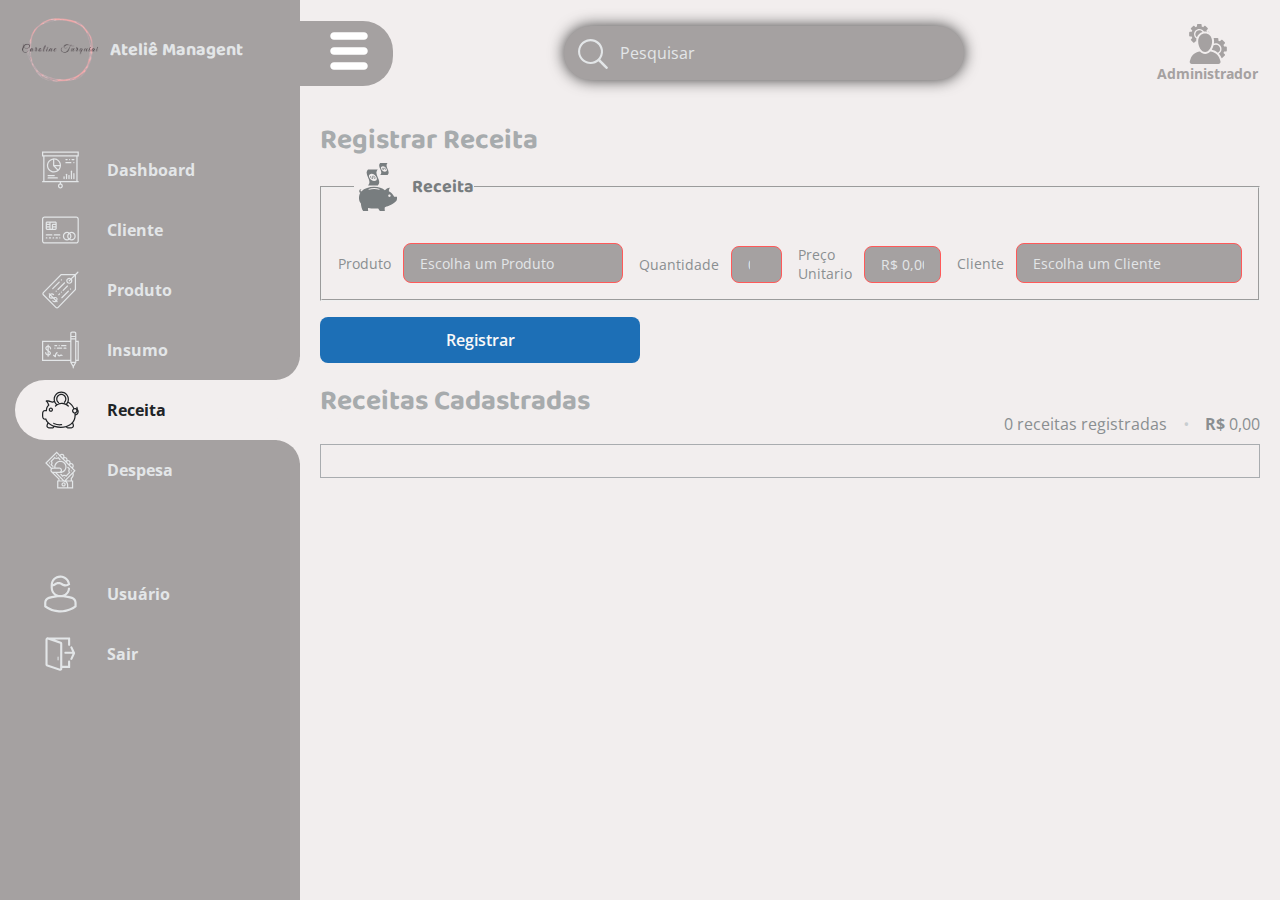
<file: receita.html>
<!DOCTYPE html>
<html lang="pt-br">
<head>
    <!-- PreLoad Fonts -->
    <link rel="preconnect" href="https://fonts.googleapis.com">
    <link rel="preconnect" href="https://fonts.gstatic.com" crossorigin>
    <meta charset="UTF-8">
    <meta name="viewport" content="width=device-width, initial-scale=1.0">
    <title>Tuarquiai Ateliê - Sistema Administrativo</title>
    <!-- Google Fonts -->
    <link href="https://fonts.googleapis.com/css2?family=Baloo+2:wght@400..800&family=Leckerli+One&family=Open+Sans:ital,wght@0,300..800;1,300..800&display=swap" rel="stylesheet">
    <!-- CSS -->
     <link rel="stylesheet" href="style/index.css">
</head>
<body>
    <div id="app">
        <aside id="aside-menu">
            <div class="logo">
                <img src="Assets/img/logo-removebg.png" alt="Logomarca">
                <p class="title">Ateliê Managent</p>
            </div>
            <ul>
                <li class="menu_item">
                    <a href="index.html">
                        <div class="icon-menu">
                            <svg fill="#000000" version="1.1" id="Capa_1" xmlns="http://www.w3.org/2000/svg" xmlns:xlink="http://www.w3.org/1999/xlink" 
                                viewBox="0 0 60 60" xml:space="preserve">
                                <g>
                                    <path d="M60,8V0H0v8h2v40H1c-0.553,0-1,0.447-1,1s0.447,1,1,1h1h27v2c0,0.047,0.021,0.088,0.027,0.134
                                    C27.292,52.571,26,54.131,26,56c0,2.206,1.794,4,4,4s4-1.794,4-4c0-1.869-1.292-3.429-3.027-3.866C30.979,52.088,31,52.047,31,52
                                    v-2h27h1c0.553,0,1-0.447,1-1s-0.447-1-1-1h-1V8H60z M32,56c0,1.103-0.897,2-2,2s-2-0.897-2-2s0.897-2,2-2S32,54.897,32,56z M2,2
                                    h56v4H2V2z M56,48H4V8h52V48z"/>
                                    <path d="M36,45c0.553,0,1-0.447,1-1v-3c0-0.553-0.447-1-1-1s-1,0.447-1,1v3C35,44.553,35.447,45,36,45z"/>
                                    <path d="M40,36c-0.553,0-1,0.447-1,1v7c0,0.553,0.447,1,1,1s1-0.447,1-1v-7C41,36.447,40.553,36,40,36z"/>
                                    <path d="M44,38c-0.553,0-1,0.447-1,1v5c0,0.553,0.447,1,1,1s1-0.447,1-1v-5C45,38.447,44.553,38,44,38z"/>
                                    <path d="M48,31c-0.553,0-1,0.447-1,1v12c0,0.553,0.447,1,1,1s1-0.447,1-1V32C49,31.447,48.553,31,48,31z"/>
                                    <path d="M52,35c-0.553,0-1,0.447-1,1v8c0,0.553,0.447,1,1,1s1-0.447,1-1v-8C53,35.447,52.553,35,52,35z"/>
                                    <path d="M10,40h10c0.553,0,1-0.447,1-1s-0.447-1-1-1H10c-0.553,0-1,0.447-1,1S9.447,40,10,40z"/>
                                    <path d="M25,42H10c-0.553,0-1,0.447-1,1s0.447,1,1,1h15c0.553,0,1-0.447,1-1S25.553,42,25,42z"/>
                                    <path d="M19.5,34c2.879,0,5.508-1.071,7.528-2.827c0.028-0.022,0.062-0.032,0.088-0.058c0.016-0.016,0.021-0.037,0.036-0.054
                                    c2.125-1.901,3.542-4.571,3.799-7.574l0.019-0.016l0.02-0.44c0.004-0.088-0.004-0.174-0.002-0.262C30.988,22.679,31,22.591,31,22.5
                                    c0-0.122-0.015-0.241-0.018-0.362c-0.006-0.177-0.013-0.354-0.027-0.53c-0.018-0.239-0.047-0.474-0.08-0.708
                                    c-0.02-0.142-0.04-0.284-0.065-0.425c-0.047-0.263-0.106-0.521-0.17-0.778c-0.029-0.115-0.056-0.231-0.089-0.345
                                    c-0.076-0.265-0.164-0.525-0.258-0.782c-0.04-0.11-0.078-0.221-0.121-0.33c-0.096-0.241-0.205-0.475-0.317-0.707
                                    c-0.06-0.124-0.116-0.25-0.18-0.372c-0.103-0.195-0.216-0.382-0.33-0.57c-0.091-0.152-0.178-0.306-0.276-0.454
                                    c-0.088-0.131-0.185-0.255-0.278-0.383c-0.138-0.19-0.272-0.382-0.422-0.564c0-0.001-0.001-0.001-0.002-0.002
                                    c-0.233-0.283-0.476-0.558-0.737-0.819c-0.248-0.248-0.511-0.478-0.779-0.701c-0.015-0.013-0.029-0.027-0.045-0.04
                                    c-0.17-0.14-0.35-0.265-0.527-0.394c-0.142-0.104-0.281-0.212-0.428-0.31c-0.13-0.086-0.264-0.161-0.397-0.242
                                    c-0.21-0.128-0.42-0.254-0.638-0.368c-0.096-0.05-0.194-0.094-0.291-0.141c-0.262-0.128-0.527-0.249-0.8-0.357
                                    c-0.076-0.03-0.153-0.056-0.229-0.084c-0.292-0.109-0.587-0.208-0.889-0.293c-0.079-0.022-0.158-0.041-0.238-0.061
                                    c-0.291-0.075-0.585-0.141-0.884-0.193c-0.11-0.019-0.221-0.034-0.332-0.051c-0.261-0.038-0.523-0.069-0.79-0.089
                                    c-0.159-0.012-0.318-0.018-0.477-0.024C19.758,11.015,19.631,11,19.5,11c-0.093,0-0.183,0.012-0.275,0.014
                                    c-0.086,0.002-0.171-0.006-0.256-0.002l-0.395,0.024l-0.01,0.011C12.66,11.527,8,16.475,8,22.5C8,28.841,13.159,34,19.5,34z
                                    M26.411,28.997L21.414,24h7.456C28.564,25.917,27.686,27.643,26.411,28.997z M20.298,13.04c0.104,0.008,0.208,0.018,0.311,0.03
                                    c0.227,0.027,0.451,0.061,0.673,0.103c0.067,0.013,0.134,0.024,0.201,0.038c0.272,0.058,0.541,0.126,0.804,0.207
                                    c0.016,0.005,0.033,0.009,0.049,0.014c2.962,0.928,5.304,3.27,6.232,6.232c0.005,0.016,0.009,0.033,0.014,0.049
                                    c0.081,0.263,0.149,0.531,0.207,0.804c0.014,0.067,0.025,0.134,0.038,0.201c0.042,0.222,0.076,0.446,0.103,0.673
                                    c0.012,0.103,0.021,0.207,0.03,0.311c0.008,0.098,0.01,0.199,0.015,0.298H20v-8.975C20.099,13.031,20.199,13.032,20.298,13.04z
                                    M18,13.13v9.833l0.001,0.031c0,0.005,0.001,0.009,0.001,0.014L18.037,24h0.549l6.31,6.31C23.362,31.373,21.504,32,19.5,32
                                    c-5.238,0-9.5-4.262-9.5-9.5C10,17.773,13.474,13.853,18,13.13z"/>
                                    <path d="M39,19h8c0.553,0,1-0.447,1-1s-0.447-1-1-1h-8c-0.553,0-1,0.447-1,1S38.447,19,39,19z"/>
                                    <path d="M51.29,17.29C51.109,17.479,51,17.74,51,18s0.109,0.52,0.29,0.71C51.479,18.89,51.74,19,52,19s0.52-0.11,0.71-0.29
                                    C52.89,18.52,53,18.26,53,18s-0.11-0.521-0.29-0.71C52.34,16.92,51.66,16.92,51.29,17.29z"/>
                                    <path d="M49,14h3c0.553,0,1-0.447,1-1s-0.447-1-1-1h-3c-0.553,0-1,0.447-1,1S48.447,14,49,14z"/>
                                    <path d="M39,14h2c0.553,0,1-0.447,1-1s-0.447-1-1-1h-2c-0.553,0-1,0.447-1,1S38.447,14,39,14z"/>
                                    <path d="M45,14c0.26,0,0.52-0.11,0.71-0.29C45.89,13.52,46,13.26,46,13c0-0.271-0.11-0.521-0.29-0.71c-0.37-0.37-1.05-0.37-1.42,0
                                    C44.109,12.479,44,12.74,44,13s0.109,0.52,0.29,0.71C44.479,13.89,44.74,14,45,14z"/>
                                </g>
                            </svg>
                        </div>
                        <p>Dashboard</p>
                    </a>
                </li>

                <li class="menu_item">
                    <a href="cliente.html">
                        <div class="icon-menu">
                            <svg fill="#000000" viewBox="0 0 60 60" id="Capa_1" version="1.1" xml:space="preserve" xmlns="http://www.w3.org/2000/svg" xmlns:xlink="http://www.w3.org/1999/xlink"><g id="SVGRepo_bgCarrier" stroke-width="0"></g><g id="SVGRepo_tracerCarrier" stroke-linecap="round" stroke-linejoin="round"></g>
                                <g id="SVGRepo_iconCarrier"> <g> <path d="M55.783,8H4.217C1.892,8,0,9.892,0,12.217v35.566C0,50.108,1.892,52,4.217,52h51.566C58.108,52,60,50.108,60,47.783V12.217 C60,9.892,58.108,8,55.783,8z M58,47.783C58,49.005,57.006,50,55.783,50H4.217C2.994,50,2,49.005,2,47.783V12.217 C2,10.995,2.994,10,4.217,10h51.566C57.006,10,58,10.995,58,12.217V47.783z"></path> <path d="M16,37H7c-0.553,0-1,0.448-1,1s0.447,1,1,1h9c0.553,0,1-0.448,1-1S16.553,37,16,37z"></path> <path d="M29,37h-9c-0.553,0-1,0.448-1,1s0.447,1,1,1h9c0.553,0,1-0.448,1-1S29.553,37,29,37z"></path> <path d="M8,42H7c-0.553,0-1,0.448-1,1s0.447,1,1,1h1c0.553,0,1-0.448,1-1S8.553,42,8,42z"></path> <path d="M14,42h-2c-0.553,0-1,0.448-1,1s0.447,1,1,1h2c0.553,0,1-0.448,1-1S14.553,42,14,42z"></path> <path d="M19,42h-1c-0.553,0-1,0.448-1,1s0.447,1,1,1h1c0.553,0,1-0.448,1-1S19.553,42,19,42z"></path> <path d="M25,42h-2c-0.553,0-1,0.448-1,1s0.447,1,1,1h2c0.553,0,1-0.448,1-1S25.553,42,25,42z"></path> <path d="M28.29,42.29C28.109,42.48,28,42.74,28,43c0,0.26,0.109,0.52,0.29,0.71C28.479,43.89,28.74,44,29,44s0.52-0.11,0.71-0.29 C29.89,43.52,30,43.26,30,43c0-0.26-0.11-0.52-0.29-0.71C29.33,41.92,28.649,41.92,28.29,42.29z"></path> <path d="M48,33c-1.276,0-2.469,0.349-3.5,0.947C43.469,33.349,42.276,33,41,33c-3.859,0-7,3.14-7,7s3.141,7,7,7 c1.276,0,2.469-0.349,3.5-0.947C45.531,46.651,46.724,47,48,47c3.859,0,7-3.14,7-7S51.859,33,48,33z M46,40 c0,1.394-0.576,2.654-1.5,3.562C43.576,42.654,43,41.394,43,40s0.576-2.654,1.5-3.562C45.424,37.346,46,38.606,46,40z M36,40 c0-2.757,2.243-5,5-5c0.631,0,1.23,0.13,1.787,0.345C41.68,36.583,41,38.212,41,40s0.68,3.417,1.787,4.655 C42.23,44.87,41.631,45,41,45C38.243,45,36,42.757,36,40z M48,45c-0.631,0-1.23-0.13-1.787-0.345C47.32,43.417,48,41.788,48,40 s-0.68-3.417-1.787-4.655C46.77,35.13,47.369,35,48,35c2.757,0,5,2.243,5,5S50.757,45,48,45z"></path> <path d="M8.255,30h6h1.49h6C22.988,30,24,28.988,24,27.745v-8v-1.49C24,17.012,22.988,16,21.745,16h-7.49h-6 C7.012,16,6,17.012,6,18.255v9.49C6,28.988,7.012,30,8.255,30z M12,24H8v-2h4V24z M8,27.745V26h4v1.745 c0,0.087,0.016,0.17,0.026,0.255H8.255C8.114,28,8,27.886,8,27.745z M22,24h-4v-1.745C18,22.114,18.114,22,18.255,22h3.49 c0.087,0,0.17-0.016,0.255-0.026V24z M21.745,28h-3.771C17.984,27.915,18,27.832,18,27.745V26h4v1.745 C22,27.886,21.886,28,21.745,28z M21.745,18C21.886,18,22,18.114,22,18.255v1.49C22,19.886,21.886,20,21.745,20h-3.49 C17.012,20,16,21.012,16,22.255v5.49C16,27.886,15.886,28,15.745,28h-1.49C14.114,28,14,27.886,14,27.745v-9.49 C14,18.114,14.114,18,14.255,18H21.745z M8.255,18h3.771C12.016,18.085,12,18.168,12,18.255V20H8v-1.745 C8,18.114,8.114,18,8.255,18z"></path> </g> <g></g> <g></g> <g></g> <g></g> <g></g> <g></g> <g></g> <g></g> <g></g> <g></g> <g></g> <g></g> <g></g> <g></g> <g></g> </g>
                            </svg>
                        </div>
                        <p>Cliente</p>
                    </a>
                </li>

                <li class="menu_item">
                    <a href="produto.html">
                        <div class="icon-menu">
                            <svg fill="#000000" viewBox="0 0 59.998 59.998" id="Capa_1" version="1.1" xml:space="preserve" xmlns="http://www.w3.org/2000/svg" xmlns:xlink="http://www.w3.org/1999/xlink"><g id="SVGRepo_bgCarrier" stroke-width="0"></g>
                                <g id="SVGRepo_tracerCarrier" stroke-linecap="round" stroke-linejoin="round"></g><g id="SVGRepo_iconCarrier"> <g> <path d="M59.206,0.293c-0.391-0.391-1.023-0.391-1.414,0L54.085,4H30.802L1.532,33.511c-0.666,0.666-1.033,1.553-1.033,2.495 s0.367,1.829,1.033,2.495l20.466,20.466c0.687,0.687,1.588,1.031,2.491,1.031c0.907,0,1.814-0.347,2.509-1.041l28.501-29.271V5.414 l3.707-3.707C59.597,1.316,59.597,0.684,59.206,0.293z M53.499,28.874L25.574,57.553c-0.596,0.596-1.566,0.596-2.162,0 L2.946,37.087c-0.596-0.596-0.596-1.566,0.003-2.165L31.636,6h20.449l-4.833,4.833C46.461,10.309,45.516,10,44.499,10 c-2.757,0-5,2.243-5,5s2.243,5,5,5s5-2.243,5-5c0-1.017-0.309-1.962-0.833-2.753l4.833-4.833V28.874z M47.499,15 c0,1.654-1.346,3-3,3s-3-1.346-3-3s1.346-3,3-3c0.462,0,0.894,0.114,1.285,0.301l-1.992,1.992c-0.391,0.391-0.391,1.023,0,1.414 C43.987,15.902,44.243,16,44.499,16s0.512-0.098,0.707-0.293l1.992-1.992C47.386,14.106,47.499,14.538,47.499,15z"></path> <path d="M42.246,31.281L31.64,41.888c-0.391,0.391-0.391,1.023,0,1.414c0.195,0.195,0.451,0.293,0.707,0.293 s0.512-0.098,0.707-0.293L43.66,32.695c0.391-0.391,0.391-1.023,0-1.414S42.637,30.891,42.246,31.281z"></path> <path d="M45.779,27.74c-0.181,0.189-0.29,0.449-0.29,0.71c0,0.27,0.109,0.529,0.29,0.71c0.189,0.189,0.449,0.29,0.71,0.29 c0.26,0,0.52-0.101,0.699-0.29c0.19-0.181,0.301-0.44,0.301-0.71c0-0.261-0.11-0.521-0.301-0.71 C46.818,27.37,46.159,27.37,45.779,27.74z"></path> <path d="M37.296,19.26c0.391-0.391,0.391-1.023,0-1.414c-0.391-0.391-1.023-0.391-1.414,0L25.275,28.453 c-0.391,0.391-0.391,1.023,0,1.414c0.195,0.195,0.451,0.293,0.707,0.293s0.512-0.098,0.707-0.293L37.296,19.26z"></path> <path d="M33.761,31.281c0.195,0.195,0.451,0.293,0.707,0.293s0.512-0.098,0.707-0.293l7.071-7.071c0.391-0.391,0.391-1.023,0-1.414 s-1.023-0.391-1.414,0l-7.071,7.071C33.37,30.258,33.37,30.891,33.761,31.281z"></path> <path d="M28.104,35.523l-1.414,1.414c-0.391,0.391-0.391,1.023,0,1.414c0.195,0.195,0.451,0.293,0.707,0.293 s0.512-0.098,0.707-0.293l1.414-1.414c0.391-0.391,0.391-1.023,0-1.414S28.494,35.133,28.104,35.523z"></path> <path d="M17.497,28.745c0.256,0,0.512-0.098,0.707-0.293l10.606-10.606c0.391-0.391,0.391-1.023,0-1.414s-1.023-0.391-1.414,0 L16.79,27.038c-0.391,0.391-0.391,1.023,0,1.414C16.985,28.647,17.241,28.745,17.497,28.745z"></path> <path d="M31.639,14.6c0.26,0,0.521-0.1,0.71-0.29c0.181-0.189,0.29-0.439,0.29-0.71c0-0.26-0.109-0.52-0.3-0.71 c-0.37-0.37-1.03-0.37-1.41,0.01c-0.18,0.181-0.29,0.44-0.29,0.7s0.11,0.521,0.29,0.71C31.119,14.5,31.379,14.6,31.639,14.6z"></path> <path d="M22.449,31.28c-0.19,0.189-0.29,0.439-0.29,0.71c0,0.27,0.1,0.52,0.29,0.699c0.18,0.19,0.439,0.301,0.71,0.301 c0.26,0,0.52-0.11,0.699-0.29c0.19-0.19,0.301-0.45,0.301-0.71c0-0.261-0.11-0.521-0.301-0.71 C23.489,30.91,22.818,30.91,22.449,31.28z"></path> <path d="M32.349,34.109c0.181-0.18,0.29-0.439,0.29-0.71c0-0.26-0.109-0.52-0.29-0.71c-0.38-0.37-1.04-0.37-1.42,0 c-0.18,0.19-0.29,0.45-0.29,0.71c0,0.271,0.11,0.521,0.29,0.71c0.19,0.19,0.45,0.29,0.71,0.29S32.159,34.3,32.349,34.109z"></path> <path d="M24.651,47.627c0.615-0.929,0.909-2.041,0.814-3.172c-0.078-0.944-0.533-1.797-1.28-2.403 c-0.765-0.619-1.769-0.903-2.738-0.781l-2.802,0.35l-3.846-3.846c1.114-0.529,2.485-0.344,3.406,0.577 c0.391,0.391,1.023,0.391,1.414,0s0.391-1.023,0-1.414c-1.707-1.707-4.352-1.918-6.293-0.635l-0.779-0.779 c-0.391-0.391-1.023-0.391-1.414,0s-0.391,1.023,0,1.414l0.781,0.781c-0.614,0.928-0.908,2.041-0.813,3.172 c0.078,0.943,0.533,1.797,1.279,2.402c0.765,0.619,1.763,0.904,2.739,0.783l2.802-0.35l3.836,3.836 c-1.111,0.501-2.51,0.318-3.396-0.568c-0.391-0.391-1.023-0.391-1.414,0c-0.391,0.39-0.391,1.023,0,1.414 c0.943,0.944,2.199,1.465,3.535,1.465c0.996,0,1.946-0.291,2.757-0.829l0.622,0.622c0.195,0.195,0.451,0.293,0.707,0.293 s0.512-0.098,0.707-0.293c0.391-0.391,0.391-1.023,0-1.414L24.651,47.627z M14.871,42.092c-0.438,0.054-0.889-0.072-1.231-0.352 c-0.319-0.26-0.514-0.62-0.547-1.016c-0.044-0.536,0.07-1.059,0.295-1.532l2.742,2.742L14.871,42.092z M21.695,43.255 c0.433-0.059,0.886,0.072,1.229,0.351c0.32,0.26,0.515,0.62,0.548,1.016c0.044,0.536-0.07,1.059-0.296,1.532l-2.741-2.741 L21.695,43.255z"></path> </g> <g></g> <g></g> <g></g> <g></g> <g></g> <g></g> <g></g> <g></g> <g></g> <g></g> <g></g> <g></g> <g></g> <g></g> <g></g> </g>
                            </svg>
                        </div>
                        <p>Produto</p>
                    </a>
                </li>

                <li class="menu_item">
                    <a href="insumo.html">
                        <div class="icon-menu">
                            <svg fill="#000000" viewBox="0 0 60 60" id="Capa_1" version="1.1" xml:space="preserve" xmlns="http://www.w3.org/2000/svg" xmlns:xlink="http://www.w3.org/1999/xlink">
                                <g id="SVGRepo_bgCarrier" stroke-width="0"></g><g id="SVGRepo_tracerCarrier" stroke-linecap="round" stroke-linejoin="round"></g><g id="SVGRepo_iconCarrier"> <g> <path d="M60,15h-4v-2V7V2.985C56,1.339,54.661,0,53.015,0h-4.03C47.339,0,46,1.339,46,2.985V7v6v2H0v33h46v2.266l4,7V59 c0,0.553,0.448,1,1,1s1-0.447,1-1v-1.734l4-7V48h4V15z M54,11h-6V9h6V11z M48,2.985C48,2.442,48.442,2,48.985,2h4.03 C53.558,2,54,2.442,54,2.985V7h-6V2.985z M2,46V17h44v29H2z M51,54.984L48.723,51h4.554L51,54.984z M54,49h-6v-1V15v-2h6v2v33V49z M58,46h-2V17h2V46z"></path> <path d="M39,26h-3c-0.552,0-1,0.447-1,1s0.448,1,1,1h3c0.552,0,1-0.447,1-1S39.552,26,39,26z"></path> <path d="M21,24h3c0.552,0,1-0.447,1-1s-0.448-1-1-1h-3c-0.552,0-1,0.447-1,1S20.448,24,21,24z"></path> <path d="M39,22h-7c-0.552,0-1,0.447-1,1s0.448,1,1,1h7c0.552,0,1-0.447,1-1S39.552,22,39,22z"></path> <path d="M28,24c0.26,0,0.52-0.11,0.71-0.29C28.89,23.52,29,23.26,29,23s-0.11-0.521-0.29-0.71c-0.38-0.37-1.05-0.37-1.42,0 C27.11,22.479,27,22.74,27,23s0.11,0.52,0.29,0.71C27.48,23.89,27.73,24,28,24z"></path> <path d="M24,27c0,0.553,0.448,1,1,1h7c0.552,0,1-0.447,1-1s-0.448-1-1-1h-7C24.448,26,24,26.447,24,27z"></path> <path d="M21,28c0.26,0,0.52-0.11,0.71-0.29C21.89,27.52,22,27.26,22,27c0-0.271-0.11-0.521-0.29-0.71c-0.38-0.37-1.05-0.37-1.42,0 C20.11,26.479,20,26.729,20,27c0,0.26,0.11,0.52,0.29,0.71C20.48,27.89,20.73,28,21,28z"></path> <path d="M11,23.101V22c0-0.553-0.448-1-1-1s-1,0.447-1,1v1.105c-1.091,0.222-2.085,0.801-2.818,1.668 c-0.611,0.722-0.894,1.646-0.794,2.603c0.102,0.979,0.606,1.887,1.383,2.491L9,31.6v5.438c-1.161-0.414-2-1.514-2-2.816 c0-0.553-0.448-1-1-1s-1,0.447-1,1c0,2.414,1.721,4.434,4,4.899V40c0,0.553,0.448,1,1,1s1-0.447,1-1v-0.882 c1.091-0.222,2.085-0.801,2.819-1.668c0.611-0.724,0.893-1.648,0.793-2.605c-0.103-0.978-0.606-1.885-1.383-2.488L11,30.622v-5.438 c1.161,0.414,2,1.514,2,2.816c0,0.553,0.448,1,1,1s1-0.447,1-1C15,25.586,13.279,23.566,11,23.101z M12.001,33.935 c0.349,0.271,0.576,0.68,0.622,1.118c0.043,0.41-0.075,0.803-0.331,1.105c-0.348,0.411-0.798,0.699-1.292,0.875v-3.878 L12.001,33.935z M7.999,28.288c-0.35-0.272-0.576-0.681-0.622-1.12c-0.042-0.409,0.075-0.801,0.331-1.104 C8.056,25.653,8.506,25.365,9,25.189v3.877L7.999,28.288z"></path> <path d="M24.145,33.4c-2.19,1.14-2.928,3.321-3.196,5.582c-0.414-0.347-0.828-0.693-1.241-1.04 c-0.98-0.821-2.402,0.586-1.414,1.414c0.935,0.784,1.871,1.567,2.806,2.351c0.658,0.552,1.677,0.203,1.707-0.707 c0.073-2.166,0.175-4.742,2.348-5.873C26.296,34.533,25.286,32.806,24.145,33.4z"></path> <path d="M30.795,37.389c-1.385,0.321-2.961,2.083-3.936,0.106c-0.569-1.154-2.295-0.142-1.727,1.009 c0.517,1.049,1.5,1.783,2.669,1.931c0.594,0.075,1.131-0.009,1.688-0.226c0.409-0.159,1.937-1.307,2.267-0.717 c0.628,1.124,2.356,0.116,1.727-1.009C32.946,37.522,31.859,37.142,30.795,37.389z"></path> </g> <g></g> <g></g> <g></g> <g></g> <g></g> <g></g> <g></g> <g></g> <g></g> <g></g> <g></g> <g></g> <g></g> <g></g> <g></g> </g>
                            </svg>
                        </div>
                        <p>Insumo</p>
                    </a>
                </li>

                <li class="menu_item active">
                    <a href="receita.html">
                        <div class="icon-menu">
                            <svg fill="#000000" version="1.1" id="Capa_1" xmlns="http://www.w3.org/2000/svg" xmlns:xlink="http://www.w3.org/1999/xlink" viewBox="0 0 60 60" xml:space="preserve">
                                <g id="SVGRepo_bgCarrier" stroke-width="0"></g><g id="SVGRepo_tracerCarrier" stroke-linecap="round" stroke-linejoin="round"></g><g id="SVGRepo_iconCarrier"> <g> <path d="M14.457,25.904c-1.93,0-3.5,1.57-3.5,3.5s1.57,3.5,3.5,3.5s3.5-1.57,3.5-3.5S16.387,25.904,14.457,25.904z M14.457,30.904 c-0.827,0-1.5-0.673-1.5-1.5s0.673-1.5,1.5-1.5s1.5,0.673,1.5,1.5S15.284,30.904,14.457,30.904z"></path> <path d="M59.965,32.904c0-1.535-0.584-2.933-1.536-3.995c0.092-1.157-0.096-2.332-0.58-3.415c-0.226-0.505-0.819-0.732-1.321-0.504 c-0.504,0.226-0.73,0.817-0.504,1.321c0.158,0.354,0.266,0.722,0.338,1.096c-0.735-0.321-1.544-0.502-2.396-0.502 c-0.059,0-0.11,0.024-0.167,0.034c-0.112-0.008-0.219-0.034-0.333-0.034c-0.246,0-0.482,0.034-0.717,0.072 c-1.874-4.454-5.11-8.074-9.437-10.554c0.419-1.257,0.645-2.579,0.645-3.922c0-6.893-5.607-12.5-12.5-12.5s-12.5,5.607-12.5,12.5 c0,0.94,0.108,1.863,0.309,2.756c-0.892,0.292-1.684,0.573-2.31,0.82c-4.385-1.751-7.24-2.354-9.793-2.07 c-0.607,0.067-1.084,0.516-1.187,1.116c-0.104,0.608,0.202,1.197,0.76,1.465c1.358,0.654,1.936,2.238,2.548,3.916 c0.153,0.421,0.311,0.851,0.482,1.272c-2.608,2.7-3.09,4.888-3.557,8.129H4.949c-3.123,0-4.914,2.222-4.914,6.096v3.607 c0,3.943,1.837,6.297,4.914,6.297h0.617c0.732,1.852,1.82,3.543,3.186,5.064l-1.381,3.452c-0.502,1.255-0.35,2.673,0.408,3.792 S9.797,60,11.149,60h6.74c0.852,0,1.607-0.511,1.925-1.303l0.367-0.917c3.191,0.936,6.738,1.44,10.518,1.44 c3.094,0,5.984-0.393,8.616-1.128l0.004,0.015C39.66,59.239,40.683,60,41.866,60h6.017c1.434,0,2.731-0.671,3.56-1.842 s1.03-2.617,0.552-3.97l-1.171-3.319c2.649-3.27,4.143-7.347,4.143-11.966c0-0.03-0.003-0.06-0.003-0.09 C57.797,38.337,59.965,35.872,59.965,32.904z M53.832,33.867l-0.169,0.013c-0.057,0.004-0.113,0.011-0.197,0.024 c-1.378,0-2.5-1.122-2.5-2.5c0-0.156,0.019-0.307,0.046-0.455c0.008-0.042,0.019-0.083,0.028-0.124 c0.026-0.111,0.06-0.218,0.1-0.323c0.014-0.036,0.027-0.073,0.043-0.109c0.119-0.267,0.283-0.509,0.483-0.718 c0.035-0.036,0.073-0.07,0.111-0.104c0.065-0.06,0.133-0.116,0.204-0.169c0.054-0.04,0.109-0.079,0.166-0.115 c0.058-0.036,0.12-0.067,0.181-0.098c0.069-0.035,0.136-0.073,0.209-0.103l0.009-0.004c0.285-0.113,0.594-0.18,0.918-0.18 c1.378,0,2.5,1.122,2.5,2.5C55.965,32.657,55.036,33.687,53.832,33.867z M31.457,2c5.79,0,10.5,4.71,10.5,10.5 c0,1.256-0.227,2.469-0.645,3.608l-0.155,0.375c-0.496,1.199-1.215,2.307-2.096,3.239c-0.124-0.058-0.254-0.095-0.379-0.15 c-0.293-0.127-0.589-0.242-0.888-0.351c-0.258-0.094-0.514-0.19-0.775-0.271c-0.283-0.086-0.569-0.153-0.855-0.223 c-0.521-0.128-1.045-0.228-1.573-0.302c-0.25-0.035-0.5-0.079-0.751-0.102c-0.312-0.029-0.624-0.035-0.938-0.045 c-0.256-0.008-0.511-0.016-0.767-0.012c-0.3,0.005-0.599,0.021-0.898,0.043c-0.284,0.021-0.566,0.052-0.849,0.088 c-0.27,0.035-0.539,0.067-0.807,0.116c-0.383,0.069-0.762,0.161-1.141,0.258c-0.165,0.043-0.333,0.073-0.497,0.121 c-0.55,0.161-1.092,0.357-1.625,0.58c-0.122,0.051-0.24,0.113-0.361,0.167c-0.428,0.191-0.85,0.4-1.263,0.632 c-0.059,0.033-0.121,0.056-0.179,0.09c-0.333-0.294-0.643-0.611-0.934-0.943c-0.04-0.045-0.075-0.093-0.114-0.138 c-0.261-0.308-0.507-0.628-0.731-0.964c-0.017-0.026-0.034-0.051-0.051-0.077c-0.495-0.759-0.896-1.583-1.186-2.46l-0.109-0.335 c-0.276-0.944-0.432-1.931-0.432-2.945C20.957,6.71,25.667,2,31.457,2z M17.889,58h-6.74c-0.698,0-1.322-0.332-1.713-0.909 s-0.467-1.281-0.208-1.928l1.06-2.651c2.171,1.931,4.868,3.502,7.965,4.635L17.889,58z M49.809,57.003 C49.361,57.637,48.659,58,47.882,58h-6.017c-0.293,0-0.546-0.188-0.63-0.469l-0.016-0.052c3.171-1.145,5.901-2.822,8.073-4.936 l0.816,2.311C50.367,55.586,50.258,56.369,49.809,57.003z M48.161,50.812c-0.008,0.008-0.016,0.018-0.024,0.026 c-0.404,0.41-0.836,0.798-1.285,1.173c-0.109,0.091-0.223,0.177-0.335,0.266c-0.333,0.265-0.678,0.519-1.033,0.765 c-0.154,0.107-0.307,0.216-0.465,0.319c-0.451,0.294-0.917,0.576-1.401,0.839c-0.164,0.089-0.336,0.169-0.503,0.254 C42.751,54.64,42.38,54.819,42,54.987c-0.207,0.091-0.414,0.181-0.625,0.267c-0.452,0.184-0.915,0.357-1.388,0.516 c-0.105,0.035-0.205,0.077-0.311,0.111l-0.042,0.013c-2.684,0.859-5.687,1.324-8.935,1.324c-4.119,0-7.97-0.666-11.344-1.86 c-0.199-0.07-0.399-0.138-0.594-0.211c-5.708-2.162-9.943-5.889-11.553-10.57l-0.232-0.675H4.949c-2.409,0-2.914-2.336-2.914-4.297 V36c0-4.096,2.193-4.096,2.914-4.096h3l0.12-0.862c0.524-3.747,0.787-5.628,3.582-8.322l0.517-0.498l-0.306-0.649 c-0.253-0.537-0.469-1.128-0.698-1.755c-0.48-1.317-1.005-2.756-1.989-3.848c1.905,0.145,4.205,0.81,7.406,2.11l0.382,0.155 l0.38-0.159c0.613-0.256,1.508-0.579,2.532-0.915c0.199,0.494,0.431,0.972,0.692,1.436c0.02,0.036,0.041,0.072,0.061,0.109 c0.236,0.41,0.496,0.806,0.779,1.188c0.05,0.069,0.098,0.139,0.15,0.206c0.265,0.343,0.551,0.67,0.853,0.987 c0.074,0.078,0.141,0.16,0.216,0.236c0.063,0.063,0.126,0.125,0.19,0.186c-0.542,0.416-1.07,0.857-1.566,1.352 c-0.391,0.391-0.391,1.023,0,1.414s1.023,0.391,1.414,0c0.653-0.653,1.357-1.223,2.097-1.716l0.16-0.103 c0.305-0.197,0.616-0.379,0.932-0.55c0.128-0.069,0.258-0.132,0.387-0.197c0.252-0.126,0.506-0.244,0.763-0.354 c0.102-0.043,0.202-0.089,0.305-0.13c0.363-0.144,0.731-0.273,1.102-0.385c0.062-0.019,0.125-0.034,0.187-0.052 c0.363-0.103,0.728-0.194,1.097-0.267c0.035-0.007,0.07-0.015,0.105-0.022c2.579-0.491,5.272-0.242,7.735,0.746 c0.024,0.01,0.048,0.019,0.072,0.029c1.643,0.67,3.183,1.67,4.515,3.001c0.195,0.195,0.451,0.293,0.707,0.293 s0.512-0.098,0.707-0.293c0.391-0.391,0.391-1.023,0-1.414c-0.828-0.828-1.731-1.535-2.68-2.14c0.081-0.093,0.15-0.194,0.228-0.289 c0.136-0.166,0.272-0.332,0.4-0.506c0.125-0.169,0.243-0.342,0.36-0.517c0.096-0.144,0.188-0.289,0.278-0.437 c0.118-0.194,0.232-0.389,0.339-0.588c0.023-0.043,0.051-0.084,0.073-0.127c3.829,2.25,6.701,5.487,8.376,9.447 c-0.206,0.141-0.393,0.304-0.571,0.475c-0.032,0.031-0.064,0.062-0.095,0.094c-0.377,0.386-0.679,0.834-0.895,1.328 c-0.013,0.029-0.027,0.056-0.039,0.085c-0.1,0.242-0.178,0.494-0.235,0.754c-0.01,0.047-0.018,0.095-0.026,0.143 c-0.049,0.268-0.083,0.54-0.083,0.82c0,0.298,0.032,0.587,0.088,0.869c0.019,0.095,0.053,0.183,0.078,0.275 c0.048,0.182,0.097,0.364,0.167,0.537c0.042,0.104,0.098,0.2,0.147,0.3c0.074,0.15,0.149,0.299,0.239,0.439 c0.064,0.099,0.137,0.19,0.208,0.283c0.097,0.127,0.194,0.252,0.304,0.368c0.082,0.087,0.17,0.167,0.259,0.248 c0.116,0.106,0.236,0.206,0.363,0.299c0.098,0.072,0.198,0.138,0.301,0.202c0.134,0.083,0.272,0.157,0.415,0.225 c0.11,0.053,0.22,0.103,0.334,0.146c0.151,0.058,0.306,0.103,0.464,0.144c0.118,0.031,0.234,0.063,0.356,0.084 c0.049,0.009,0.095,0.027,0.145,0.034c0.089,1.006,0.134,2.027,0.134,3.044C52.965,43.612,51.219,47.7,48.161,50.812z M54.903,36.781c-0.021-0.371-0.062-0.737-0.094-1.105c1.59-0.502,2.797-1.848,3.081-3.522c0.046,0.243,0.076,0.493,0.076,0.75 C57.965,34.785,56.655,36.357,54.903,36.781z"></path> <path d="M26.331,18.692c0.183,0.141,0.398,0.209,0.612,0.209c0.298,0,0.594-0.133,0.791-0.387c0.338-0.437,0.259-1.065-0.178-1.403 c-1.577-1.222-2.482-3.061-2.482-5.043c0-3.52,2.863-6.383,6.383-6.383s6.383,2.863,6.383,6.383c0,1.792-0.73,3.455-2.056,4.681 c-0.405,0.375-0.43,1.007-0.055,1.413c0.375,0.405,1.007,0.43,1.413,0.055c1.714-1.585,2.697-3.827,2.697-6.149 c0-4.622-3.761-8.383-8.383-8.383s-8.383,3.761-8.383,8.383C23.074,14.673,24.261,17.088,26.331,18.692z"></path> <path d="M31.871,53.004c-4.542,0.393-8.312-0.206-12.227-1.939c-0.506-0.223-1.096,0.004-1.319,0.51 c-0.224,0.505,0.005,1.096,0.51,1.319c3.386,1.499,6.781,2.222,10.513,2.222c0.878,0,1.776-0.04,2.696-0.12 c0.55-0.047,0.958-0.532,0.91-1.082C32.906,53.364,32.419,52.945,31.871,53.004z"></path> </g> </g>
                            </svg>
                        </div>

                        <p>Receita</p>
                    </a>
                </li>

                <li class="menu_item">
                    <a href="despesa.html">
                        <div class="icon-menu">
                            <svg fill="#000000" version="1.1" id="Capa_1" xmlns="http://www.w3.org/2000/svg" xmlns:xlink="http://www.w3.org/1999/xlink" viewBox="0 0 59.65 59.65" xml:space="preserve">
                                <g id="SVGRepo_bgCarrier" stroke-width="0"></g><g id="SVGRepo_tracerCarrier" stroke-linecap="round" stroke-linejoin="round"></g><g id="SVGRepo_iconCarrier"> <g> <path d="M35.033,49.65c-1.93,0-3.5,1.57-3.5,3.5s1.57,3.5,3.5,3.5s3.5-1.57,3.5-3.5S36.963,49.65,35.033,49.65z M35.033,54.65 c-0.827,0-1.5-0.673-1.5-1.5s0.673-1.5,1.5-1.5s1.5,0.673,1.5,1.5S35.861,54.65,35.033,54.65z"></path> <path d="M13.568,21.211l3.535,3.535c0.195,0.195,0.451,0.293,0.707,0.293s0.512-0.098,0.707-0.293c0.391-0.391,0.391-1.023,0-1.414 l-2.192-2.192c1.101-1.665,1.101-3.85,0-5.515l4.384-4.385c1.621,1.078,3.893,1.078,5.516,0l2.192,2.192 c0.391,0.391,1.023,0.391,1.414,0s0.391-1.023,0-1.414l-3.536-3.536l-0.707,0.707c-1.134,1.133-3.109,1.133-4.243,0l-0.707-0.707 l-7.071,7.071l0.707,0.707c1.169,1.17,1.169,3.073,0,4.243L13.568,21.211z"></path> <path d="M43.337,28.353c-1.101,1.665-1.101,3.85,0,5.515l-4.384,4.385c-1.623-1.079-3.895-1.079-5.516,0l-2.192-2.192 c-0.391-0.391-1.023-0.391-1.414,0s-0.391,1.023,0,1.414l3.536,3.536l0.707-0.707c1.134-1.134,3.109-1.132,4.243,0l0.707,0.707 l7.071-7.071l-0.707-0.707c-1.169-1.17-1.169-3.073,0-4.243l0.707-0.707l-3.535-3.535c-0.391-0.391-1.023-0.391-1.414,0 s-0.391,1.023,0,1.414L43.337,28.353z"></path> <circle cx="47.509" cy="31.11" r="1"></circle> <circle cx="36.195" cy="42.424" r="1"></circle> <path d="M24.174,7.776c0.391-0.391,0.758-1.024,0.368-1.414c-0.391-0.391-1.024-0.391-1.414,0 c-0.391,0.391-0.758,1.024-0.368,1.414C23.151,8.166,23.784,8.166,24.174,7.776z"></path> <circle cx="12.154" cy="18.382" r="1"></circle> <path d="M51.533,37.15c0-0.88-0.143-1.744-0.413-2.58l3.455-3.455l-4.555-4.612c0.943-0.84,1.513-2.05,1.513-3.353 c0-2.481-2.019-4.5-4.5-4.5c-0.182,0-0.362,0.018-0.54,0.04c0.022-0.178,0.04-0.357,0.04-0.54c0-2.481-2.019-4.5-4.5-4.5 c-0.182,0-0.362,0.018-0.54,0.04c0.022-0.178,0.04-0.357,0.04-0.54c0-2.481-2.019-4.5-4.5-4.5c-0.182,0-0.362,0.018-0.54,0.04 c0.022-0.178,0.04-0.357,0.04-0.54c0-2.607-1.738-4.5-4.132-4.5c-1.308,0-2.628,0.566-3.544,1.422L23.847,0L5.075,18.374 l9.243,9.244c-0.494,0.722-0.784,1.593-0.784,2.532c0,1.564,0.804,2.942,2.019,3.748c0.06,0.08,0.132,0.161,0.226,0.241 l10.755,10.715v1.796h-2v13h18h8v-13h-2v-3.029C50.447,42,51.533,39.669,51.533,37.15z M15.533,30.15 c0-0.657,0.26-1.251,0.675-1.697l0.153-0.14c0.348-0.318,0.766-0.528,1.207-0.616c0.151-0.029,0.305-0.047,0.464-0.047h2.201h7.799 c1.378,0,2.5,1.121,2.5,2.5c0,0.162-0.018,0.319-0.048,0.473c-0.211,1.052-1.11,1.892-2.22,1.999l-0.297,0.028h-5.79h-2.828h-1.317 C16.655,32.65,15.533,31.529,15.533,30.15z M24.175,19.089c3.119-3.119,8.194-3.119,11.313,0c1.511,1.511,2.343,3.521,2.343,5.657 s-0.832,4.146-2.343,5.657c-1.005,1.005-2.252,1.709-3.598,2.065c0.108-0.179,0.202-0.367,0.285-0.561 c0.005-0.012,0.008-0.026,0.014-0.038c0.095-0.229,0.166-0.469,0.223-0.715c0.015-0.064,0.028-0.127,0.04-0.191 c0.048-0.265,0.082-0.534,0.082-0.813c0-2.481-2.019-4.5-4.5-4.5h-6.145C21.611,23.232,22.437,20.827,24.175,19.089z M49.533,23.15 c0,0.758-0.347,1.462-0.919,1.928l-3.488-3.532c0.468-0.557,1.159-0.897,1.907-0.897C48.412,20.65,49.533,21.771,49.533,23.15z M44.533,18.15c0,0.743-0.337,1.43-0.888,1.897l-3.488-3.532c0.467-0.537,1.143-0.866,1.876-0.866 C43.412,15.65,44.533,16.771,44.533,18.15z M39.533,13.15c0,0.727-0.326,1.4-0.857,1.866l-3.488-3.531 c0.466-0.517,1.127-0.834,1.844-0.834C38.412,10.65,39.533,11.771,39.533,13.15z M32.401,5.65c1.473,0,2.132,1.256,2.132,2.5 c0,0.712-0.314,1.369-0.825,1.834l-3.45-3.493C30.802,5.998,31.618,5.65,32.401,5.65z M23.823,2.822l3.904,3.952L27.641,6.97l5,5 l0.573,0.573l4.427,4.427l0.573,0.573l4.427,4.427l0.573,0.573l5,5l0.016-0.007l3.526,3.57L36.212,46.65h-0.033l-12-12h3.854 c0.102,0,0.198-0.023,0.299-0.03c0.498,0.076,0.997,0.117,1.494,0.117c2.633,0,5.193-1.038,7.075-2.92 c1.889-1.889,2.929-4.4,2.929-7.071s-1.04-5.183-2.929-7.071c-3.898-3.898-10.243-3.898-14.142,0 c-2.119,2.119-3.152,5.031-2.88,7.976h-1.847c-0.264,0-0.523,0.032-0.78,0.079c-0.083,0.015-0.165,0.031-0.246,0.05 c-0.186,0.045-0.368,0.102-0.546,0.17c-0.155,0.058-0.303,0.128-0.449,0.203c-0.073,0.038-0.149,0.069-0.22,0.11L7.919,18.39 L23.823,2.822z M28.181,43.634c-0.045-0.039-0.092-0.074-0.18-0.14l-8.877-8.844h2.227l12,12h-4.817v-2.718L28.181,43.634z M26.533,57.65v-9h7.678h0.747c0.139,0,0.276,0.011,0.412,0.021l0.824,0.824l0.547-0.547c2.201,0.746,3.791,2.827,3.791,5.276 v3.426H26.533z M48.533,57.65h-6v-3.426c0-2.206-0.954-4.189-2.464-5.574h8.464V57.65z M39.04,46.65l3.729-3.729l6.697-6.697 c0.045,0.306,0.067,0.614,0.067,0.926c0,2.055-0.948,3.947-2.602,5.191l-0.398,0.3v4.009H39.04z"></path> </g> </g>
                            </svg>
                        </div>
                        <p>Despesa</p>
                    </a>
                </li>

            </ul>

            <ul>
                <li class="menu_item">
                    <a href="#">
                        <div class="icon-menu">
                            <svg fill="#ffffff" viewBox="0 0 1920 1920" xmlns="http://www.w3.org/2000/svg">
                                <g id="SVGRepo_bgCarrier" stroke-width="0"></g><g id="SVGRepo_tracerCarrier" stroke-linecap="round" stroke-linejoin="round"></g><g id="SVGRepo_iconCarrier"> <path d="M970.11 1129.48c195.05.903 388.857 30.494 575.888 87.98 88.658 27.22 148.178 107.069 148.178 198.777v155.068c-133.27 94.984-388.969 235.709-734.117 235.709-152.923 0-448.377-31.06-734.118-235.709v-155.068c0-91.708 59.746-171.67 148.744-198.89 193.58-59.406 393.826-87.19 595.426-87.867Zm-2.145-1016.584c184.32 0 341.308 129.882 378.691 307.313-31.962 18.522-65.054 31.51-122.315 31.51-73.637 0-107.068-21.12-149.534-47.774-48.339-30.494-103.002-65.167-208.49-65.167-106.277 0-161.28 34.786-209.844 65.393-28.348 17.845-52.744 33.205-87.868 41.45C595.372 257.8 757.216 112.896 952.153 112.896h15.812Zm611.124 996.593c-106.277-32.64-214.814-56.019-324.48-71.605 128.866-90.579 213.685-239.774 213.685-408.847h-112.941c0 213.685-173.817 387.388-387.388 387.388h-15.812c-213.572 0-387.388-173.703-387.388-387.388v-67.99c70.136-9.713 113.167-36.82 152.019-61.44 42.465-26.767 76.009-47.887 149.534-47.887 72.734 0 106.051 21.007 148.178 47.66 48.565 30.608 103.568 65.28 209.845 65.28 106.278 0 161.506-35.011 214.363-68.555l29.929-18.974-4.066-35.35C1434.864 189.92 1221.292-.045 967.965-.045h-15.812c-275.915 0-500.33 224.527-500.33 508.235v120.847c0 169.412 85.045 318.72 214.137 409.299-109.553 15.247-218.09 38.4-324.48 71.04C204.821 1151.277 113 1274.722 113 1416.237v211.99l22.588 16.942c318.833 239.096 653.365 274.786 824.47 274.786 398.457 0 687.587-172.235 824.471-274.786l22.589-16.941v-211.99c0-141.63-91.709-264.848-228.029-306.75Z" fill-rule="evenodd"></path> </g>
                            </svg>
                        </div>
                        <p>Usuário</p>
                    </a>
                </li>
                <li class="menu_item">
                    <a href="#">
                        <div class="icon-menu">
                            <svg fill="#ffffff" version="1.1" id="Layer_1" xmlns="http://www.w3.org/2000/svg" xmlns:xlink="http://www.w3.org/1999/xlink" viewBox="0 0 70 70" enable-background="new 0 0 70 70" xml:space="preserve"><g id="SVGRepo_bgCarrier" stroke-width="0"></g>
                                <g id="SVGRepo_tracerCarrier" stroke-linecap="round" stroke-linejoin="round"></g><g id="SVGRepo_iconCarrier"> <g> <path d="M62.666,32.316L57.758,21.53c-0.457-1.007-1.646-1.449-2.648-0.992c-1.006,0.457-1.45,1.644-0.992,2.648l3.365,7.397 H44.481c-1.104,0-2,0.896-2,2s0.896,2,2,2h13.69l-4.055,8.912c-0.458,1.004-0.014,2.191,0.992,2.648 c0.269,0.121,0.55,0.18,0.827,0.18c0.76,0,1.486-0.436,1.821-1.172l4.939-10.855c0.104-0.196,0.172-0.407,0.206-0.625 C62.988,33.207,62.901,32.726,62.666,32.316z"></path> <path d="M51.583,47.577c-1.104,0-2,0.895-2,2v8.006h-11V15.269c0-1.722-0.81-3.25-2.445-3.795L24.536,7.583h25.047v9.994 c0,1.104,0.896,2,2,2s2-0.896,2-2v-12c0-1.104,0.003-1.994-1.102-1.994H12.609l-0.325-0.109c-0.413-0.138-0.694-0.205-1.119-0.205 c-0.829,0-1.94,0.258-2.63,0.755C7.492,4.776,6.583,5.983,6.583,7.269v47.572c0,1.721,1.393,3.25,3.026,3.795l24.146,8 c0.413,0.137,0.913,0.205,1.337,0.205c0.83,0,1.395-0.258,2.084-0.756c1.043-0.752,1.407-1.959,1.407-3.244v-1.258h13.898 c1.104,0,1.102-0.902,1.102-2.006v-10C53.583,48.472,52.688,47.577,51.583,47.577z M34.583,62.841l-24-8V7.583V7.504L10.8,7.345 l23.783,7.924V62.841z"></path> <path d="M30.583,47.577c0.553,0,1-0.447,1-1v-6c0-0.553-0.447-1-1-1s-1,0.447-1,1v6C29.583,47.13,30.03,47.577,30.583,47.577z"></path> </g> </g>
                            </svg>
                        </div>
                        <p>Sair</p>
                    </a>
                </li>
            </ul>
        </aside>

        <main id="main-content">
            <header>
                <div class="toggle">
                    <svg fill="#ffffff" viewBox="0 0 32 32" enable-background="new 0 0 32 32" id="Glyph" version="1.1" xml:space="preserve" xmlns="http://www.w3.org/2000/svg" xmlns:xlink="http://www.w3.org/1999/xlink">
                        <g id="SVGRepo_bgCarrier" stroke-width="0"></g><g id="SVGRepo_tracerCarrier" stroke-linecap="round" stroke-linejoin="round"></g><g id="SVGRepo_iconCarrier"><path d="M26,16c0,1.104-0.896,2-2,2H8c-1.104,0-2-0.896-2-2s0.896-2,2-2h16C25.104,14,26,14.896,26,16z" id="XMLID_314_"></path><path d="M26,8c0,1.104-0.896,2-2,2H8c-1.104,0-2-0.896-2-2s0.896-2,2-2h16C25.104,6,26,6.896,26,8z" id="XMLID_315_"></path><path d="M26,24c0,1.104-0.896,2-2,2H8c-1.104,0-2-0.896-2-2s0.896-2,2-2h16C25.104,22,26,22.896,26,24z" id="XMLID_316_"></path></g>
                    </svg>
                </div>

                <div class="search">
                    <label for="search"></label>
                    <input type="text" name="search" id="search" placeholder="Pesquisar">
                    <svg class="search-icon" fill="#ffffff" viewBox="0 0 64 64" version="1.1" xmlns="http://www.w3.org/2000/svg" xmlns:xlink="http://www.w3.org/1999/xlink" xml:space="preserve" xmlns:serif="http://www.serif.com/" style="fill-rule:evenodd;clip-rule:evenodd;stroke-linejoin:round;stroke-miterlimit:2;">
                            <g id="SVGRepo_bgCarrier" stroke-width="0"></g><g id="SVGRepo_tracerCarrier" stroke-linecap="round" stroke-linejoin="round"></g><g id="SVGRepo_iconCarrier"> <rect id="Icons" x="-640" y="-128" width="1280" height="800" style="fill:none;"></rect> <g id="Icons1" serif:id="Icons"> <g id="Strike"> </g> <g id="H1"> </g> <g id="H2"> </g> <g id="H3"> </g> <g id="list-ul"> </g> <g id="hamburger-1"> </g> <g id="hamburger-2"> </g> <g id="list-ol"> </g> <g id="list-task"> </g> <g id="trash"> </g> <g id="vertical-menu"> </g> <g id="horizontal-menu"> </g> <g id="sidebar-2"> </g> <g id="Pen"> </g> <g id="Pen1" serif:id="Pen"> </g> <g id="clock"> </g> <g id="external-link"> </g> <g id="hr"> </g> <g id="info"> </g> <g id="warning"> </g> <g id="plus-circle"> </g> <g id="minus-circle"> </g> <g id="vue"> </g> <g id="cog"> </g> <g id="logo"> </g> <g id="radio-check"> </g> <g id="eye-slash"> </g> <g id="eye"> </g> <g id="toggle-off"> </g> <g id="shredder"> </g> <path d="M39.94,44.142c-3.387,2.507 7.145,-8.263 4.148,-4.169c0.075,-0.006 -0.064,0.221 -0.53,0.79c0,0 8.004,7.95 11.933,11.996c1.364,1.475 -1.097,4.419 -2.769,2.882c-3.558,-3.452 -11.977,-12.031 -11.99,-12.045l-0.792,0.546Z"></path> <path d="M28.179,48.162c5.15,-0.05 10.248,-2.183 13.914,-5.806c4.354,-4.303 6.596,-10.669 5.814,-16.747c-1.34,-10.415 -9.902,-17.483 -19.856,-17.483c-7.563,0 -14.913,4.731 -18.137,11.591c-2.468,5.252 -2.473,11.593 0,16.854c3.201,6.812 10.431,11.518 18.008,11.591c0.086,0 0.172,0 0.257,0Zm-0.236,-3.337c-7.691,-0.074 -14.867,-6.022 -16.294,-13.648c-1.006,-5.376 0.893,-11.194 4.849,-15.012c4.618,-4.459 11.877,-5.952 17.913,-3.425c5.4,2.261 9.442,7.511 10.187,13.295c0.638,4.958 -1.141,10.154 -4.637,13.733c-3.067,3.14 -7.368,5.014 -11.803,5.057c-0.072,0 -0.143,0 -0.215,0Z" style="fill-rule:nonzero;"></path> <g id="spinner--loading--dots-" serif:id="spinner [loading, dots]"> </g> <g id="react"> </g> <g id="check-selected"> </g> <g id="turn-off"> </g> <g id="code-block"> </g> <g id="user"> </g> <g id="coffee-bean"> </g> <g id="coffee-beans"> <g id="coffee-bean1" serif:id="coffee-bean"> </g> </g> <g id="coffee-bean-filled"> </g> <g id="coffee-beans-filled"> <g id="coffee-bean2" serif:id="coffee-bean"> </g> </g> <g id="clipboard"> </g> <g id="clipboard-paste"> </g> <g id="clipboard-copy"> </g> <g id="Layer1"> </g> </g> </g>
                    </svg>
                </div>

                <div class="user">
                    <a href="#">
                        <svg fill="#ffffff" height="200px" width="200px" version="1.1" id="Capa_1" xmlns="http://www.w3.org/2000/svg" xmlns:xlink="http://www.w3.org/1999/xlink" viewBox="0 0 474.565 474.565" xml:space="preserve">
                            <g id="SVGRepo_bgCarrier" stroke-width="0"></g><g id="SVGRepo_tracerCarrier" stroke-linecap="round" stroke-linejoin="round"></g><g id="SVGRepo_iconCarrier"> <g> <path d="M255.204,102.3c-0.606-11.321-12.176-9.395-23.465-9.395C240.078,95.126,247.967,98.216,255.204,102.3z"></path> <path d="M134.524,73.928c-43.825,0-63.997,55.471-28.963,83.37c11.943-31.89,35.718-54.788,66.886-63.826 C163.921,81.685,150.146,73.928,134.524,73.928z"></path> <path d="M43.987,148.617c1.786,5.731,4.1,11.229,6.849,16.438L36.44,179.459c-3.866,3.866-3.866,10.141,0,14.015l25.375,25.383 c1.848,1.848,4.38,2.888,7.019,2.888c2.61,0,5.125-1.04,7.005-2.888l14.38-14.404c2.158,1.142,4.55,1.842,6.785,2.827 c0-0.164-0.016-0.334-0.016-0.498c0-11.771,1.352-22.875,3.759-33.302c-17.362-11.174-28.947-30.57-28.947-52.715 c0-34.592,28.139-62.739,62.723-62.739c23.418,0,43.637,13.037,54.43,32.084c11.523-1.429,22.347-1.429,35.376,1.033 c-1.676-5.07-3.648-10.032-6.118-14.683l14.396-14.411c1.878-1.856,2.918-4.38,2.918-7.004c0-2.625-1.04-5.148-2.918-7.004 l-25.361-25.367c-1.94-1.941-4.472-2.904-7.003-2.904c-2.532,0-5.063,0.963-6.989,2.904l-14.442,14.411 c-5.217-2.764-10.699-5.078-16.444-6.825V9.9c0-5.466-4.411-9.9-9.893-9.9h-35.888c-5.451,0-9.909,4.434-9.909,9.9v20.359 c-5.73,1.747-11.213,4.061-16.446,6.825L75.839,22.689c-1.942-1.941-4.473-2.904-7.005-2.904c-2.531,0-5.077,0.963-7.003,2.896 L36.44,48.048c-1.848,1.864-2.888,4.379-2.888,7.012c0,2.632,1.04,5.148,2.888,7.004l14.396,14.403 c-2.75,5.218-5.063,10.708-6.817,16.438H23.675c-5.482,0-9.909,4.441-9.909,9.915v35.889c0,5.458,4.427,9.908,9.909,9.908H43.987z"></path> <path d="M354.871,340.654c15.872-8.705,26.773-25.367,26.773-44.703c0-28.217-22.967-51.168-51.184-51.168 c-9.923,0-19.118,2.966-26.975,7.873c-4.705,18.728-12.113,36.642-21.803,52.202C309.152,310.022,334.357,322.531,354.871,340.654z "></path> <path d="M460.782,276.588c0-5.909-4.799-10.693-10.685-10.693H428.14c-1.896-6.189-4.411-12.121-7.393-17.75l15.544-15.544 c2.02-2.004,3.137-4.721,3.137-7.555c0-2.835-1.118-5.553-3.137-7.563l-27.363-27.371c-2.08-2.09-4.829-3.138-7.561-3.138 c-2.734,0-5.467,1.048-7.547,3.138l-15.576,15.552c-5.623-2.982-11.539-5.481-17.751-7.369v-21.958 c0-5.901-4.768-10.685-10.669-10.685H311.11c-2.594,0-4.877,1.04-6.739,2.578c3.26,11.895,5.046,24.793,5.046,38.552 c0,8.735-0.682,17.604-1.956,26.423c7.205-2.656,14.876-4.324,22.999-4.324c36.99,0,67.086,30.089,67.086,67.07 c0,23.637-12.345,44.353-30.872,56.303c13.48,14.784,24.195,32.324,31.168,51.976c1.148,0.396,2.344,0.684,3.54,0.684 c2.733,0,5.467-1.04,7.563-3.13l27.379-27.371c2.004-2.004,3.106-4.721,3.106-7.555s-1.102-5.551-3.106-7.563l-15.576-15.552 c2.982-5.621,5.497-11.555,7.393-17.75h21.957c2.826,0,5.575-1.118,7.563-3.138c2.004-1.996,3.138-4.72,3.138-7.555 L460.782,276.588z"></path> <path d="M376.038,413.906c-16.602-48.848-60.471-82.445-111.113-87.018c-16.958,17.958-37.954,29.351-61.731,29.351 c-23.759,0-44.771-11.392-61.713-29.351c-50.672,4.573-94.543,38.17-111.145,87.026l-9.177,27.013 c-2.625,7.773-1.368,16.338,3.416,23.007c4.783,6.671,12.486,10.631,20.685,10.631h315.853c8.215,0,15.918-3.96,20.702-10.631 c4.767-6.669,6.041-15.234,3.4-23.007L376.038,413.906z"></path> <path d="M120.842,206.782c0,60.589,36.883,125.603,82.352,125.603c45.487,0,82.368-65.014,82.368-125.603 C285.563,81.188,120.842,80.939,120.842,206.782z"></path> </g> </g>
                        </svg>
                        <p>Administrador</p>
                    </a>
                </div>

            </header>

            <section id="income-content">
                <h2>Registrar Receita</h2>

                <form action="" method="post" enctype="multipart/form-data">
                    <fieldset>
                        <legend>
                            <svg viewBox="0 0 1024 1024" fill="#ffffff" class="icon" version="1.1" xmlns="http://www.w3.org/2000/svg"><g id="SVGRepo_bgCarrier" stroke-width="0"></g>
                                <g id="SVGRepo_tracerCarrier" stroke-linecap="round" stroke-linejoin="round"></g><g id="SVGRepo_iconCarrier"><path d="M299.553 479.395h208.364c104.234-114.357-104.128-228.715 0-343.040h-208.364c-104.267 114.325 104.234 228.682 0 343.040zM326.701 307.929c-21.039-42.592 5.698-77.053 49.077-77.053 41.769 0 83.984 34.46 105.092 77.053 21.039 42.559-5.698 77.017-49.045 77.017-41.872-0.033-84.053-34.528-105.125-77.017zM370.562 331.917c7.551 4.976 14.724 7.483 21.484 7.483 7.651 0 12.595-2.299 14.963-6.933 2.299-4.636 2.162-11.773-0.412-21.484h36.519c2.814 7.551 2.266 12.733-1.547 15.548-2.129 1.578-6.177 2.542-12.15 2.881 1.786 3.947 3.465 7.892 5.011 11.873 7.755 0 13.282-1.27 16.749-3.844 6.416-4.636 7.242-13.454 2.129-26.464h12.972c-0.927-2.129-1.956-4.257-2.85-6.35h-13.041c-6.82-12.635-16.598-22.891-28.444-30.091 7.075 4.352-3.204-0.054-14.512-0.054-0.354 0-0.707 0.003-1.061 0.016-8.116-0.001-13.196 3.021-14.843 9.027-0.891 3.707-0.686 10.741 1.201 21.142h-32.638c-2.542-6.177-2.196-10.673 1.062-13.489 2.151-1.674 4.876-2.699 7.839-2.755-2.004-3.903-3.685-7.814-5.3-11.728-7.447 0.24-12.527 2.743-15.067 7.483-2.608 4.735-2.162 11.599 1.201 20.487h-8.788l2.95 6.35h8.925c4.118 8.956 10.022 15.926 17.644 20.9zM404.747 292.691c1.099-4.082 4.427-6.177 10.057-6.177 3.535 0 6.966 0.754 10.297 2.299 6.486 2.881 11.668 8.17 15.443 15.821h-35.212c-1.030-5.594-1.235-9.541-0.582-11.945zM394.381 311.019c1.27 5.011 1.341 8.956 0.171 11.909s-4.016 4.427-8.411 4.427c-4.78-0.211-9.168-1.717-12.868-4.176-5.286-3.291-9.703-9.038-11.632-15.834l32.735 3.671zM559.535 256.241h157.43c78.699-86.387-78.733-172.739 0-259.090h-157.43c-78.662 86.421 78.699 172.77 0 259.090zM580.059 126.714c-15.958-32.16 4.221-58.21 36.997-58.21 31.507 0 63.493 26.048 79.35 58.176 15.858 32.16-4.324 58.176-37.068 58.176-31.471 0.033-63.392-25.98-79.281-58.141zM613.179 144.902c5.698 3.774 11.121 5.662 16.235 5.662 5.731 0 9.506-1.748 11.291-5.251 1.748-3.5 1.682-8.889-0.308-16.198h27.595c2.129 5.698 1.716 9.61-1.165 11.706-1.578 1.201-4.636 1.923-9.164 2.196 1.303 2.987 2.572 5.938 3.707 8.956 5.904 0 10.057-0.959 12.663-2.881 4.909-3.5 5.457-10.158 1.614-19.974h9.851c-0.722-1.614-1.509-3.226-2.162-4.841h-9.813c-5.1-9.426-12.427-17.069-21.301-22.396 5.075 2.969-2.706-0.368-11.265-0.368-0.241 0-0.481 0.002-0.724 0.005-6.211 0-9.95 2.263-11.152 6.83-0.722 2.814-0.549 8.1 0.857 15.926h-24.677c-1.956-4.666-1.716-8.031 0.788-10.158 1.625-1.258 3.681-2.028 5.916-2.064l-3.957-8.882c-5.662 0.206-9.437 2.059-11.462 5.662-1.923 3.603-1.614 8.751 0.959 15.478h-6.625c0.722 1.614 1.477 3.19 2.162 4.841h6.761c3.19 6.725 7.619 11.945 13.383 15.753zM646.608 110.613c2.608 0 5.251 0.619 7.824 1.748 4.909 2.162 8.788 6.177 11.668 11.945h-26.599c-0.407-1.683-0.644-3.619-0.644-5.609 0-1.194 0.085-2.367 0.25-3.516 0.774-2.99 3.278-4.571 7.499-4.571zM631.231 129.081c0.959 3.774 0.995 6.761 0.138 8.993s-3.089 3.329-6.416 3.329c-7.984-0.55-14.674-5.569-17.628-12.55l23.908 0.231zM900.615 812.651c16.951-17.644 18.499-50.484 15.685-94.384-19.905-1.303-49.354 1.989-59.685 0-25.227-50.211-61.537-89.407-113.292-113.227 1.786-32.847 6.246-63.012 25.159-78.662-46.196-3.157-85.185 28.039-110.067 56.629-93.214-96.818-370.084-114.047-503.353 25.159-22.995-1.819-20.387-48.39 9.405-40.877-48.565-33.086-75.299 57.59-28.314 69.193-39.193 55.908-42.868 176.103 9.437 220.204 7.651 66.274 19.357 128.43 51.583 170.127h105.675c-2.713-21.451-5.526-44.378-3.157-69.398 64.215 14.586 140.544 18.807 217.047 12.595 11.807 19.598 23.267 39.502 37.34 56.8h104.643c-3.774-27.731-7.892-56.699-0.412-85.116 25.122-4.909 154.751-37.823 242.305-129.047zM756.194 672.21c14.369 0 26.016 11.646 26.016 26.016s-11.646 26.016-26.016 26.016c-14.369 0-26.016-11.646-26.016-26.016 0-14.369 11.646-26.016 26.016-26.016zM539.903 571.375c-32.883-11.684-70.813-18.431-110.317-18.431-40.276 0-78.915 7.017-114.759 19.893l-5.766-17.526c76.777-27.149 161.617-27.457 238.876-0.823l-8.031 16.886z"></path></g>
                            </svg>
                            <h3>Receita</h3>
                        </legend>
                        <div>
                            <div class="select-wrapper">
                                <label for="productSelect">Produto</label>
                                <select name="productSelect" id="productSelect" required>
                                    <option value="" disabled selected>Escolha um produto</option>
                                </select>
                            </div>
                            <div class="input-wrapper">
                                <label for="quantity">Quantidade</label>
                                <input type="number" min="1" placeholder="0" id="quantity" name="quantity" required>
                            </div>
                            <div class="input-wrapper">
                                <label for="price">Preço Unitario</label>
                                <input placeholder="R$ 0,00" type="text" id="price" name="price" required>
                            </div>
                            <div class="select-wrapper">
                                <label for="clientSelect">Cliente</label>
                                <select name="clientSelect" id="clientSelect" required>
                                    <option value="" disabled selected>Escolha um cliente</option>
                                </select>
                            </div>
                        </div>
                    </fieldset>

                    <button type="submit">Registrar</button>
                </form>

                <h2>Receitas Cadastradas</h2>

                <div class="income-registered">
                    <header>
                        <p>0 receitas registradas</p>
                        <i>&bullet;</i>
                        <p><strong>R$ </strong>0,00</p>
                    </header>
                    <ul id="income-list">

                        <!-- Exemplo de receita cadastrada
                        <li class="income-info">
                            <img src="Assets/icons/checked.svg" alt="ícone de checked">
                            <div>
                                <strong>Produto</strong>
                                <span>Caneca Personalizada</span>
                            </div>
                            <div>
                                <strong>Quantidade</strong>
                                <span>0 unidades</span>
                            </div>
                            <div>
                                <strong>Preço unitário</strong>
                                <span>R$ 0,00</span>
                            </div>
                            <div>
                                <strong>Cliente</strong>
                                <span>João</span>
                            </div>
                            <div>
                                <strong>Data do Registro</strong>
                                <span>2024-02-20</span>
                            </div>
                            <img class="remove-icon" src="Assets/icons/remove.svg" alt="ícone de remover">
                        </li>
                        -->
                        
                    </ul>
                </div>
            </section>
        </main>
    </div>

    
    <script src="script/receita.js"></script>
</body>
</html>
</file>
<file: style/index.css>
@import url(global.css);
@import url(utility.css);
@import url(layout.css);
@import url(dashboard.css);
@import url(cliente.css);
@import url(produto.css);
@import url(insumo.css);
@import url(receita.css);
@import url(despesa.css);
</file>
<file: style/login.css>
@import url(global.css);
@import url(utility.css);

main {
    display: flex;
    margin-inline: auto;
    margin-block: 4rem;
    justify-content: center;
    align-items: center;
    border-radius: 5px;
    width: 100%;
    height: 80vh;

     
    & #login {
        position: relative;
        width: 32.5rem;
        height: 100%;
        background-color: var(--shape-color);
        border-top-left-radius: 8px;
        border-bottom-left-radius: 8px;
        box-shadow: -11px 0px 21px 5px rgba(158,155,158,0.38);
        padding: 1rem 2.5rem;
        display: flex;
        flex-direction: column;
        align-items: center;
        gap: 1rem;
        animation: boxShadow 2s ease 0s 1 normal forwards;

        & .alert {
            position: relative;
            width: 100%;

            & > div {
                position: absolute;
                opacity: 0;
                width: 100%;
                background: var(--brand-danger);
                display: flex;
                align-items: center;
                padding: .75rem 1rem;
                
    
                & svg {
                    width: 24px;
                    height: 24px;
                    fill: var(--text-heading);
                    margin-right: .75rem;
                }
            }
        }


        &.active .login-container {
            transform: translateX(15rem);
            opacity: 0;
            pointer-events: none;
        }

        &.active .register-container {
            transform: translateX(0);
            opacity: 1;
            pointer-events: initial;
        }

        & h1 {
            font: var(--title-md);
            color: var(--text-heading);
        }

        & .login-container {
            width: 100%;
            position: absolute;
            left: 0;
            right: 0;
            top: 200px;
            transition: transform .4s, opacity .4s .1s;
            
        
            & form {
                padding-inline: 2rem;
                display: flex;
                flex-direction: column;
                align-items: center;
                margin-bottom: 2rem;

                & fieldset {
                    border: none;
                    width: 100%;
                
                
                    & legend {
                        width: 100%;
                        display: flex;
                        justify-content: center;
                        align-items: center;
                        gap: 1rem;
                        margin-bottom: 2rem;
        
                        & svg {
                            width: 1.5rem;
                            height: 1.5rem;
                            fill: #FFF;
                        }
        
                        & h3 {
                            font: var(--title-sm);
                            color: var(--text-heading);
                            text-transform: uppercase;
                        }
                    }
                    & .input-wrapper:nth-child(2) {
                        position: relative;
                        display: flex;
                        align-items: center;
                        gap: 1.5rem;
                        margin-bottom: 1.25rem;

                        & .icon {
                            position: absolute;
                            width: 1.5rem;
                            height: 1.5rem;
                            top: 14px;
                            right: 14px;
                        }
                    }

                    & .input-wrapper:nth-child(3) {
                        position: relative;
                        display: flex;
                        align-items: center;
                        gap: 1rem ;
                        margin-bottom: 1.25rem;
                        
                        & .password-toggle {
                            position: absolute;
                            background: none;
                            cursor: pointer;
                            border: none;
                            right: 14px;
                            top: 14px;

                            .icon {
                                width: 1.5rem;
                                height: 1.5rem;
                                fill: var(--text-body);
                            }
                        }
                    }

                    & .forgot-password {
                        display: flex;
                        justify-content: flex-end;
                        margin-bottom: 2rem;
                        font: var(--text-sm);
                        color: var(--text-body);
                        text-decoration: none;
                        transition: color .2s;
                        
                        &:hover {
                            color: var(--text-heading);
                            text-decoration: underline;
                        }
                    }

                    
                }

            }
            & .login-switch {
                text-align: center;
                font: var(--text-sm);

                & #button-register {
                    appearance: none;
                    border: none;
                    background: none;
                    font: var(--text-sm);
                    color: var(--brand-light);
                    cursor: pointer;

                    &:hover {
                        text-decoration: underline;
                    }
                }
            }
        }
        
        & .register-container {
            width: 100%;
            position: absolute;
            top: 140px;
            transform: translateX(15rem);
            opacity: 0;
            pointer-events: none;
            transition: transform .4s, opacity .4s .1s;

            & form {
                padding-inline: 2rem;
                display: flex;
                flex-direction: column;
                align-items: center;
                margin-bottom: 2rem;

                & fieldset {
                    border: none;
                    width: 100%;

                    & legend {
                        width: 100%;
                        display: flex;
                        justify-content: center;
                        align-items: center;
                        gap: 1rem;
                        margin-bottom: 2rem;

                        & svg {
                            width: 1.5rem;
                            height: 1.5rem;
                            fill: #FFF;
                        }
        
                        & h3 {
                            font: var(--title-sm);
                            color: var(--text-heading);
                            text-transform: uppercase;
                        }
                    }

                    & .input-wrapper {
                        display: flex;
                        align-items: center;
                        margin-bottom: 0.8rem;

                        &:nth-child(2) {
                            gap: 1.5rem;
                        }

                        &:nth-child(3) {
                            gap: 1.5rem;

                            & label {
                                width: 50px;
                            }
                        }

                        &:nth-child(4) {
                            gap: 1.7rem;

                            & select {

                                & option {
                                    font: var(--text-md);
                                    color: var(--text-heading);
                                }
                            }
                        }

                        &:nth-child(5) {
                            position: relative;

                            & .password-toggle {
                                position: absolute;
                                top: 14px;
                                right: 14px;
                            }
                        }

                        &:nth-child(6) {
                            position: relative;

                            & .password-toggle {
                                position: absolute;
                                top: 14px;
                                right: 14px;
                            }
                        }
                    }

                    & .passwordRequeriments {
                        padding-inline: 5rem;
                        margin-bottom: .8rem;

                        & .passwordRequeriments-item.verificationClass {
                            color: var(--brand-mid);

                            & svg {
                                fill: var(--brand-mid);
                            }
                        }
                    }
                }
            }

            & .register-switch {
                text-align: center;
                font: var(--text-sm);

                & #button-login {
                    appearance: none;
                    border: none;
                    background: none;
                    font: var(--text-sm);
                    color: var(--brand-light);
                    cursor: pointer;

                    &:hover {
                        text-decoration: underline;
                    }
                }
            }
        }
    
        
    }
    & #logo {
        width: 32.5rem;
        height: 100%;
        display: flex;
        justify-content: center;
        align-items: center;
        position: relative;

        & img {
            animation: slideIn 2s ease 0s 1 normal forwards;
        }
        
    
        & span {
            font: var(--text-logo);
            color: var(--text-heading);
            letter-spacing: 1px;
            position: absolute;
            bottom: 230px;
            animation: slideIn 3s ease 2s 1 normal both
        }
    
    }
    

}

@keyframes boxShadow {
    
	0% {
		box-shadow: 0 0 0 0 rgba(0, 0, 0, 0);
		transform: scale(1);
	}

	100% {
		box-shadow: 0 0 20px 0px rgba(0, 0, 0, 0.35);
		transform: scale(1.1);
	}

}

@keyframes slideIn {
	0% {
		opacity: 0;
		transform: translateX(250px);
	}

	100% {
		opacity: 1;
		transform: translateX(0);
	}
}

@media screen and (max-width: 80em) {
    main {
        height: 84dvh;

        & #login {
            width: 31.1rem;
            padding: 1rem 1.5rem;

            & .alert {
                & > div {
                    padding: .5rem .5rem;

                    & svg {
                        width: 1rem;
                        height: 1rem;
                    }

                    & p {
                        font: var(--text-xs);
                        margin-block: 0;
                    }
                }
            }

            & .register-container {
                top: 114px;
            }
        }
        & #logo {
            width: 31.1rem;

            & img {
                width: 28rem;
            }
            & span {
                bottom: 210px;
            }
        }
    }
}

@media screen and (max-width: 64em) {
    main {
        width: 100%;
        height: 80dvh;
        padding-inline: 2rem;

        & #login {
            width: 23.7rem;
            padding: 1rem 1.5rem;
            gap: .2rem;

            & h1 {
                font: var(--title-sm);
            }

            & .alert {
                & > div {
                    padding: .5rem .5rem;

                    & svg {
                        width: 1rem;
                        height: 1rem;
                    }

                    & p {
                        font: var(--text-xs);
                        margin-block: 0;
                    }
                }
            }

            & .login-container {
                top: 110px;

                & form {
                    padding-inline: 1.5rem;

                    & fieldset {
                        & legend {
                            margin-bottom: 1.5rem;

                            & svg {
                                width: 1.25rem;
                                height: 1.25rem;
                            }

                            & h3 {
                                font-size: 1rem;
                            }
                        }
                        & .input-wrapper:nth-child(2) {
                            margin-bottom: 1rem;

                            & .icon {
                                width: 1.25rem;
                                height: 1.25rem;
                                top: 12px;
                                right: 12px;
                            }
                        }

                        & .input-wrapper:nth-child(3) {
                            margin-bottom: 1rem;

                            & .password-toggle {
                                top: 12px;
                                right: 12px;

                                .icon {
                                    width: 1.25rem;
                                    height: 1.25rem;
                                }
                            }
                        }

                        & .forgot-password {
                            margin-bottom: 1.5rem;
                        }
                    }   
                }
            }

            & .register-container {
                top: 80px;
                & form {
                    padding-inline: 1.5rem;
                    margin-bottom: .5rem;

                    & fieldset {
                        & legend {
                            margin-bottom: 1.5rem;

                            & svg {
                                width: 1.25rem;
                                height: 1.25rem;
                            }

                            & h3 {
                                font-size: 1rem;
                            }
                        }
                        & .input-wrapper {
                            &:nth-child(5) {
                                & .password-toggle {
                                    top: 12px;
                                    right: 12px;

                                    & .icon {
                                        width: 1.25rem;
                                        height: 1.25rem;
                                    }
                                }
                            }
                            &:nth-child(6) {
                                & .password-toggle {
                                    top: 12px;
                                    right: 12px;

                                    & .icon {
                                        width: 1.25rem;
                                        height: 1.25rem;
                                    }
                                }
                            }
                        }
                        & .passwordRequeriments {
                            & li {
                                font-size: .60rem;

                                & svg {
                                    width: .75rem;
                                    height: .75rem;
                                }
                            }
                        }
                    } 
                }
            }


        }

        & #logo {
            width: 23.7rem;

            & img {
                width: 20rem;
            }
            & span {
                bottom: 180px;
            }
        }

    }

}
@media screen and (max-width: 48em) {
    main {
        width: 48rem;
        height: 100vh;
        flex-direction: column;

        & #login {
            width: 250px;
        }

    }
    
}
@media screen and (max-width: 24.375em) {
    main {
        width: 24.375rem;

        & #login {
            width: 20rem;

            & h1 {
                font: var(--title-md);
            }

            & .login-container {
                & form {
                    & fieldset {
                        & legend {
                            & svg {
                                width: 1rem;
                                height: 1rem;
                            }
                            & h3 {
                                font-size: .8rem;
                            }
                        }
                    }
                }
            }
        }

        & #logo {
            width: 20rem;
        }
    }
}
</file>
